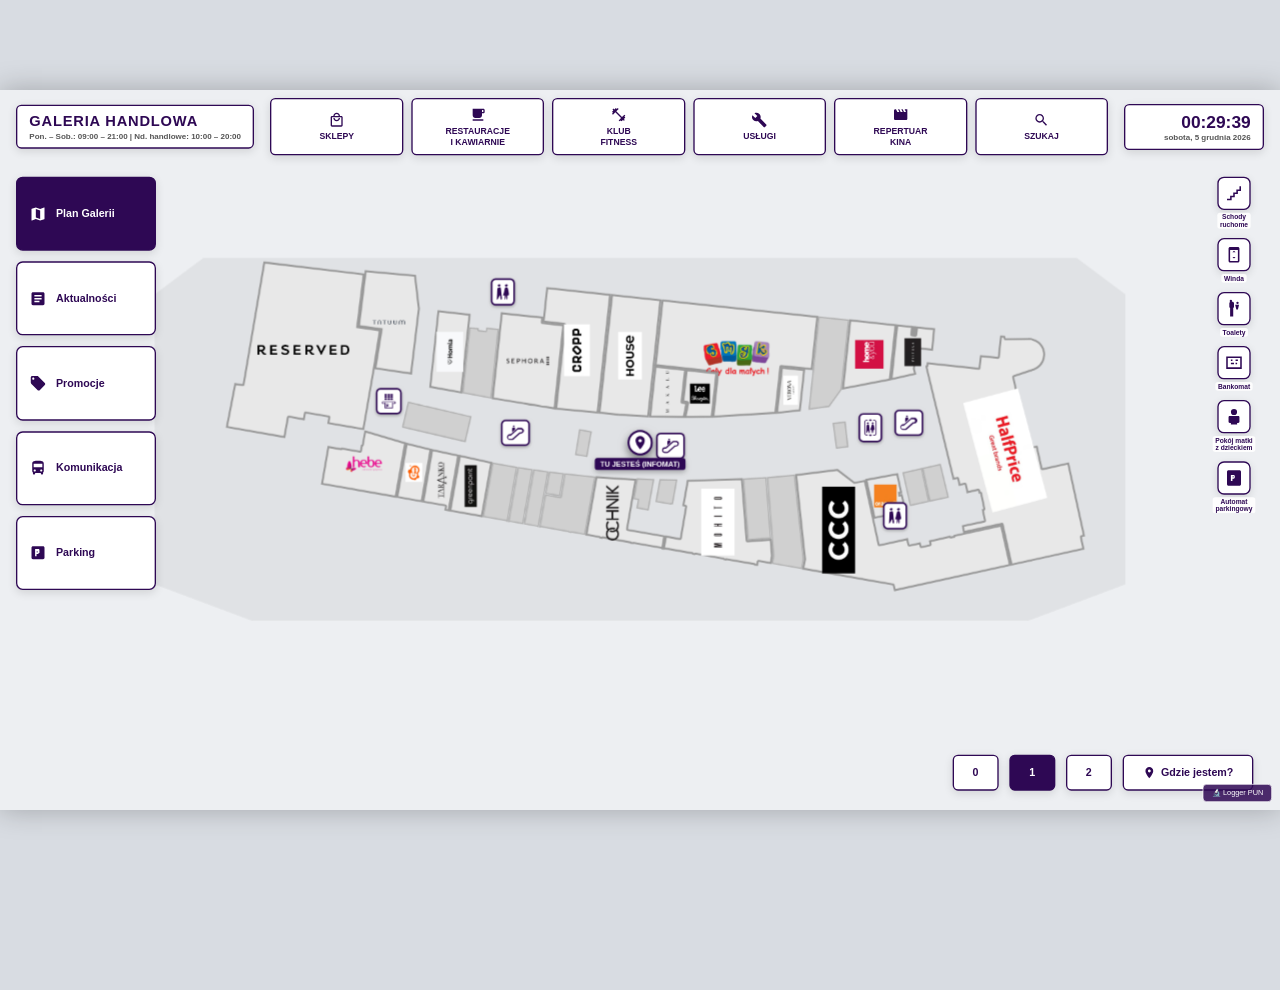
<file: implementacja_A/index.html>
<!DOCTYPE html>
<html lang="en">
<head>
  <meta charset="UTF-8">
  <meta name="viewport" content="width=1920, height=1080, initial-scale=1.0, user-scalable=no">
  <title>Infomat Galeria Handlowa - Test Eyetracker</title>
  <link rel="stylesheet" href="css/style.css">
</head>
<body>
  <div id="kiosk-app">
    <!-- PEŁNOEKRANOWY VIEWPORT MAPY -->
    <div id="map-viewport" data-aoi="map_container">
      <div id="map-stage">
        <div id="building-base">
          <div id="corridor-layer" class="corridor-layer"></div>
          <div id="stores-puzzle-grid" class="puzzle-grid" style="display:none;"></div>
<div id="stores-puzzle-grid" class="puzzle-grid" style="display:none;"></div>
<svg id="stores-svg" class="stores-svg" viewBox="0 0 842 595" preserveAspectRatio="xMidYMid meet">
  <defs>
    <filter id="shadow" x="-20%" y="-20%" width="140%" height="140%">
      <feDropShadow dx="0" dy="2" stdDeviation="3" flood-opacity="0.3" />
    </filter>
  </defs>
  <g id="stores-svg-layer"></g>
</svg>
          <div id="map-amenities-layer" class="amenities-layer"></div>

<svg id="nav-path-svg" class="nav-overlay" viewBox="0 0 842 595">            <defs>
              <marker id="arrow" viewBox="0 0 10 10" refX="5" refY="5" markerWidth="6" markerHeight="6" orient="auto-start-reverse">
                <path d="M 0 0 L 10 5 L 0 10 z" fill="#D32F2F" />
              </marker>
              <clipPath id="corridor-clip">
      <!-- To jest dynamicznie wstrzykiwane przez JS -->
    </clipPath>
            </defs>
            <path id="route-line" d="" fill="none" stroke="#D32F2F" stroke-width="6" stroke-dasharray="10 8" />
          </svg>

          <!-- PINEZKA INFOMATU (TYLKO PIĘTRO 1) -->
          <div id="you-are-here-pin" class="infomat-pin" data-aoi="you_are_here_pin">
            <div class="pin-marker">
              <svg viewBox="0 0 24 24"><path fill="#2E0854" d="M12 2C8.13 2 5 5.13 5 9c0 5.25 7 13 7 13s7-7.75 7-13c0-3.87-3.13-7-7-7zm0 9.5c-1.38 0-2.5-1.12-2.5-2.5s1.12-2.5 2.5-2.5 2.5 1.12 2.5 2.5-1.12 2.5-2.5 2.5z"/></svg>
            </div>
            <div class="pin-text">TU JESTEŚ (INFOMAT)</div>
          </div>
        </div>

      </div>
    </div>

    <div id="route-blocker-overlay" class="route-blocker hidden" data-aoi="route_interaction_blocker"></div>

    <!-- PŁYWAJĄCY PRZYCISK "OK" PODCZAS AKTYWNEJ TRASY -->
    <div id="route-dismiss-container" class="route-dismiss-box hidden" data-aoi="route_dismiss_box">
      <button id="btn-route-ok" class="route-ok-btn" data-aoi="btn_route_ok">
        <span class="ok-check">✓</span>
        <span class="ok-label">OK — ZAMKNIJ TRASĘ</span>
      </button>
    </div>

    <!-- PŁYWAJĄCY DYMEK AKCJI W PIONIE (2D SCREEN SPACE) -->
    <div id="store-action-bubble" class="action-bubble-2d hidden" data-aoi="store_actions_bubble">
      <!-- Góra dymka: logo i nazwa sklepu -->
      <div class="bubble-header-2d">
        <div id="bubble-store-logo" class="bubble-logo-box-2d">LOGO</div>
        <div class="bubble-title-group-2d">
          <span id="bubble-store-name" class="bubble-title-2d">Nazwa Sklepu</span>
          <span id="bubble-store-cat-floor" class="bubble-subtitle-2d">Poziom 1 • Moda</span>
        </div>
        <button id="btn-close-bubble" data-log="wstecz" class="bubble-close-x" data-aoi-std="AOI_wstecz" title="Zamknij i odznacz sklep" data-aoi="btn_close_bubble">✕</button>
      </div>
      <!-- ROZSZERZANA SEKCJA ZE SZCZEGÓŁAMI SKLEPU (DOMYŚLNIE UKRYTA) -->
      <div id="bubble-expanded-details" class="bubble-details-panel hidden" data-aoi="bubble_expanded_details">
        <div class="bubble-detail-row">
          <strong>Godziny otwarcia:</strong> <span>09:00 – 21:00</span>
        </div>
        <div class="bubble-detail-row">
          <strong>Telefon:</strong> <span>+48 58 777 00 00</span>
        </div>
        <p id="bubble-store-desc" class="bubble-detail-desc">
          Salon oferuje szeroki asortyment produktów wiodących marek. Lokal przystosowany dla osób z niepełnosprawnościami.
        </p>
      </div>
      <!-- Dół dymka: przyciski Pokaż drogę i O sklepie -->
      <div class="bubble-buttons-2d">
        <button id="btn-show-route" class="bubble-btn-2d primary" data-aoi="btn_bubble_route">Pokaż drogę</button>
        <button id="btn-show-modal" class="bubble-btn-2d secondary" data-aoi="btn_bubble_info">O sklepie</button>
      </div>
      <!-- Dzióbek wskazujący na sklep -->
      <div class="bubble-arrow-2d"></div>
    </div>

    <!-- PŁYWAJĄCY BANER PRZEJŚCIA MIĘDZY PIĘTRAMI -->
    <div id="route-floor-banner" class="route-banner hidden">
      <span class="route-banner-icon">
        <svg viewBox="0 0 24 24"><path fill="currentColor" d="M19 3v4h-4v4h-4v4H7v4H3v2h6v-4h4v-4h4v-4h4V3h-2z"/></svg>
      </span>
      <span id="route-banner-text">Trasa do ruchomych schodów...</span>
    </div>

    <!-- DOLNE STEROWANIE PIĘTRAMI -->
    <footer id="bottom-controls" data-aoi="floor_controls">
      <div class="floor-group">
        <button class="floor-btn" data-floor="0" data-aoi="btn_floor_0">0</button>
        <button class="floor-btn active" data-floor="1" data-aoi="btn_floor_1">1</button>
        <button class="floor-btn" data-floor="2" data-aoi="btn_floor_2">2</button>
      </div>
      <button id="btn-where-am-i" class="where-btn" data-aoi="btn_where_am_i">
        <span class="where-icon">
          <svg viewBox="0 0 24 24"><path fill="currentColor" d="M12 2C8.13 2 5 5.13 5 9c0 5.25 7 13 7 13s7-7.75 7-13c0-3.87-3.13-7-7-7zm0 9.5c-1.38 0-2.5-1.12-2.5-2.5s1.12-2.5 2.5-2.5 2.5 1.12 2.5 2.5-1.12 2.5-2.5 2.5z"/></svg>
        </span>
        Gdzie jestem?
      </button>
    </footer>

    <!-- PRAWY PANEL SYMBOLI (LEGENDA) -->
    <aside id="side-symbols-right" class="side-symbols" data-aoi="symbols_legend">
      <div class="symbol-card" data-aoi="sym_stairs">
        <div class="symbol-icon">
          <svg viewBox="0 0 24 24"><path fill="#2E0854" d="M19 3v4h-4v4h-4v4H7v4H3v2h6v-4h4v-4h4v-4h4V3h-2z"/></svg>
        </div>
        <span class="symbol-label">Schody<br>ruchome</span>
      </div>
      <div class="symbol-card" data-aoi="sym_elevator">
        <div class="symbol-icon">
          <svg viewBox="0 0 24 24"><path fill="#2E0854" d="M7 2h10c1.1 0 2 .9 2 2v16c0 1.1-.9 2-2 2H7c-1.1 0-2-.9-2-2V4c0-1.1.9-2 2-2zm0 4v14h10V6H7zm3 3l2-2 2 2h-4zm4 6l-2 2-2-2h4z"/></svg>
        </div>
        <span class="symbol-label">Winda</span>
      </div>
      <div class="symbol-card" data-aoi="sym_wc">
        <div class="symbol-icon">
          <svg viewBox="0 0 24 24"><path fill="#2E0854" d="M9 22H7V11c-.55 0-1-.45-1-1V5c0-1.1.9-2 2-2h2c1.1 0 2 .9 2 2v5c0 .55-.45 1-1 1v11zm9 0h-2V13h-1l-1.5-6h5l-1.5 6h-1v9zm-1.5-16a1.5 1.5 0 1 0 0-3 1.5 1.5 0 0 0 0 3zM8 3.5A1.5 1.5 0 1 1 8 .5a1.5 1.5 0 0 1 0 3z"/></svg>
        </div>
        <span class="symbol-label">Toalety</span>
      </div>
      <div class="symbol-card" data-aoi="sym_atm">
        <div class="symbol-icon">
          <svg viewBox="0 0 24 24"><path fill="#2E0854" d="M2 4v16h20V4H2zm18 14H4V6h16v12zm-3-8h-3V8h3v2zm-5 4H8v-2h4v2zm-2-4H8V8h2v2zm6 4h-2v-2h2v2z"/></svg>
        </div>
        <span class="symbol-label">Bankomat</span>
      </div>
      <div class="symbol-card" data-aoi="sym_baby">
        <div class="symbol-icon">
          <svg viewBox="0 0 24 24"><path fill="#2E0854" d="M12 2a4 4 0 1 0 0 8 4 4 0 0 0 0-8zm-5.5 9c-.8 0-1.5.7-1.5 1.5v6c0 .8.7 1.5 1.5 1.5H8v2h8v-2h1.5c.8 0 1.5-.7 1.5-1.5v-6c0-.8-.7-1.5-1.5-1.5h-11z"/></svg>
        </div>
        <span class="symbol-label">Pokój matki<br>z dzieckiem</span>
      </div>
      <div class="symbol-card" data-aoi="sym_parking_pay">
        <div class="symbol-icon">
          <svg viewBox="0 0 24 24"><path fill="#2E0854" d="M19 2H5c-1.1 0-2 .9-2 2v16c0 1.1.9 2 2 2h14c1.1 0 2-.9 2-2V4c0-1.1-.9-2-2-2zm-6 9.5c0 .8-.7 1.5-1.5 1.5H10v3H8V8h3.5c.8 0 1.5.7 1.5 1.5v2zM10 11h1.5c.3 0 .5-.2.5-.5s-.2-.5-.5-.5H10v1z"/></svg>
        </div>
        <span class="symbol-label">Automat<br>parkingowy</span>
      </div>
    </aside>

    <!-- GÓRNY PASEK ZAKŁADEK -->
    <header id="top-header" data-aoi="header_bar">
      <div class="header-left floating-card" data-aoi="mall_info">
        <h1 class="mall-title">GALERIA HANDLOWA</h1>
        <p class="mall-hours">Pon. – Sob.: 09:00 – 21:00 | Nd. handlowe: 10:00 – 20:00</p>
      </div>

      <nav class="top-nav" data-aoi="top_navigation">
        <button class="nav-btn top-square-btn" data-aoi="btn_top_sklepy" data-screen="ekran_sklepy">
          <span class="icon">
            <svg viewBox="0 0 24 24"><path fill="currentColor" d="M19 6h-2c0-2.76-2.24-5-5-5S7 3.24 7 6H5c-1.1 0-2 .9-2 2v12c0 1.1.9 2 2 2h14c1.1 0 2-.9 2-2V8c0-1.1-.9-2-2-2zm-7-3c1.66 0 3 1.34 3 3H9c0-1.66 1.34-3 3-3zm7 17H5V8h14v12zm-7-8c-1.66 0-3-1.34-3-3H7c0 2.76 2.24 5 5 5s5-2.24 5-5h-2c0 1.66-1.34 3-3 3z"/></svg>
          </span>
          <span class="label">SKLEPY</span>
        </button>
        <button class="nav-btn top-square-btn" data-aoi="btn_top_gastro" data-screen="ekran_restauracje">
          <span class="icon">
            <svg viewBox="0 0 24 24"><path fill="currentColor" d="M20 3H4v10c0 2.21 1.79 4 4 4h6c2.21 0 4-1.79 4-4v-3h2c1.1 0 2-.9 2-2V5c0-1.1-.9-2-2-2zm0 5h-2V5h2v3zM4 19h16v2H4z"/></svg>
          </span>
          <span class="label">RESTAURACJE<br>I KAWIARNIE</span>
        </button>
        <button class="nav-btn top-square-btn" data-aoi="btn_top_fitness" data-screen="ekran_fitness">
          <span class="icon">
            <svg viewBox="0 0 24 24"><path fill="currentColor" d="M20.57 14.86L22 13.43 20.57 12 17 15.57 8.43 7 12 3.43 10.57 2 9.14 3.43 7.71 2 5.57 4.14 4.14 2.71 2.71 4.14l1.43 1.43L2 7.71l1.43 1.43L2 10.57 3.43 12 7 8.43 15.57 17 12 20.57 13.43 22l1.43-1.43L16.29 22l2.14-2.14 1.43 1.43 1.43-1.43-1.43-1.43L22 16.29z"/></svg>
          </span>
          <span class="label">KLUB<br>FITNESS</span>
        </button>
        <button class="nav-btn top-square-btn" data-aoi="btn_top_uslugi" data-screen="ekran_uslugi">
          <span class="icon">
            <svg viewBox="0 0 24 24"><path fill="currentColor" d="M22.7 19l-9.1-9.1c.9-2.3.4-5-1.5-6.9-2-2-5-2.4-7.4-1.3L9 6 6 9 1.6 4.7C.4 7.1.9 10.1 2.9 12.1c1.9 1.9 4.6 2.4 6.9 1.5l9.1 9.1c.4.4 1 .4 1.4 0l2.3-2.3c.5-.4.5-1.1.1-1.4z"/></svg>
          </span>
          <span class="label">USŁUGI</span>
        </button>
        <button class="nav-btn top-square-btn" data-aoi="btn_top_kino" data-screen="ekran_kino">
          <span class="icon">
            <svg viewBox="0 0 24 24"><path fill="currentColor" d="M18 4l2 4h-3l-2-4h-2l2 4h-3l-2-4H8l2 4H7L5 4H4c-1.1 0-1.99.9-1.99 2L2 18c0 1.1.9 2 2 2h16c1.1 0 2-.9 2-2V4h-4z"/></svg>
          </span>
          <span class="label">REPERTUAR<br>KINA</span>
        </button>
        <button class="nav-btn top-square-btn search-btn" data-aoi="btn_top_szukaj" data-screen="ekran_szukaj">
          <span class="icon">
            <svg viewBox="0 0 24 24"><path fill="currentColor" d="M15.5 14h-.79l-.28-.27C15.41 12.59 16 11.11 16 9.5 16 5.91 13.09 3 9.5 3S3 5.91 3 9.5 5.91 16 9.5 16c1.61 0 3.09-.59 4.23-1.57l.27.28v.79l5 4.99L20.49 19l-4.99-5zm-6 0C7.01 14 5 11.99 5 9.5S7.01 5 9.5 5 14 7.01 14 9.5 11.99 14 9.5 14z"/></svg>
          </span>
          <span class="label">SZUKAJ</span>
        </button>
      </nav>

      <div class="header-right floating-card" data-aoi="clock_widget">
        <div id="live-time" class="time-display">12:00:00</div>
        <div id="live-date" class="date-display">Czwartek, 5 listopada 2026</div>
      </div>
    </header>

    <!-- LEWY PASEK ZAKŁADEK -->
    <aside id="side-nav-left" class="side-panel-left" data-aoi="side_navigation">
      <button class="side-btn active" data-log="wstecz" data-aoi="btn_side_plan" data-aoi-std="AOI_wstecz" data-screen="ekran_plan">
        <span class="side-icon">
          <svg viewBox="0 0 24 24"><path fill="currentColor" d="M20.5 3l-.16.03L15 5.1 9 3 3.36 4.9c-.21.07-.36.25-.36.48V20.5c0 .28.22.5.5.5l.16-.03L9 18.9l6 2.1 5.64-1.9c.21-.07.36-.25.36-.48V3.5c0-.28-.22-.5-.5-.5zM15 19l-6-2.11V5l6 2.11V19z"/></svg>
        </span>
        <span class="side-title">Plan Galerii</span>
      </button>
      <button class="side-btn" data-aoi="btn_side_aktualnosci" data-screen="ekran_aktualnosci">
        <span class="side-icon">
          <svg viewBox="0 0 24 24"><path fill="currentColor" d="M19 3H5c-1.1 0-2 .9-2 2v14c0 1.1.9 2 2 2h14c1.1 0 2-.9 2-2V5c0-1.1-.9-2-2-2zm-5 14H7v-2h7v2zm3-4H7v-2h10v2zm0-4H7V7h10v2z"/></svg>
        </span>
        <span class="side-title">Aktualności</span>
      </button>
      <button class="side-btn" data-aoi="btn_side_promocje" data-screen="ekran_promocje">
        <span class="side-icon">
          <svg viewBox="0 0 24 24"><path fill="currentColor" d="M21.41 11.58l-9-9C12.05 2.22 11.55 2 11 2H4c-1.1 0-2 .9-2 2v7c0 .55.22 1.05.59 1.42l9 9c.36.36.86.58 1.41.58.55 0 1.05-.22 1.41-.59l7-7c.37-.36.59-.86.59-1.41 0-.55-.23-1.06-.59-1.42zM5.5 7C4.67 7 4 6.33 4 5.5S4.67 4 5.5 4 7 4.67 7 5.5 6.33 7 5.5 7z"/></svg>
        </span>
        <span class="side-title">Promocje</span>
      </button>
      <button class="side-btn" data-aoi="btn_side_komunikacja" data-screen="ekran_komunikacja">
        <span class="side-icon">
          <svg viewBox="0 0 24 24"><path fill="currentColor" d="M4 16c0 .88.39 1.67 1 2.22V20c0 .55.45 1 1 1h1c.55 0 1-.45 1-1v-1h8v1c0 .55.45 1 1 1h1c.55 0 1-.45 1-1v-1.78c.61-.55 1-1.34 1-2.22V6c0-3.5-3.58-4-8-4s-8 .5-8 4v10zm3.5 1c-.83 0-1.5-.67-1.5-1.5S6.67 14 7.5 14s1.5.67 1.5 1.5S8.33 17 7.5 17zm9 0c-.83 0-1.5-.67-1.5-1.5s.67-1.5 1.5-1.5 1.5.67 1.5 1.5-.67 1.5-1.5 1.5zm1.5-6H6V6h12v5z"/></svg>
        </span>
        <span class="side-title">Komunikacja</span>
      </button>
      <button class="side-btn" data-aoi="btn_side_parking" data-screen="ekran_parking">
        <span class="side-icon">
          <svg viewBox="0 0 24 24"><path fill="currentColor" d="M19 3H5c-1.1 0-2 .9-2 2v14c0 1.1.9 2 2 2h14c1.1 0 2-.9 2-2V5c0-1.1-.9-2-2-2zm-6 9.5c0 .83-.67 1.5-1.5 1.5H10v3H8V7h4.5c.83 0 1.5.67 1.5 1.5v4zm-3-1h1.5c.28 0 .5-.22.5-.5s-.22-.5-.5-.5H10v1z"/></svg>
        </span>
        <span class="side-title">Parking</span>
      </button>
    </aside>

    <!-- ========================================================
         OKNO MODUŁOWE DLA WSZYSTKICH ZAKŁADEK (GÓRNYCH I BOCZNYCH)
         ======================================================== -->
    <div id="module-screen-window" class="module-window hidden" data-aoi="module_screen_window">
      <button id="btn-close-screen-window" class="screen-close-red-x" data-log="wstecz" data-aoi="btn_close_screen_window" data-aoi-std="AOI_wstecz" title="Wróć do mapy galerii">✕</button>

      <header class="module-header">
        <h2 id="module-screen-title" class="module-title">Tytuł Zakładki</h2>
      </header>

      <div id="module-screen-body" class="module-body">
        <!-- 1. Widok: SKLEPY (2 kolumny: lewa = kategorie, prawa = kafelki sklepów) -->
        <div id="view-ekran_sklepy" class="tab-view-content hidden full-screen-view">
          <div class="stores-directory-container" data-aoi="stores_directory_container">
            <div class="stores-categories-col">
              <h3 class="side-category-title">KATEGORIE</h3>
              <div class="categories-list-scroll custom-scrollbar" id="stores-categories-list" data-aoi="stores_categories_list">
                <!-- Przyciski kategorii -->
              </div>
            </div>
            <div class="stores-cards-col">
              <div class="stores-cards-header">
                <span class="category-active-label" id="stores-active-cat-label">Wszystkie sklepy (46)</span>
                <span class="stores-count-info" id="stores-count-info">Kliknij sklep, aby zlokalizować go na planie galerii</span>
              </div>
              <div class="stores-cards-grid custom-scrollbar" id="stores-catalog-grid" data-aoi="stores_catalog_grid">
                <!-- Kafelki sklepów: logo + nazwa -->
              </div>
            </div>
          </div>
        </div>

        <!-- 2. Widok: RESTAURACJE I KAWIARNIE (Kafelki 4 kolumny x 3 wiersze) -->
        <div id="view-ekran_restauracje" class="tab-view-content hidden full-screen-view">
          <div class="grid-4x3-container custom-scrollbar" id="restaurants-grid" data-aoi="restaurants_grid">
            <!-- Dynamicznie generowane kafelki 4x3 gastro -->
          </div>
        </div>

        <!-- 3. Widok: KLUB FITNESS (2 kolumny: lewa = logo, godziny, kontakt; prawa = opis i organizacja) -->
        <div id="view-ekran_fitness" class="tab-view-content hidden full-screen-view">
          <div class="fitness-layout-container" data-aoi="fitness_layout_container">
            <div class="fitness-col-left">
              <div class="fitness-card brand-card">
                <div class="fitness-logo-wrapper">
                  <div class="fitness-logo-box">CityFit</div>
                  <span class="fitness-floor-tag">Poziom +2</span>
                </div>
                <div class="fitness-meta-list">
                  <div class="fitness-meta-item">
                    <span class="meta-icon">⏰</span>
                    <div>
                      <strong>Godziny otwarcia:</strong>
                      <p>Czynne 24 godziny na dobę, 7 dni w tygodniu (również w święta i niedziele)</p>
                    </div>
                  </div>
                  <div class="fitness-meta-item">
                    <span class="meta-icon">📞</span>
                    <div>
                      <strong>Kontakt z recepcją:</strong>
                      <p>+48 58 881 22 00</p>
                    </div>
                  </div>
                  <div class="fitness-meta-item">
                    <span class="meta-icon">✉️</span>
                    <div>
                      <strong>Adres e-mail:</strong>
                      <p>kontakt.metropolia@cityfit.pl</p>
                    </div>
                  </div>
                  <div class="fitness-meta-item">
                    <span class="meta-icon">📍</span>
                    <div>
                      <strong>Lokalizacja:</strong>
                      <p>Poziom 2, obok strefy gastronomicznej i Cinema City</p>
                    </div>
                  </div>
                </div>
                <button class="kiosk-action-btn locate-store-btn" data-store-id="s2_cityfit" data-aoi="btn_locate_cityfit">Pokaż CityFit na planie galerii</button>
              </div>
            </div>

            <div class="fitness-col-right custom-scrollbar">
              <div class="fitness-card info-card">
                <h3 class="fitness-sec-title">O KLUBIE CITYFIT</h3>
                <p class="fitness-lead-desc">CityFit w naszej galerii to nowoczesna, w pełni zautomatyzowana przestrzeń treningowa o powierzchni ponad 2 200 m², zaprojektowana z myślą o osobach trenujących na każdym poziomie zaawansowania.</p>

                <h4 class="fitness-sub-title">ORGANIZACJA PRZESTRZENI I STREFY TRENINGOWE</h4>
                <div class="fitness-zones-grid">
                  <div class="fitness-zone-box">
                    <strong>1. Strefa Cardio</strong>
                    <p>Bieżnie, orbitreki, schody ruchome i wioślarze z monitorami dotykowymi i dostępem do internetu.</p>
                  </div>
                  <div class="fitness-zone-box">
                    <strong>2. Maszyny Izotoniczne</strong>
                    <p>Sprzęt marki Matrix z intuicyjną regulacją ciężaru, gwarantujący maksymalne bezpieczeństwo ćwiczeń.</p>
                  </div>
                  <div class="fitness-zone-box">
                    <strong>3. Wolne Ciężary</strong>
                    <p>Szeroki asortyment hantli do 50 kg, 8 ławeczek regulowanych oraz podesty do martwego ciągu.</p>
                  </div>
                  <div class="fitness-zone-box">
                    <strong>4. Strefa Funkcjonalna</strong>
                    <p>Bramy crossfitowe, kettlebells, taśmy TRX, piłki slam ball oraz przestrzeń do rozgrzewki i stretchingu.</p>
                  </div>
                </div>

                <h4 class="fitness-sub-title">JAK DZIAŁA KLUB?</h4>
                <ul class="fitness-rules-bullets">
                  <li><strong>Wstęp biometryczny i aplikacja:</strong> Wejście do klubu odbywa się całkowicie bezdotykowo za pomocą kodu QR w aplikacji CityFit lub skanu palca.</li>
                  <li><strong>Karnety bez zobowiązań:</strong> Możliwość zakupu elastycznych karnetów miesięcznych z miesięcznym okresem wypowiedzenia, pakietów rocznych oraz wejściówek jednorazowych.</li>
                  <li><strong>Darmowa woda filtrowana:</strong> Źródełka wody dostępne na terenie całego klubu bez ograniczeń dla każdego klubowicza.</li>
                  <li><strong>Parking:</strong> Klubowicze CityFit otrzymują do 3 godzin bezpłatnego postoju na parkingu podziemnym galerii.</li>
                </ul>
              </div>
            </div>
          </div>
        </div>

        <!-- 4. Widok: USŁUGI (Kafelki 4 kolumny x 3 wiersze) -->
        <div id="view-ekran_uslugi" class="tab-view-content hidden full-screen-view">
          <div class="grid-4x3-container custom-scrollbar" id="services-grid" data-aoi="services_grid">
            <!-- Dynamicznie generowane kafelki 4x3 usługi -->
          </div>
        </div>

        <!-- 5. Widok: REPERTUAR KINA (Lista w postaci 2 kolumn: nazwa filmu | godziny z napisem DUBBING) -->
        <div id="view-ekran_kino" class="tab-view-content hidden full-screen-view">
          <div class="cinema-repertoire-wrapper custom-scrollbar" data-aoi="cinema_repertoire_wrapper">
            <div class="cinema-header-bar">
              <div class="cinema-brand">Cinema City — Poziom 2</div>
              <div class="cinema-date-tag">Repertuar na dziś: Czwartek, 5 listopada 2026</div>
              <button class="bubble-btn locate-cinema-btn" data-store-id="s2_cinema" data-aoi="btn_locate_cinema">Lokalizuj kino na mapie</button>
            </div>
            <table class="cinema-table">
              <thead>
                <tr>
                  <th class="th-movie-title">Tytuł filmu</th>
                  <th class="th-movie-seances">Godziny seansów</th>
                </tr>
              </thead>
              <tbody id="cinema-repertoire-body">
                <!-- Tabela generowana dynamicznie -->
              </tbody>
            </table>
          </div>
        </div>

        <!-- 6. Widok: SZUKAJ (Lewa ~3/4: pole tekstowe + klawiatura ekranowa; Prawa: proponowane wyniki) -->
        <div id="view-ekran_szukaj" class="tab-view-content hidden full-screen-view">
          <div class="search-module-container" data-aoi="search_module_container">
            <!-- Lewa kolumna (~3/4) -->
            <div class="search-left-col">
              <div class="search-input-box">
                <span class="search-icon-symbol">🔍</span>
                <input type="text" id="virtual-search-input" class="virtual-input" placeholder="Dotknij klawiatury poniżej, aby wyszukać sklep, markę lub usługę..." readonly data-aoi="virtual_search_input" />
                <button id="btn-clear-search" class="clear-search-btn" data-aoi="btn_clear_search">Wyczyść</button>
              </div>

              <div class="onscreen-keyboard-wrapper" id="onscreen-keyboard" data-aoi="onscreen_keyboard">
                <!-- Klawiatura ekranowa generowana dynamicznie -->
              </div>
            </div>

            <!-- Prawa kolumna: Proponowane wyniki -->
            <div class="search-right-col">
              <div class="search-results-header">
                <h3 class="results-header-title">WYNIKI WYSZUKIWANIA</h3>
                <span class="results-count-badge" id="search-results-count">46 lokali</span>
              </div>
              <div class="search-results-list custom-scrollbar" id="search-results-list" data-aoi="search_results_list">
                <!-- Lista proponowanych wyników -->
              </div>
            </div>
          </div>
        </div>

        <!-- 7. Widok: AKTUALNOŚCI -->
        <div id="view-ekran_aktualnosci" class="tab-view-content hidden full-screen-view">
          <div class="cards-scroll-container custom-scrollbar" id="news-cards-container" data-aoi="news_cards_scroll"></div>
        </div>

        <!-- 8. Widok: PROMOCJE -->
        <div id="view-ekran_promocje" class="tab-view-content hidden full-screen-view">
          <div class="cards-scroll-container custom-scrollbar" id="promo-cards-container" data-aoi="promo_cards_scroll"></div>
        </div>

        <!-- 9. Widok: KOMUNIKACJA -->
        <div id="view-ekran_komunikacja" class="tab-view-content hidden full-screen-view">
          <div class="transit-container" data-aoi="transit_container">
            <div class="transit-col-left">
              <div class="transit-box lines-box">
                <h3 class="transit-box-title">LINIE AUTOBUSOWE</h3>
                <div class="transit-lines-list custom-scrollbar" id="transit-lines-list" data-aoi="transit_lines_list"></div>
              </div>
              <div class="transit-box stops-box">
                <h3 class="transit-box-title">POBLISKIE PRZYSTANKI (FILTRUJ)</h3>
                <div class="transit-stops-list custom-scrollbar" id="transit-stops-list" data-aoi="transit_stops_list"></div>
              </div>
            </div>

            <div class="transit-col-right">
              <div class="transit-selected-header" id="transit-selected-header" data-aoi="transit_selected_header">
                <div class="transit-line-badge" id="selected-line-badge">115</div>
                <div class="transit-selected-info">
                  <div class="transit-sel-stop" id="selected-stop-name">Przystanek: Galeria Handlowa 01</div>
                  <div class="transit-sel-dest" id="selected-dest-name">Kierunek: Dworzec Główny PKP</div>
                </div>
              </div>
              <div class="transit-schedule-wrapper custom-scrollbar" data-aoi="transit_schedule_table">
                <table class="schedule-table">
                  <thead>
                    <tr><th class="th-hour">Godzina</th><th class="th-minutes">Minuty odjazdu</th></tr>
                  </thead>
                  <tbody id="transit-schedule-body"></tbody>
                </table>
              </div>
            </div>
          </div>
        </div>

        <!-- 10. Widok: PARKING -->
        <div id="view-ekran_parking" class="tab-view-content hidden full-screen-view">
          <div class="parking-container" data-aoi="parking_container">
            <div class="parking-col-left">
              <div class="parking-card pricing-card">
                <h3 class="parking-card-title">CENNIK PARKINGU PODZIEMNEGO</h3>
                <table class="pricing-table">
                  <tbody>
                    <tr><td>Pierwsza godzina (1h):</td><td class="price-val free">BEZPŁATNIE (0 zł)</td></tr>
                    <tr><td>Druga godzina (2h):</td><td class="price-val">4,00 zł</td></tr>
                    <tr><td>Trzecia godzina (3h):</td><td class="price-val">5,00 zł</td></tr>
                    <tr><td>Każda kolejna rozpoczęta godzina:</td><td class="price-val">6,00 zł</td></tr>
                    <tr><td>Klienci Cinema City (po okazaniu biletu):</td><td class="price-val promo">Dodatkowe +2h GRATIS</td></tr>
                    <tr><td>Klienci Klubu Fitness CityFit:</td><td class="price-val promo">Do 3h BEZPŁATNIE</td></tr>
                  </tbody>
                </table>
              </div>
              <div class="parking-card notices-card">
                <h3 class="parking-card-title">WAŻNE INFORMACJE I UWAGI</h3>
                <ul class="parking-notices-list">
                  <li><strong>Czas na opuszczenie parkingu:</strong> Po dokonaniu opłaty przysługuje <strong>15 minut</strong> na bezkolizyjny wyjazd.</li>
                  <li><strong>Maksymalna opłata dobowa:</strong> Wynosi <strong>60,00 zł</strong> za każdą rozpoczętą dobę postoju.</li>
                  <li><strong>Zgubienie biletu:</strong> Opłata wynosi <strong>50,00 zł</strong> plus koszt czasu parkowania.</li>
                  <li><strong>Płatności:</strong> Kasy przyjmują karty płatnicze, BLIK oraz gotówkę.</li>
                </ul>
              </div>
            </div>

            <div class="parking-col-right">
              <div class="parking-card rules-card">
                <h3 class="parking-card-title">REGULAMIN KORZYSTANIA Z PARKINGU</h3>
                <div class="rules-scroll-area custom-scrollbar" data-aoi="parking_rules_scroll">
                  <h4>§ 1. Postanowienia ogólne</h4>
                  <p>1. Parking jest parkingiem niestrzeżonym, płatnym, czynnym 24 godziny na dobę przez 7 dni w tygodniu.</p>
                  <p>2. Poprzez wjazd na teren parkingu użytkownik zawiera umowę najmu miejsca postojowego.</p>
                  <h4>§ 2. Zasady ruchu i bezpieczeństwa</h4>
                  <p>1. Obowiązuje ograniczenie prędkości do 10 km/h oraz przepisy Kodeksu Drogowego.</p>
                  <p>2. Obowiązuje bezwzględny zakaz parkowania na drogach pożarowych.</p>
                  <h4>§ 3. Odpowiedzialność i nadzór</h4>
                  <p>1. Zarządca Parkingu nie ponosi odpowiedzialności za rzeczy pozostawione wewnątrz pojazdu.</p>
                </div>
              </div>
            </div>
          </div>
        </div>
      </div>
    </div>

    <!-- MODAL ARTYKUŁU / PROMOCJI (CZYTAJ WIĘCEJ) -->
    <div id="news-promo-modal" class="modal-backdrop hidden" data-aoi="modal_news_promo_details">
      <div class="modal-window news-modal-window">
        <header class="modal-header">
          <div class="modal-header-titles">
            <span id="news-modal-date" class="news-modal-date">05.11.2026</span>
            <h2 id="news-modal-title">Tytuł Artykułu lub Promocji</h2>
          </div>
          <button id="btn-close-news-modal" data-log="wstecz" class="modal-close" data-aoi-std="AOI_wstecz" data-aoi="btn_close_news_modal">✕</button>
        </header>
        <div class="modal-body news-modal-body">
          <div class="news-modal-image-col">
            <div id="news-modal-img" class="news-modal-img-box">
              <span id="news-modal-badge" class="news-modal-badge">PROMOCJA</span>
            </div>
          </div>
          <div class="news-modal-content-col custom-scrollbar">
            <p id="news-modal-text" class="news-modal-text">Treść...</p>
          </div>
        </div>
        <footer class="modal-actions">
          <button id="btn-close-news-modal-bottom" data-log="wstecz" class="kiosk-action-btn" data-aoi-std="AOI_wstecz" data-aoi="btn_modal_news_close">Zamknij</button>
        </footer>
      </div>
    </div>

    <!-- PŁYWAJĄCY PANEL DLA BADACZA (ZGODNY Z PUN_zdarzenia.csv) -->
    <div id="researcher-dock" data-log-ignore="true">
      <button id="btn-toggle-researcher" class="dock-btn" data-log-ignore="true">🔬 Logger PUN</button>
      <div id="researcher-menu" class="dock-menu hidden" data-log-ignore="true">
        <h4>Rejestrator PUN_zdarzenia</h4>

        <div class="dock-form-grid">
          <label>Interfejs:
            <input type="number" id="cfg-interfejs" value="6" min="1" max="10" />
          </label>
          <label>Uczestnik:
            <input type="text" id="cfg-uczestnik" value="P01" maxlength="3" />
          </label>
          <label>Wersja:
            <select id="cfg-wersja">
              <option value="A" selected>A</option>
              <option value="B">B</option>
            </select>
          </label>
          <label>Kolejność:
            <select id="cfg-kolejnosc">
              <option value="AB" selected>AB</option>
              <option value="BA">BA</option>
            </select>
          </label>
        </div>

        <div class="dock-scenario-controls">
          <div class="dock-scenario-row">
            <select id="cfg-scenariusz">
              <option value="S1">Scenariusz S1</option>
              <option value="S2">Scenariusz S2</option>
              <option value="S3">Scenariusz S3</option>
            </select>
            <button id="btn-scenario-start" class="exp-btn" style="background:#2E7D32;color:#fff;">▶ Start</button>
          </div>
          <div class="dock-scenario-row" style="margin-top:6px;">
            <button id="btn-scenario-end-ok" class="exp-btn">✓ Koniec (Sukces=1)</button>
            <button id="btn-scenario-abort" class="exp-btn">⏹ Przerwij (Puste)</button>
          </div>
        </div>

        <div class="dock-stats">
          Zdarzeń: <strong id="log-count">0</strong> | Status: <strong id="log-scenario-status">Poza scenariuszem</strong>
        </div>

        <button id="btn-export-events" class="exp-btn">💾 Pobierz PUN_zdarzenia_*.csv</button>
        <button id="btn-clear-events" class="exp-btn danger">🗑️ Nowa sesja / Wyczyść</button>
      </div>
    </div>
  </div>

  <script src="js/stores-data.js"></script>
  <script src="js/data.js"></script>
  <script src="js/logger.js"></script>
  <script src="js/app.js"></script>
</body>
</html>
</file>
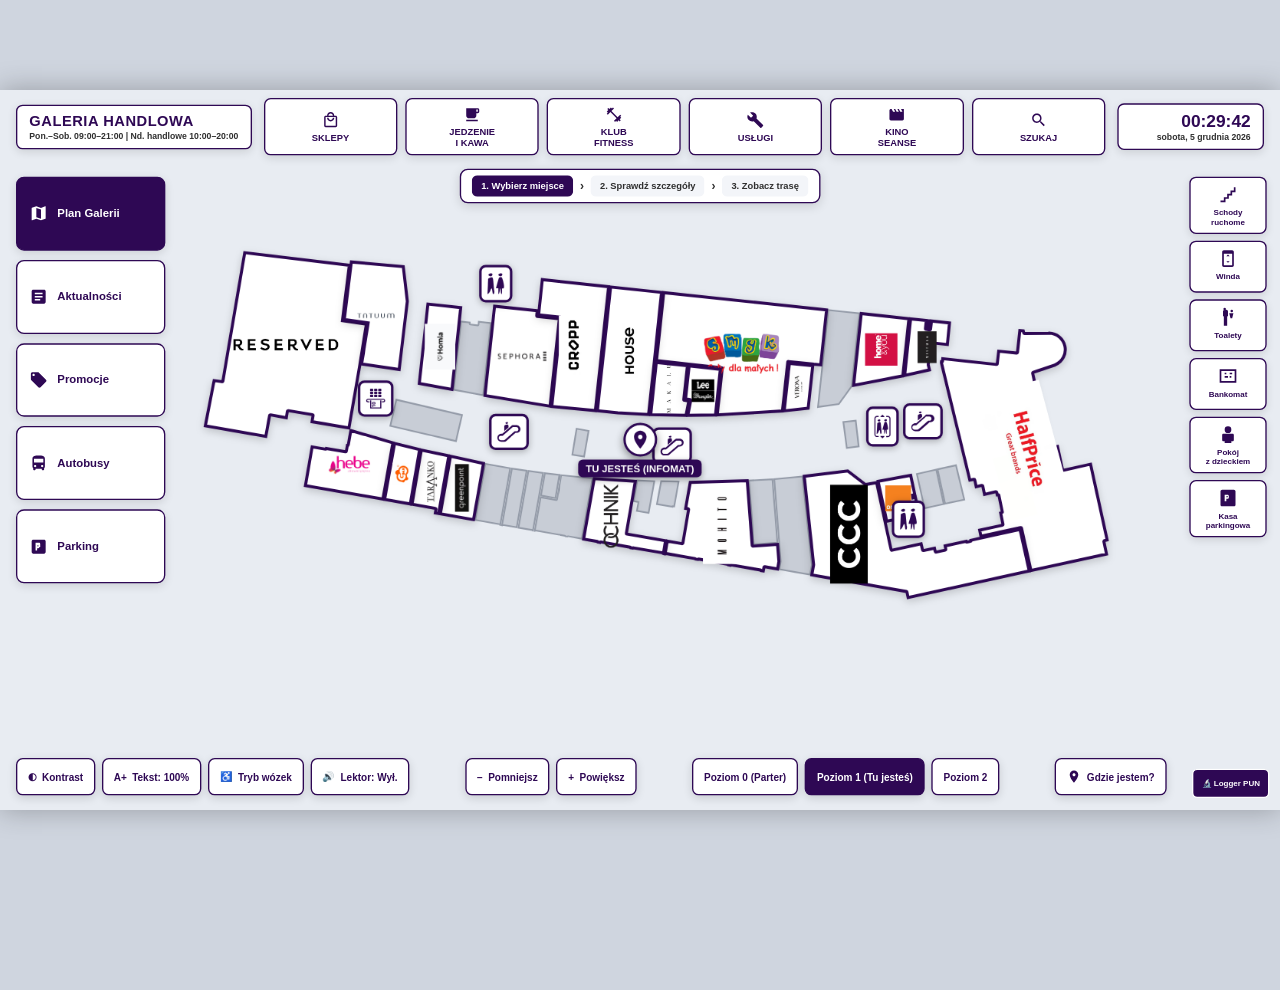
<file: implementacja_B/index.html>
<!DOCTYPE html>
<html lang="en">
<head>
  <meta charset="UTF-8">
  <meta name="viewport" content="width=1920, height=1080, initial-scale=1.0, user-scalable=no">
  <title>Infomat Galeria Handlowa — Wersja B (Dostępna / WCAG AAA)</title>
  <link rel="stylesheet" href="css/style.css">
</head>
<body>
  <div id="kiosk-app" class="font-normal">

    <!-- PEŁNOEKRANOWY VIEWPORT MAPY (WIDOK 2D Z GÓRY, POWIĘKSZONE BUDYNKI) -->
    <div id="map-viewport" data-aoi="map_container" role="region" aria-label="Interaktywny plan galerii handlowej">
      <div id="map-stage">
        <div id="building-base">
          <div id="corridor-layer" class="corridor-layer"></div>
          <div id="stores-puzzle-grid" class="puzzle-grid" style="display:none;"></div>

          <svg id="stores-svg" class="stores-svg" viewBox="0 0 842 595" preserveAspectRatio="xMidYMid meet" aria-label="Plan lokali na wybranym piętrze">
            <defs>
              <filter id="shadow" x="-20%" y="-20%" width="140%" height="140%">
                <feDropShadow dx="0" dy="2" stdDeviation="2.5" flood-opacity="0.28" />
              </filter>
            </defs>
            <g id="stores-svg-layer"></g>
          </svg>

          <div id="map-amenities-layer" class="amenities-layer"></div>

          <svg id="nav-path-svg" class="nav-overlay" viewBox="0 0 842 595">
            <defs>
              <marker id="arrow" viewBox="0 0 10 10" refX="5" refY="5" markerWidth="6" markerHeight="6" orient="auto-start-reverse">
                <path d="M 0 0 L 10 5 L 0 10 z" fill="#9A0007" />
              </marker>
            </defs>
            <path id="route-line" d="" fill="none" stroke="#9A0007" stroke-width="7" stroke-dasharray="12 8" stroke-linecap="round" />
          </svg>

          <!-- PINEZKA INFOMATU (TYLKO PIĘTRO 1) -->
          <div id="you-are-here-pin" class="infomat-pin" data-aoi="you_are_here_pin">
            <div class="pin-marker" aria-hidden="true">
              <svg viewBox="0 0 24 24"><path fill="#2E0854" d="M12 2C8.13 2 5 5.13 5 9c0 5.25 7 13 7 13s7-7.75 7-13c0-3.87-3.13-7-7-7zm0 9.5c-1.38 0-2.5-1.12-2.5-2.5s1.12-2.5 2.5-2.5 2.5 1.12 2.5 2.5-1.12 2.5-2.5 2.5z"/></svg>
            </div>
            <div class="pin-text">TU JESTEŚ (INFOMAT)</div>
          </div>
        </div>
      </div>
    </div>

    <!-- PASEK POSTĘPU I PRZYCISK WSTECZ NA EKRANIE MAPY -->
    <div id="map-progress-bar" class="map-progress-bar" data-aoi="map_progress_bar" aria-live="polite">
      <button id="btn-map-back" class="back-btn hidden" data-log="wstecz" data-aoi="btn_map_back" data-aoi-std="AOI_wstecz">
        <span class="btn-icon" aria-hidden="true">←</span>
        <span>Wstecz</span>
      </button>
      <div class="progress-steps" id="map-progress-steps">
        <span class="step-pill active" id="step-1">1. Wybierz miejsce</span>
        <span class="step-sep" aria-hidden="true">›</span>
        <span class="step-pill" id="step-2">2. Sprawdź szczegóły</span>
        <span class="step-sep" aria-hidden="true">›</span>
        <span class="step-pill" id="step-3">3. Zobacz trasę</span>
      </div>
    </div>

    <div id="route-blocker-overlay" class="route-blocker hidden" data-aoi="route_interaction_blocker"></div>

    <!-- PŁYWAJĄCY BANER AKTYWNEJ TRASY -->
    <div id="route-floor-banner" class="route-banner hidden" role="status" aria-live="assertive">
      <span class="route-banner-icon" aria-hidden="true">
        <svg viewBox="0 0 24 24"><path fill="currentColor" d="M19 3v4h-4v4h-4v4H7v4H3v2h6v-4h4v-4h4v-4h4V3h-2z"/></svg>
      </span>
      <span id="route-banner-text">Wyznaczanie trasy...</span>
    </div>

    <!-- PŁYWAJĄCE PRZYCISKI PODCZAS AKTYWNEJ TRASY -->
    <div id="route-dismiss-container" class="route-dismiss-box hidden" data-aoi="route_dismiss_box">
      <button id="btn-route-switch-floor" class="route-secondary-btn hidden" data-aoi="btn_route_switch_floor">
        <span>Pokaż kolejne piętro</span>
      </button>
      <button id="btn-route-ok" class="route-ok-btn" data-aoi="btn_route_ok">
        <span class="ok-check" aria-hidden="true">✓</span>
        <span class="ok-label">Zakończ trasę i wróć</span>
      </button>
    </div>

    <!-- PŁYWAJĄCY DYMEK AKCJI SKLEPU (POWIĘKSZONE CELE DOTYKOWE >= 48px) -->
    <div id="store-action-bubble" class="action-bubble-2d hidden" data-aoi="store_actions_bubble" role="dialog" aria-label="Informacje o wybranym lokalu">
      <div class="bubble-header-2d">
        <div id="bubble-store-logo" class="bubble-logo-box-2d">LOGO</div>
        <div class="bubble-title-group-2d">
          <span id="bubble-store-name" class="bubble-title-2d">Nazwa Sklepu</span>
          <span id="bubble-store-cat-floor" class="bubble-subtitle-2d">Poziom 1 • Moda</span>
        </div>
        <button id="btn-close-bubble" class="bubble-close-x" data-aoi="btn_close_bubble" aria-label="Zamknij okno sklepu">
          <span aria-hidden="true">✕</span>
          <span class="close-x-text">Zamknij</span>
        </button>
      </div>

      <div id="bubble-expanded-details" class="bubble-details-panel hidden" data-aoi="bubble_expanded_details">
        <div class="bubble-detail-row">
          <strong>Godziny otwarcia:</strong> <span>09:00 – 21:00</span>
        </div>
        <div class="bubble-detail-row">
          <strong>Telefon:</strong> <span>+48 58 777 00 00</span>
        </div>
        <p id="bubble-store-desc" class="bubble-detail-desc">
          Lokal jest dostępny dla osób na wózkach. Szerokie wejście bez progów.
        </p>
      </div>

      <div class="bubble-buttons-2d">
        <button id="btn-show-route" class="bubble-btn-2d primary" data-aoi="btn_bubble_route">
          <span aria-hidden="true">🧭</span> Pokaż drogę
        </button>
        <button id="btn-show-modal" class="bubble-btn-2d secondary" data-aoi="btn_bubble_info">
          <span aria-hidden="true">ℹ️</span> O sklepie
        </button>
      </div>
      <div class="bubble-arrow-2d"></div>
    </div>

    <!-- GÓRNY PASEK ZAKŁADEK -->
    <header id="top-header" data-aoi="header_bar">
      <div class="header-left floating-card" data-aoi="mall_info">
        <h1 class="mall-title">GALERIA HANDLOWA</h1>
        <p class="mall-hours">Pon.–Sob. 09:00–21:00 | Nd. handlowe 10:00–20:00</p>
      </div>

      <nav class="top-nav" data-aoi="top_navigation" aria-label="Główne kategorie">
        <button class="nav-btn top-square-btn" data-aoi="btn_top_sklepy" data-screen="ekran_sklepy">
          <span class="icon" aria-hidden="true">
            <svg viewBox="0 0 24 24"><path fill="currentColor" d="M19 6h-2c0-2.76-2.24-5-5-5S7 3.24 7 6H5c-1.1 0-2 .9-2 2v12c0 1.1.9 2 2 2h14c1.1 0 2-.9 2-2V8c0-1.1-.9-2-2-2zm-7-3c1.66 0 3 1.34 3 3H9c0-1.66 1.34-3 3-3zm7 17H5V8h14v12zm-7-8c-1.66 0-3-1.34-3-3H7c0 2.76 2.24 5 5 5s5-2.24 5-5h-2c0 1.66-1.34 3-3 3z"/></svg>
          </span>
          <span class="label">SKLEPY</span>
        </button>
        <button class="nav-btn top-square-btn" data-aoi="btn_top_gastro" data-screen="ekran_restauracje">
          <span class="icon" aria-hidden="true">
            <svg viewBox="0 0 24 24"><path fill="currentColor" d="M20 3H4v10c0 2.21 1.79 4 4 4h6c2.21 0 4-1.79 4-4v-3h2c1.1 0 2-.9 2-2V5c0-1.1-.9-2-2-2zm0 5h-2V5h2v3zM4 19h16v2H4z"/></svg>
          </span>
          <span class="label">JEDZENIE<br>I KAWA</span>
        </button>
        <button class="nav-btn top-square-btn" data-aoi="btn_top_fitness" data-screen="ekran_fitness">
          <span class="icon" aria-hidden="true">
            <svg viewBox="0 0 24 24"><path fill="currentColor" d="M20.57 14.86L22 13.43 20.57 12 17 15.57 8.43 7 12 3.43 10.57 2 9.14 3.43 7.71 2 5.57 4.14 4.14 2.71 2.71 4.14l1.43 1.43L2 7.71l1.43 1.43L2 10.57 3.43 12 7 8.43 15.57 17 12 20.57 13.43 22l1.43-1.43L16.29 22l2.14-2.14 1.43 1.43 1.43-1.43-1.43-1.43L22 16.29z"/></svg>
          </span>
          <span class="label">KLUB<br>FITNESS</span>
        </button>
        <button class="nav-btn top-square-btn" data-aoi="btn_top_uslugi" data-screen="ekran_uslugi">
          <span class="icon" aria-hidden="true">
            <svg viewBox="0 0 24 24"><path fill="currentColor" d="M22.7 19l-9.1-9.1c.9-2.3.4-5-1.5-6.9-2-2-5-2.4-7.4-1.3L9 6 6 9 1.6 4.7C.4 7.1.9 10.1 2.9 12.1c1.9 1.9 4.6 2.4 6.9 1.5l9.1 9.1c.4.4 1 .4 1.4 0l2.3-2.3c.5-.4.5-1.1.1-1.4z"/></svg>
          </span>
          <span class="label">USŁUGI</span>
        </button>
        <button class="nav-btn top-square-btn" data-aoi="btn_top_kino" data-screen="ekran_kino">
          <span class="icon" aria-hidden="true">
            <svg viewBox="0 0 24 24"><path fill="currentColor" d="M18 4l2 4h-3l-2-4h-2l2 4h-3l-2-4H8l2 4H7L5 4H4c-1.1 0-1.99.9-1.99 2L2 18c0 1.1.9 2 2 2h16c1.1 0 2-.9 2-2V4h-4z"/></svg>
          </span>
          <span class="label">KINO<br>SEANSE</span>
        </button>
        <button class="nav-btn top-square-btn search-btn" data-aoi="btn_top_szukaj" data-screen="ekran_szukaj">
          <span class="icon" aria-hidden="true">
            <svg viewBox="0 0 24 24"><path fill="currentColor" d="M15.5 14h-.79l-.28-.27C15.41 12.59 16 11.11 16 9.5 16 5.91 13.09 3 9.5 3S3 5.91 3 9.5 5.91 16 9.5 16c1.61 0 3.09-.59 4.23-1.57l.27.28v.79l5 4.99L20.49 19l-4.99-5zm-6 0C7.01 14 5 11.99 5 9.5S7.01 5 9.5 5 14 7.01 14 9.5 11.99 14 9.5 14z"/></svg>
          </span>
          <span class="label">SZUKAJ</span>
        </button>
      </nav>

      <div class="header-right floating-card" data-aoi="clock_widget">
        <div id="live-time" class="time-display">12:00:00</div>
        <div id="live-date" class="date-display">Piątek, 20 listopada 2026</div>
      </div>
    </header>

    <!-- LEWY PASEK ZAKŁADEK -->
    <aside id="side-nav-left" class="side-panel-left" data-aoi="side_navigation" aria-label="Menu boczne">
      <button class="side-btn active" data-log="wstecz" data-aoi="btn_side_plan" data-aoi-std="AOI_wstecz" data-screen="ekran_plan">
        <span class="side-icon" aria-hidden="true">
          <svg viewBox="0 0 24 24"><path fill="currentColor" d="M20.5 3l-.16.03L15 5.1 9 3 3.36 4.9c-.21.07-.36.25-.36.48V20.5c0 .28.22.5.5.5l.16-.03L9 18.9l6 2.1 5.64-1.9c.21-.07.36-.25.36-.48V3.5c0-.28-.22-.5-.5-.5zM15 19l-6-2.11V5l6 2.11V19z"/></svg>
        </span>
        <span class="side-title">Plan Galerii</span>
      </button>
      <button class="side-btn" data-aoi="btn_side_aktualnosci" data-screen="ekran_aktualnosci">
        <span class="side-icon" aria-hidden="true">
          <svg viewBox="0 0 24 24"><path fill="currentColor" d="M19 3H5c-1.1 0-2 .9-2 2v14c0 1.1.9 2 2 2h14c1.1 0 2-.9 2-2V5c0-1.1-.9-2-2-2zm-5 14H7v-2h7v2zm3-4H7v-2h10v2zm0-4H7V7h10v2z"/></svg>
        </span>
        <span class="side-title">Aktualności</span>
      </button>
      <button class="side-btn" data-aoi="btn_side_promocje" data-screen="ekran_promocje">
        <span class="side-icon" aria-hidden="true">
          <svg viewBox="0 0 24 24"><path fill="currentColor" d="M21.41 11.58l-9-9C12.05 2.22 11.55 2 11 2H4c-1.1 0-2 .9-2 2v7c0 .55.22 1.05.59 1.42l9 9c.36.36.86.58 1.41.58.55 0 1.05-.22 1.41-.59l7-7c.37-.36.59-.86.59-1.41 0-.55-.23-1.06-.59-1.42zM5.5 7C4.67 7 4 6.33 4 5.5S4.67 4 5.5 4 7 4.67 7 5.5 6.33 7 5.5 7z"/></svg>
        </span>
        <span class="side-title">Promocje</span>
      </button>
      <button class="side-btn" data-aoi="btn_side_komunikacja" data-screen="ekran_komunikacja">
        <span class="side-icon" aria-hidden="true">
          <svg viewBox="0 0 24 24"><path fill="currentColor" d="M4 16c0 .88.39 1.67 1 2.22V20c0 .55.45 1 1 1h1c.55 0 1-.45 1-1v-1h8v1c0 .55.45 1 1 1h1c.55 0 1-.45 1-1v-1.78c.61-.55 1-1.34 1-2.22V6c0-3.5-3.58-4-8-4s-8 .5-8 4v10zm3.5 1c-.83 0-1.5-.67-1.5-1.5S6.67 14 7.5 14s1.5.67 1.5 1.5S8.33 17 7.5 17zm9 0c-.83 0-1.5-.67-1.5-1.5s.67-1.5 1.5-1.5 1.5.67 1.5 1.5-.67 1.5-1.5 1.5zm1.5-6H6V6h12v5z"/></svg>
        </span>
        <span class="side-title">Autobusy</span>
      </button>
      <button class="side-btn" data-aoi="btn_side_parking" data-screen="ekran_parking">
        <span class="side-icon" aria-hidden="true">
          <svg viewBox="0 0 24 24"><path fill="currentColor" d="M19 3H5c-1.1 0-2 .9-2 2v14c0 1.1.9 2 2 2h14c1.1 0 2-.9 2-2V5c0-1.1-.9-2-2-2zm-6 9.5c0 .83-.67 1.5-1.5 1.5H10v3H8V7h4.5c.83 0 1.5.67 1.5 1.5v4zm-3-1h1.5c.28 0 .5-.22.5-.5s-.22-.5-.5-.5H10v1z"/></svg>
        </span>
        <span class="side-title">Parking</span>
      </button>
    </aside>

    <!-- PRAWY PANEL SYMBOLI (LEGENDA Z DUŻYMI PRZYCISKAMI I PODPISAMI) -->
    <aside id="side-symbols-right" class="side-symbols" data-aoi="symbols_legend" aria-label="Legenda symboli na mapie">
      <button type="button" class="symbol-card" data-aoi="sym_stairs" data-facility="escalator" aria-label="Podświetl schody ruchome">
        <div class="symbol-icon" aria-hidden="true">
          <svg viewBox="0 0 24 24"><path fill="currentColor" d="M19 3v4h-4v4h-4v4H7v4H3v2h6v-4h4v-4h4v-4h4V3h-2z"/></svg>
        </div>
        <span class="symbol-label">Schody<br>ruchome</span>
      </button>
      <button type="button" class="symbol-card" data-aoi="sym_elevator" data-facility="elevators" aria-label="Podświetl windę">
        <div class="symbol-icon" aria-hidden="true">
          <svg viewBox="0 0 24 24"><path fill="currentColor" d="M7 2h10c1.1 0 2 .9 2 2v16c0 1.1-.9 2-2 2H7c-1.1 0-2-.9-2-2V4c0-1.1.9-2 2-2zm0 4v14h10V6H7zm3 3l2-2 2 2h-4zm4 6l-2 2-2-2h4z"/></svg>
        </div>
        <span class="symbol-label">Winda</span>
      </button>
      <button type="button" class="symbol-card" data-aoi="sym_wc" data-facility="toilet" aria-label="Podświetl toalety">
        <div class="symbol-icon" aria-hidden="true">
          <svg viewBox="0 0 24 24"><path fill="currentColor" d="M9 22H7V11c-.55 0-1-.45-1-1V5c0-1.1.9-2 2-2h2c1.1 0 2 .9 2 2v5c0 .55-.45 1-1 1v11zm9 0h-2V13h-1l-1.5-6h5l-1.5 6h-1v9zm-1.5-16a1.5 1.5 0 1 0 0-3 1.5 1.5 0 0 0 0 3zM8 3.5A1.5 1.5 0 1 1 8 .5a1.5 1.5 0 0 1 0 3z"/></svg>
        </div>
        <span class="symbol-label">Toalety</span>
      </button>
      <button type="button" class="symbol-card" data-aoi="sym_atm" data-facility="atm" aria-label="Podświetl bankomat">
        <div class="symbol-icon" aria-hidden="true">
          <svg viewBox="0 0 24 24"><path fill="currentColor" d="M2 4v16h20V4H2zm18 14H4V6h16v12zm-3-8h-3V8h3v2zm-5 4H8v-2h4v2zm-2-4H8V8h2v2zm6 4h-2v-2h2v2z"/></svg>
        </div>
        <span class="symbol-label">Bankomat</span>
      </button>
      <button type="button" class="symbol-card" data-aoi="sym_baby" data-facility="mother-child-room" aria-label="Podświetl pokój dla rodzica z dzieckiem">
        <div class="symbol-icon" aria-hidden="true">
          <svg viewBox="0 0 24 24"><path fill="currentColor" d="M12 2a4 4 0 1 0 0 8 4 4 0 0 0 0-8zm-5.5 9c-.8 0-1.5.7-1.5 1.5v6c0 .8.7 1.5 1.5 1.5H8v2h8v-2h1.5c.8 0 1.5-.7 1.5-1.5v-6c0-.8-.7-1.5-1.5-1.5h-11z"/></svg>
        </div>
        <span class="symbol-label">Pokój<br>z dzieckiem</span>
      </button>
      <button type="button" class="symbol-card" data-aoi="sym_parking_pay" data-facility="parking-pay" aria-label="Podświetl automat parkingowy">
        <div class="symbol-icon" aria-hidden="true">
          <svg viewBox="0 0 24 24"><path fill="currentColor" d="M19 2H5c-1.1 0-2 .9-2 2v16c0 1.1.9 2 2 2h14c1.1 0 2-.9 2-2V4c0-1.1-.9-2-2-2zm-6 9.5c0 .8-.7 1.5-1.5 1.5H10v3H8V8h3.5c.8 0 1.5.7 1.5 1.5v2zM10 11h1.5c.3 0 .5-.2.5-.5s-.2-.5-.5-.5H10v1z"/></svg>
        </div>
        <span class="symbol-label">Kasa<br>parkingowa</span>
      </button>
    </aside>

    <!-- DOLNY PASEK: DOSTĘPNOŚĆ (LEWA) + ZOOM I PIĘTRA (PRAWA) -->
    <footer id="bottom-controls" data-aoi="floor_controls">
      <!-- PASEK DOSTĘPNOŚCI (OPCJE UNIWERSALNE) -->
      <div class="accessibility-bar" data-log="pasek_dostepnosci" data-aoi="AOI_dostepnosc" data-aoi-std="AOI_dostepnosc" role="toolbar" aria-label="Ułatwienia dostępu">
        <button id="btn-toggle-contrast" class="a11y-btn" data-aoi="btn_a11y_contrast" aria-pressed="false">
          <span class="a11y-icon" aria-hidden="true">◐</span>
          <span>Kontrast</span>
        </button>
        <button id="btn-toggle-fontsize" class="a11y-btn" data-aoi="btn_a11y_fontsize">
          <span class="a11y-icon" aria-hidden="true">A+</span>
          <span id="fontsize-label">Tekst: 100%</span>
        </button>
        <button id="btn-toggle-wheelchair" class="a11y-btn" data-aoi="btn_a11y_wheelchair" aria-pressed="false">
          <span class="a11y-icon" aria-hidden="true">♿</span>
          <span>Tryb wózek</span>
        </button>
        <button id="btn-toggle-voice" class="a11y-btn" data-aoi="btn_a11y_voice" aria-pressed="false">
          <span class="a11y-icon" aria-hidden="true">🔊</span>
          <span>Lektor: Wył.</span>
        </button>
      </div>

      <!-- STEROWANIE POWIĘKSZENIEM MAPY (WCAG 2.5.1) -->
      <div class="map-zoom-group" data-aoi="map_zoom_controls" role="group" aria-label="Powiększenie mapy">
        <button id="btn-zoom-out" class="zoom-btn" data-aoi="btn_zoom_out" aria-label="Pomniejsz mapę">
          <span aria-hidden="true">−</span> Pomniejsz
        </button>
        <button id="btn-zoom-in" class="zoom-btn" data-aoi="btn_zoom_in" aria-label="Powiększ mapę">
          <span aria-hidden="true">+</span> Powiększ
        </button>
      </div>

      <!-- WYBÓR PIĘTER Z PEŁNYMI PODPISAMI -->
      <div class="floor-group" role="group" aria-label="Wybór piętra">
        <button class="floor-btn" data-floor="0" data-aoi="btn_floor_0">Poziom 0 (Parter)</button>
        <button class="floor-btn active" data-floor="1" data-aoi="btn_floor_1">Poziom 1 (Tu jesteś)</button>
        <button class="floor-btn" data-floor="2" data-aoi="btn_floor_2">Poziom 2</button>
      </div>

      <button id="btn-where-am-i" class="where-btn" data-aoi="btn_where_am_i">
        <span class="where-icon" aria-hidden="true">
          <svg viewBox="0 0 24 24"><path fill="currentColor" d="M12 2C8.13 2 5 5.13 5 9c0 5.25 7 13 7 13s7-7.75 7-13c0-3.87-3.13-7-7-7zm0 9.5c-1.38 0-2.5-1.12-2.5-2.5s1.12-2.5 2.5-2.5 2.5 1.12 2.5 2.5-1.12 2.5-2.5 2.5z"/></svg>
        </span>
        <span>Gdzie jestem?</span>
      </button>
    </footer>

    <!-- PASEK NAPISÓW DLA LEKTORA (KOMUNIKATY GŁOSOWE Z NAPISAMI) -->
    <div id="voice-caption-bar" class="voice-caption-bar hidden" role="status" aria-live="polite" data-aoi="voice_caption_bar">
      <span class="caption-badge">NAPISY</span>
      <span id="voice-caption-text">Witamy w infomacie Galerii Handlowej.</span>
    </div>

    <!-- ========================================================
         OKNO MODUŁOWE DLA WSZYSTKICH ZAKŁADEK
         ======================================================== -->
    <div id="module-screen-window" class="module-window hidden" data-aoi="module_screen_window" role="dialog" aria-modal="false">
      <header class="module-header">
        <div class="module-header-left">
          <button id="btn-module-back" class="back-btn" data-log="wstecz" data-aoi="btn_module_back" data-aoi-std="AOI_wstecz">
            <span class="btn-icon" aria-hidden="true">←</span>
            <span>Wstecz</span>
          </button>
          <div class="module-title-block">
            <div id="module-breadcrumb" class="module-breadcrumb">Krok 1 z 2: Plan Galerii › Sklepy</div>
            <h2 id="module-screen-title" class="module-title">Tytuł Zakładki</h2>
          </div>
        </div>

        <button id="btn-close-screen-window" class="screen-close-red-x" data-log="wstecz" data-aoi="btn_close_screen_window" data-aoi-std="AOI_wstecz">
          <span aria-hidden="true">✕</span>
          <span>Zamknij</span>
        </button>
      </header>

      <div id="module-screen-body" class="module-body">
        <!-- 1. Widok: SKLEPY -->
        <div id="view-ekran_sklepy" class="tab-view-content hidden full-screen-view">
          <div class="stores-directory-container" data-aoi="stores_directory_container">
            <div class="stores-categories-col">
              <h3 class="side-category-title">KATEGORIE</h3>
              <div class="categories-list-scroll custom-scrollbar" id="stores-categories-list" data-aoi="stores_categories_list"></div>
            </div>
            <div class="stores-cards-col">
              <div class="stores-cards-header">
                <span class="category-active-label" id="stores-active-cat-label">Wszystkie sklepy</span>
                <span class="stores-count-info" id="stores-count-info">Dotknij sklep, aby zobaczyć go na mapie</span>
              </div>
              <div class="stores-cards-grid custom-scrollbar" id="stores-catalog-grid" data-aoi="stores_catalog_grid"></div>
            </div>
          </div>
        </div>

        <!-- 2. Widok: RESTAURACJE I KAWIARNIE -->
        <div id="view-ekran_restauracje" class="tab-view-content hidden full-screen-view">
          <div class="grid-4x3-container custom-scrollbar" id="restaurants-grid" data-aoi="restaurants_grid"></div>
        </div>

        <!-- 3. Widok: KLUB FITNESS (PROSTY JĘZYK) -->
        <div id="view-ekran_fitness" class="tab-view-content hidden full-screen-view">
          <div class="fitness-layout-container" data-aoi="fitness_layout_container">
            <div class="fitness-col-left">
              <div class="fitness-card brand-card">
                <div class="fitness-logo-wrapper">
                  <div class="fitness-logo-box">CityFit</div>
                  <span class="fitness-floor-tag">Poziom 2</span>
                </div>
                <div class="fitness-meta-list">
                  <div class="fitness-meta-item">
                    <span class="meta-icon" aria-hidden="true">⏰</span>
                    <div>
                      <strong>Godziny otwarcia:</strong>
                      <p>Czynne całą dobę (24/7), także w niedziele i święta.</p>
                    </div>
                  </div>
                  <div class="fitness-meta-item">
                    <span class="meta-icon" aria-hidden="true">📞</span>
                    <div>
                      <strong>Telefon do recepcji:</strong>
                      <p>+48 58 881 22 00</p>
                    </div>
                  </div>
                  <div class="fitness-meta-item">
                    <span class="meta-icon" aria-hidden="true">✉️</span>
                    <div>
                      <strong>E-mail:</strong>
                      <p>kontakt.metropolia@cityfit.pl</p>
                    </div>
                  </div>
                  <div class="fitness-meta-item">
                    <span class="meta-icon" aria-hidden="true">📍</span>
                    <div>
                      <strong>Gdzie nas znajdziesz:</strong>
                      <p>Poziom 2, obok strefy jedzenia i kina Cinema City.</p>
                    </div>
                  </div>
                </div>
                <button class="kiosk-action-btn locate-store-btn" data-store-id="s2_cityfit" data-aoi="btn_locate_cityfit">
                  📍 Pokaż CityFit na mapie
                </button>
              </div>
            </div>

            <div class="fitness-col-right custom-scrollbar">
              <div class="fitness-card info-card">
                <h3 class="fitness-sec-title">O klubie CityFit</h3>
                <p class="fitness-lead-desc">CityFit to duża, samoobsługowa siłownia dla początkujących i zaawansowanych. Możesz tu ćwiczyć o każdej porze dnia i nocy.</p>

                <h4 class="fitness-sub-title">Strefy do ćwiczeń</h4>
                <div class="fitness-zones-grid">
                  <div class="fitness-zone-box">
                    <strong>1. Strefa Cardio</strong>
                    <p>Bieżnie, rowerki, orbitreki i wioślarze z ekranami dotykowymi.</p>
                  </div>
                  <div class="fitness-zone-box">
                    <strong>2. Maszyny siłowe</strong>
                    <p>Proste w obsłudze maszyny z łatwą zmianą obciążenia.</p>
                  </div>
                  <div class="fitness-zone-box">
                    <strong>3. Wolne ciężary</strong>
                    <p>Hantle do 50 kg, ławki do ćwiczeń i strefa podnoszenia ciężarów.</p>
                  </div>
                  <div class="fitness-zone-box">
                    <strong>4. Rozciąganie i rozgrzewka</strong>
                    <p>Maty, piłki, taśmy TRX oraz dużo miejsca na spokojną rozgrzewkę.</p>
                  </div>
                </div>

                <h4 class="fitness-sub-title">Najważniejsze zasady</h4>
                <ul class="fitness-rules-bullets">
                  <li><strong>Wygodne wejście:</strong> Wchodzisz z aplikacją w telefonie (kod QR).</li>
                  <li><strong>Bez długich umów:</strong> Możesz kupić wejście na 1 dzień lub karnet miesięczny.</li>
                  <li><strong>Darmowa woda:</strong> Na miejscu są bezpłatne punkty z filtrowaną wodą.</li>
                  <li><strong>Darmowy parking:</strong> Klienci klubu parkują za darmo do 3 godzin.</li>
                </ul>
              </div>
            </div>
          </div>
        </div>

        <!-- 4. Widok: USŁUGI -->
        <div id="view-ekran_uslugi" class="tab-view-content hidden full-screen-view">
          <div class="grid-4x3-container custom-scrollbar" id="services-grid" data-aoi="services_grid"></div>
        </div>

        <!-- 5. Widok: REPERTUAR KINA (WERSJA DOSTĘPNA B - FILTR PO PIERWSZEJ LITERZE) -->
        <div id="view-ekran_kino" class="tab-view-content hidden full-screen-view">
          <div class="cinema-repertoire-wrapper custom-scrollbar" data-aoi="cinema_repertoire_wrapper">
            <div class="cinema-header-bar">
              <div>
                <div class="cinema-brand">Cinema City — Poziom 2</div>
                <div class="cinema-date-tag">Wybierz pierwszą literę tytułu, aby przefiltrować seanse</div>
              </div>
              <button class="kiosk-action-btn locate-cinema-btn" data-store-id="s2_cinema" data-aoi="btn_locate_cinema">
                📍 Pokaż kino na mapie
              </button>
            </div>
          
            <!-- Pasek dużych przycisków dotykowych z pierwszymi literami tytułów -->
            <div class="cinema-alpha-filter" id="cinema-alpha-filter" data-aoi="cinema_alpha_filter"></div>
          
            <!-- Lista kart filmowych -->
            <div class="cinema-movies-list" id="cinema-repertoire-body" data-aoi="cinema_movies_list"></div>
          </div>
        </div>

        <!-- 6. Widok: SZUKAJ -->
        <div id="view-ekran_szukaj" class="tab-view-content hidden full-screen-view">
          <div class="search-module-container" data-aoi="search_module_container">
            <div class="search-left-col">
              <div class="search-input-box">
                <span class="search-icon-symbol" aria-hidden="true">🔍</span>
                <input type="text" id="virtual-search-input" class="virtual-input" placeholder="Wpisz nazwę sklepu za pomocą klawiatury poniżej..." readonly data-aoi="virtual_search_input" aria-label="Wpisana nazwa sklepu" />
                <button id="btn-clear-search" class="clear-search-btn" data-aoi="btn_clear_search">✕ Wyczyść</button>
              </div>

              <div class="onscreen-keyboard-wrapper" id="onscreen-keyboard" data-aoi="onscreen_keyboard"></div>
            </div>

            <div class="search-right-col">
              <div class="search-results-header">
                <h3 class="results-header-title">WYNIKI</h3>
                <span class="results-count-badge" id="search-results-count">0 lokali</span>
              </div>
              <div class="search-results-list custom-scrollbar" id="search-results-list" data-aoi="search_results_list"></div>
            </div>
          </div>
        </div>

        <!-- 7. Widok: AKTUALNOŚCI -->
        <div id="view-ekran_aktualnosci" class="tab-view-content hidden full-screen-view">
          <div class="cards-scroll-container custom-scrollbar" id="news-cards-container" data-aoi="news_cards_scroll"></div>
        </div>

        <!-- 8. Widok: PROMOCJE -->
        <div id="view-ekran_promocje" class="tab-view-content hidden full-screen-view">
          <div class="cards-scroll-container custom-scrollbar" id="promo-cards-container" data-aoi="promo_cards_scroll"></div>
        </div>

        <!-- 9. Widok: KOMUNIKACJA (WERSJA DOSTĘPNA B - AKTUALNA GODZINA + ROZKŁAD DLA PRZYSTANKU) -->
        <div id="view-ekran_komunikacja" class="tab-view-content hidden full-screen-view">
          <div class="transit-container" data-aoi="transit_container">
            <!-- Lewa kolumna: Przystanek oraz Linie -->
            <div class="transit-col-left">
              <div class="transit-box stops-box">
                <h3 class="transit-box-title">1. WYBIERZ PRZYSTANEK</h3>
                <div class="transit-stops-list custom-scrollbar" id="transit-stops-list" data-aoi="transit_stops_list"></div>
              </div>
            
              <div class="transit-box lines-box">
                <h3 class="transit-box-title">2. LINIE NA TYM PRZYSTANKU</h3>
                <div class="transit-lines-list custom-scrollbar" id="transit-lines-list" data-aoi="transit_lines_list"></div>
              </div>
            </div>
          
            <!-- Prawa kolumna: Przełącznik trybu + inteligentny rozkład -->
            <div class="transit-col-right">
              <div class="transit-mode-bar" data-aoi="transit_mode_bar">
                <button type="button" class="transit-mode-btn active" id="btn-mode-stop-departures" data-aoi="btn_transit_mode_stop">
                  ⏱ Najbliższe odjazdy z przystanku
                </button>
                <button type="button" class="transit-mode-btn" id="btn-mode-line-schedule" data-aoi="btn_transit_mode_line">
                  📋 Rozkład wybranej linii
                </button>
              </div>
            
              <!-- Nagłówek kontekstowy -->
              <div class="transit-selected-header" id="transit-selected-header" data-aoi="transit_selected_header">
                <div class="transit-line-badge" id="selected-line-badge">115</div>
                <div class="transit-selected-info">
                  <div class="transit-sel-stop" id="selected-stop-name">Przystanek: Galeria Handlowa 01</div>
                  <div class="transit-sel-dest" id="selected-dest-name">Kierunek: Dworzec Główny PKP</div>
                </div>
                <div class="transit-live-clock-pill" id="transit-now-pill">Teraz: 13:18</div>
              </div>
            
              <!-- Kontener 1: Najbliższe odjazdy wszystkich linii z danego przystanku -->
              <div class="transit-stop-board custom-scrollbar" id="transit-stop-board" data-aoi="transit_stop_board"></div>
            
              <!-- Kontener 2: Godzinowy rozkład konkretnej linii z podświetleniem aktualnej godziny -->
              <div class="transit-schedule-wrapper custom-scrollbar hidden" id="transit-line-schedule-wrapper" data-aoi="transit_schedule_table">
                <table class="schedule-table">
                  <thead>
                    <tr>
                      <th class="th-hour">Godzina</th>
                      <th class="th-minutes">Minuty odjazdu (wyróżniono najbliższy kurs)</th>
                    </tr>
                  </thead>
                  <tbody id="transit-schedule-body"></tbody>
                </table>
              </div>
            </div>
          </div>
        </div>

        <!-- 10. Widok: PARKING (PROSTY JĘZYK + OPŁATA Z PODSUMOWANIEM I ANULOWANIEM) -->
        <div id="view-ekran_parking" class="tab-view-content hidden full-screen-view">
          <div class="parking-container" data-aoi="parking_container">
            <div class="parking-col-left">
              <div class="parking-card pricing-card">
                <div class="parking-header-row">
                  <h3 class="parking-card-title">ILE KOSZTUJE PARKING?</h3>
                  <button id="btn-open-parking-pay" class="kiosk-action-btn" data-aoi="btn_open_parking_pay">
                    💳 Opłać bilet parkingowy
                  </button>
                </div>
                <table class="pricing-table">
                  <tbody>
                    <tr><td>Pierwsza godzina:</td><td class="price-val free">0 zł (Za darmo)</td></tr>
                    <tr><td>Druga godzina:</td><td class="price-val">4,00 zł</td></tr>
                    <tr><td>Trzecia godzina:</td><td class="price-val">5,00 zł</td></tr>
                    <tr><td>Każda kolejna godzina:</td><td class="price-val">6,00 zł</td></tr>
                    <tr><td>Z biletem do kina Cinema City:</td><td class="price-val promo">+2 godziny za darmo</td></tr>
                    <tr><td>Dla klientów klubu CityFit:</td><td class="price-val promo">3 godziny za darmo</td></tr>
                  </tbody>
                </table>
              </div>
              <div class="parking-card notices-card">
                <h3 class="parking-card-title">WAŻNE ZASADY</h3>
                <ul class="parking-notices-list">
                  <li><strong>Wyjazd po opłacie:</strong> Masz <strong>15 minut</strong>, aby wyjechać z parkingu.</li>
                  <li><strong>Maksymalna cena za dzień:</strong> Zapłacisz najwyżej <strong>60,00 zł</strong> za dobę.</li>
                  <li><strong>Zgubiony bilet:</strong> Opłata za zgubienie wynosi <strong>50,00 zł</strong> plus czas postoju.</li>
                  <li><strong>Jak zapłacić:</strong> Kartą, telefonem (BLIK) lub gotówką w kasie parkingowej.</li>
                </ul>
              </div>
            </div>

            <div class="parking-col-right">
              <div class="parking-card rules-card">
                <h3 class="parking-card-title">REGULAMIN W SKRÓCIE</h3>
                <div class="rules-scroll-area custom-scrollbar" data-aoi="parking_rules_scroll">
                  <h4>1. Kiedy parking jest czynny?</h4>
                  <p>Parking jest otwarty całą dobę, przez 7 dni w tygodniu. Parking nie jest strzeżony.</p>
                  <h4>2. Bezpieczna jazda</h4>
                  <p>Jedź powoli — maksymalnie 10 km/h. Zwracaj uwagę na pieszych i znaki.</p>
                  <p>Nie parkuj na drogach pożarowych ani na miejscach dla osób z niepełnosprawnościami bez uprawnień.</p>
                  <h4>3. Rzeczy w samochodzie</h4>
                  <p>Nie zostawiaj cennych rzeczy na widoku. Galeria nie odpowiada za rzeczy zostawione w aucie.</p>
                </div>
              </div>
            </div>
          </div>
        </div>
      </div>
    </div>

    <!-- MODAL: PODSUMOWANIE TRASY PRZED URUCHOMIENIEM (WCAG 3.3.4 / WYBÓR WINDY) -->
    <div id="route-summary-modal" class="modal-backdrop hidden" data-aoi="modal_route_summary" role="dialog" aria-modal="true" aria-labelledby="route-summary-title">
      <div class="modal-window">
        <header class="modal-header">
          <div>
            <div class="modal-step-tag">Krok 2 z 3 • Potwierdź trasę</div>
            <h2 id="route-summary-title">Podsumowanie trasy</h2>
          </div>
          <button id="btn-close-route-summary" class="modal-close-btn" data-log="wstecz" data-aoi="btn_close_route_summary" data-aoi-std="AOI_wstecz">✕ Anuluj</button>
        </header>
        <div class="summary-details-box">
          <div class="summary-row"><span>Punkt startowy:</span> <strong>Tu jesteś (Infomat, Poziom 1)</strong></div>
          <div class="summary-row"><span>Cel podróży:</span> <strong id="summary-dest-name">—</strong></div>
          <div class="summary-row"><span>Piętro docelowe:</span> <strong id="summary-dest-floor">—</strong></div>
          <div class="summary-row"><span>Szacowany czas dojścia:</span> <strong id="summary-walk-time">ok. 2 min</strong></div>
        </div>
        <div id="route-mode-selector" class="route-mode-selector hidden">
          <p class="route-mode-label">Wybierz sposób zmiany piętra:</p>
          <div class="route-mode-buttons">
            <button type="button" id="btn-mode-escalator" class="mode-choice-btn active" data-aoi="btn_mode_escalator">
              🪜 Schody ruchome
            </button>
            <button type="button" id="btn-mode-elevator" class="mode-choice-btn" data-aoi="btn_mode_elevator">
              ♿ Winda (bez barier)
            </button>
          </div>
        </div>
        <footer class="modal-actions">
          <button id="btn-cancel-route-summary" class="kiosk-action-btn secondary" data-log="wstecz" data-aoi="btn_cancel_route_summary" data-aoi-std="AOI_wstecz">✕ Anuluj</button>
          <button id="btn-confirm-route-summary" class="kiosk-action-btn" data-log="potwierdz_trase" data-aoi="btn_confirm_route_summary" data-aoi-std="AOI_cel">✓ Pokaż trasę na mapie</button>
        </footer>
      </div>
    </div>

    <!-- MODAL: OPŁATA ZA PARKING (PODSUMOWANIE PRZED PŁATNOŚCIĄ I ANULOWANIE) -->
    <div id="parking-pay-modal" class="modal-backdrop hidden" data-aoi="modal_parking_pay" role="dialog" aria-modal="true" aria-labelledby="parking-pay-title">
      <div class="modal-window">
        <header class="modal-header">
          <div>
            <div id="parking-pay-step-label" class="modal-step-tag">Krok 1 z 3 • Wybierz czas postoju</div>
            <h2 id="parking-pay-title">Opłata za bilet parkingowy</h2>
          </div>
          <button id="btn-close-parking-pay" class="modal-close-btn" data-aoi="btn_close_parking_pay">✕ Anuluj</button>
        </header>

        <!-- Krok 1: Wybór czasu postoju -->
        <div id="parking-step-1" class="parking-pay-step">
          <p class="plain-lead">Wybierz swój bilet (czas postoju na parkingu):</p>
          <div class="parking-tariff-grid">
            <button type="button" class="tariff-btn active" data-hours="2" data-price="4,00 zł" data-aoi="btn_tariff_2h">
              <strong>Do 2 godzin</strong><span>4,00 zł</span>
            </button>
            <button type="button" class="tariff-btn" data-hours="3" data-price="9,00 zł" data-aoi="btn_tariff_3h">
              <strong>Do 3 godzin</strong><span>9,00 zł</span>
            </button>
            <button type="button" class="tariff-btn" data-hours="4" data-price="15,00 zł" data-aoi="btn_tariff_4h">
              <strong>Do 4 godzin</strong><span>15,00 zł</span>
            </button>
          </div>
          <footer class="modal-actions">
            <button id="btn-parking-cancel-1" class="kiosk-action-btn secondary" data-aoi="btn_parking_cancel_1">✕ Anuluj</button>
            <button id="btn-parking-next-2" class="kiosk-action-btn" data-aoi="btn_parking_next_2">Dalej: Podsumowanie →</button>
          </footer>
        </div>

        <!-- Krok 2: PODSUMOWANIE PRZED PŁATNOŚCIĄ -->
        <div id="parking-step-2" class="parking-pay-step hidden">
          <p class="plain-lead">Sprawdź dane przed zapłatą. Możesz wrócić lub anulować.</p>
          <div class="summary-details-box">
            <div class="summary-row"><span>Usługa:</span> <strong>Opłata za parking podziemny</strong></div>
            <div class="summary-row"><span>Wybrany czas postoju:</span> <strong id="pay-summary-hours">Do 2 godzin</strong></div>
            <div class="summary-row"><span>Czas na wyjazd po opłacie:</span> <strong>15 minut</strong></div>
            <div class="summary-row total-row"><span>Kwota do zapłaty:</span> <strong id="pay-summary-price">4,00 zł</strong></div>
          </div>
          <footer class="modal-actions">
            <button id="btn-parking-back-1" class="kiosk-action-btn secondary" data-log="wstecz" data-aoi="btn_parking_back_1" data-aoi-std="AOI_wstecz">← Wstecz</button>
            <button id="btn-parking-cancel-2" class="kiosk-action-btn danger-outline" data-aoi="btn_parking_cancel_2">✕ Anuluj płatność</button>
            <button id="btn-parking-confirm-pay" class="kiosk-action-btn" data-log="potwierdz_oplate_parking" data-aoi="btn_parking_confirm_pay" data-aoi-std="AOI_cel">✓ Potwierdź i zapłać</button>
          </footer>
        </div>

        <!-- Krok 3: Potwierdzenie -->
        <div id="parking-step-3" class="parking-pay-step hidden">
          <div class="pay-success-box">
            <div class="success-icon" aria-hidden="true">✓</div>
            <h3>Płatność zakończona!</h3>
            <p>Twój bilet został opłacony. Masz <strong>15 minut</strong> na wyjazd z parkingu.</p>
          </div>
          <footer class="modal-actions">
            <button id="btn-parking-done" class="kiosk-action-btn" data-aoi="btn_parking_done">✓ Zamknij i wróć</button>
          </footer>
        </div>
      </div>
    </div>

    <!-- MODAL: OSTRZEŻENIE PRZED UPŁYWEM LIMITU CZASU (WCAG 2.2.1) -->
    <div id="timeout-warning-modal" class="modal-backdrop hidden" data-aoi="modal_timeout_warning" role="alertdialog" aria-modal="true" aria-labelledby="timeout-title">
      <div class="modal-window timeout-window" data-log="komunikat_limit_czasu" data-aoi="AOI_blad" data-aoi-std="AOI_blad">
        <header class="modal-header">
          <h2 id="timeout-title">⏱️ Czy nadal korzystasz z infomatu?</h2>
        </header>
        <p class="plain-lead">
          Ekran wróci na stronę startową za <strong id="timeout-countdown">20</strong> sekund, aby przygotować infomat dla kolejnej osoby.
        </p>
        <div class="timeout-progress-track">
          <div id="timeout-progress-fill" class="timeout-progress-fill"></div>
        </div>
        <footer class="modal-actions">
          <button id="btn-timeout-reset" class="kiosk-action-btn secondary" data-aoi="btn_timeout_reset">Zakończ teraz</button>
          <button id="btn-timeout-extend" class="kiosk-action-btn" data-aoi="btn_timeout_extend">✓ Przedłuż czas (+60 s)</button>
        </footer>
      </div>
    </div>

    <!-- MODAL ARTYKUŁU / PROMOCJI -->
    <div id="news-promo-modal" class="modal-backdrop hidden" data-aoi="modal_news_promo_details" role="dialog" aria-modal="true">
      <div class="modal-window news-modal-window">
        <header class="modal-header">
          <div class="modal-header-titles">
            <span id="news-modal-date" class="news-modal-date">05.11.2026</span>
            <h2 id="news-modal-title">Tytuł</h2>
          </div>
          <button id="btn-close-news-modal" class="modal-close-btn" data-log="wstecz" data-aoi="btn_close_news_modal" data-aoi-std="AOI_wstecz">✕ Zamknij</button>
        </header>
        <div class="modal-body news-modal-body">
          <div class="news-modal-image-col">
            <div id="news-modal-img" class="news-modal-img-box">
              <span id="news-modal-badge" class="news-modal-badge">PROMOCJA</span>
            </div>
          </div>
          <div class="news-modal-content-col custom-scrollbar">
            <p id="news-modal-text" class="news-modal-text">Treść...</p>
          </div>
        </div>
        <footer class="modal-actions">
          <button id="btn-close-news-modal-bottom" class="kiosk-action-btn" data-log="wstecz" data-aoi="btn_modal_news_close" data-aoi-std="AOI_wstecz">← Wróć do listy</button>
        </footer>
      </div>
    </div>

    <!-- PŁYWAJĄCY PANEL DLA BADACZA (ZGODNY Z PUN_zdarzenia.csv) -->
    <div id="researcher-dock" data-log-ignore="true">
      <button id="btn-toggle-researcher" class="dock-btn" data-log-ignore="true">🔬 Logger PUN</button>
      <div id="researcher-menu" class="dock-menu hidden" data-log-ignore="true">
        <h4>Rejestrator PUN_zdarzenia</h4>

        <div class="dock-form-grid">
          <label>Interfejs:
            <input type="number" id="cfg-interfejs" value="6" min="1" max="10" />
          </label>
          <label>Uczestnik:
            <input type="text" id="cfg-uczestnik" value="P01" maxlength="3" />
          </label>
          <label>Wersja:
            <select id="cfg-wersja">
              <option value="A" selected>A</option>
              <option value="B">B</option>
            </select>
          </label>
          <label>Kolejność:
            <select id="cfg-kolejnosc">
              <option value="AB" selected>AB</option>
              <option value="BA">BA</option>
            </select>
          </label>
        </div>

        <div class="dock-scenario-controls">
          <div class="dock-scenario-row">
            <select id="cfg-scenariusz">
              <option value="S1">Scenariusz S1</option>
              <option value="S2">Scenariusz S2</option>
              <option value="S3">Scenariusz S3</option>
            </select>
            <button id="btn-scenario-start" class="exp-btn" style="background:#2E7D32;color:#fff;">▶ Start</button>
          </div>
          <div class="dock-scenario-row" style="margin-top:6px;">
            <button id="btn-scenario-end-ok" class="exp-btn">✓ Koniec (Sukces=1)</button>
            <button id="btn-scenario-abort" class="exp-btn">⏹ Przerwij (Puste)</button>
          </div>
        </div>

        <div class="dock-stats">
          Zdarzeń: <strong id="log-count">0</strong> | Status: <strong id="log-scenario-status">Poza scenariuszem</strong>
        </div>

        <button id="btn-export-events" class="exp-btn">💾 Pobierz PUN_zdarzenia_*.csv</button>
        <button id="btn-clear-events" class="exp-btn danger">🗑️ Nowa sesja / Wyczyść</button>
      </div>
    </div>
  </div>

  <script src="js/stores-data.js"></script>
  <script src="js/data.js"></script>
  <script src="js/logger.js"></script>
  <script src="js/app.js"></script>
</body>
</html>
</file>
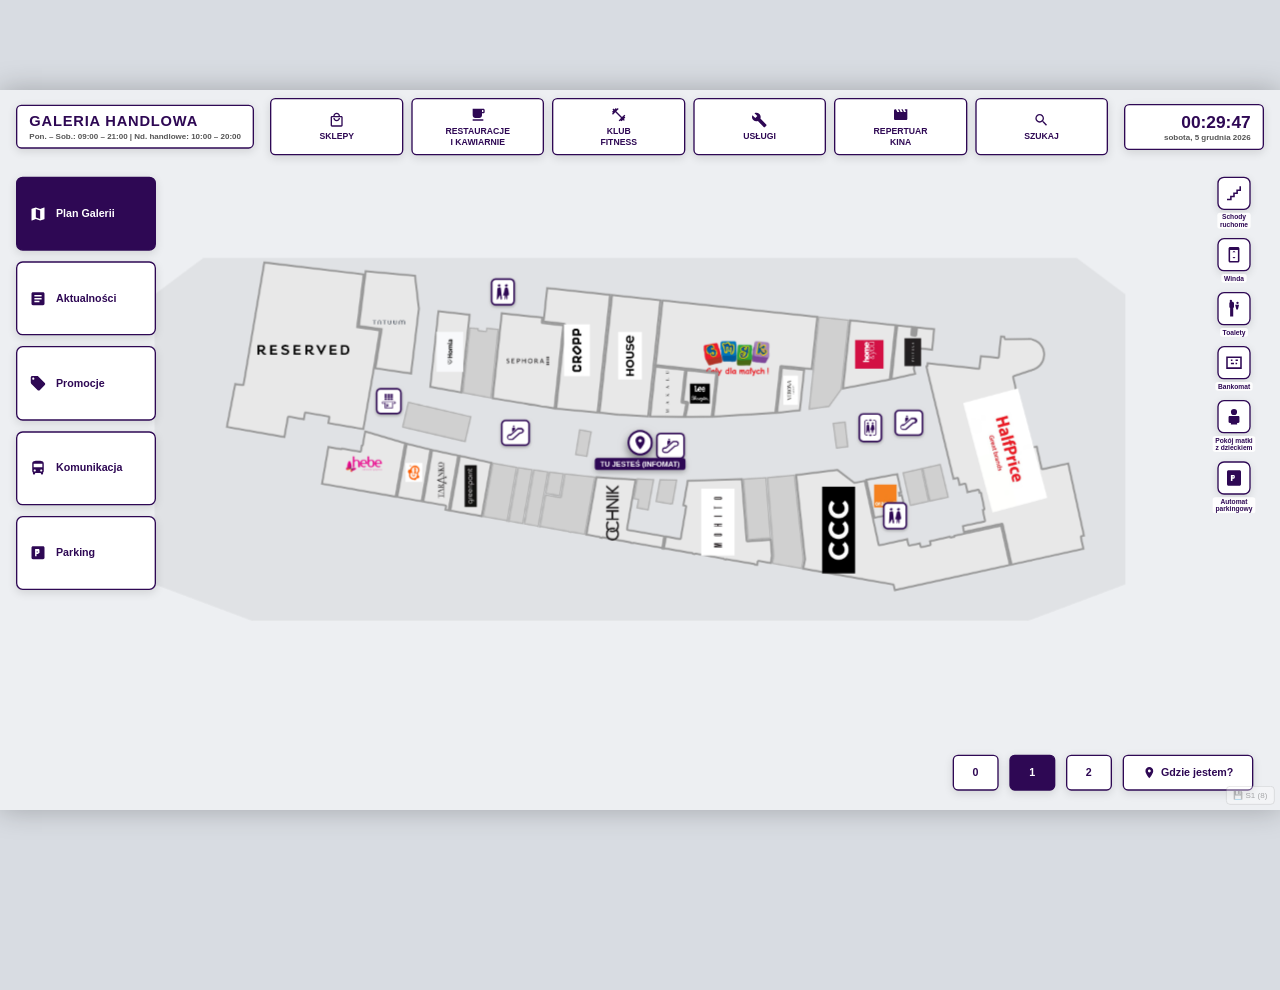
<file: implementacja_A/index-1.html>
<!DOCTYPE html>
<html lang="en">
<head>
  <meta charset="UTF-8">
  <meta name="viewport" content="width=1920, height=1080, initial-scale=1.0, user-scalable=no">
  <title>Infomat Galeria Handlowa - Test Eyetracker</title>
  <link rel="stylesheet" href="css/style.css">
</head>
<body data-interfejs="5" data-uczestnik="P01" data-wersja="A" data-kolejnosc="AB" data-scenariusz="S1">
  <div id="kiosk-app">
    <!-- PEŁNOEKRANOWY VIEWPORT MAPY -->
    <div id="map-viewport" data-aoi="map_container">
      <div id="map-stage">
        <div id="building-base">
          <div id="corridor-layer" class="corridor-layer"></div>
          <div id="stores-puzzle-grid" class="puzzle-grid" style="display:none;"></div>
<div id="stores-puzzle-grid" class="puzzle-grid" style="display:none;"></div>
<svg id="stores-svg" class="stores-svg" viewBox="0 0 842 595" preserveAspectRatio="xMidYMid meet">
  <defs>
    <filter id="shadow" x="-20%" y="-20%" width="140%" height="140%">
      <feDropShadow dx="0" dy="2" stdDeviation="3" flood-opacity="0.3" />
    </filter>
  </defs>
  <g id="stores-svg-layer"></g>
</svg>
          <div id="map-amenities-layer" class="amenities-layer"></div>

<svg id="nav-path-svg" class="nav-overlay" viewBox="0 0 842 595">            <defs>
              <marker id="arrow" viewBox="0 0 10 10" refX="5" refY="5" markerWidth="6" markerHeight="6" orient="auto-start-reverse">
                <path d="M 0 0 L 10 5 L 0 10 z" fill="#D32F2F" />
              </marker>
              <clipPath id="corridor-clip">
      <!-- To jest dynamicznie wstrzykiwane przez JS -->
    </clipPath>
            </defs>
            <path id="route-line" d="" fill="none" stroke="#D32F2F" stroke-width="6" stroke-dasharray="10 8" />
          </svg>

          <!-- PINEZKA INFOMATU (TYLKO PIĘTRO 1) -->
          <div id="you-are-here-pin" class="infomat-pin" data-aoi="you_are_here_pin">
            <div class="pin-marker">
              <svg viewBox="0 0 24 24"><path fill="#2E0854" d="M12 2C8.13 2 5 5.13 5 9c0 5.25 7 13 7 13s7-7.75 7-13c0-3.87-3.13-7-7-7zm0 9.5c-1.38 0-2.5-1.12-2.5-2.5s1.12-2.5 2.5-2.5 2.5 1.12 2.5 2.5-1.12 2.5-2.5 2.5z"/></svg>
            </div>
            <div class="pin-text">TU JESTEŚ (INFOMAT)</div>
          </div>
        </div>

      </div>
    </div>

    <div id="route-blocker-overlay" class="route-blocker hidden" data-aoi="route_interaction_blocker"></div>

    <!-- PŁYWAJĄCY PRZYCISK "OK" PODCZAS AKTYWNEJ TRASY -->
    <div id="route-dismiss-container" class="route-dismiss-box hidden" data-aoi="route_dismiss_box">
      <button id="btn-route-ok" class="route-ok-btn" data-aoi="btn_route_ok">
        <span class="ok-check">✓</span>
        <span class="ok-label">OK — ZAMKNIJ TRASĘ</span>
      </button>
    </div>

    <!-- PŁYWAJĄCY DYMEK AKCJI W PIONIE (2D SCREEN SPACE) -->
    <div id="store-action-bubble" class="action-bubble-2d hidden" data-aoi="store_actions_bubble">
      <!-- Góra dymka: logo i nazwa sklepu -->
      <div class="bubble-header-2d">
        <div id="bubble-store-logo" class="bubble-logo-box-2d">LOGO</div>
        <div class="bubble-title-group-2d">
          <span id="bubble-store-name" class="bubble-title-2d">Nazwa Sklepu</span>
          <span id="bubble-store-cat-floor" class="bubble-subtitle-2d">Poziom 1 • Moda</span>
        </div>
        <button id="btn-close-bubble" data-log="wstecz" class="bubble-close-x" data-aoi-std="AOI_wstecz" title="Zamknij i odznacz sklep" data-aoi="btn_close_bubble">✕</button>
      </div>
      <!-- ROZSZERZANA SEKCJA ZE SZCZEGÓŁAMI SKLEPU (DOMYŚLNIE UKRYTA) -->
      <div id="bubble-expanded-details" class="bubble-details-panel hidden" data-aoi="bubble_expanded_details">
        <div class="bubble-detail-row">
          <strong>Godziny otwarcia:</strong> <span>09:00 – 21:00</span>
        </div>
        <div class="bubble-detail-row">
          <strong>Telefon:</strong> <span>+48 58 777 00 00</span>
        </div>
        <p id="bubble-store-desc" class="bubble-detail-desc">
          Salon oferuje szeroki asortyment produktów wiodących marek. Lokal przystosowany dla osób z niepełnosprawnościami.
        </p>
      </div>
      <!-- Dół dymka: przyciski Pokaż drogę i O sklepie -->
      <div class="bubble-buttons-2d">
        <button id="btn-show-route" class="bubble-btn-2d primary" data-aoi="btn_bubble_route">Pokaż drogę</button>
        <button id="btn-show-modal" class="bubble-btn-2d secondary" data-aoi="btn_bubble_info">O sklepie</button>
      </div>
      <!-- Dzióbek wskazujący na sklep -->
      <div class="bubble-arrow-2d"></div>
    </div>

    <!-- PŁYWAJĄCY BANER PRZEJŚCIA MIĘDZY PIĘTRAMI -->
    <div id="route-floor-banner" class="route-banner hidden">
      <span class="route-banner-icon">
        <svg viewBox="0 0 24 24"><path fill="currentColor" d="M19 3v4h-4v4h-4v4H7v4H3v2h6v-4h4v-4h4v-4h4V3h-2z"/></svg>
      </span>
      <span id="route-banner-text">Trasa do ruchomych schodów...</span>
    </div>

    <!-- DOLNE STEROWANIE PIĘTRAMI -->
    <footer id="bottom-controls" data-aoi="floor_controls">
      <div class="floor-group">
        <button class="floor-btn" data-floor="0" data-aoi="btn_floor_0">0</button>
        <button class="floor-btn active" data-floor="1" data-aoi="btn_floor_1">1</button>
        <button class="floor-btn" data-floor="2" data-aoi="btn_floor_2">2</button>
      </div>
      <button id="btn-where-am-i" class="where-btn" data-aoi="btn_where_am_i">
        <span class="where-icon">
          <svg viewBox="0 0 24 24"><path fill="currentColor" d="M12 2C8.13 2 5 5.13 5 9c0 5.25 7 13 7 13s7-7.75 7-13c0-3.87-3.13-7-7-7zm0 9.5c-1.38 0-2.5-1.12-2.5-2.5s1.12-2.5 2.5-2.5 2.5 1.12 2.5 2.5-1.12 2.5-2.5 2.5z"/></svg>
        </span>
        Gdzie jestem?
      </button>
    </footer>

    <!-- PRAWY PANEL SYMBOLI (LEGENDA) -->
    <aside id="side-symbols-right" class="side-symbols" data-aoi="symbols_legend">
      <div class="symbol-card" data-aoi="sym_stairs">
        <div class="symbol-icon">
          <svg viewBox="0 0 24 24"><path fill="#2E0854" d="M19 3v4h-4v4h-4v4H7v4H3v2h6v-4h4v-4h4v-4h4V3h-2z"/></svg>
        </div>
        <span class="symbol-label">Schody<br>ruchome</span>
      </div>
      <div class="symbol-card" data-aoi="sym_elevator">
        <div class="symbol-icon">
          <svg viewBox="0 0 24 24"><path fill="#2E0854" d="M7 2h10c1.1 0 2 .9 2 2v16c0 1.1-.9 2-2 2H7c-1.1 0-2-.9-2-2V4c0-1.1.9-2 2-2zm0 4v14h10V6H7zm3 3l2-2 2 2h-4zm4 6l-2 2-2-2h4z"/></svg>
        </div>
        <span class="symbol-label">Winda</span>
      </div>
      <div class="symbol-card" data-aoi="sym_wc">
        <div class="symbol-icon">
          <svg viewBox="0 0 24 24"><path fill="#2E0854" d="M9 22H7V11c-.55 0-1-.45-1-1V5c0-1.1.9-2 2-2h2c1.1 0 2 .9 2 2v5c0 .55-.45 1-1 1v11zm9 0h-2V13h-1l-1.5-6h5l-1.5 6h-1v9zm-1.5-16a1.5 1.5 0 1 0 0-3 1.5 1.5 0 0 0 0 3zM8 3.5A1.5 1.5 0 1 1 8 .5a1.5 1.5 0 0 1 0 3z"/></svg>
        </div>
        <span class="symbol-label">Toalety</span>
      </div>
      <div class="symbol-card" data-aoi="sym_atm">
        <div class="symbol-icon">
          <svg viewBox="0 0 24 24"><path fill="#2E0854" d="M2 4v16h20V4H2zm18 14H4V6h16v12zm-3-8h-3V8h3v2zm-5 4H8v-2h4v2zm-2-4H8V8h2v2zm6 4h-2v-2h2v2z"/></svg>
        </div>
        <span class="symbol-label">Bankomat</span>
      </div>
      <div class="symbol-card" data-aoi="sym_baby">
        <div class="symbol-icon">
          <svg viewBox="0 0 24 24"><path fill="#2E0854" d="M12 2a4 4 0 1 0 0 8 4 4 0 0 0 0-8zm-5.5 9c-.8 0-1.5.7-1.5 1.5v6c0 .8.7 1.5 1.5 1.5H8v2h8v-2h1.5c.8 0 1.5-.7 1.5-1.5v-6c0-.8-.7-1.5-1.5-1.5h-11z"/></svg>
        </div>
        <span class="symbol-label">Pokój matki<br>z dzieckiem</span>
      </div>
      <div class="symbol-card" data-aoi="sym_parking_pay">
        <div class="symbol-icon">
          <svg viewBox="0 0 24 24"><path fill="#2E0854" d="M19 2H5c-1.1 0-2 .9-2 2v16c0 1.1.9 2 2 2h14c1.1 0 2-.9 2-2V4c0-1.1-.9-2-2-2zm-6 9.5c0 .8-.7 1.5-1.5 1.5H10v3H8V8h3.5c.8 0 1.5.7 1.5 1.5v2zM10 11h1.5c.3 0 .5-.2.5-.5s-.2-.5-.5-.5H10v1z"/></svg>
        </div>
        <span class="symbol-label">Automat<br>parkingowy</span>
      </div>
    </aside>

    <!-- GÓRNY PASEK ZAKŁADEK -->
    <header id="top-header" data-aoi="header_bar">
      <div class="header-left floating-card" data-aoi="mall_info">
        <h1 class="mall-title">GALERIA HANDLOWA</h1>
        <p class="mall-hours">Pon. – Sob.: 09:00 – 21:00 | Nd. handlowe: 10:00 – 20:00</p>
      </div>

      <nav class="top-nav" data-aoi="top_navigation">
        <button class="nav-btn top-square-btn" data-aoi="btn_top_sklepy" data-screen="ekran_sklepy">
          <span class="icon">
            <svg viewBox="0 0 24 24"><path fill="currentColor" d="M19 6h-2c0-2.76-2.24-5-5-5S7 3.24 7 6H5c-1.1 0-2 .9-2 2v12c0 1.1.9 2 2 2h14c1.1 0 2-.9 2-2V8c0-1.1-.9-2-2-2zm-7-3c1.66 0 3 1.34 3 3H9c0-1.66 1.34-3 3-3zm7 17H5V8h14v12zm-7-8c-1.66 0-3-1.34-3-3H7c0 2.76 2.24 5 5 5s5-2.24 5-5h-2c0 1.66-1.34 3-3 3z"/></svg>
          </span>
          <span class="label">SKLEPY</span>
        </button>
        <button class="nav-btn top-square-btn" data-aoi="btn_top_gastro" data-screen="ekran_restauracje">
          <span class="icon">
            <svg viewBox="0 0 24 24"><path fill="currentColor" d="M20 3H4v10c0 2.21 1.79 4 4 4h6c2.21 0 4-1.79 4-4v-3h2c1.1 0 2-.9 2-2V5c0-1.1-.9-2-2-2zm0 5h-2V5h2v3zM4 19h16v2H4z"/></svg>
          </span>
          <span class="label">RESTAURACJE<br>I KAWIARNIE</span>
        </button>
        <button class="nav-btn top-square-btn" data-aoi="btn_top_fitness" data-screen="ekran_fitness">
          <span class="icon">
            <svg viewBox="0 0 24 24"><path fill="currentColor" d="M20.57 14.86L22 13.43 20.57 12 17 15.57 8.43 7 12 3.43 10.57 2 9.14 3.43 7.71 2 5.57 4.14 4.14 2.71 2.71 4.14l1.43 1.43L2 7.71l1.43 1.43L2 10.57 3.43 12 7 8.43 15.57 17 12 20.57 13.43 22l1.43-1.43L16.29 22l2.14-2.14 1.43 1.43 1.43-1.43-1.43-1.43L22 16.29z"/></svg>
          </span>
          <span class="label">KLUB<br>FITNESS</span>
        </button>
        <button class="nav-btn top-square-btn" data-aoi="btn_top_uslugi" data-screen="ekran_uslugi">
          <span class="icon">
            <svg viewBox="0 0 24 24"><path fill="currentColor" d="M22.7 19l-9.1-9.1c.9-2.3.4-5-1.5-6.9-2-2-5-2.4-7.4-1.3L9 6 6 9 1.6 4.7C.4 7.1.9 10.1 2.9 12.1c1.9 1.9 4.6 2.4 6.9 1.5l9.1 9.1c.4.4 1 .4 1.4 0l2.3-2.3c.5-.4.5-1.1.1-1.4z"/></svg>
          </span>
          <span class="label">USŁUGI</span>
        </button>
        <button class="nav-btn top-square-btn" data-aoi="btn_top_kino" data-screen="ekran_kino">
          <span class="icon">
            <svg viewBox="0 0 24 24"><path fill="currentColor" d="M18 4l2 4h-3l-2-4h-2l2 4h-3l-2-4H8l2 4H7L5 4H4c-1.1 0-1.99.9-1.99 2L2 18c0 1.1.9 2 2 2h16c1.1 0 2-.9 2-2V4h-4z"/></svg>
          </span>
          <span class="label">REPERTUAR<br>KINA</span>
        </button>
        <button class="nav-btn top-square-btn search-btn" data-aoi="btn_top_szukaj" data-screen="ekran_szukaj">
          <span class="icon">
            <svg viewBox="0 0 24 24"><path fill="currentColor" d="M15.5 14h-.79l-.28-.27C15.41 12.59 16 11.11 16 9.5 16 5.91 13.09 3 9.5 3S3 5.91 3 9.5 5.91 16 9.5 16c1.61 0 3.09-.59 4.23-1.57l.27.28v.79l5 4.99L20.49 19l-4.99-5zm-6 0C7.01 14 5 11.99 5 9.5S7.01 5 9.5 5 14 7.01 14 9.5 11.99 14 9.5 14z"/></svg>
          </span>
          <span class="label">SZUKAJ</span>
        </button>
      </nav>

      <div class="header-right floating-card" data-aoi="clock_widget">
        <div id="live-time" class="time-display">12:00:00</div>
        <div id="live-date" class="date-display">Czwartek, 5 listopada 2026</div>
      </div>
    </header>

    <!-- LEWY PASEK ZAKŁADEK -->
    <aside id="side-nav-left" class="side-panel-left" data-aoi="side_navigation">
      <button class="side-btn active" data-log="wstecz" data-aoi="btn_side_plan" data-aoi-std="AOI_wstecz" data-screen="ekran_plan">
        <span class="side-icon">
          <svg viewBox="0 0 24 24"><path fill="currentColor" d="M20.5 3l-.16.03L15 5.1 9 3 3.36 4.9c-.21.07-.36.25-.36.48V20.5c0 .28.22.5.5.5l.16-.03L9 18.9l6 2.1 5.64-1.9c.21-.07.36-.25.36-.48V3.5c0-.28-.22-.5-.5-.5zM15 19l-6-2.11V5l6 2.11V19z"/></svg>
        </span>
        <span class="side-title">Plan Galerii</span>
      </button>
      <button class="side-btn" data-aoi="btn_side_aktualnosci" data-screen="ekran_aktualnosci">
        <span class="side-icon">
          <svg viewBox="0 0 24 24"><path fill="currentColor" d="M19 3H5c-1.1 0-2 .9-2 2v14c0 1.1.9 2 2 2h14c1.1 0 2-.9 2-2V5c0-1.1-.9-2-2-2zm-5 14H7v-2h7v2zm3-4H7v-2h10v2zm0-4H7V7h10v2z"/></svg>
        </span>
        <span class="side-title">Aktualności</span>
      </button>
      <button class="side-btn" data-aoi="btn_side_promocje" data-screen="ekran_promocje">
        <span class="side-icon">
          <svg viewBox="0 0 24 24"><path fill="currentColor" d="M21.41 11.58l-9-9C12.05 2.22 11.55 2 11 2H4c-1.1 0-2 .9-2 2v7c0 .55.22 1.05.59 1.42l9 9c.36.36.86.58 1.41.58.55 0 1.05-.22 1.41-.59l7-7c.37-.36.59-.86.59-1.41 0-.55-.23-1.06-.59-1.42zM5.5 7C4.67 7 4 6.33 4 5.5S4.67 4 5.5 4 7 4.67 7 5.5 6.33 7 5.5 7z"/></svg>
        </span>
        <span class="side-title">Promocje</span>
      </button>
      <button class="side-btn" data-aoi="btn_side_komunikacja" data-screen="ekran_komunikacja">
        <span class="side-icon">
          <svg viewBox="0 0 24 24"><path fill="currentColor" d="M4 16c0 .88.39 1.67 1 2.22V20c0 .55.45 1 1 1h1c.55 0 1-.45 1-1v-1h8v1c0 .55.45 1 1 1h1c.55 0 1-.45 1-1v-1.78c.61-.55 1-1.34 1-2.22V6c0-3.5-3.58-4-8-4s-8 .5-8 4v10zm3.5 1c-.83 0-1.5-.67-1.5-1.5S6.67 14 7.5 14s1.5.67 1.5 1.5S8.33 17 7.5 17zm9 0c-.83 0-1.5-.67-1.5-1.5s.67-1.5 1.5-1.5 1.5.67 1.5 1.5-.67 1.5-1.5 1.5zm1.5-6H6V6h12v5z"/></svg>
        </span>
        <span class="side-title">Komunikacja</span>
      </button>
      <button class="side-btn" data-aoi="btn_side_parking" data-screen="ekran_parking">
        <span class="side-icon">
          <svg viewBox="0 0 24 24"><path fill="currentColor" d="M19 3H5c-1.1 0-2 .9-2 2v14c0 1.1.9 2 2 2h14c1.1 0 2-.9 2-2V5c0-1.1-.9-2-2-2zm-6 9.5c0 .83-.67 1.5-1.5 1.5H10v3H8V7h4.5c.83 0 1.5.67 1.5 1.5v4zm-3-1h1.5c.28 0 .5-.22.5-.5s-.22-.5-.5-.5H10v1z"/></svg>
        </span>
        <span class="side-title">Parking</span>
      </button>
    </aside>

    <!-- ========================================================
         OKNO MODUŁOWE DLA WSZYSTKICH ZAKŁADEK (GÓRNYCH I BOCZNYCH)
         ======================================================== -->
    <div id="module-screen-window" class="module-window hidden" data-aoi="module_screen_window">
      <button id="btn-close-screen-window" class="screen-close-red-x" data-log="wstecz" data-aoi="btn_close_screen_window" data-aoi-std="AOI_wstecz" title="Wróć do mapy galerii">✕</button>

      <header class="module-header">
        <h2 id="module-screen-title" class="module-title">Tytuł Zakładki</h2>
      </header>

      <div id="module-screen-body" class="module-body">
        <!-- 1. Widok: SKLEPY (2 kolumny: lewa = kategorie, prawa = kafelki sklepów) -->
        <div id="view-ekran_sklepy" class="tab-view-content hidden full-screen-view">
          <div class="stores-directory-container" data-aoi="stores_directory_container">
            <div class="stores-categories-col">
              <h3 class="side-category-title">KATEGORIE</h3>
              <div class="categories-list-scroll custom-scrollbar" id="stores-categories-list" data-aoi="stores_categories_list">
                <!-- Przyciski kategorii -->
              </div>
            </div>
            <div class="stores-cards-col">
              <div class="stores-cards-header">
                <span class="category-active-label" id="stores-active-cat-label">Wszystkie sklepy (46)</span>
                <span class="stores-count-info" id="stores-count-info">Kliknij sklep, aby zlokalizować go na planie galerii</span>
              </div>
              <div class="stores-cards-grid custom-scrollbar" id="stores-catalog-grid" data-aoi="stores_catalog_grid">
                <!-- Kafelki sklepów: logo + nazwa -->
              </div>
            </div>
          </div>
        </div>

        <!-- 2. Widok: RESTAURACJE I KAWIARNIE (Kafelki 4 kolumny x 3 wiersze) -->
        <div id="view-ekran_restauracje" class="tab-view-content hidden full-screen-view">
          <div class="grid-4x3-container custom-scrollbar" id="restaurants-grid" data-aoi="restaurants_grid">
            <!-- Dynamicznie generowane kafelki 4x3 gastro -->
          </div>
        </div>

        <!-- 3. Widok: KLUB FITNESS (2 kolumny: lewa = logo, godziny, kontakt; prawa = opis i organizacja) -->
        <div id="view-ekran_fitness" class="tab-view-content hidden full-screen-view">
          <div class="fitness-layout-container" data-aoi="fitness_layout_container">
            <div class="fitness-col-left">
              <div class="fitness-card brand-card">
                <div class="fitness-logo-wrapper">
                  <div class="fitness-logo-box">CityFit</div>
                  <span class="fitness-floor-tag">Poziom +2</span>
                </div>
                <div class="fitness-meta-list">
                  <div class="fitness-meta-item">
                    <span class="meta-icon">⏰</span>
                    <div>
                      <strong>Godziny otwarcia:</strong>
                      <p>Czynne 24 godziny na dobę, 7 dni w tygodniu (również w święta i niedziele)</p>
                    </div>
                  </div>
                  <div class="fitness-meta-item">
                    <span class="meta-icon">📞</span>
                    <div>
                      <strong>Kontakt z recepcją:</strong>
                      <p>+48 58 881 22 00</p>
                    </div>
                  </div>
                  <div class="fitness-meta-item">
                    <span class="meta-icon">✉️</span>
                    <div>
                      <strong>Adres e-mail:</strong>
                      <p>kontakt.metropolia@cityfit.pl</p>
                    </div>
                  </div>
                  <div class="fitness-meta-item">
                    <span class="meta-icon">📍</span>
                    <div>
                      <strong>Lokalizacja:</strong>
                      <p>Poziom 2, obok strefy gastronomicznej i Cinema City</p>
                    </div>
                  </div>
                </div>
                <button class="kiosk-action-btn locate-store-btn" data-store-id="s2_cityfit" data-aoi="btn_locate_cityfit">Pokaż CityFit na planie galerii</button>
              </div>
            </div>

            <div class="fitness-col-right custom-scrollbar">
              <div class="fitness-card info-card">
                <h3 class="fitness-sec-title">O KLUBIE CITYFIT</h3>
                <p class="fitness-lead-desc">CityFit w naszej galerii to nowoczesna, w pełni zautomatyzowana przestrzeń treningowa o powierzchni ponad 2 200 m², zaprojektowana z myślą o osobach trenujących na każdym poziomie zaawansowania.</p>

                <h4 class="fitness-sub-title">ORGANIZACJA PRZESTRZENI I STREFY TRENINGOWE</h4>
                <div class="fitness-zones-grid">
                  <div class="fitness-zone-box">
                    <strong>1. Strefa Cardio</strong>
                    <p>Bieżnie, orbitreki, schody ruchome i wioślarze z monitorami dotykowymi i dostępem do internetu.</p>
                  </div>
                  <div class="fitness-zone-box">
                    <strong>2. Maszyny Izotoniczne</strong>
                    <p>Sprzęt marki Matrix z intuicyjną regulacją ciężaru, gwarantujący maksymalne bezpieczeństwo ćwiczeń.</p>
                  </div>
                  <div class="fitness-zone-box">
                    <strong>3. Wolne Ciężary</strong>
                    <p>Szeroki asortyment hantli do 50 kg, 8 ławeczek regulowanych oraz podesty do martwego ciągu.</p>
                  </div>
                  <div class="fitness-zone-box">
                    <strong>4. Strefa Funkcjonalna</strong>
                    <p>Bramy crossfitowe, kettlebells, taśmy TRX, piłki slam ball oraz przestrzeń do rozgrzewki i stretchingu.</p>
                  </div>
                </div>

                <h4 class="fitness-sub-title">JAK DZIAŁA KLUB?</h4>
                <ul class="fitness-rules-bullets">
                  <li><strong>Wstęp biometryczny i aplikacja:</strong> Wejście do klubu odbywa się całkowicie bezdotykowo za pomocą kodu QR w aplikacji CityFit lub skanu palca.</li>
                  <li><strong>Karnety bez zobowiązań:</strong> Możliwość zakupu elastycznych karnetów miesięcznych z miesięcznym okresem wypowiedzenia, pakietów rocznych oraz wejściówek jednorazowych.</li>
                  <li><strong>Darmowa woda filtrowana:</strong> Źródełka wody dostępne na terenie całego klubu bez ograniczeń dla każdego klubowicza.</li>
                  <li><strong>Parking:</strong> Klubowicze CityFit otrzymują do 3 godzin bezpłatnego postoju na parkingu podziemnym galerii.</li>
                </ul>
              </div>
            </div>
          </div>
        </div>

        <!-- 4. Widok: USŁUGI (Kafelki 4 kolumny x 3 wiersze) -->
        <div id="view-ekran_uslugi" class="tab-view-content hidden full-screen-view">
          <div class="grid-4x3-container custom-scrollbar" id="services-grid" data-aoi="services_grid">
            <!-- Dynamicznie generowane kafelki 4x3 usługi -->
          </div>
        </div>

        <!-- 5. Widok: REPERTUAR KINA (Lista w postaci 2 kolumn: nazwa filmu | godziny z napisem DUBBING) -->
        <div id="view-ekran_kino" class="tab-view-content hidden full-screen-view">
          <div class="cinema-repertoire-wrapper custom-scrollbar" data-aoi="cinema_repertoire_wrapper">
            <div class="cinema-header-bar">
              <div class="cinema-brand">Cinema City — Poziom 2</div>
              <div class="cinema-date-tag">Repertuar na dziś: Czwartek, 5 listopada 2026</div>
              <button class="bubble-btn locate-cinema-btn" data-store-id="s2_cinema" data-aoi="btn_locate_cinema">Lokalizuj kino na mapie</button>
            </div>
            <table class="cinema-table">
              <thead>
                <tr>
                  <th class="th-movie-title">Tytuł filmu</th>
                  <th class="th-movie-seances">Godziny seansów</th>
                </tr>
              </thead>
              <tbody id="cinema-repertoire-body">
                <!-- Tabela generowana dynamicznie -->
              </tbody>
            </table>
          </div>
        </div>

        <!-- 6. Widok: SZUKAJ (Lewa ~3/4: pole tekstowe + klawiatura ekranowa; Prawa: proponowane wyniki) -->
        <div id="view-ekran_szukaj" class="tab-view-content hidden full-screen-view">
          <div class="search-module-container" data-aoi="search_module_container">
            <!-- Lewa kolumna (~3/4) -->
            <div class="search-left-col">
              <div class="search-input-box">
                <span class="search-icon-symbol">🔍</span>
                <input type="text" id="virtual-search-input" class="virtual-input" placeholder="Dotknij klawiatury poniżej, aby wyszukać sklep, markę lub usługę..." readonly data-aoi="virtual_search_input" />
                <button id="btn-clear-search" class="clear-search-btn" data-aoi="btn_clear_search">Wyczyść</button>
              </div>

              <div class="onscreen-keyboard-wrapper" id="onscreen-keyboard" data-aoi="onscreen_keyboard">
                <!-- Klawiatura ekranowa generowana dynamicznie -->
              </div>
            </div>

            <!-- Prawa kolumna: Proponowane wyniki -->
            <div class="search-right-col">
              <div class="search-results-header">
                <h3 class="results-header-title">WYNIKI WYSZUKIWANIA</h3>
                <span class="results-count-badge" id="search-results-count">46 lokali</span>
              </div>
              <div class="search-results-list custom-scrollbar" id="search-results-list" data-aoi="search_results_list">
                <!-- Lista proponowanych wyników -->
              </div>
            </div>
          </div>
        </div>

        <!-- 7. Widok: AKTUALNOŚCI -->
        <div id="view-ekran_aktualnosci" class="tab-view-content hidden full-screen-view">
          <div class="cards-scroll-container custom-scrollbar" id="news-cards-container" data-aoi="news_cards_scroll"></div>
        </div>

        <!-- 8. Widok: PROMOCJE -->
        <div id="view-ekran_promocje" class="tab-view-content hidden full-screen-view">
          <div class="cards-scroll-container custom-scrollbar" id="promo-cards-container" data-aoi="promo_cards_scroll"></div>
        </div>

        <!-- 9. Widok: KOMUNIKACJA -->
        <div id="view-ekran_komunikacja" class="tab-view-content hidden full-screen-view">
          <div class="transit-container" data-aoi="transit_container">
            <div class="transit-col-left">
              <div class="transit-box lines-box">
                <h3 class="transit-box-title">LINIE AUTOBUSOWE</h3>
                <div class="transit-lines-list custom-scrollbar" id="transit-lines-list" data-aoi="transit_lines_list"></div>
              </div>
              <div class="transit-box stops-box">
                <h3 class="transit-box-title">POBLISKIE PRZYSTANKI (FILTRUJ)</h3>
                <div class="transit-stops-list custom-scrollbar" id="transit-stops-list" data-aoi="transit_stops_list"></div>
              </div>
            </div>

            <div class="transit-col-right">
              <div class="transit-selected-header" id="transit-selected-header" data-aoi="transit_selected_header">
                <div class="transit-line-badge" id="selected-line-badge">115</div>
                <div class="transit-selected-info">
                  <div class="transit-sel-stop" id="selected-stop-name">Przystanek: Galeria Handlowa 01</div>
                  <div class="transit-sel-dest" id="selected-dest-name">Kierunek: Dworzec Główny PKP</div>
                </div>
              </div>
              <div class="transit-schedule-wrapper custom-scrollbar" data-aoi="transit_schedule_table">
                <table class="schedule-table">
                  <thead>
                    <tr><th class="th-hour">Godzina</th><th class="th-minutes">Minuty odjazdu</th></tr>
                  </thead>
                  <tbody id="transit-schedule-body"></tbody>
                </table>
              </div>
            </div>
          </div>
        </div>

        <!-- 10. Widok: PARKING -->
        <div id="view-ekran_parking" class="tab-view-content hidden full-screen-view">
          <div class="parking-container" data-aoi="parking_container">
            <div class="parking-col-left">
              <div class="parking-card pricing-card">
                <h3 class="parking-card-title">CENNIK PARKINGU PODZIEMNEGO</h3>
                <table class="pricing-table">
                  <tbody>
                    <tr><td>Pierwsza godzina (1h):</td><td class="price-val free">BEZPŁATNIE (0 zł)</td></tr>
                    <tr><td>Druga godzina (2h):</td><td class="price-val">4,00 zł</td></tr>
                    <tr><td>Trzecia godzina (3h):</td><td class="price-val">5,00 zł</td></tr>
                    <tr><td>Każda kolejna rozpoczęta godzina:</td><td class="price-val">6,00 zł</td></tr>
                    <tr><td>Klienci Cinema City (po okazaniu biletu):</td><td class="price-val promo">Dodatkowe +2h GRATIS</td></tr>
                    <tr><td>Klienci Klubu Fitness CityFit:</td><td class="price-val promo">Do 3h BEZPŁATNIE</td></tr>
                  </tbody>
                </table>
              </div>
              <div class="parking-card notices-card">
                <h3 class="parking-card-title">WAŻNE INFORMACJE I UWAGI</h3>
                <ul class="parking-notices-list">
                  <li><strong>Czas na opuszczenie parkingu:</strong> Po dokonaniu opłaty przysługuje <strong>15 minut</strong> na bezkolizyjny wyjazd.</li>
                  <li><strong>Maksymalna opłata dobowa:</strong> Wynosi <strong>60,00 zł</strong> za każdą rozpoczętą dobę postoju.</li>
                  <li><strong>Zgubienie biletu:</strong> Opłata wynosi <strong>50,00 zł</strong> plus koszt czasu parkowania.</li>
                  <li><strong>Płatności:</strong> Kasy przyjmują karty płatnicze, BLIK oraz gotówkę.</li>
                </ul>
              </div>
            </div>

            <div class="parking-col-right">
              <div class="parking-card rules-card">
                <h3 class="parking-card-title">REGULAMIN KORZYSTANIA Z PARKINGU</h3>
                <div class="rules-scroll-area custom-scrollbar" data-aoi="parking_rules_scroll">
                  <h4>§ 1. Postanowienia ogólne</h4>
                  <p>1. Parking jest parkingiem niestrzeżonym, płatnym, czynnym 24 godziny na dobę przez 7 dni w tygodniu.</p>
                  <p>2. Poprzez wjazd na teren parkingu użytkownik zawiera umowę najmu miejsca postojowego.</p>
                  <h4>§ 2. Zasady ruchu i bezpieczeństwa</h4>
                  <p>1. Obowiązuje ograniczenie prędkości do 10 km/h oraz przepisy Kodeksu Drogowego.</p>
                  <p>2. Obowiązuje bezwzględny zakaz parkowania na drogach pożarowych.</p>
                  <h4>§ 3. Odpowiedzialność i nadzór</h4>
                  <p>1. Zarządca Parkingu nie ponosi odpowiedzialności za rzeczy pozostawione wewnątrz pojazdu.</p>
                </div>
              </div>
            </div>
          </div>
        </div>
      </div>
    </div>

    <!-- MODAL ARTYKUŁU / PROMOCJI (CZYTAJ WIĘCEJ) -->
    <div id="news-promo-modal" class="modal-backdrop hidden" data-aoi="modal_news_promo_details">
      <div class="modal-window news-modal-window">
        <header class="modal-header">
          <div class="modal-header-titles">
            <span id="news-modal-date" class="news-modal-date">05.11.2026</span>
            <h2 id="news-modal-title">Tytuł Artykułu lub Promocji</h2>
          </div>
          <button id="btn-close-news-modal" data-log="wstecz" class="modal-close" data-aoi-std="AOI_wstecz" data-aoi="btn_close_news_modal">✕</button>
        </header>
        <div class="modal-body news-modal-body">
          <div class="news-modal-image-col">
            <div id="news-modal-img" class="news-modal-img-box">
              <span id="news-modal-badge" class="news-modal-badge">PROMOCJA</span>
            </div>
          </div>
          <div class="news-modal-content-col custom-scrollbar">
            <p id="news-modal-text" class="news-modal-text">Treść...</p>
          </div>
        </div>
        <footer class="modal-actions">
          <button id="btn-close-news-modal-bottom" data-log="wstecz" class="kiosk-action-btn" data-aoi-std="AOI_wstecz" data-aoi="btn_modal_news_close">Zamknij</button>
        </footer>
      </div>
    </div>

    <!-- MINIMALISTYCZNY PRZYCISK BADACZA (LUB SKRÓT CTRL + SHIFT + Y) -->
    <div id="researcher-dock" data-log-ignore="true" style="position:fixed; bottom:8px; right:8px; z-index:9999; opacity:0.35;">
      <button id="btn-export-events" data-log-ignore="true" title="Zakończ scenariusz i pobierz CSV (Ctrl+Shift+S)" style="padding:6px 10px; font-size:12px; border-radius:6px; border:1px solid #999; background:#fff; color:#222; cursor:pointer;">
        💾 S1 (<span id="log-count">0</span>)
      </button>
    </div>
  </div>

  <script src="js/stores-data.js"></script>
  <script src="js/data.js"></script>
  <script src="js/logger.js"></script>
  <script src="js/app.js"></script>
</body>
</html>
</file>
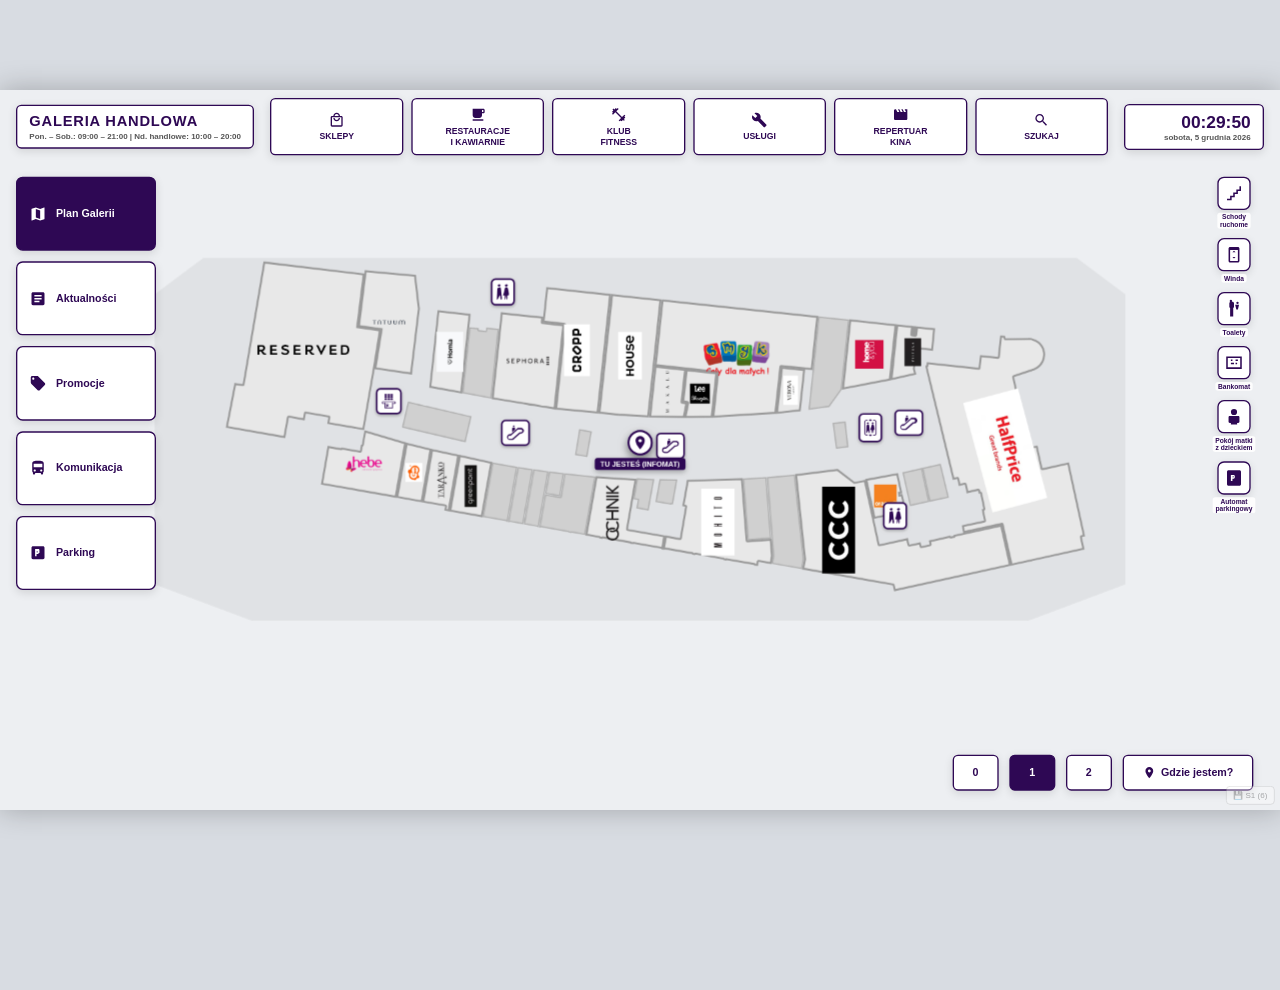
<file: implementacja_A/index-2.html>
<!DOCTYPE html>
<html lang="en">
<head>
  <meta charset="UTF-8">
  <meta name="viewport" content="width=1920, height=1080, initial-scale=1.0, user-scalable=no">
  <title>Infomat Galeria Handlowa - Test Eyetracker</title>
  <link rel="stylesheet" href="css/style.css">
</head>
<body data-interfejs="5" data-uczestnik="P01" data-wersja="A" data-kolejnosc="AB" data-scenariusz="S2"></body>
  <div id="kiosk-app">
    <!-- PEŁNOEKRANOWY VIEWPORT MAPY -->
    <div id="map-viewport" data-aoi="map_container">
      <div id="map-stage">
        <div id="building-base">
          <div id="corridor-layer" class="corridor-layer"></div>
          <div id="stores-puzzle-grid" class="puzzle-grid" style="display:none;"></div>
<div id="stores-puzzle-grid" class="puzzle-grid" style="display:none;"></div>
<svg id="stores-svg" class="stores-svg" viewBox="0 0 842 595" preserveAspectRatio="xMidYMid meet">
  <defs>
    <filter id="shadow" x="-20%" y="-20%" width="140%" height="140%">
      <feDropShadow dx="0" dy="2" stdDeviation="3" flood-opacity="0.3" />
    </filter>
  </defs>
  <g id="stores-svg-layer"></g>
</svg>
          <div id="map-amenities-layer" class="amenities-layer"></div>

<svg id="nav-path-svg" class="nav-overlay" viewBox="0 0 842 595">            <defs>
              <marker id="arrow" viewBox="0 0 10 10" refX="5" refY="5" markerWidth="6" markerHeight="6" orient="auto-start-reverse">
                <path d="M 0 0 L 10 5 L 0 10 z" fill="#D32F2F" />
              </marker>
              <clipPath id="corridor-clip">
      <!-- To jest dynamicznie wstrzykiwane przez JS -->
    </clipPath>
            </defs>
            <path id="route-line" d="" fill="none" stroke="#D32F2F" stroke-width="6" stroke-dasharray="10 8" />
          </svg>

          <!-- PINEZKA INFOMATU (TYLKO PIĘTRO 1) -->
          <div id="you-are-here-pin" class="infomat-pin" data-aoi="you_are_here_pin">
            <div class="pin-marker">
              <svg viewBox="0 0 24 24"><path fill="#2E0854" d="M12 2C8.13 2 5 5.13 5 9c0 5.25 7 13 7 13s7-7.75 7-13c0-3.87-3.13-7-7-7zm0 9.5c-1.38 0-2.5-1.12-2.5-2.5s1.12-2.5 2.5-2.5 2.5 1.12 2.5 2.5-1.12 2.5-2.5 2.5z"/></svg>
            </div>
            <div class="pin-text">TU JESTEŚ (INFOMAT)</div>
          </div>
        </div>

      </div>
    </div>

    <div id="route-blocker-overlay" class="route-blocker hidden" data-aoi="route_interaction_blocker"></div>

    <!-- PŁYWAJĄCY PRZYCISK "OK" PODCZAS AKTYWNEJ TRASY -->
    <div id="route-dismiss-container" class="route-dismiss-box hidden" data-aoi="route_dismiss_box">
      <button id="btn-route-ok" class="route-ok-btn" data-aoi="btn_route_ok">
        <span class="ok-check">✓</span>
        <span class="ok-label">OK — ZAMKNIJ TRASĘ</span>
      </button>
    </div>

    <!-- PŁYWAJĄCY DYMEK AKCJI W PIONIE (2D SCREEN SPACE) -->
    <div id="store-action-bubble" class="action-bubble-2d hidden" data-aoi="store_actions_bubble">
      <!-- Góra dymka: logo i nazwa sklepu -->
      <div class="bubble-header-2d">
        <div id="bubble-store-logo" class="bubble-logo-box-2d">LOGO</div>
        <div class="bubble-title-group-2d">
          <span id="bubble-store-name" class="bubble-title-2d">Nazwa Sklepu</span>
          <span id="bubble-store-cat-floor" class="bubble-subtitle-2d">Poziom 1 • Moda</span>
        </div>
        <button id="btn-close-bubble" data-log="wstecz" class="bubble-close-x" data-aoi-std="AOI_wstecz" title="Zamknij i odznacz sklep" data-aoi="btn_close_bubble">✕</button>
      </div>
      <!-- ROZSZERZANA SEKCJA ZE SZCZEGÓŁAMI SKLEPU (DOMYŚLNIE UKRYTA) -->
      <div id="bubble-expanded-details" class="bubble-details-panel hidden" data-aoi="bubble_expanded_details">
        <div class="bubble-detail-row">
          <strong>Godziny otwarcia:</strong> <span>09:00 – 21:00</span>
        </div>
        <div class="bubble-detail-row">
          <strong>Telefon:</strong> <span>+48 58 777 00 00</span>
        </div>
        <p id="bubble-store-desc" class="bubble-detail-desc">
          Salon oferuje szeroki asortyment produktów wiodących marek. Lokal przystosowany dla osób z niepełnosprawnościami.
        </p>
      </div>
      <!-- Dół dymka: przyciski Pokaż drogę i O sklepie -->
      <div class="bubble-buttons-2d">
        <button id="btn-show-route" class="bubble-btn-2d primary" data-aoi="btn_bubble_route">Pokaż drogę</button>
        <button id="btn-show-modal" class="bubble-btn-2d secondary" data-aoi="btn_bubble_info">O sklepie</button>
      </div>
      <!-- Dzióbek wskazujący na sklep -->
      <div class="bubble-arrow-2d"></div>
    </div>

    <!-- PŁYWAJĄCY BANER PRZEJŚCIA MIĘDZY PIĘTRAMI -->
    <div id="route-floor-banner" class="route-banner hidden">
      <span class="route-banner-icon">
        <svg viewBox="0 0 24 24"><path fill="currentColor" d="M19 3v4h-4v4h-4v4H7v4H3v2h6v-4h4v-4h4v-4h4V3h-2z"/></svg>
      </span>
      <span id="route-banner-text">Trasa do ruchomych schodów...</span>
    </div>

    <!-- DOLNE STEROWANIE PIĘTRAMI -->
    <footer id="bottom-controls" data-aoi="floor_controls">
      <div class="floor-group">
        <button class="floor-btn" data-floor="0" data-aoi="btn_floor_0">0</button>
        <button class="floor-btn active" data-floor="1" data-aoi="btn_floor_1">1</button>
        <button class="floor-btn" data-floor="2" data-aoi="btn_floor_2">2</button>
      </div>
      <button id="btn-where-am-i" class="where-btn" data-aoi="btn_where_am_i">
        <span class="where-icon">
          <svg viewBox="0 0 24 24"><path fill="currentColor" d="M12 2C8.13 2 5 5.13 5 9c0 5.25 7 13 7 13s7-7.75 7-13c0-3.87-3.13-7-7-7zm0 9.5c-1.38 0-2.5-1.12-2.5-2.5s1.12-2.5 2.5-2.5 2.5 1.12 2.5 2.5-1.12 2.5-2.5 2.5z"/></svg>
        </span>
        Gdzie jestem?
      </button>
    </footer>

    <!-- PRAWY PANEL SYMBOLI (LEGENDA) -->
    <aside id="side-symbols-right" class="side-symbols" data-aoi="symbols_legend">
      <div class="symbol-card" data-aoi="sym_stairs">
        <div class="symbol-icon">
          <svg viewBox="0 0 24 24"><path fill="#2E0854" d="M19 3v4h-4v4h-4v4H7v4H3v2h6v-4h4v-4h4v-4h4V3h-2z"/></svg>
        </div>
        <span class="symbol-label">Schody<br>ruchome</span>
      </div>
      <div class="symbol-card" data-aoi="sym_elevator">
        <div class="symbol-icon">
          <svg viewBox="0 0 24 24"><path fill="#2E0854" d="M7 2h10c1.1 0 2 .9 2 2v16c0 1.1-.9 2-2 2H7c-1.1 0-2-.9-2-2V4c0-1.1.9-2 2-2zm0 4v14h10V6H7zm3 3l2-2 2 2h-4zm4 6l-2 2-2-2h4z"/></svg>
        </div>
        <span class="symbol-label">Winda</span>
      </div>
      <div class="symbol-card" data-aoi="sym_wc">
        <div class="symbol-icon">
          <svg viewBox="0 0 24 24"><path fill="#2E0854" d="M9 22H7V11c-.55 0-1-.45-1-1V5c0-1.1.9-2 2-2h2c1.1 0 2 .9 2 2v5c0 .55-.45 1-1 1v11zm9 0h-2V13h-1l-1.5-6h5l-1.5 6h-1v9zm-1.5-16a1.5 1.5 0 1 0 0-3 1.5 1.5 0 0 0 0 3zM8 3.5A1.5 1.5 0 1 1 8 .5a1.5 1.5 0 0 1 0 3z"/></svg>
        </div>
        <span class="symbol-label">Toalety</span>
      </div>
      <div class="symbol-card" data-aoi="sym_atm">
        <div class="symbol-icon">
          <svg viewBox="0 0 24 24"><path fill="#2E0854" d="M2 4v16h20V4H2zm18 14H4V6h16v12zm-3-8h-3V8h3v2zm-5 4H8v-2h4v2zm-2-4H8V8h2v2zm6 4h-2v-2h2v2z"/></svg>
        </div>
        <span class="symbol-label">Bankomat</span>
      </div>
      <div class="symbol-card" data-aoi="sym_baby">
        <div class="symbol-icon">
          <svg viewBox="0 0 24 24"><path fill="#2E0854" d="M12 2a4 4 0 1 0 0 8 4 4 0 0 0 0-8zm-5.5 9c-.8 0-1.5.7-1.5 1.5v6c0 .8.7 1.5 1.5 1.5H8v2h8v-2h1.5c.8 0 1.5-.7 1.5-1.5v-6c0-.8-.7-1.5-1.5-1.5h-11z"/></svg>
        </div>
        <span class="symbol-label">Pokój matki<br>z dzieckiem</span>
      </div>
      <div class="symbol-card" data-aoi="sym_parking_pay">
        <div class="symbol-icon">
          <svg viewBox="0 0 24 24"><path fill="#2E0854" d="M19 2H5c-1.1 0-2 .9-2 2v16c0 1.1.9 2 2 2h14c1.1 0 2-.9 2-2V4c0-1.1-.9-2-2-2zm-6 9.5c0 .8-.7 1.5-1.5 1.5H10v3H8V8h3.5c.8 0 1.5.7 1.5 1.5v2zM10 11h1.5c.3 0 .5-.2.5-.5s-.2-.5-.5-.5H10v1z"/></svg>
        </div>
        <span class="symbol-label">Automat<br>parkingowy</span>
      </div>
    </aside>

    <!-- GÓRNY PASEK ZAKŁADEK -->
    <header id="top-header" data-aoi="header_bar">
      <div class="header-left floating-card" data-aoi="mall_info">
        <h1 class="mall-title">GALERIA HANDLOWA</h1>
        <p class="mall-hours">Pon. – Sob.: 09:00 – 21:00 | Nd. handlowe: 10:00 – 20:00</p>
      </div>

      <nav class="top-nav" data-aoi="top_navigation">
        <button class="nav-btn top-square-btn" data-aoi="btn_top_sklepy" data-screen="ekran_sklepy">
          <span class="icon">
            <svg viewBox="0 0 24 24"><path fill="currentColor" d="M19 6h-2c0-2.76-2.24-5-5-5S7 3.24 7 6H5c-1.1 0-2 .9-2 2v12c0 1.1.9 2 2 2h14c1.1 0 2-.9 2-2V8c0-1.1-.9-2-2-2zm-7-3c1.66 0 3 1.34 3 3H9c0-1.66 1.34-3 3-3zm7 17H5V8h14v12zm-7-8c-1.66 0-3-1.34-3-3H7c0 2.76 2.24 5 5 5s5-2.24 5-5h-2c0 1.66-1.34 3-3 3z"/></svg>
          </span>
          <span class="label">SKLEPY</span>
        </button>
        <button class="nav-btn top-square-btn" data-aoi="btn_top_gastro" data-screen="ekran_restauracje">
          <span class="icon">
            <svg viewBox="0 0 24 24"><path fill="currentColor" d="M20 3H4v10c0 2.21 1.79 4 4 4h6c2.21 0 4-1.79 4-4v-3h2c1.1 0 2-.9 2-2V5c0-1.1-.9-2-2-2zm0 5h-2V5h2v3zM4 19h16v2H4z"/></svg>
          </span>
          <span class="label">RESTAURACJE<br>I KAWIARNIE</span>
        </button>
        <button class="nav-btn top-square-btn" data-aoi="btn_top_fitness" data-screen="ekran_fitness">
          <span class="icon">
            <svg viewBox="0 0 24 24"><path fill="currentColor" d="M20.57 14.86L22 13.43 20.57 12 17 15.57 8.43 7 12 3.43 10.57 2 9.14 3.43 7.71 2 5.57 4.14 4.14 2.71 2.71 4.14l1.43 1.43L2 7.71l1.43 1.43L2 10.57 3.43 12 7 8.43 15.57 17 12 20.57 13.43 22l1.43-1.43L16.29 22l2.14-2.14 1.43 1.43 1.43-1.43-1.43-1.43L22 16.29z"/></svg>
          </span>
          <span class="label">KLUB<br>FITNESS</span>
        </button>
        <button class="nav-btn top-square-btn" data-aoi="btn_top_uslugi" data-screen="ekran_uslugi">
          <span class="icon">
            <svg viewBox="0 0 24 24"><path fill="currentColor" d="M22.7 19l-9.1-9.1c.9-2.3.4-5-1.5-6.9-2-2-5-2.4-7.4-1.3L9 6 6 9 1.6 4.7C.4 7.1.9 10.1 2.9 12.1c1.9 1.9 4.6 2.4 6.9 1.5l9.1 9.1c.4.4 1 .4 1.4 0l2.3-2.3c.5-.4.5-1.1.1-1.4z"/></svg>
          </span>
          <span class="label">USŁUGI</span>
        </button>
        <button class="nav-btn top-square-btn" data-aoi="btn_top_kino" data-screen="ekran_kino">
          <span class="icon">
            <svg viewBox="0 0 24 24"><path fill="currentColor" d="M18 4l2 4h-3l-2-4h-2l2 4h-3l-2-4H8l2 4H7L5 4H4c-1.1 0-1.99.9-1.99 2L2 18c0 1.1.9 2 2 2h16c1.1 0 2-.9 2-2V4h-4z"/></svg>
          </span>
          <span class="label">REPERTUAR<br>KINA</span>
        </button>
        <button class="nav-btn top-square-btn search-btn" data-aoi="btn_top_szukaj" data-screen="ekran_szukaj">
          <span class="icon">
            <svg viewBox="0 0 24 24"><path fill="currentColor" d="M15.5 14h-.79l-.28-.27C15.41 12.59 16 11.11 16 9.5 16 5.91 13.09 3 9.5 3S3 5.91 3 9.5 5.91 16 9.5 16c1.61 0 3.09-.59 4.23-1.57l.27.28v.79l5 4.99L20.49 19l-4.99-5zm-6 0C7.01 14 5 11.99 5 9.5S7.01 5 9.5 5 14 7.01 14 9.5 11.99 14 9.5 14z"/></svg>
          </span>
          <span class="label">SZUKAJ</span>
        </button>
      </nav>

      <div class="header-right floating-card" data-aoi="clock_widget">
        <div id="live-time" class="time-display">12:00:00</div>
        <div id="live-date" class="date-display">Czwartek, 5 listopada 2026</div>
      </div>
    </header>

    <!-- LEWY PASEK ZAKŁADEK -->
    <aside id="side-nav-left" class="side-panel-left" data-aoi="side_navigation">
      <button class="side-btn active" data-log="wstecz" data-aoi="btn_side_plan" data-aoi-std="AOI_wstecz" data-screen="ekran_plan">
        <span class="side-icon">
          <svg viewBox="0 0 24 24"><path fill="currentColor" d="M20.5 3l-.16.03L15 5.1 9 3 3.36 4.9c-.21.07-.36.25-.36.48V20.5c0 .28.22.5.5.5l.16-.03L9 18.9l6 2.1 5.64-1.9c.21-.07.36-.25.36-.48V3.5c0-.28-.22-.5-.5-.5zM15 19l-6-2.11V5l6 2.11V19z"/></svg>
        </span>
        <span class="side-title">Plan Galerii</span>
      </button>
      <button class="side-btn" data-aoi="btn_side_aktualnosci" data-screen="ekran_aktualnosci">
        <span class="side-icon">
          <svg viewBox="0 0 24 24"><path fill="currentColor" d="M19 3H5c-1.1 0-2 .9-2 2v14c0 1.1.9 2 2 2h14c1.1 0 2-.9 2-2V5c0-1.1-.9-2-2-2zm-5 14H7v-2h7v2zm3-4H7v-2h10v2zm0-4H7V7h10v2z"/></svg>
        </span>
        <span class="side-title">Aktualności</span>
      </button>
      <button class="side-btn" data-aoi="btn_side_promocje" data-screen="ekran_promocje">
        <span class="side-icon">
          <svg viewBox="0 0 24 24"><path fill="currentColor" d="M21.41 11.58l-9-9C12.05 2.22 11.55 2 11 2H4c-1.1 0-2 .9-2 2v7c0 .55.22 1.05.59 1.42l9 9c.36.36.86.58 1.41.58.55 0 1.05-.22 1.41-.59l7-7c.37-.36.59-.86.59-1.41 0-.55-.23-1.06-.59-1.42zM5.5 7C4.67 7 4 6.33 4 5.5S4.67 4 5.5 4 7 4.67 7 5.5 6.33 7 5.5 7z"/></svg>
        </span>
        <span class="side-title">Promocje</span>
      </button>
      <button class="side-btn" data-aoi="btn_side_komunikacja" data-screen="ekran_komunikacja">
        <span class="side-icon">
          <svg viewBox="0 0 24 24"><path fill="currentColor" d="M4 16c0 .88.39 1.67 1 2.22V20c0 .55.45 1 1 1h1c.55 0 1-.45 1-1v-1h8v1c0 .55.45 1 1 1h1c.55 0 1-.45 1-1v-1.78c.61-.55 1-1.34 1-2.22V6c0-3.5-3.58-4-8-4s-8 .5-8 4v10zm3.5 1c-.83 0-1.5-.67-1.5-1.5S6.67 14 7.5 14s1.5.67 1.5 1.5S8.33 17 7.5 17zm9 0c-.83 0-1.5-.67-1.5-1.5s.67-1.5 1.5-1.5 1.5.67 1.5 1.5-.67 1.5-1.5 1.5zm1.5-6H6V6h12v5z"/></svg>
        </span>
        <span class="side-title">Komunikacja</span>
      </button>
      <button class="side-btn" data-aoi="btn_side_parking" data-screen="ekran_parking">
        <span class="side-icon">
          <svg viewBox="0 0 24 24"><path fill="currentColor" d="M19 3H5c-1.1 0-2 .9-2 2v14c0 1.1.9 2 2 2h14c1.1 0 2-.9 2-2V5c0-1.1-.9-2-2-2zm-6 9.5c0 .83-.67 1.5-1.5 1.5H10v3H8V7h4.5c.83 0 1.5.67 1.5 1.5v4zm-3-1h1.5c.28 0 .5-.22.5-.5s-.22-.5-.5-.5H10v1z"/></svg>
        </span>
        <span class="side-title">Parking</span>
      </button>
    </aside>

    <!-- ========================================================
         OKNO MODUŁOWE DLA WSZYSTKICH ZAKŁADEK (GÓRNYCH I BOCZNYCH)
         ======================================================== -->
    <div id="module-screen-window" class="module-window hidden" data-aoi="module_screen_window">
      <button id="btn-close-screen-window" class="screen-close-red-x" data-log="wstecz" data-aoi="btn_close_screen_window" data-aoi-std="AOI_wstecz" title="Wróć do mapy galerii">✕</button>

      <header class="module-header">
        <h2 id="module-screen-title" class="module-title">Tytuł Zakładki</h2>
      </header>

      <div id="module-screen-body" class="module-body">
        <!-- 1. Widok: SKLEPY (2 kolumny: lewa = kategorie, prawa = kafelki sklepów) -->
        <div id="view-ekran_sklepy" class="tab-view-content hidden full-screen-view">
          <div class="stores-directory-container" data-aoi="stores_directory_container">
            <div class="stores-categories-col">
              <h3 class="side-category-title">KATEGORIE</h3>
              <div class="categories-list-scroll custom-scrollbar" id="stores-categories-list" data-aoi="stores_categories_list">
                <!-- Przyciski kategorii -->
              </div>
            </div>
            <div class="stores-cards-col">
              <div class="stores-cards-header">
                <span class="category-active-label" id="stores-active-cat-label">Wszystkie sklepy (46)</span>
                <span class="stores-count-info" id="stores-count-info">Kliknij sklep, aby zlokalizować go na planie galerii</span>
              </div>
              <div class="stores-cards-grid custom-scrollbar" id="stores-catalog-grid" data-aoi="stores_catalog_grid">
                <!-- Kafelki sklepów: logo + nazwa -->
              </div>
            </div>
          </div>
        </div>

        <!-- 2. Widok: RESTAURACJE I KAWIARNIE (Kafelki 4 kolumny x 3 wiersze) -->
        <div id="view-ekran_restauracje" class="tab-view-content hidden full-screen-view">
          <div class="grid-4x3-container custom-scrollbar" id="restaurants-grid" data-aoi="restaurants_grid">
            <!-- Dynamicznie generowane kafelki 4x3 gastro -->
          </div>
        </div>

        <!-- 3. Widok: KLUB FITNESS (2 kolumny: lewa = logo, godziny, kontakt; prawa = opis i organizacja) -->
        <div id="view-ekran_fitness" class="tab-view-content hidden full-screen-view">
          <div class="fitness-layout-container" data-aoi="fitness_layout_container">
            <div class="fitness-col-left">
              <div class="fitness-card brand-card">
                <div class="fitness-logo-wrapper">
                  <div class="fitness-logo-box">CityFit</div>
                  <span class="fitness-floor-tag">Poziom +2</span>
                </div>
                <div class="fitness-meta-list">
                  <div class="fitness-meta-item">
                    <span class="meta-icon">⏰</span>
                    <div>
                      <strong>Godziny otwarcia:</strong>
                      <p>Czynne 24 godziny na dobę, 7 dni w tygodniu (również w święta i niedziele)</p>
                    </div>
                  </div>
                  <div class="fitness-meta-item">
                    <span class="meta-icon">📞</span>
                    <div>
                      <strong>Kontakt z recepcją:</strong>
                      <p>+48 58 881 22 00</p>
                    </div>
                  </div>
                  <div class="fitness-meta-item">
                    <span class="meta-icon">✉️</span>
                    <div>
                      <strong>Adres e-mail:</strong>
                      <p>kontakt.metropolia@cityfit.pl</p>
                    </div>
                  </div>
                  <div class="fitness-meta-item">
                    <span class="meta-icon">📍</span>
                    <div>
                      <strong>Lokalizacja:</strong>
                      <p>Poziom 2, obok strefy gastronomicznej i Cinema City</p>
                    </div>
                  </div>
                </div>
                <button class="kiosk-action-btn locate-store-btn" data-store-id="s2_cityfit" data-aoi="btn_locate_cityfit">Pokaż CityFit na planie galerii</button>
              </div>
            </div>

            <div class="fitness-col-right custom-scrollbar">
              <div class="fitness-card info-card">
                <h3 class="fitness-sec-title">O KLUBIE CITYFIT</h3>
                <p class="fitness-lead-desc">CityFit w naszej galerii to nowoczesna, w pełni zautomatyzowana przestrzeń treningowa o powierzchni ponad 2 200 m², zaprojektowana z myślą o osobach trenujących na każdym poziomie zaawansowania.</p>

                <h4 class="fitness-sub-title">ORGANIZACJA PRZESTRZENI I STREFY TRENINGOWE</h4>
                <div class="fitness-zones-grid">
                  <div class="fitness-zone-box">
                    <strong>1. Strefa Cardio</strong>
                    <p>Bieżnie, orbitreki, schody ruchome i wioślarze z monitorami dotykowymi i dostępem do internetu.</p>
                  </div>
                  <div class="fitness-zone-box">
                    <strong>2. Maszyny Izotoniczne</strong>
                    <p>Sprzęt marki Matrix z intuicyjną regulacją ciężaru, gwarantujący maksymalne bezpieczeństwo ćwiczeń.</p>
                  </div>
                  <div class="fitness-zone-box">
                    <strong>3. Wolne Ciężary</strong>
                    <p>Szeroki asortyment hantli do 50 kg, 8 ławeczek regulowanych oraz podesty do martwego ciągu.</p>
                  </div>
                  <div class="fitness-zone-box">
                    <strong>4. Strefa Funkcjonalna</strong>
                    <p>Bramy crossfitowe, kettlebells, taśmy TRX, piłki slam ball oraz przestrzeń do rozgrzewki i stretchingu.</p>
                  </div>
                </div>

                <h4 class="fitness-sub-title">JAK DZIAŁA KLUB?</h4>
                <ul class="fitness-rules-bullets">
                  <li><strong>Wstęp biometryczny i aplikacja:</strong> Wejście do klubu odbywa się całkowicie bezdotykowo za pomocą kodu QR w aplikacji CityFit lub skanu palca.</li>
                  <li><strong>Karnety bez zobowiązań:</strong> Możliwość zakupu elastycznych karnetów miesięcznych z miesięcznym okresem wypowiedzenia, pakietów rocznych oraz wejściówek jednorazowych.</li>
                  <li><strong>Darmowa woda filtrowana:</strong> Źródełka wody dostępne na terenie całego klubu bez ograniczeń dla każdego klubowicza.</li>
                  <li><strong>Parking:</strong> Klubowicze CityFit otrzymują do 3 godzin bezpłatnego postoju na parkingu podziemnym galerii.</li>
                </ul>
              </div>
            </div>
          </div>
        </div>

        <!-- 4. Widok: USŁUGI (Kafelki 4 kolumny x 3 wiersze) -->
        <div id="view-ekran_uslugi" class="tab-view-content hidden full-screen-view">
          <div class="grid-4x3-container custom-scrollbar" id="services-grid" data-aoi="services_grid">
            <!-- Dynamicznie generowane kafelki 4x3 usługi -->
          </div>
        </div>

        <!-- 5. Widok: REPERTUAR KINA (Lista w postaci 2 kolumn: nazwa filmu | godziny z napisem DUBBING) -->
        <div id="view-ekran_kino" class="tab-view-content hidden full-screen-view">
          <div class="cinema-repertoire-wrapper custom-scrollbar" data-aoi="cinema_repertoire_wrapper">
            <div class="cinema-header-bar">
              <div class="cinema-brand">Cinema City — Poziom 2</div>
              <div class="cinema-date-tag">Repertuar na dziś: Czwartek, 5 listopada 2026</div>
              <button class="bubble-btn locate-cinema-btn" data-store-id="s2_cinema" data-aoi="btn_locate_cinema">Lokalizuj kino na mapie</button>
            </div>
            <table class="cinema-table">
              <thead>
                <tr>
                  <th class="th-movie-title">Tytuł filmu</th>
                  <th class="th-movie-seances">Godziny seansów</th>
                </tr>
              </thead>
              <tbody id="cinema-repertoire-body">
                <!-- Tabela generowana dynamicznie -->
              </tbody>
            </table>
          </div>
        </div>

        <!-- 6. Widok: SZUKAJ (Lewa ~3/4: pole tekstowe + klawiatura ekranowa; Prawa: proponowane wyniki) -->
        <div id="view-ekran_szukaj" class="tab-view-content hidden full-screen-view">
          <div class="search-module-container" data-aoi="search_module_container">
            <!-- Lewa kolumna (~3/4) -->
            <div class="search-left-col">
              <div class="search-input-box">
                <span class="search-icon-symbol">🔍</span>
                <input type="text" id="virtual-search-input" class="virtual-input" placeholder="Dotknij klawiatury poniżej, aby wyszukać sklep, markę lub usługę..." readonly data-aoi="virtual_search_input" />
                <button id="btn-clear-search" class="clear-search-btn" data-aoi="btn_clear_search">Wyczyść</button>
              </div>

              <div class="onscreen-keyboard-wrapper" id="onscreen-keyboard" data-aoi="onscreen_keyboard">
                <!-- Klawiatura ekranowa generowana dynamicznie -->
              </div>
            </div>

            <!-- Prawa kolumna: Proponowane wyniki -->
            <div class="search-right-col">
              <div class="search-results-header">
                <h3 class="results-header-title">WYNIKI WYSZUKIWANIA</h3>
                <span class="results-count-badge" id="search-results-count">46 lokali</span>
              </div>
              <div class="search-results-list custom-scrollbar" id="search-results-list" data-aoi="search_results_list">
                <!-- Lista proponowanych wyników -->
              </div>
            </div>
          </div>
        </div>

        <!-- 7. Widok: AKTUALNOŚCI -->
        <div id="view-ekran_aktualnosci" class="tab-view-content hidden full-screen-view">
          <div class="cards-scroll-container custom-scrollbar" id="news-cards-container" data-aoi="news_cards_scroll"></div>
        </div>

        <!-- 8. Widok: PROMOCJE -->
        <div id="view-ekran_promocje" class="tab-view-content hidden full-screen-view">
          <div class="cards-scroll-container custom-scrollbar" id="promo-cards-container" data-aoi="promo_cards_scroll"></div>
        </div>

        <!-- 9. Widok: KOMUNIKACJA -->
        <div id="view-ekran_komunikacja" class="tab-view-content hidden full-screen-view">
          <div class="transit-container" data-aoi="transit_container">
            <div class="transit-col-left">
              <div class="transit-box lines-box">
                <h3 class="transit-box-title">LINIE AUTOBUSOWE</h3>
                <div class="transit-lines-list custom-scrollbar" id="transit-lines-list" data-aoi="transit_lines_list"></div>
              </div>
              <div class="transit-box stops-box">
                <h3 class="transit-box-title">POBLISKIE PRZYSTANKI (FILTRUJ)</h3>
                <div class="transit-stops-list custom-scrollbar" id="transit-stops-list" data-aoi="transit_stops_list"></div>
              </div>
            </div>

            <div class="transit-col-right">
              <div class="transit-selected-header" id="transit-selected-header" data-aoi="transit_selected_header">
                <div class="transit-line-badge" id="selected-line-badge">115</div>
                <div class="transit-selected-info">
                  <div class="transit-sel-stop" id="selected-stop-name">Przystanek: Galeria Handlowa 01</div>
                  <div class="transit-sel-dest" id="selected-dest-name">Kierunek: Dworzec Główny PKP</div>
                </div>
              </div>
              <div class="transit-schedule-wrapper custom-scrollbar" data-aoi="transit_schedule_table">
                <table class="schedule-table">
                  <thead>
                    <tr><th class="th-hour">Godzina</th><th class="th-minutes">Minuty odjazdu</th></tr>
                  </thead>
                  <tbody id="transit-schedule-body"></tbody>
                </table>
              </div>
            </div>
          </div>
        </div>

        <!-- 10. Widok: PARKING -->
        <div id="view-ekran_parking" class="tab-view-content hidden full-screen-view">
          <div class="parking-container" data-aoi="parking_container">
            <div class="parking-col-left">
              <div class="parking-card pricing-card">
                <h3 class="parking-card-title">CENNIK PARKINGU PODZIEMNEGO</h3>
                <table class="pricing-table">
                  <tbody>
                    <tr><td>Pierwsza godzina (1h):</td><td class="price-val free">BEZPŁATNIE (0 zł)</td></tr>
                    <tr><td>Druga godzina (2h):</td><td class="price-val">4,00 zł</td></tr>
                    <tr><td>Trzecia godzina (3h):</td><td class="price-val">5,00 zł</td></tr>
                    <tr><td>Każda kolejna rozpoczęta godzina:</td><td class="price-val">6,00 zł</td></tr>
                    <tr><td>Klienci Cinema City (po okazaniu biletu):</td><td class="price-val promo">Dodatkowe +2h GRATIS</td></tr>
                    <tr><td>Klienci Klubu Fitness CityFit:</td><td class="price-val promo">Do 3h BEZPŁATNIE</td></tr>
                  </tbody>
                </table>
              </div>
              <div class="parking-card notices-card">
                <h3 class="parking-card-title">WAŻNE INFORMACJE I UWAGI</h3>
                <ul class="parking-notices-list">
                  <li><strong>Czas na opuszczenie parkingu:</strong> Po dokonaniu opłaty przysługuje <strong>15 minut</strong> na bezkolizyjny wyjazd.</li>
                  <li><strong>Maksymalna opłata dobowa:</strong> Wynosi <strong>60,00 zł</strong> za każdą rozpoczętą dobę postoju.</li>
                  <li><strong>Zgubienie biletu:</strong> Opłata wynosi <strong>50,00 zł</strong> plus koszt czasu parkowania.</li>
                  <li><strong>Płatności:</strong> Kasy przyjmują karty płatnicze, BLIK oraz gotówkę.</li>
                </ul>
              </div>
            </div>

            <div class="parking-col-right">
              <div class="parking-card rules-card">
                <h3 class="parking-card-title">REGULAMIN KORZYSTANIA Z PARKINGU</h3>
                <div class="rules-scroll-area custom-scrollbar" data-aoi="parking_rules_scroll">
                  <h4>§ 1. Postanowienia ogólne</h4>
                  <p>1. Parking jest parkingiem niestrzeżonym, płatnym, czynnym 24 godziny na dobę przez 7 dni w tygodniu.</p>
                  <p>2. Poprzez wjazd na teren parkingu użytkownik zawiera umowę najmu miejsca postojowego.</p>
                  <h4>§ 2. Zasady ruchu i bezpieczeństwa</h4>
                  <p>1. Obowiązuje ograniczenie prędkości do 10 km/h oraz przepisy Kodeksu Drogowego.</p>
                  <p>2. Obowiązuje bezwzględny zakaz parkowania na drogach pożarowych.</p>
                  <h4>§ 3. Odpowiedzialność i nadzór</h4>
                  <p>1. Zarządca Parkingu nie ponosi odpowiedzialności za rzeczy pozostawione wewnątrz pojazdu.</p>
                </div>
              </div>
            </div>
          </div>
        </div>
      </div>
    </div>

    <!-- MODAL ARTYKUŁU / PROMOCJI (CZYTAJ WIĘCEJ) -->
    <div id="news-promo-modal" class="modal-backdrop hidden" data-aoi="modal_news_promo_details">
      <div class="modal-window news-modal-window">
        <header class="modal-header">
          <div class="modal-header-titles">
            <span id="news-modal-date" class="news-modal-date">05.11.2026</span>
            <h2 id="news-modal-title">Tytuł Artykułu lub Promocji</h2>
          </div>
          <button id="btn-close-news-modal" data-log="wstecz" class="modal-close" data-aoi-std="AOI_wstecz" data-aoi="btn_close_news_modal">✕</button>
        </header>
        <div class="modal-body news-modal-body">
          <div class="news-modal-image-col">
            <div id="news-modal-img" class="news-modal-img-box">
              <span id="news-modal-badge" class="news-modal-badge">PROMOCJA</span>
            </div>
          </div>
          <div class="news-modal-content-col custom-scrollbar">
            <p id="news-modal-text" class="news-modal-text">Treść...</p>
          </div>
        </div>
        <footer class="modal-actions">
          <button id="btn-close-news-modal-bottom" data-log="wstecz" class="kiosk-action-btn" data-aoi-std="AOI_wstecz" data-aoi="btn_modal_news_close">Zamknij</button>
        </footer>
      </div>
    </div>

    <!-- MINIMALISTYCZNY PRZYCISK BADACZA (LUB SKRÓT CTRL + SHIFT + Y) -->
    <div id="researcher-dock" data-log-ignore="true" style="position:fixed; bottom:8px; right:8px; z-index:9999; opacity:0.35;">
      <button id="btn-export-events" data-log-ignore="true" title="Zakończ scenariusz i pobierz CSV (Ctrl+Shift+S)" style="padding:6px 10px; font-size:12px; border-radius:6px; border:1px solid #999; background:#fff; color:#222; cursor:pointer;">
        💾 S1 (<span id="log-count">0</span>)
      </button>
    </div>
  </div>

  <script src="js/stores-data.js"></script>
  <script src="js/data.js"></script>
  <script src="js/logger.js"></script>
  <script src="js/app.js"></script>
</body>
</html>
</file>
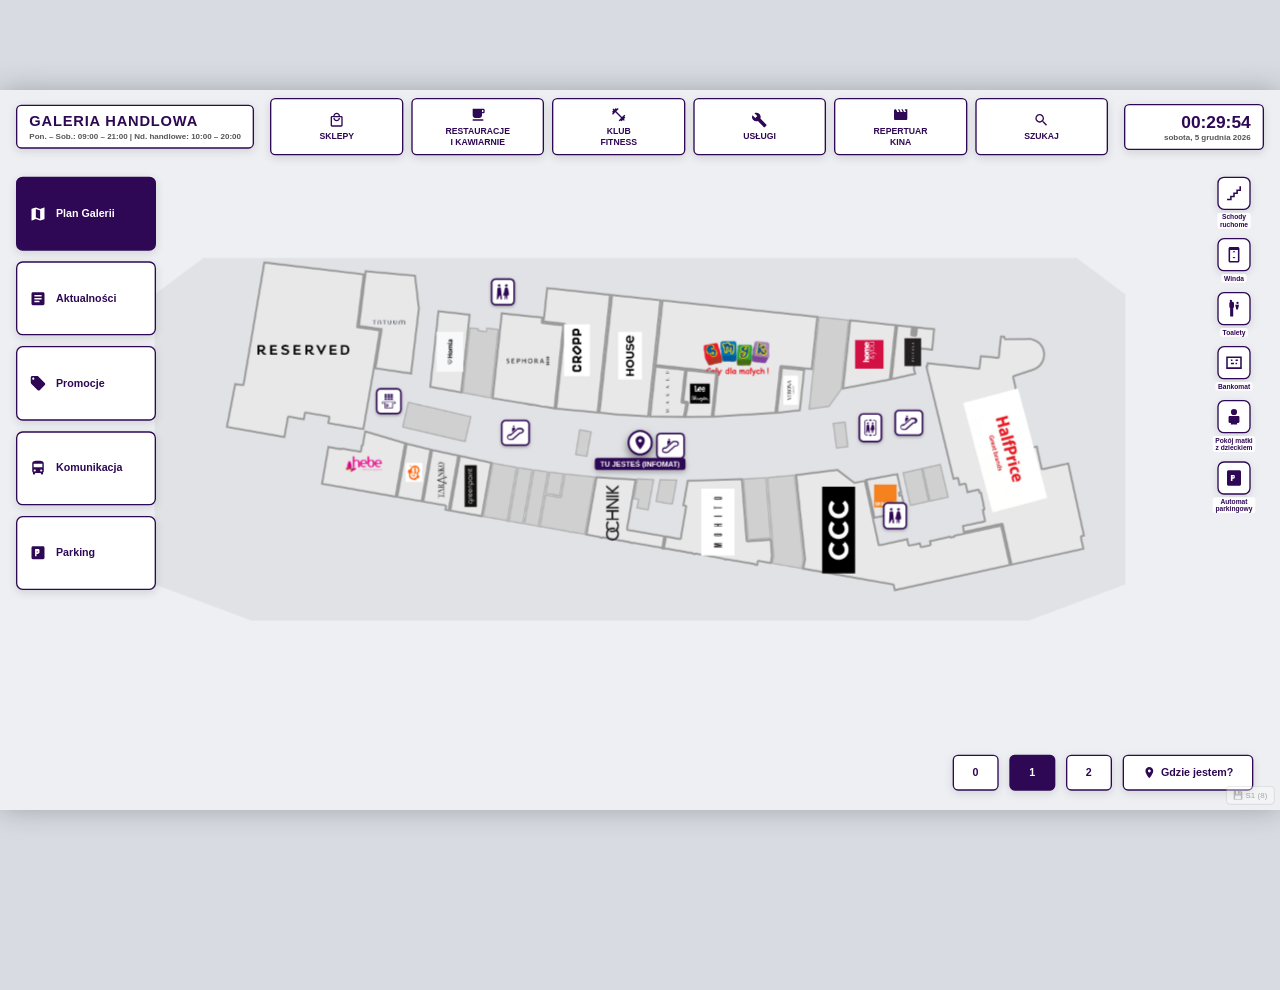
<file: implementacja_A/index-3.html>
<!DOCTYPE html>
<html lang="en">
<head>
  <meta charset="UTF-8">
  <meta name="viewport" content="width=1920, height=1080, initial-scale=1.0, user-scalable=no">
  <title>Infomat Galeria Handlowa - Test Eyetracker</title>
  <link rel="stylesheet" href="css/style.css">
</head>
<body data-interfejs="5" data-uczestnik="P01" data-wersja="A" data-kolejnosc="AB" data-scenariusz="S3">
  <div id="kiosk-app">
    <!-- PEŁNOEKRANOWY VIEWPORT MAPY -->
    <div id="map-viewport" data-aoi="map_container">
      <div id="map-stage">
        <div id="building-base">
          <div id="corridor-layer" class="corridor-layer"></div>
          <div id="stores-puzzle-grid" class="puzzle-grid" style="display:none;"></div>
<div id="stores-puzzle-grid" class="puzzle-grid" style="display:none;"></div>
<svg id="stores-svg" class="stores-svg" viewBox="0 0 842 595" preserveAspectRatio="xMidYMid meet">
  <defs>
    <filter id="shadow" x="-20%" y="-20%" width="140%" height="140%">
      <feDropShadow dx="0" dy="2" stdDeviation="3" flood-opacity="0.3" />
    </filter>
  </defs>
  <g id="stores-svg-layer"></g>
</svg>
          <div id="map-amenities-layer" class="amenities-layer"></div>

<svg id="nav-path-svg" class="nav-overlay" viewBox="0 0 842 595">            <defs>
              <marker id="arrow" viewBox="0 0 10 10" refX="5" refY="5" markerWidth="6" markerHeight="6" orient="auto-start-reverse">
                <path d="M 0 0 L 10 5 L 0 10 z" fill="#D32F2F" />
              </marker>
              <clipPath id="corridor-clip">
      <!-- To jest dynamicznie wstrzykiwane przez JS -->
    </clipPath>
            </defs>
            <path id="route-line" d="" fill="none" stroke="#D32F2F" stroke-width="6" stroke-dasharray="10 8" />
          </svg>

          <!-- PINEZKA INFOMATU (TYLKO PIĘTRO 1) -->
          <div id="you-are-here-pin" class="infomat-pin" data-aoi="you_are_here_pin">
            <div class="pin-marker">
              <svg viewBox="0 0 24 24"><path fill="#2E0854" d="M12 2C8.13 2 5 5.13 5 9c0 5.25 7 13 7 13s7-7.75 7-13c0-3.87-3.13-7-7-7zm0 9.5c-1.38 0-2.5-1.12-2.5-2.5s1.12-2.5 2.5-2.5 2.5 1.12 2.5 2.5-1.12 2.5-2.5 2.5z"/></svg>
            </div>
            <div class="pin-text">TU JESTEŚ (INFOMAT)</div>
          </div>
        </div>

      </div>
    </div>

    <div id="route-blocker-overlay" class="route-blocker hidden" data-aoi="route_interaction_blocker"></div>

    <!-- PŁYWAJĄCY PRZYCISK "OK" PODCZAS AKTYWNEJ TRASY -->
    <div id="route-dismiss-container" class="route-dismiss-box hidden" data-aoi="route_dismiss_box">
      <button id="btn-route-ok" class="route-ok-btn" data-aoi="btn_route_ok">
        <span class="ok-check">✓</span>
        <span class="ok-label">OK — ZAMKNIJ TRASĘ</span>
      </button>
    </div>

    <!-- PŁYWAJĄCY DYMEK AKCJI W PIONIE (2D SCREEN SPACE) -->
    <div id="store-action-bubble" class="action-bubble-2d hidden" data-aoi="store_actions_bubble">
      <!-- Góra dymka: logo i nazwa sklepu -->
      <div class="bubble-header-2d">
        <div id="bubble-store-logo" class="bubble-logo-box-2d">LOGO</div>
        <div class="bubble-title-group-2d">
          <span id="bubble-store-name" class="bubble-title-2d">Nazwa Sklepu</span>
          <span id="bubble-store-cat-floor" class="bubble-subtitle-2d">Poziom 1 • Moda</span>
        </div>
        <button id="btn-close-bubble" data-log="wstecz" class="bubble-close-x" data-aoi-std="AOI_wstecz" title="Zamknij i odznacz sklep" data-aoi="btn_close_bubble">✕</button>
      </div>
      <!-- ROZSZERZANA SEKCJA ZE SZCZEGÓŁAMI SKLEPU (DOMYŚLNIE UKRYTA) -->
      <div id="bubble-expanded-details" class="bubble-details-panel hidden" data-aoi="bubble_expanded_details">
        <div class="bubble-detail-row">
          <strong>Godziny otwarcia:</strong> <span>09:00 – 21:00</span>
        </div>
        <div class="bubble-detail-row">
          <strong>Telefon:</strong> <span>+48 58 777 00 00</span>
        </div>
        <p id="bubble-store-desc" class="bubble-detail-desc">
          Salon oferuje szeroki asortyment produktów wiodących marek. Lokal przystosowany dla osób z niepełnosprawnościami.
        </p>
      </div>
      <!-- Dół dymka: przyciski Pokaż drogę i O sklepie -->
      <div class="bubble-buttons-2d">
        <button id="btn-show-route" class="bubble-btn-2d primary" data-aoi="btn_bubble_route">Pokaż drogę</button>
        <button id="btn-show-modal" class="bubble-btn-2d secondary" data-aoi="btn_bubble_info">O sklepie</button>
      </div>
      <!-- Dzióbek wskazujący na sklep -->
      <div class="bubble-arrow-2d"></div>
    </div>

    <!-- PŁYWAJĄCY BANER PRZEJŚCIA MIĘDZY PIĘTRAMI -->
    <div id="route-floor-banner" class="route-banner hidden">
      <span class="route-banner-icon">
        <svg viewBox="0 0 24 24"><path fill="currentColor" d="M19 3v4h-4v4h-4v4H7v4H3v2h6v-4h4v-4h4v-4h4V3h-2z"/></svg>
      </span>
      <span id="route-banner-text">Trasa do ruchomych schodów...</span>
    </div>

    <!-- DOLNE STEROWANIE PIĘTRAMI -->
    <footer id="bottom-controls" data-aoi="floor_controls">
      <div class="floor-group">
        <button class="floor-btn" data-floor="0" data-aoi="btn_floor_0">0</button>
        <button class="floor-btn active" data-floor="1" data-aoi="btn_floor_1">1</button>
        <button class="floor-btn" data-floor="2" data-aoi="btn_floor_2">2</button>
      </div>
      <button id="btn-where-am-i" class="where-btn" data-aoi="btn_where_am_i">
        <span class="where-icon">
          <svg viewBox="0 0 24 24"><path fill="currentColor" d="M12 2C8.13 2 5 5.13 5 9c0 5.25 7 13 7 13s7-7.75 7-13c0-3.87-3.13-7-7-7zm0 9.5c-1.38 0-2.5-1.12-2.5-2.5s1.12-2.5 2.5-2.5 2.5 1.12 2.5 2.5-1.12 2.5-2.5 2.5z"/></svg>
        </span>
        Gdzie jestem?
      </button>
    </footer>

    <!-- PRAWY PANEL SYMBOLI (LEGENDA) -->
    <aside id="side-symbols-right" class="side-symbols" data-aoi="symbols_legend">
      <div class="symbol-card" data-aoi="sym_stairs">
        <div class="symbol-icon">
          <svg viewBox="0 0 24 24"><path fill="#2E0854" d="M19 3v4h-4v4h-4v4H7v4H3v2h6v-4h4v-4h4v-4h4V3h-2z"/></svg>
        </div>
        <span class="symbol-label">Schody<br>ruchome</span>
      </div>
      <div class="symbol-card" data-aoi="sym_elevator">
        <div class="symbol-icon">
          <svg viewBox="0 0 24 24"><path fill="#2E0854" d="M7 2h10c1.1 0 2 .9 2 2v16c0 1.1-.9 2-2 2H7c-1.1 0-2-.9-2-2V4c0-1.1.9-2 2-2zm0 4v14h10V6H7zm3 3l2-2 2 2h-4zm4 6l-2 2-2-2h4z"/></svg>
        </div>
        <span class="symbol-label">Winda</span>
      </div>
      <div class="symbol-card" data-aoi="sym_wc">
        <div class="symbol-icon">
          <svg viewBox="0 0 24 24"><path fill="#2E0854" d="M9 22H7V11c-.55 0-1-.45-1-1V5c0-1.1.9-2 2-2h2c1.1 0 2 .9 2 2v5c0 .55-.45 1-1 1v11zm9 0h-2V13h-1l-1.5-6h5l-1.5 6h-1v9zm-1.5-16a1.5 1.5 0 1 0 0-3 1.5 1.5 0 0 0 0 3zM8 3.5A1.5 1.5 0 1 1 8 .5a1.5 1.5 0 0 1 0 3z"/></svg>
        </div>
        <span class="symbol-label">Toalety</span>
      </div>
      <div class="symbol-card" data-aoi="sym_atm">
        <div class="symbol-icon">
          <svg viewBox="0 0 24 24"><path fill="#2E0854" d="M2 4v16h20V4H2zm18 14H4V6h16v12zm-3-8h-3V8h3v2zm-5 4H8v-2h4v2zm-2-4H8V8h2v2zm6 4h-2v-2h2v2z"/></svg>
        </div>
        <span class="symbol-label">Bankomat</span>
      </div>
      <div class="symbol-card" data-aoi="sym_baby">
        <div class="symbol-icon">
          <svg viewBox="0 0 24 24"><path fill="#2E0854" d="M12 2a4 4 0 1 0 0 8 4 4 0 0 0 0-8zm-5.5 9c-.8 0-1.5.7-1.5 1.5v6c0 .8.7 1.5 1.5 1.5H8v2h8v-2h1.5c.8 0 1.5-.7 1.5-1.5v-6c0-.8-.7-1.5-1.5-1.5h-11z"/></svg>
        </div>
        <span class="symbol-label">Pokój matki<br>z dzieckiem</span>
      </div>
      <div class="symbol-card" data-aoi="sym_parking_pay">
        <div class="symbol-icon">
          <svg viewBox="0 0 24 24"><path fill="#2E0854" d="M19 2H5c-1.1 0-2 .9-2 2v16c0 1.1.9 2 2 2h14c1.1 0 2-.9 2-2V4c0-1.1-.9-2-2-2zm-6 9.5c0 .8-.7 1.5-1.5 1.5H10v3H8V8h3.5c.8 0 1.5.7 1.5 1.5v2zM10 11h1.5c.3 0 .5-.2.5-.5s-.2-.5-.5-.5H10v1z"/></svg>
        </div>
        <span class="symbol-label">Automat<br>parkingowy</span>
      </div>
    </aside>

    <!-- GÓRNY PASEK ZAKŁADEK -->
    <header id="top-header" data-aoi="header_bar">
      <div class="header-left floating-card" data-aoi="mall_info">
        <h1 class="mall-title">GALERIA HANDLOWA</h1>
        <p class="mall-hours">Pon. – Sob.: 09:00 – 21:00 | Nd. handlowe: 10:00 – 20:00</p>
      </div>

      <nav class="top-nav" data-aoi="top_navigation">
        <button class="nav-btn top-square-btn" data-aoi="btn_top_sklepy" data-screen="ekran_sklepy">
          <span class="icon">
            <svg viewBox="0 0 24 24"><path fill="currentColor" d="M19 6h-2c0-2.76-2.24-5-5-5S7 3.24 7 6H5c-1.1 0-2 .9-2 2v12c0 1.1.9 2 2 2h14c1.1 0 2-.9 2-2V8c0-1.1-.9-2-2-2zm-7-3c1.66 0 3 1.34 3 3H9c0-1.66 1.34-3 3-3zm7 17H5V8h14v12zm-7-8c-1.66 0-3-1.34-3-3H7c0 2.76 2.24 5 5 5s5-2.24 5-5h-2c0 1.66-1.34 3-3 3z"/></svg>
          </span>
          <span class="label">SKLEPY</span>
        </button>
        <button class="nav-btn top-square-btn" data-aoi="btn_top_gastro" data-screen="ekran_restauracje">
          <span class="icon">
            <svg viewBox="0 0 24 24"><path fill="currentColor" d="M20 3H4v10c0 2.21 1.79 4 4 4h6c2.21 0 4-1.79 4-4v-3h2c1.1 0 2-.9 2-2V5c0-1.1-.9-2-2-2zm0 5h-2V5h2v3zM4 19h16v2H4z"/></svg>
          </span>
          <span class="label">RESTAURACJE<br>I KAWIARNIE</span>
        </button>
        <button class="nav-btn top-square-btn" data-aoi="btn_top_fitness" data-screen="ekran_fitness">
          <span class="icon">
            <svg viewBox="0 0 24 24"><path fill="currentColor" d="M20.57 14.86L22 13.43 20.57 12 17 15.57 8.43 7 12 3.43 10.57 2 9.14 3.43 7.71 2 5.57 4.14 4.14 2.71 2.71 4.14l1.43 1.43L2 7.71l1.43 1.43L2 10.57 3.43 12 7 8.43 15.57 17 12 20.57 13.43 22l1.43-1.43L16.29 22l2.14-2.14 1.43 1.43 1.43-1.43-1.43-1.43L22 16.29z"/></svg>
          </span>
          <span class="label">KLUB<br>FITNESS</span>
        </button>
        <button class="nav-btn top-square-btn" data-aoi="btn_top_uslugi" data-screen="ekran_uslugi">
          <span class="icon">
            <svg viewBox="0 0 24 24"><path fill="currentColor" d="M22.7 19l-9.1-9.1c.9-2.3.4-5-1.5-6.9-2-2-5-2.4-7.4-1.3L9 6 6 9 1.6 4.7C.4 7.1.9 10.1 2.9 12.1c1.9 1.9 4.6 2.4 6.9 1.5l9.1 9.1c.4.4 1 .4 1.4 0l2.3-2.3c.5-.4.5-1.1.1-1.4z"/></svg>
          </span>
          <span class="label">USŁUGI</span>
        </button>
        <button class="nav-btn top-square-btn" data-aoi="btn_top_kino" data-screen="ekran_kino">
          <span class="icon">
            <svg viewBox="0 0 24 24"><path fill="currentColor" d="M18 4l2 4h-3l-2-4h-2l2 4h-3l-2-4H8l2 4H7L5 4H4c-1.1 0-1.99.9-1.99 2L2 18c0 1.1.9 2 2 2h16c1.1 0 2-.9 2-2V4h-4z"/></svg>
          </span>
          <span class="label">REPERTUAR<br>KINA</span>
        </button>
        <button class="nav-btn top-square-btn search-btn" data-aoi="btn_top_szukaj" data-screen="ekran_szukaj">
          <span class="icon">
            <svg viewBox="0 0 24 24"><path fill="currentColor" d="M15.5 14h-.79l-.28-.27C15.41 12.59 16 11.11 16 9.5 16 5.91 13.09 3 9.5 3S3 5.91 3 9.5 5.91 16 9.5 16c1.61 0 3.09-.59 4.23-1.57l.27.28v.79l5 4.99L20.49 19l-4.99-5zm-6 0C7.01 14 5 11.99 5 9.5S7.01 5 9.5 5 14 7.01 14 9.5 11.99 14 9.5 14z"/></svg>
          </span>
          <span class="label">SZUKAJ</span>
        </button>
      </nav>

      <div class="header-right floating-card" data-aoi="clock_widget">
        <div id="live-time" class="time-display">12:00:00</div>
        <div id="live-date" class="date-display">Czwartek, 5 listopada 2026</div>
      </div>
    </header>

    <!-- LEWY PASEK ZAKŁADEK -->
    <aside id="side-nav-left" class="side-panel-left" data-aoi="side_navigation">
      <button class="side-btn active" data-log="wstecz" data-aoi="btn_side_plan" data-aoi-std="AOI_wstecz" data-screen="ekran_plan">
        <span class="side-icon">
          <svg viewBox="0 0 24 24"><path fill="currentColor" d="M20.5 3l-.16.03L15 5.1 9 3 3.36 4.9c-.21.07-.36.25-.36.48V20.5c0 .28.22.5.5.5l.16-.03L9 18.9l6 2.1 5.64-1.9c.21-.07.36-.25.36-.48V3.5c0-.28-.22-.5-.5-.5zM15 19l-6-2.11V5l6 2.11V19z"/></svg>
        </span>
        <span class="side-title">Plan Galerii</span>
      </button>
      <button class="side-btn" data-aoi="btn_side_aktualnosci" data-screen="ekran_aktualnosci">
        <span class="side-icon">
          <svg viewBox="0 0 24 24"><path fill="currentColor" d="M19 3H5c-1.1 0-2 .9-2 2v14c0 1.1.9 2 2 2h14c1.1 0 2-.9 2-2V5c0-1.1-.9-2-2-2zm-5 14H7v-2h7v2zm3-4H7v-2h10v2zm0-4H7V7h10v2z"/></svg>
        </span>
        <span class="side-title">Aktualności</span>
      </button>
      <button class="side-btn" data-aoi="btn_side_promocje" data-screen="ekran_promocje">
        <span class="side-icon">
          <svg viewBox="0 0 24 24"><path fill="currentColor" d="M21.41 11.58l-9-9C12.05 2.22 11.55 2 11 2H4c-1.1 0-2 .9-2 2v7c0 .55.22 1.05.59 1.42l9 9c.36.36.86.58 1.41.58.55 0 1.05-.22 1.41-.59l7-7c.37-.36.59-.86.59-1.41 0-.55-.23-1.06-.59-1.42zM5.5 7C4.67 7 4 6.33 4 5.5S4.67 4 5.5 4 7 4.67 7 5.5 6.33 7 5.5 7z"/></svg>
        </span>
        <span class="side-title">Promocje</span>
      </button>
      <button class="side-btn" data-aoi="btn_side_komunikacja" data-screen="ekran_komunikacja">
        <span class="side-icon">
          <svg viewBox="0 0 24 24"><path fill="currentColor" d="M4 16c0 .88.39 1.67 1 2.22V20c0 .55.45 1 1 1h1c.55 0 1-.45 1-1v-1h8v1c0 .55.45 1 1 1h1c.55 0 1-.45 1-1v-1.78c.61-.55 1-1.34 1-2.22V6c0-3.5-3.58-4-8-4s-8 .5-8 4v10zm3.5 1c-.83 0-1.5-.67-1.5-1.5S6.67 14 7.5 14s1.5.67 1.5 1.5S8.33 17 7.5 17zm9 0c-.83 0-1.5-.67-1.5-1.5s.67-1.5 1.5-1.5 1.5.67 1.5 1.5-.67 1.5-1.5 1.5zm1.5-6H6V6h12v5z"/></svg>
        </span>
        <span class="side-title">Komunikacja</span>
      </button>
      <button class="side-btn" data-aoi="btn_side_parking" data-screen="ekran_parking">
        <span class="side-icon">
          <svg viewBox="0 0 24 24"><path fill="currentColor" d="M19 3H5c-1.1 0-2 .9-2 2v14c0 1.1.9 2 2 2h14c1.1 0 2-.9 2-2V5c0-1.1-.9-2-2-2zm-6 9.5c0 .83-.67 1.5-1.5 1.5H10v3H8V7h4.5c.83 0 1.5.67 1.5 1.5v4zm-3-1h1.5c.28 0 .5-.22.5-.5s-.22-.5-.5-.5H10v1z"/></svg>
        </span>
        <span class="side-title">Parking</span>
      </button>
    </aside>

    <!-- ========================================================
         OKNO MODUŁOWE DLA WSZYSTKICH ZAKŁADEK (GÓRNYCH I BOCZNYCH)
         ======================================================== -->
    <div id="module-screen-window" class="module-window hidden" data-aoi="module_screen_window">
      <button id="btn-close-screen-window" class="screen-close-red-x" data-log="wstecz" data-aoi="btn_close_screen_window" data-aoi-std="AOI_wstecz" title="Wróć do mapy galerii">✕</button>

      <header class="module-header">
        <h2 id="module-screen-title" class="module-title">Tytuł Zakładki</h2>
      </header>

      <div id="module-screen-body" class="module-body">
        <!-- 1. Widok: SKLEPY (2 kolumny: lewa = kategorie, prawa = kafelki sklepów) -->
        <div id="view-ekran_sklepy" class="tab-view-content hidden full-screen-view">
          <div class="stores-directory-container" data-aoi="stores_directory_container">
            <div class="stores-categories-col">
              <h3 class="side-category-title">KATEGORIE</h3>
              <div class="categories-list-scroll custom-scrollbar" id="stores-categories-list" data-aoi="stores_categories_list">
                <!-- Przyciski kategorii -->
              </div>
            </div>
            <div class="stores-cards-col">
              <div class="stores-cards-header">
                <span class="category-active-label" id="stores-active-cat-label">Wszystkie sklepy (46)</span>
                <span class="stores-count-info" id="stores-count-info">Kliknij sklep, aby zlokalizować go na planie galerii</span>
              </div>
              <div class="stores-cards-grid custom-scrollbar" id="stores-catalog-grid" data-aoi="stores_catalog_grid">
                <!-- Kafelki sklepów: logo + nazwa -->
              </div>
            </div>
          </div>
        </div>

        <!-- 2. Widok: RESTAURACJE I KAWIARNIE (Kafelki 4 kolumny x 3 wiersze) -->
        <div id="view-ekran_restauracje" class="tab-view-content hidden full-screen-view">
          <div class="grid-4x3-container custom-scrollbar" id="restaurants-grid" data-aoi="restaurants_grid">
            <!-- Dynamicznie generowane kafelki 4x3 gastro -->
          </div>
        </div>

        <!-- 3. Widok: KLUB FITNESS (2 kolumny: lewa = logo, godziny, kontakt; prawa = opis i organizacja) -->
        <div id="view-ekran_fitness" class="tab-view-content hidden full-screen-view">
          <div class="fitness-layout-container" data-aoi="fitness_layout_container">
            <div class="fitness-col-left">
              <div class="fitness-card brand-card">
                <div class="fitness-logo-wrapper">
                  <div class="fitness-logo-box">CityFit</div>
                  <span class="fitness-floor-tag">Poziom +2</span>
                </div>
                <div class="fitness-meta-list">
                  <div class="fitness-meta-item">
                    <span class="meta-icon">⏰</span>
                    <div>
                      <strong>Godziny otwarcia:</strong>
                      <p>Czynne 24 godziny na dobę, 7 dni w tygodniu (również w święta i niedziele)</p>
                    </div>
                  </div>
                  <div class="fitness-meta-item">
                    <span class="meta-icon">📞</span>
                    <div>
                      <strong>Kontakt z recepcją:</strong>
                      <p>+48 58 881 22 00</p>
                    </div>
                  </div>
                  <div class="fitness-meta-item">
                    <span class="meta-icon">✉️</span>
                    <div>
                      <strong>Adres e-mail:</strong>
                      <p>kontakt.metropolia@cityfit.pl</p>
                    </div>
                  </div>
                  <div class="fitness-meta-item">
                    <span class="meta-icon">📍</span>
                    <div>
                      <strong>Lokalizacja:</strong>
                      <p>Poziom 2, obok strefy gastronomicznej i Cinema City</p>
                    </div>
                  </div>
                </div>
                <button class="kiosk-action-btn locate-store-btn" data-store-id="s2_cityfit" data-aoi="btn_locate_cityfit">Pokaż CityFit na planie galerii</button>
              </div>
            </div>

            <div class="fitness-col-right custom-scrollbar">
              <div class="fitness-card info-card">
                <h3 class="fitness-sec-title">O KLUBIE CITYFIT</h3>
                <p class="fitness-lead-desc">CityFit w naszej galerii to nowoczesna, w pełni zautomatyzowana przestrzeń treningowa o powierzchni ponad 2 200 m², zaprojektowana z myślą o osobach trenujących na każdym poziomie zaawansowania.</p>

                <h4 class="fitness-sub-title">ORGANIZACJA PRZESTRZENI I STREFY TRENINGOWE</h4>
                <div class="fitness-zones-grid">
                  <div class="fitness-zone-box">
                    <strong>1. Strefa Cardio</strong>
                    <p>Bieżnie, orbitreki, schody ruchome i wioślarze z monitorami dotykowymi i dostępem do internetu.</p>
                  </div>
                  <div class="fitness-zone-box">
                    <strong>2. Maszyny Izotoniczne</strong>
                    <p>Sprzęt marki Matrix z intuicyjną regulacją ciężaru, gwarantujący maksymalne bezpieczeństwo ćwiczeń.</p>
                  </div>
                  <div class="fitness-zone-box">
                    <strong>3. Wolne Ciężary</strong>
                    <p>Szeroki asortyment hantli do 50 kg, 8 ławeczek regulowanych oraz podesty do martwego ciągu.</p>
                  </div>
                  <div class="fitness-zone-box">
                    <strong>4. Strefa Funkcjonalna</strong>
                    <p>Bramy crossfitowe, kettlebells, taśmy TRX, piłki slam ball oraz przestrzeń do rozgrzewki i stretchingu.</p>
                  </div>
                </div>

                <h4 class="fitness-sub-title">JAK DZIAŁA KLUB?</h4>
                <ul class="fitness-rules-bullets">
                  <li><strong>Wstęp biometryczny i aplikacja:</strong> Wejście do klubu odbywa się całkowicie bezdotykowo za pomocą kodu QR w aplikacji CityFit lub skanu palca.</li>
                  <li><strong>Karnety bez zobowiązań:</strong> Możliwość zakupu elastycznych karnetów miesięcznych z miesięcznym okresem wypowiedzenia, pakietów rocznych oraz wejściówek jednorazowych.</li>
                  <li><strong>Darmowa woda filtrowana:</strong> Źródełka wody dostępne na terenie całego klubu bez ograniczeń dla każdego klubowicza.</li>
                  <li><strong>Parking:</strong> Klubowicze CityFit otrzymują do 3 godzin bezpłatnego postoju na parkingu podziemnym galerii.</li>
                </ul>
              </div>
            </div>
          </div>
        </div>

        <!-- 4. Widok: USŁUGI (Kafelki 4 kolumny x 3 wiersze) -->
        <div id="view-ekran_uslugi" class="tab-view-content hidden full-screen-view">
          <div class="grid-4x3-container custom-scrollbar" id="services-grid" data-aoi="services_grid">
            <!-- Dynamicznie generowane kafelki 4x3 usługi -->
          </div>
        </div>

        <!-- 5. Widok: REPERTUAR KINA (Lista w postaci 2 kolumn: nazwa filmu | godziny z napisem DUBBING) -->
        <div id="view-ekran_kino" class="tab-view-content hidden full-screen-view">
          <div class="cinema-repertoire-wrapper custom-scrollbar" data-aoi="cinema_repertoire_wrapper">
            <div class="cinema-header-bar">
              <div class="cinema-brand">Cinema City — Poziom 2</div>
              <div class="cinema-date-tag">Repertuar na dziś: Czwartek, 5 listopada 2026</div>
              <button class="bubble-btn locate-cinema-btn" data-store-id="s2_cinema" data-aoi="btn_locate_cinema">Lokalizuj kino na mapie</button>
            </div>
            <table class="cinema-table">
              <thead>
                <tr>
                  <th class="th-movie-title">Tytuł filmu</th>
                  <th class="th-movie-seances">Godziny seansów</th>
                </tr>
              </thead>
              <tbody id="cinema-repertoire-body">
                <!-- Tabela generowana dynamicznie -->
              </tbody>
            </table>
          </div>
        </div>

        <!-- 6. Widok: SZUKAJ (Lewa ~3/4: pole tekstowe + klawiatura ekranowa; Prawa: proponowane wyniki) -->
        <div id="view-ekran_szukaj" class="tab-view-content hidden full-screen-view">
          <div class="search-module-container" data-aoi="search_module_container">
            <!-- Lewa kolumna (~3/4) -->
            <div class="search-left-col">
              <div class="search-input-box">
                <span class="search-icon-symbol">🔍</span>
                <input type="text" id="virtual-search-input" class="virtual-input" placeholder="Dotknij klawiatury poniżej, aby wyszukać sklep, markę lub usługę..." readonly data-aoi="virtual_search_input" />
                <button id="btn-clear-search" class="clear-search-btn" data-aoi="btn_clear_search">Wyczyść</button>
              </div>

              <div class="onscreen-keyboard-wrapper" id="onscreen-keyboard" data-aoi="onscreen_keyboard">
                <!-- Klawiatura ekranowa generowana dynamicznie -->
              </div>
            </div>

            <!-- Prawa kolumna: Proponowane wyniki -->
            <div class="search-right-col">
              <div class="search-results-header">
                <h3 class="results-header-title">WYNIKI WYSZUKIWANIA</h3>
                <span class="results-count-badge" id="search-results-count">46 lokali</span>
              </div>
              <div class="search-results-list custom-scrollbar" id="search-results-list" data-aoi="search_results_list">
                <!-- Lista proponowanych wyników -->
              </div>
            </div>
          </div>
        </div>

        <!-- 7. Widok: AKTUALNOŚCI -->
        <div id="view-ekran_aktualnosci" class="tab-view-content hidden full-screen-view">
          <div class="cards-scroll-container custom-scrollbar" id="news-cards-container" data-aoi="news_cards_scroll"></div>
        </div>

        <!-- 8. Widok: PROMOCJE -->
        <div id="view-ekran_promocje" class="tab-view-content hidden full-screen-view">
          <div class="cards-scroll-container custom-scrollbar" id="promo-cards-container" data-aoi="promo_cards_scroll"></div>
        </div>

        <!-- 9. Widok: KOMUNIKACJA -->
        <div id="view-ekran_komunikacja" class="tab-view-content hidden full-screen-view">
          <div class="transit-container" data-aoi="transit_container">
            <div class="transit-col-left">
              <div class="transit-box lines-box">
                <h3 class="transit-box-title">LINIE AUTOBUSOWE</h3>
                <div class="transit-lines-list custom-scrollbar" id="transit-lines-list" data-aoi="transit_lines_list"></div>
              </div>
              <div class="transit-box stops-box">
                <h3 class="transit-box-title">POBLISKIE PRZYSTANKI (FILTRUJ)</h3>
                <div class="transit-stops-list custom-scrollbar" id="transit-stops-list" data-aoi="transit_stops_list"></div>
              </div>
            </div>

            <div class="transit-col-right">
              <div class="transit-selected-header" id="transit-selected-header" data-aoi="transit_selected_header">
                <div class="transit-line-badge" id="selected-line-badge">115</div>
                <div class="transit-selected-info">
                  <div class="transit-sel-stop" id="selected-stop-name">Przystanek: Galeria Handlowa 01</div>
                  <div class="transit-sel-dest" id="selected-dest-name">Kierunek: Dworzec Główny PKP</div>
                </div>
              </div>
              <div class="transit-schedule-wrapper custom-scrollbar" data-aoi="transit_schedule_table">
                <table class="schedule-table">
                  <thead>
                    <tr><th class="th-hour">Godzina</th><th class="th-minutes">Minuty odjazdu</th></tr>
                  </thead>
                  <tbody id="transit-schedule-body"></tbody>
                </table>
              </div>
            </div>
          </div>
        </div>

        <!-- 10. Widok: PARKING -->
        <div id="view-ekran_parking" class="tab-view-content hidden full-screen-view">
          <div class="parking-container" data-aoi="parking_container">
            <div class="parking-col-left">
              <div class="parking-card pricing-card">
                <h3 class="parking-card-title">CENNIK PARKINGU PODZIEMNEGO</h3>
                <table class="pricing-table">
                  <tbody>
                    <tr><td>Pierwsza godzina (1h):</td><td class="price-val free">BEZPŁATNIE (0 zł)</td></tr>
                    <tr><td>Druga godzina (2h):</td><td class="price-val">4,00 zł</td></tr>
                    <tr><td>Trzecia godzina (3h):</td><td class="price-val">5,00 zł</td></tr>
                    <tr><td>Każda kolejna rozpoczęta godzina:</td><td class="price-val">6,00 zł</td></tr>
                    <tr><td>Klienci Cinema City (po okazaniu biletu):</td><td class="price-val promo">Dodatkowe +2h GRATIS</td></tr>
                    <tr><td>Klienci Klubu Fitness CityFit:</td><td class="price-val promo">Do 3h BEZPŁATNIE</td></tr>
                  </tbody>
                </table>
              </div>
              <div class="parking-card notices-card">
                <h3 class="parking-card-title">WAŻNE INFORMACJE I UWAGI</h3>
                <ul class="parking-notices-list">
                  <li><strong>Czas na opuszczenie parkingu:</strong> Po dokonaniu opłaty przysługuje <strong>15 minut</strong> na bezkolizyjny wyjazd.</li>
                  <li><strong>Maksymalna opłata dobowa:</strong> Wynosi <strong>60,00 zł</strong> za każdą rozpoczętą dobę postoju.</li>
                  <li><strong>Zgubienie biletu:</strong> Opłata wynosi <strong>50,00 zł</strong> plus koszt czasu parkowania.</li>
                  <li><strong>Płatności:</strong> Kasy przyjmują karty płatnicze, BLIK oraz gotówkę.</li>
                </ul>
              </div>
            </div>

            <div class="parking-col-right">
              <div class="parking-card rules-card">
                <h3 class="parking-card-title">REGULAMIN KORZYSTANIA Z PARKINGU</h3>
                <div class="rules-scroll-area custom-scrollbar" data-aoi="parking_rules_scroll">
                  <h4>§ 1. Postanowienia ogólne</h4>
                  <p>1. Parking jest parkingiem niestrzeżonym, płatnym, czynnym 24 godziny na dobę przez 7 dni w tygodniu.</p>
                  <p>2. Poprzez wjazd na teren parkingu użytkownik zawiera umowę najmu miejsca postojowego.</p>
                  <h4>§ 2. Zasady ruchu i bezpieczeństwa</h4>
                  <p>1. Obowiązuje ograniczenie prędkości do 10 km/h oraz przepisy Kodeksu Drogowego.</p>
                  <p>2. Obowiązuje bezwzględny zakaz parkowania na drogach pożarowych.</p>
                  <h4>§ 3. Odpowiedzialność i nadzór</h4>
                  <p>1. Zarządca Parkingu nie ponosi odpowiedzialności za rzeczy pozostawione wewnątrz pojazdu.</p>
                </div>
              </div>
            </div>
          </div>
        </div>
      </div>
    </div>

    <!-- MODAL ARTYKUŁU / PROMOCJI (CZYTAJ WIĘCEJ) -->
    <div id="news-promo-modal" class="modal-backdrop hidden" data-aoi="modal_news_promo_details">
      <div class="modal-window news-modal-window">
        <header class="modal-header">
          <div class="modal-header-titles">
            <span id="news-modal-date" class="news-modal-date">05.11.2026</span>
            <h2 id="news-modal-title">Tytuł Artykułu lub Promocji</h2>
          </div>
          <button id="btn-close-news-modal" data-log="wstecz" class="modal-close" data-aoi-std="AOI_wstecz" data-aoi="btn_close_news_modal">✕</button>
        </header>
        <div class="modal-body news-modal-body">
          <div class="news-modal-image-col">
            <div id="news-modal-img" class="news-modal-img-box">
              <span id="news-modal-badge" class="news-modal-badge">PROMOCJA</span>
            </div>
          </div>
          <div class="news-modal-content-col custom-scrollbar">
            <p id="news-modal-text" class="news-modal-text">Treść...</p>
          </div>
        </div>
        <footer class="modal-actions">
          <button id="btn-close-news-modal-bottom" data-log="wstecz" class="kiosk-action-btn" data-aoi-std="AOI_wstecz" data-aoi="btn_modal_news_close">Zamknij</button>
        </footer>
      </div>
    </div>

    
    <!-- MINIMALISTYCZNY PRZYCISK BADACZA (LUB SKRÓT CTRL + SHIFT + Y) -->
    <div id="researcher-dock" data-log-ignore="true" style="position:fixed; bottom:8px; right:8px; z-index:9999; opacity:0.35;">
      <button id="btn-export-events" data-log-ignore="true" title="Zakończ scenariusz i pobierz CSV (Ctrl+Shift+S)" style="padding:6px 10px; font-size:12px; border-radius:6px; border:1px solid #999; background:#fff; color:#222; cursor:pointer;">
        💾 S1 (<span id="log-count">0</span>)
      </button>
    </div>
  </div>

  <script src="js/stores-data.js"></script>
  <script src="js/data.js"></script>
  <script src="js/logger.js"></script>
  <script src="js/app.js"></script>
</body>
</html>
</file>
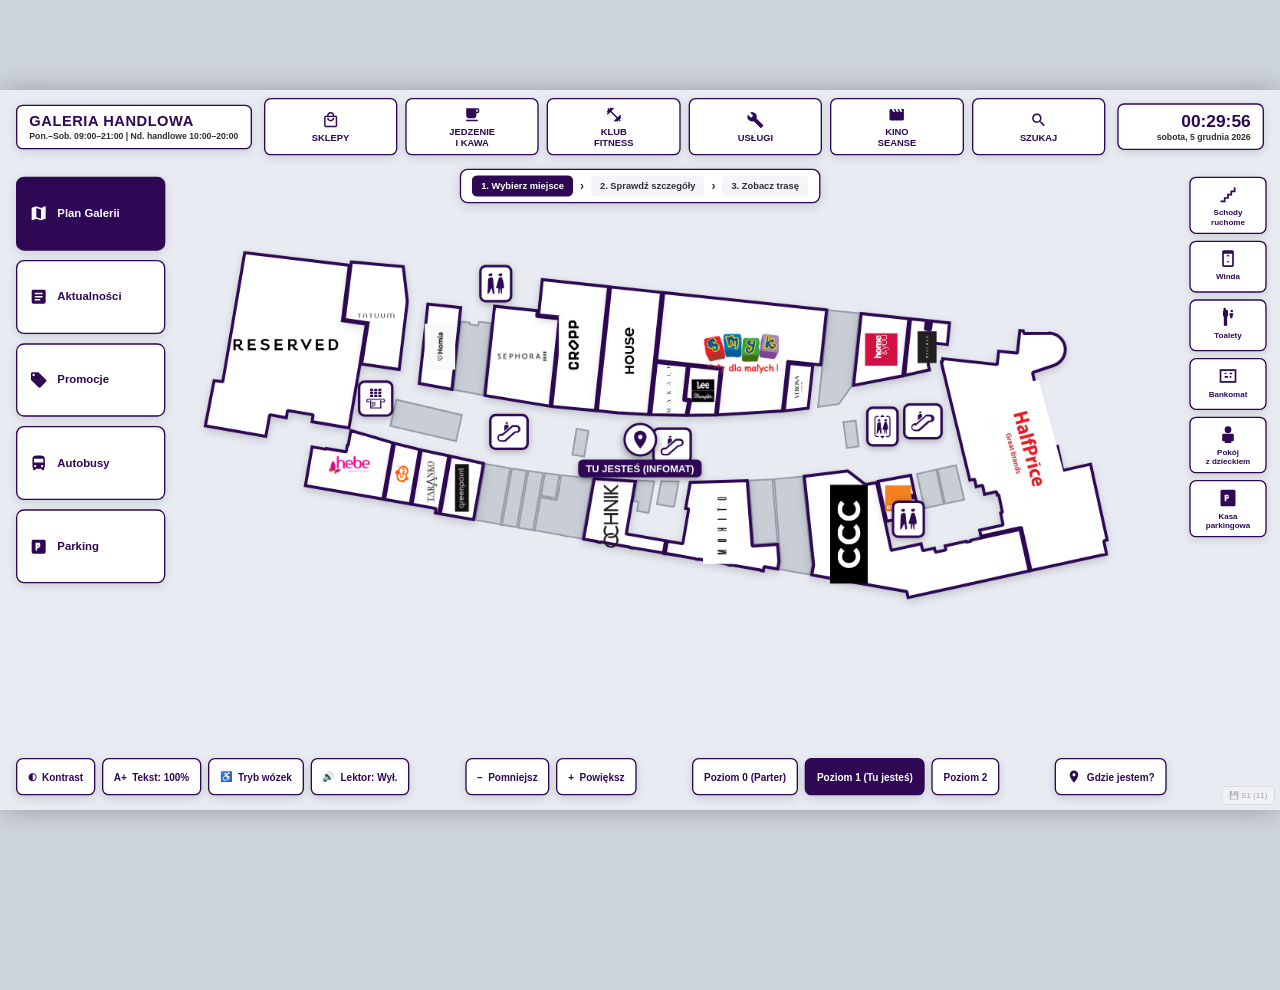
<file: implementacja_B/index-1.html>
<!DOCTYPE html>
<html lang="en">
<head>
  <meta charset="UTF-8">
  <meta name="viewport" content="width=1920, height=1080, initial-scale=1.0, user-scalable=no">
  <title>Infomat Galeria Handlowa — Wersja B (Dostępna / WCAG AAA)</title>
  <link rel="stylesheet" href="css/style.css">
</head>
<body data-interfejs="5" data-uczestnik="P01" data-wersja="B" data-kolejnosc="AB" data-scenariusz="S1">
  <div id="kiosk-app" class="font-normal">

    <!-- PEŁNOEKRANOWY VIEWPORT MAPY (WIDOK 2D Z GÓRY, POWIĘKSZONE BUDYNKI) -->
    <div id="map-viewport" data-aoi="map_container" role="region" aria-label="Interaktywny plan galerii handlowej">
      <div id="map-stage">
        <div id="building-base">
          <div id="corridor-layer" class="corridor-layer"></div>
          <div id="stores-puzzle-grid" class="puzzle-grid" style="display:none;"></div>

          <svg id="stores-svg" class="stores-svg" viewBox="0 0 842 595" preserveAspectRatio="xMidYMid meet" aria-label="Plan lokali na wybranym piętrze">
            <defs>
              <filter id="shadow" x="-20%" y="-20%" width="140%" height="140%">
                <feDropShadow dx="0" dy="2" stdDeviation="2.5" flood-opacity="0.28" />
              </filter>
            </defs>
            <g id="stores-svg-layer"></g>
          </svg>

          <div id="map-amenities-layer" class="amenities-layer"></div>

          <svg id="nav-path-svg" class="nav-overlay" viewBox="0 0 842 595">
            <defs>
              <marker id="arrow" viewBox="0 0 10 10" refX="5" refY="5" markerWidth="6" markerHeight="6" orient="auto-start-reverse">
                <path d="M 0 0 L 10 5 L 0 10 z" fill="#9A0007" />
              </marker>
            </defs>
            <path id="route-line" d="" fill="none" stroke="#9A0007" stroke-width="7" stroke-dasharray="12 8" stroke-linecap="round" />
          </svg>

          <!-- PINEZKA INFOMATU (TYLKO PIĘTRO 1) -->
          <div id="you-are-here-pin" class="infomat-pin" data-aoi="you_are_here_pin">
            <div class="pin-marker" aria-hidden="true">
              <svg viewBox="0 0 24 24"><path fill="#2E0854" d="M12 2C8.13 2 5 5.13 5 9c0 5.25 7 13 7 13s7-7.75 7-13c0-3.87-3.13-7-7-7zm0 9.5c-1.38 0-2.5-1.12-2.5-2.5s1.12-2.5 2.5-2.5 2.5 1.12 2.5 2.5-1.12 2.5-2.5 2.5z"/></svg>
            </div>
            <div class="pin-text">TU JESTEŚ (INFOMAT)</div>
          </div>
        </div>
      </div>
    </div>

    <!-- PASEK POSTĘPU I PRZYCISK WSTECZ NA EKRANIE MAPY -->
    <div id="map-progress-bar" class="map-progress-bar" data-aoi="map_progress_bar" aria-live="polite">
      <button id="btn-map-back" class="back-btn hidden" data-log="wstecz" data-aoi="btn_map_back" data-aoi-std="AOI_wstecz">
        <span class="btn-icon" aria-hidden="true">←</span>
        <span>Wstecz</span>
      </button>
      <div class="progress-steps" id="map-progress-steps">
        <span class="step-pill active" id="step-1">1. Wybierz miejsce</span>
        <span class="step-sep" aria-hidden="true">›</span>
        <span class="step-pill" id="step-2">2. Sprawdź szczegóły</span>
        <span class="step-sep" aria-hidden="true">›</span>
        <span class="step-pill" id="step-3">3. Zobacz trasę</span>
      </div>
    </div>

    <div id="route-blocker-overlay" class="route-blocker hidden" data-aoi="route_interaction_blocker"></div>

    <!-- PŁYWAJĄCY BANER AKTYWNEJ TRASY -->
    <div id="route-floor-banner" class="route-banner hidden" role="status" aria-live="assertive">
      <span class="route-banner-icon" aria-hidden="true">
        <svg viewBox="0 0 24 24"><path fill="currentColor" d="M19 3v4h-4v4h-4v4H7v4H3v2h6v-4h4v-4h4v-4h4V3h-2z"/></svg>
      </span>
      <span id="route-banner-text">Wyznaczanie trasy...</span>
    </div>

    <!-- PŁYWAJĄCE PRZYCISKI PODCZAS AKTYWNEJ TRASY -->
    <div id="route-dismiss-container" class="route-dismiss-box hidden" data-aoi="route_dismiss_box">
      <button id="btn-route-switch-floor" class="route-secondary-btn hidden" data-aoi="btn_route_switch_floor">
        <span>Pokaż kolejne piętro</span>
      </button>
      <button id="btn-route-ok" class="route-ok-btn" data-aoi="btn_route_ok">
        <span class="ok-check" aria-hidden="true">✓</span>
        <span class="ok-label">Zakończ trasę i wróć</span>
      </button>
    </div>

    <!-- PŁYWAJĄCY DYMEK AKCJI SKLEPU (POWIĘKSZONE CELE DOTYKOWE >= 48px) -->
    <div id="store-action-bubble" class="action-bubble-2d hidden" data-aoi="store_actions_bubble" role="dialog" aria-label="Informacje o wybranym lokalu">
      <div class="bubble-header-2d">
        <div id="bubble-store-logo" class="bubble-logo-box-2d">LOGO</div>
        <div class="bubble-title-group-2d">
          <span id="bubble-store-name" class="bubble-title-2d">Nazwa Sklepu</span>
          <span id="bubble-store-cat-floor" class="bubble-subtitle-2d">Poziom 1 • Moda</span>
        </div>
        <button id="btn-close-bubble" class="bubble-close-x" data-aoi="btn_close_bubble" aria-label="Zamknij okno sklepu">
          <span aria-hidden="true">✕</span>
          <span class="close-x-text">Zamknij</span>
        </button>
      </div>

      <div id="bubble-expanded-details" class="bubble-details-panel hidden" data-aoi="bubble_expanded_details">
        <div class="bubble-detail-row">
          <strong>Godziny otwarcia:</strong> <span>09:00 – 21:00</span>
        </div>
        <div class="bubble-detail-row">
          <strong>Telefon:</strong> <span>+48 58 777 00 00</span>
        </div>
        <p id="bubble-store-desc" class="bubble-detail-desc">
          Lokal jest dostępny dla osób na wózkach. Szerokie wejście bez progów.
        </p>
      </div>

      <div class="bubble-buttons-2d">
        <button id="btn-show-route" class="bubble-btn-2d primary" data-aoi="btn_bubble_route">
          <span aria-hidden="true">🧭</span> Pokaż drogę
        </button>
        <button id="btn-show-modal" class="bubble-btn-2d secondary" data-aoi="btn_bubble_info">
          <span aria-hidden="true">ℹ️</span> O sklepie
        </button>
      </div>
      <div class="bubble-arrow-2d"></div>
    </div>

    <!-- GÓRNY PASEK ZAKŁADEK -->
    <header id="top-header" data-aoi="header_bar">
      <div class="header-left floating-card" data-aoi="mall_info">
        <h1 class="mall-title">GALERIA HANDLOWA</h1>
        <p class="mall-hours">Pon.–Sob. 09:00–21:00 | Nd. handlowe 10:00–20:00</p>
      </div>

      <nav class="top-nav" data-aoi="top_navigation" aria-label="Główne kategorie">
        <button class="nav-btn top-square-btn" data-aoi="btn_top_sklepy" data-screen="ekran_sklepy">
          <span class="icon" aria-hidden="true">
            <svg viewBox="0 0 24 24"><path fill="currentColor" d="M19 6h-2c0-2.76-2.24-5-5-5S7 3.24 7 6H5c-1.1 0-2 .9-2 2v12c0 1.1.9 2 2 2h14c1.1 0 2-.9 2-2V8c0-1.1-.9-2-2-2zm-7-3c1.66 0 3 1.34 3 3H9c0-1.66 1.34-3 3-3zm7 17H5V8h14v12zm-7-8c-1.66 0-3-1.34-3-3H7c0 2.76 2.24 5 5 5s5-2.24 5-5h-2c0 1.66-1.34 3-3 3z"/></svg>
          </span>
          <span class="label">SKLEPY</span>
        </button>
        <button class="nav-btn top-square-btn" data-aoi="btn_top_gastro" data-screen="ekran_restauracje">
          <span class="icon" aria-hidden="true">
            <svg viewBox="0 0 24 24"><path fill="currentColor" d="M20 3H4v10c0 2.21 1.79 4 4 4h6c2.21 0 4-1.79 4-4v-3h2c1.1 0 2-.9 2-2V5c0-1.1-.9-2-2-2zm0 5h-2V5h2v3zM4 19h16v2H4z"/></svg>
          </span>
          <span class="label">JEDZENIE<br>I KAWA</span>
        </button>
        <button class="nav-btn top-square-btn" data-aoi="btn_top_fitness" data-screen="ekran_fitness">
          <span class="icon" aria-hidden="true">
            <svg viewBox="0 0 24 24"><path fill="currentColor" d="M20.57 14.86L22 13.43 20.57 12 17 15.57 8.43 7 12 3.43 10.57 2 9.14 3.43 7.71 2 5.57 4.14 4.14 2.71 2.71 4.14l1.43 1.43L2 7.71l1.43 1.43L2 10.57 3.43 12 7 8.43 15.57 17 12 20.57 13.43 22l1.43-1.43L16.29 22l2.14-2.14 1.43 1.43 1.43-1.43-1.43-1.43L22 16.29z"/></svg>
          </span>
          <span class="label">KLUB<br>FITNESS</span>
        </button>
        <button class="nav-btn top-square-btn" data-aoi="btn_top_uslugi" data-screen="ekran_uslugi">
          <span class="icon" aria-hidden="true">
            <svg viewBox="0 0 24 24"><path fill="currentColor" d="M22.7 19l-9.1-9.1c.9-2.3.4-5-1.5-6.9-2-2-5-2.4-7.4-1.3L9 6 6 9 1.6 4.7C.4 7.1.9 10.1 2.9 12.1c1.9 1.9 4.6 2.4 6.9 1.5l9.1 9.1c.4.4 1 .4 1.4 0l2.3-2.3c.5-.4.5-1.1.1-1.4z"/></svg>
          </span>
          <span class="label">USŁUGI</span>
        </button>
        <button class="nav-btn top-square-btn" data-aoi="btn_top_kino" data-screen="ekran_kino">
          <span class="icon" aria-hidden="true">
            <svg viewBox="0 0 24 24"><path fill="currentColor" d="M18 4l2 4h-3l-2-4h-2l2 4h-3l-2-4H8l2 4H7L5 4H4c-1.1 0-1.99.9-1.99 2L2 18c0 1.1.9 2 2 2h16c1.1 0 2-.9 2-2V4h-4z"/></svg>
          </span>
          <span class="label">KINO<br>SEANSE</span>
        </button>
        <button class="nav-btn top-square-btn search-btn" data-aoi="btn_top_szukaj" data-screen="ekran_szukaj">
          <span class="icon" aria-hidden="true">
            <svg viewBox="0 0 24 24"><path fill="currentColor" d="M15.5 14h-.79l-.28-.27C15.41 12.59 16 11.11 16 9.5 16 5.91 13.09 3 9.5 3S3 5.91 3 9.5 5.91 16 9.5 16c1.61 0 3.09-.59 4.23-1.57l.27.28v.79l5 4.99L20.49 19l-4.99-5zm-6 0C7.01 14 5 11.99 5 9.5S7.01 5 9.5 5 14 7.01 14 9.5 11.99 14 9.5 14z"/></svg>
          </span>
          <span class="label">SZUKAJ</span>
        </button>
      </nav>

      <div class="header-right floating-card" data-aoi="clock_widget">
        <div id="live-time" class="time-display">12:00:00</div>
        <div id="live-date" class="date-display">Piątek, 20 listopada 2026</div>
      </div>
    </header>

    <!-- LEWY PASEK ZAKŁADEK -->
    <aside id="side-nav-left" class="side-panel-left" data-aoi="side_navigation" aria-label="Menu boczne">
      <button class="side-btn active" data-log="wstecz" data-aoi="btn_side_plan" data-aoi-std="AOI_wstecz" data-screen="ekran_plan">
        <span class="side-icon" aria-hidden="true">
          <svg viewBox="0 0 24 24"><path fill="currentColor" d="M20.5 3l-.16.03L15 5.1 9 3 3.36 4.9c-.21.07-.36.25-.36.48V20.5c0 .28.22.5.5.5l.16-.03L9 18.9l6 2.1 5.64-1.9c.21-.07.36-.25.36-.48V3.5c0-.28-.22-.5-.5-.5zM15 19l-6-2.11V5l6 2.11V19z"/></svg>
        </span>
        <span class="side-title">Plan Galerii</span>
      </button>
      <button class="side-btn" data-aoi="btn_side_aktualnosci" data-screen="ekran_aktualnosci">
        <span class="side-icon" aria-hidden="true">
          <svg viewBox="0 0 24 24"><path fill="currentColor" d="M19 3H5c-1.1 0-2 .9-2 2v14c0 1.1.9 2 2 2h14c1.1 0 2-.9 2-2V5c0-1.1-.9-2-2-2zm-5 14H7v-2h7v2zm3-4H7v-2h10v2zm0-4H7V7h10v2z"/></svg>
        </span>
        <span class="side-title">Aktualności</span>
      </button>
      <button class="side-btn" data-aoi="btn_side_promocje" data-screen="ekran_promocje">
        <span class="side-icon" aria-hidden="true">
          <svg viewBox="0 0 24 24"><path fill="currentColor" d="M21.41 11.58l-9-9C12.05 2.22 11.55 2 11 2H4c-1.1 0-2 .9-2 2v7c0 .55.22 1.05.59 1.42l9 9c.36.36.86.58 1.41.58.55 0 1.05-.22 1.41-.59l7-7c.37-.36.59-.86.59-1.41 0-.55-.23-1.06-.59-1.42zM5.5 7C4.67 7 4 6.33 4 5.5S4.67 4 5.5 4 7 4.67 7 5.5 6.33 7 5.5 7z"/></svg>
        </span>
        <span class="side-title">Promocje</span>
      </button>
      <button class="side-btn" data-aoi="btn_side_komunikacja" data-screen="ekran_komunikacja">
        <span class="side-icon" aria-hidden="true">
          <svg viewBox="0 0 24 24"><path fill="currentColor" d="M4 16c0 .88.39 1.67 1 2.22V20c0 .55.45 1 1 1h1c.55 0 1-.45 1-1v-1h8v1c0 .55.45 1 1 1h1c.55 0 1-.45 1-1v-1.78c.61-.55 1-1.34 1-2.22V6c0-3.5-3.58-4-8-4s-8 .5-8 4v10zm3.5 1c-.83 0-1.5-.67-1.5-1.5S6.67 14 7.5 14s1.5.67 1.5 1.5S8.33 17 7.5 17zm9 0c-.83 0-1.5-.67-1.5-1.5s.67-1.5 1.5-1.5 1.5.67 1.5 1.5-.67 1.5-1.5 1.5zm1.5-6H6V6h12v5z"/></svg>
        </span>
        <span class="side-title">Autobusy</span>
      </button>
      <button class="side-btn" data-aoi="btn_side_parking" data-screen="ekran_parking">
        <span class="side-icon" aria-hidden="true">
          <svg viewBox="0 0 24 24"><path fill="currentColor" d="M19 3H5c-1.1 0-2 .9-2 2v14c0 1.1.9 2 2 2h14c1.1 0 2-.9 2-2V5c0-1.1-.9-2-2-2zm-6 9.5c0 .83-.67 1.5-1.5 1.5H10v3H8V7h4.5c.83 0 1.5.67 1.5 1.5v4zm-3-1h1.5c.28 0 .5-.22.5-.5s-.22-.5-.5-.5H10v1z"/></svg>
        </span>
        <span class="side-title">Parking</span>
      </button>
    </aside>

    <!-- PRAWY PANEL SYMBOLI (LEGENDA Z DUŻYMI PRZYCISKAMI I PODPISAMI) -->
    <aside id="side-symbols-right" class="side-symbols" data-aoi="symbols_legend" aria-label="Legenda symboli na mapie">
      <button type="button" class="symbol-card" data-aoi="sym_stairs" data-facility="escalator" aria-label="Podświetl schody ruchome">
        <div class="symbol-icon" aria-hidden="true">
          <svg viewBox="0 0 24 24"><path fill="currentColor" d="M19 3v4h-4v4h-4v4H7v4H3v2h6v-4h4v-4h4v-4h4V3h-2z"/></svg>
        </div>
        <span class="symbol-label">Schody<br>ruchome</span>
      </button>
      <button type="button" class="symbol-card" data-aoi="sym_elevator" data-facility="elevators" aria-label="Podświetl windę">
        <div class="symbol-icon" aria-hidden="true">
          <svg viewBox="0 0 24 24"><path fill="currentColor" d="M7 2h10c1.1 0 2 .9 2 2v16c0 1.1-.9 2-2 2H7c-1.1 0-2-.9-2-2V4c0-1.1.9-2 2-2zm0 4v14h10V6H7zm3 3l2-2 2 2h-4zm4 6l-2 2-2-2h4z"/></svg>
        </div>
        <span class="symbol-label">Winda</span>
      </button>
      <button type="button" class="symbol-card" data-aoi="sym_wc" data-facility="toilet" aria-label="Podświetl toalety">
        <div class="symbol-icon" aria-hidden="true">
          <svg viewBox="0 0 24 24"><path fill="currentColor" d="M9 22H7V11c-.55 0-1-.45-1-1V5c0-1.1.9-2 2-2h2c1.1 0 2 .9 2 2v5c0 .55-.45 1-1 1v11zm9 0h-2V13h-1l-1.5-6h5l-1.5 6h-1v9zm-1.5-16a1.5 1.5 0 1 0 0-3 1.5 1.5 0 0 0 0 3zM8 3.5A1.5 1.5 0 1 1 8 .5a1.5 1.5 0 0 1 0 3z"/></svg>
        </div>
        <span class="symbol-label">Toalety</span>
      </button>
      <button type="button" class="symbol-card" data-aoi="sym_atm" data-facility="atm" aria-label="Podświetl bankomat">
        <div class="symbol-icon" aria-hidden="true">
          <svg viewBox="0 0 24 24"><path fill="currentColor" d="M2 4v16h20V4H2zm18 14H4V6h16v12zm-3-8h-3V8h3v2zm-5 4H8v-2h4v2zm-2-4H8V8h2v2zm6 4h-2v-2h2v2z"/></svg>
        </div>
        <span class="symbol-label">Bankomat</span>
      </button>
      <button type="button" class="symbol-card" data-aoi="sym_baby" data-facility="mother-child-room" aria-label="Podświetl pokój dla rodzica z dzieckiem">
        <div class="symbol-icon" aria-hidden="true">
          <svg viewBox="0 0 24 24"><path fill="currentColor" d="M12 2a4 4 0 1 0 0 8 4 4 0 0 0 0-8zm-5.5 9c-.8 0-1.5.7-1.5 1.5v6c0 .8.7 1.5 1.5 1.5H8v2h8v-2h1.5c.8 0 1.5-.7 1.5-1.5v-6c0-.8-.7-1.5-1.5-1.5h-11z"/></svg>
        </div>
        <span class="symbol-label">Pokój<br>z dzieckiem</span>
      </button>
      <button type="button" class="symbol-card" data-aoi="sym_parking_pay" data-facility="parking-pay" aria-label="Podświetl automat parkingowy">
        <div class="symbol-icon" aria-hidden="true">
          <svg viewBox="0 0 24 24"><path fill="currentColor" d="M19 2H5c-1.1 0-2 .9-2 2v16c0 1.1.9 2 2 2h14c1.1 0 2-.9 2-2V4c0-1.1-.9-2-2-2zm-6 9.5c0 .8-.7 1.5-1.5 1.5H10v3H8V8h3.5c.8 0 1.5.7 1.5 1.5v2zM10 11h1.5c.3 0 .5-.2.5-.5s-.2-.5-.5-.5H10v1z"/></svg>
        </div>
        <span class="symbol-label">Kasa<br>parkingowa</span>
      </button>
    </aside>

    <!-- DOLNY PASEK: DOSTĘPNOŚĆ (LEWA) + ZOOM I PIĘTRA (PRAWA) -->
    <footer id="bottom-controls" data-aoi="floor_controls">
      <!-- PASEK DOSTĘPNOŚCI (OPCJE UNIWERSALNE) -->
      <div class="accessibility-bar" data-log="pasek_dostepnosci" data-aoi="AOI_dostepnosc" data-aoi-std="AOI_dostepnosc" role="toolbar" aria-label="Ułatwienia dostępu">
        <button id="btn-toggle-contrast" class="a11y-btn" data-aoi="btn_a11y_contrast" aria-pressed="false">
          <span class="a11y-icon" aria-hidden="true">◐</span>
          <span>Kontrast</span>
        </button>
        <button id="btn-toggle-fontsize" class="a11y-btn" data-aoi="btn_a11y_fontsize">
          <span class="a11y-icon" aria-hidden="true">A+</span>
          <span id="fontsize-label">Tekst: 100%</span>
        </button>
        <button id="btn-toggle-wheelchair" class="a11y-btn" data-aoi="btn_a11y_wheelchair" aria-pressed="false">
          <span class="a11y-icon" aria-hidden="true">♿</span>
          <span>Tryb wózek</span>
        </button>
        <button id="btn-toggle-voice" class="a11y-btn" data-aoi="btn_a11y_voice" aria-pressed="false">
          <span class="a11y-icon" aria-hidden="true">🔊</span>
          <span>Lektor: Wył.</span>
        </button>
      </div>

      <!-- STEROWANIE POWIĘKSZENIEM MAPY (WCAG 2.5.1) -->
      <div class="map-zoom-group" data-aoi="map_zoom_controls" role="group" aria-label="Powiększenie mapy">
        <button id="btn-zoom-out" class="zoom-btn" data-aoi="btn_zoom_out" aria-label="Pomniejsz mapę">
          <span aria-hidden="true">−</span> Pomniejsz
        </button>
        <button id="btn-zoom-in" class="zoom-btn" data-aoi="btn_zoom_in" aria-label="Powiększ mapę">
          <span aria-hidden="true">+</span> Powiększ
        </button>
      </div>

      <!-- WYBÓR PIĘTER Z PEŁNYMI PODPISAMI -->
      <div class="floor-group" role="group" aria-label="Wybór piętra">
        <button class="floor-btn" data-floor="0" data-aoi="btn_floor_0">Poziom 0 (Parter)</button>
        <button class="floor-btn active" data-floor="1" data-aoi="btn_floor_1">Poziom 1 (Tu jesteś)</button>
        <button class="floor-btn" data-floor="2" data-aoi="btn_floor_2">Poziom 2</button>
      </div>

      <button id="btn-where-am-i" class="where-btn" data-aoi="btn_where_am_i">
        <span class="where-icon" aria-hidden="true">
          <svg viewBox="0 0 24 24"><path fill="currentColor" d="M12 2C8.13 2 5 5.13 5 9c0 5.25 7 13 7 13s7-7.75 7-13c0-3.87-3.13-7-7-7zm0 9.5c-1.38 0-2.5-1.12-2.5-2.5s1.12-2.5 2.5-2.5 2.5 1.12 2.5 2.5-1.12 2.5-2.5 2.5z"/></svg>
        </span>
        <span>Gdzie jestem?</span>
      </button>
    </footer>

    <!-- PASEK NAPISÓW DLA LEKTORA (KOMUNIKATY GŁOSOWE Z NAPISAMI) -->
    <div id="voice-caption-bar" class="voice-caption-bar hidden" role="status" aria-live="polite" data-aoi="voice_caption_bar">
      <span class="caption-badge">NAPISY</span>
      <span id="voice-caption-text">Witamy w infomacie Galerii Handlowej.</span>
    </div>

    <!-- ========================================================
         OKNO MODUŁOWE DLA WSZYSTKICH ZAKŁADEK
         ======================================================== -->
    <div id="module-screen-window" class="module-window hidden" data-aoi="module_screen_window" role="dialog" aria-modal="false">
      <header class="module-header">
        <div class="module-header-left">
          <button id="btn-module-back" class="back-btn" data-log="wstecz" data-aoi="btn_module_back" data-aoi-std="AOI_wstecz">
            <span class="btn-icon" aria-hidden="true">←</span>
            <span>Wstecz</span>
          </button>
          <div class="module-title-block">
            <div id="module-breadcrumb" class="module-breadcrumb">Krok 1 z 2: Plan Galerii › Sklepy</div>
            <h2 id="module-screen-title" class="module-title">Tytuł Zakładki</h2>
          </div>
        </div>

        <button id="btn-close-screen-window" class="screen-close-red-x" data-log="wstecz" data-aoi="btn_close_screen_window" data-aoi-std="AOI_wstecz">
          <span aria-hidden="true">✕</span>
          <span>Zamknij</span>
        </button>
      </header>

      <div id="module-screen-body" class="module-body">
        <!-- 1. Widok: SKLEPY -->
        <div id="view-ekran_sklepy" class="tab-view-content hidden full-screen-view">
          <div class="stores-directory-container" data-aoi="stores_directory_container">
            <div class="stores-categories-col">
              <h3 class="side-category-title">KATEGORIE</h3>
              <div class="categories-list-scroll custom-scrollbar" id="stores-categories-list" data-aoi="stores_categories_list"></div>
            </div>
            <div class="stores-cards-col">
              <div class="stores-cards-header">
                <span class="category-active-label" id="stores-active-cat-label">Wszystkie sklepy</span>
                <span class="stores-count-info" id="stores-count-info">Dotknij sklep, aby zobaczyć go na mapie</span>
              </div>
              <div class="stores-cards-grid custom-scrollbar" id="stores-catalog-grid" data-aoi="stores_catalog_grid"></div>
            </div>
          </div>
        </div>

        <!-- 2. Widok: RESTAURACJE I KAWIARNIE -->
        <div id="view-ekran_restauracje" class="tab-view-content hidden full-screen-view">
          <div class="grid-4x3-container custom-scrollbar" id="restaurants-grid" data-aoi="restaurants_grid"></div>
        </div>

        <!-- 3. Widok: KLUB FITNESS (PROSTY JĘZYK) -->
        <div id="view-ekran_fitness" class="tab-view-content hidden full-screen-view">
          <div class="fitness-layout-container" data-aoi="fitness_layout_container">
            <div class="fitness-col-left">
              <div class="fitness-card brand-card">
                <div class="fitness-logo-wrapper">
                  <div class="fitness-logo-box">CityFit</div>
                  <span class="fitness-floor-tag">Poziom 2</span>
                </div>
                <div class="fitness-meta-list">
                  <div class="fitness-meta-item">
                    <span class="meta-icon" aria-hidden="true">⏰</span>
                    <div>
                      <strong>Godziny otwarcia:</strong>
                      <p>Czynne całą dobę (24/7), także w niedziele i święta.</p>
                    </div>
                  </div>
                  <div class="fitness-meta-item">
                    <span class="meta-icon" aria-hidden="true">📞</span>
                    <div>
                      <strong>Telefon do recepcji:</strong>
                      <p>+48 58 881 22 00</p>
                    </div>
                  </div>
                  <div class="fitness-meta-item">
                    <span class="meta-icon" aria-hidden="true">✉️</span>
                    <div>
                      <strong>E-mail:</strong>
                      <p>kontakt.metropolia@cityfit.pl</p>
                    </div>
                  </div>
                  <div class="fitness-meta-item">
                    <span class="meta-icon" aria-hidden="true">📍</span>
                    <div>
                      <strong>Gdzie nas znajdziesz:</strong>
                      <p>Poziom 2, obok strefy jedzenia i kina Cinema City.</p>
                    </div>
                  </div>
                </div>
                <button class="kiosk-action-btn locate-store-btn" data-store-id="s2_cityfit" data-aoi="btn_locate_cityfit">
                  📍 Pokaż CityFit na mapie
                </button>
              </div>
            </div>

            <div class="fitness-col-right custom-scrollbar">
              <div class="fitness-card info-card">
                <h3 class="fitness-sec-title">O klubie CityFit</h3>
                <p class="fitness-lead-desc">CityFit to duża, samoobsługowa siłownia dla początkujących i zaawansowanych. Możesz tu ćwiczyć o każdej porze dnia i nocy.</p>

                <h4 class="fitness-sub-title">Strefy do ćwiczeń</h4>
                <div class="fitness-zones-grid">
                  <div class="fitness-zone-box">
                    <strong>1. Strefa Cardio</strong>
                    <p>Bieżnie, rowerki, orbitreki i wioślarze z ekranami dotykowymi.</p>
                  </div>
                  <div class="fitness-zone-box">
                    <strong>2. Maszyny siłowe</strong>
                    <p>Proste w obsłudze maszyny z łatwą zmianą obciążenia.</p>
                  </div>
                  <div class="fitness-zone-box">
                    <strong>3. Wolne ciężary</strong>
                    <p>Hantle do 50 kg, ławki do ćwiczeń i strefa podnoszenia ciężarów.</p>
                  </div>
                  <div class="fitness-zone-box">
                    <strong>4. Rozciąganie i rozgrzewka</strong>
                    <p>Maty, piłki, taśmy TRX oraz dużo miejsca na spokojną rozgrzewkę.</p>
                  </div>
                </div>

                <h4 class="fitness-sub-title">Najważniejsze zasady</h4>
                <ul class="fitness-rules-bullets">
                  <li><strong>Wygodne wejście:</strong> Wchodzisz z aplikacją w telefonie (kod QR).</li>
                  <li><strong>Bez długich umów:</strong> Możesz kupić wejście na 1 dzień lub karnet miesięczny.</li>
                  <li><strong>Darmowa woda:</strong> Na miejscu są bezpłatne punkty z filtrowaną wodą.</li>
                  <li><strong>Darmowy parking:</strong> Klienci klubu parkują za darmo do 3 godzin.</li>
                </ul>
              </div>
            </div>
          </div>
        </div>

        <!-- 4. Widok: USŁUGI -->
        <div id="view-ekran_uslugi" class="tab-view-content hidden full-screen-view">
          <div class="grid-4x3-container custom-scrollbar" id="services-grid" data-aoi="services_grid"></div>
        </div>

        <!-- 5. Widok: REPERTUAR KINA (WERSJA DOSTĘPNA B - FILTR PO PIERWSZEJ LITERZE) -->
        <div id="view-ekran_kino" class="tab-view-content hidden full-screen-view">
          <div class="cinema-repertoire-wrapper custom-scrollbar" data-aoi="cinema_repertoire_wrapper">
            <div class="cinema-header-bar">
              <div>
                <div class="cinema-brand">Cinema City — Poziom 2</div>
                <div class="cinema-date-tag">Wybierz pierwszą literę tytułu, aby przefiltrować seanse</div>
              </div>
              <button class="kiosk-action-btn locate-cinema-btn" data-store-id="s2_cinema" data-aoi="btn_locate_cinema">
                📍 Pokaż kino na mapie
              </button>
            </div>
          
            <!-- Pasek dużych przycisków dotykowych z pierwszymi literami tytułów -->
            <div class="cinema-alpha-filter" id="cinema-alpha-filter" data-aoi="cinema_alpha_filter"></div>
          
            <!-- Lista kart filmowych -->
            <div class="cinema-movies-list" id="cinema-repertoire-body" data-aoi="cinema_movies_list"></div>
          </div>
        </div>

        <!-- 6. Widok: SZUKAJ -->
        <div id="view-ekran_szukaj" class="tab-view-content hidden full-screen-view">
          <div class="search-module-container" data-aoi="search_module_container">
            <div class="search-left-col">
              <div class="search-input-box">
                <span class="search-icon-symbol" aria-hidden="true">🔍</span>
                <input type="text" id="virtual-search-input" class="virtual-input" placeholder="Wpisz nazwę sklepu za pomocą klawiatury poniżej..." readonly data-aoi="virtual_search_input" aria-label="Wpisana nazwa sklepu" />
                <button id="btn-clear-search" class="clear-search-btn" data-aoi="btn_clear_search">✕ Wyczyść</button>
              </div>

              <div class="onscreen-keyboard-wrapper" id="onscreen-keyboard" data-aoi="onscreen_keyboard"></div>
            </div>

            <div class="search-right-col">
              <div class="search-results-header">
                <h3 class="results-header-title">WYNIKI</h3>
                <span class="results-count-badge" id="search-results-count">0 lokali</span>
              </div>
              <div class="search-results-list custom-scrollbar" id="search-results-list" data-aoi="search_results_list"></div>
            </div>
          </div>
        </div>

        <!-- 7. Widok: AKTUALNOŚCI -->
        <div id="view-ekran_aktualnosci" class="tab-view-content hidden full-screen-view">
          <div class="cards-scroll-container custom-scrollbar" id="news-cards-container" data-aoi="news_cards_scroll"></div>
        </div>

        <!-- 8. Widok: PROMOCJE -->
        <div id="view-ekran_promocje" class="tab-view-content hidden full-screen-view">
          <div class="cards-scroll-container custom-scrollbar" id="promo-cards-container" data-aoi="promo_cards_scroll"></div>
        </div>

        <!-- 9. Widok: KOMUNIKACJA (WERSJA DOSTĘPNA B - AKTUALNA GODZINA + ROZKŁAD DLA PRZYSTANKU) -->
        <div id="view-ekran_komunikacja" class="tab-view-content hidden full-screen-view">
          <div class="transit-container" data-aoi="transit_container">
            <!-- Lewa kolumna: Przystanek oraz Linie -->
            <div class="transit-col-left">
              <div class="transit-box stops-box">
                <h3 class="transit-box-title">1. WYBIERZ PRZYSTANEK</h3>
                <div class="transit-stops-list custom-scrollbar" id="transit-stops-list" data-aoi="transit_stops_list"></div>
              </div>
            
              <div class="transit-box lines-box">
                <h3 class="transit-box-title">2. LINIE NA TYM PRZYSTANKU</h3>
                <div class="transit-lines-list custom-scrollbar" id="transit-lines-list" data-aoi="transit_lines_list"></div>
              </div>
            </div>
          
            <!-- Prawa kolumna: Przełącznik trybu + inteligentny rozkład -->
            <div class="transit-col-right">
              <div class="transit-mode-bar" data-aoi="transit_mode_bar">
                <button type="button" class="transit-mode-btn active" id="btn-mode-stop-departures" data-aoi="btn_transit_mode_stop">
                  ⏱ Najbliższe odjazdy z przystanku
                </button>
                <button type="button" class="transit-mode-btn" id="btn-mode-line-schedule" data-aoi="btn_transit_mode_line">
                  📋 Rozkład wybranej linii
                </button>
              </div>
            
              <!-- Nagłówek kontekstowy -->
              <div class="transit-selected-header" id="transit-selected-header" data-aoi="transit_selected_header">
                <div class="transit-line-badge" id="selected-line-badge">115</div>
                <div class="transit-selected-info">
                  <div class="transit-sel-stop" id="selected-stop-name">Przystanek: Galeria Handlowa 01</div>
                  <div class="transit-sel-dest" id="selected-dest-name">Kierunek: Dworzec Główny PKP</div>
                </div>
                <div class="transit-live-clock-pill" id="transit-now-pill">Teraz: 13:18</div>
              </div>
            
              <!-- Kontener 1: Najbliższe odjazdy wszystkich linii z danego przystanku -->
              <div class="transit-stop-board custom-scrollbar" id="transit-stop-board" data-aoi="transit_stop_board"></div>
            
              <!-- Kontener 2: Godzinowy rozkład konkretnej linii z podświetleniem aktualnej godziny -->
              <div class="transit-schedule-wrapper custom-scrollbar hidden" id="transit-line-schedule-wrapper" data-aoi="transit_schedule_table">
                <table class="schedule-table">
                  <thead>
                    <tr>
                      <th class="th-hour">Godzina</th>
                      <th class="th-minutes">Minuty odjazdu (wyróżniono najbliższy kurs)</th>
                    </tr>
                  </thead>
                  <tbody id="transit-schedule-body"></tbody>
                </table>
              </div>
            </div>
          </div>
        </div>

        <!-- 10. Widok: PARKING (PROSTY JĘZYK + OPŁATA Z PODSUMOWANIEM I ANULOWANIEM) -->
        <div id="view-ekran_parking" class="tab-view-content hidden full-screen-view">
          <div class="parking-container" data-aoi="parking_container">
            <div class="parking-col-left">
              <div class="parking-card pricing-card">
                <div class="parking-header-row">
                  <h3 class="parking-card-title">ILE KOSZTUJE PARKING?</h3>
                  <button id="btn-open-parking-pay" class="kiosk-action-btn" data-aoi="btn_open_parking_pay">
                    💳 Opłać bilet parkingowy
                  </button>
                </div>
                <table class="pricing-table">
                  <tbody>
                    <tr><td>Pierwsza godzina:</td><td class="price-val free">0 zł (Za darmo)</td></tr>
                    <tr><td>Druga godzina:</td><td class="price-val">4,00 zł</td></tr>
                    <tr><td>Trzecia godzina:</td><td class="price-val">5,00 zł</td></tr>
                    <tr><td>Każda kolejna godzina:</td><td class="price-val">6,00 zł</td></tr>
                    <tr><td>Z biletem do kina Cinema City:</td><td class="price-val promo">+2 godziny za darmo</td></tr>
                    <tr><td>Dla klientów klubu CityFit:</td><td class="price-val promo">3 godziny za darmo</td></tr>
                  </tbody>
                </table>
              </div>
              <div class="parking-card notices-card">
                <h3 class="parking-card-title">WAŻNE ZASADY</h3>
                <ul class="parking-notices-list">
                  <li><strong>Wyjazd po opłacie:</strong> Masz <strong>15 minut</strong>, aby wyjechać z parkingu.</li>
                  <li><strong>Maksymalna cena za dzień:</strong> Zapłacisz najwyżej <strong>60,00 zł</strong> za dobę.</li>
                  <li><strong>Zgubiony bilet:</strong> Opłata za zgubienie wynosi <strong>50,00 zł</strong> plus czas postoju.</li>
                  <li><strong>Jak zapłacić:</strong> Kartą, telefonem (BLIK) lub gotówką w kasie parkingowej.</li>
                </ul>
              </div>
            </div>

            <div class="parking-col-right">
              <div class="parking-card rules-card">
                <h3 class="parking-card-title">REGULAMIN W SKRÓCIE</h3>
                <div class="rules-scroll-area custom-scrollbar" data-aoi="parking_rules_scroll">
                  <h4>1. Kiedy parking jest czynny?</h4>
                  <p>Parking jest otwarty całą dobę, przez 7 dni w tygodniu. Parking nie jest strzeżony.</p>
                  <h4>2. Bezpieczna jazda</h4>
                  <p>Jedź powoli — maksymalnie 10 km/h. Zwracaj uwagę na pieszych i znaki.</p>
                  <p>Nie parkuj na drogach pożarowych ani na miejscach dla osób z niepełnosprawnościami bez uprawnień.</p>
                  <h4>3. Rzeczy w samochodzie</h4>
                  <p>Nie zostawiaj cennych rzeczy na widoku. Galeria nie odpowiada za rzeczy zostawione w aucie.</p>
                </div>
              </div>
            </div>
          </div>
        </div>
      </div>
    </div>

    <!-- MODAL: PODSUMOWANIE TRASY PRZED URUCHOMIENIEM (WCAG 3.3.4 / WYBÓR WINDY) -->
    <div id="route-summary-modal" class="modal-backdrop hidden" data-aoi="modal_route_summary" role="dialog" aria-modal="true" aria-labelledby="route-summary-title">
      <div class="modal-window">
        <header class="modal-header">
          <div>
            <div class="modal-step-tag">Krok 2 z 3 • Potwierdź trasę</div>
            <h2 id="route-summary-title">Podsumowanie trasy</h2>
          </div>
          <button id="btn-close-route-summary" class="modal-close-btn" data-log="wstecz" data-aoi="btn_close_route_summary" data-aoi-std="AOI_wstecz">✕ Anuluj</button>
        </header>
        <div class="summary-details-box">
          <div class="summary-row"><span>Punkt startowy:</span> <strong>Tu jesteś (Infomat, Poziom 1)</strong></div>
          <div class="summary-row"><span>Cel podróży:</span> <strong id="summary-dest-name">—</strong></div>
          <div class="summary-row"><span>Piętro docelowe:</span> <strong id="summary-dest-floor">—</strong></div>
          <div class="summary-row"><span>Szacowany czas dojścia:</span> <strong id="summary-walk-time">ok. 2 min</strong></div>
        </div>
        <div id="route-mode-selector" class="route-mode-selector hidden">
          <p class="route-mode-label">Wybierz sposób zmiany piętra:</p>
          <div class="route-mode-buttons">
            <button type="button" id="btn-mode-escalator" class="mode-choice-btn active" data-aoi="btn_mode_escalator">
              🪜 Schody ruchome
            </button>
            <button type="button" id="btn-mode-elevator" class="mode-choice-btn" data-aoi="btn_mode_elevator">
              ♿ Winda (bez barier)
            </button>
          </div>
        </div>
        <footer class="modal-actions">
          <button id="btn-cancel-route-summary" class="kiosk-action-btn secondary" data-log="wstecz" data-aoi="btn_cancel_route_summary" data-aoi-std="AOI_wstecz">✕ Anuluj</button>
          <button id="btn-confirm-route-summary" class="kiosk-action-btn" data-log="potwierdz_trase" data-aoi="btn_confirm_route_summary" data-aoi-std="AOI_cel">✓ Pokaż trasę na mapie</button>
        </footer>
      </div>
    </div>

    <!-- MODAL: OPŁATA ZA PARKING (PODSUMOWANIE PRZED PŁATNOŚCIĄ I ANULOWANIE) -->
    <div id="parking-pay-modal" class="modal-backdrop hidden" data-aoi="modal_parking_pay" role="dialog" aria-modal="true" aria-labelledby="parking-pay-title">
      <div class="modal-window">
        <header class="modal-header">
          <div>
            <div id="parking-pay-step-label" class="modal-step-tag">Krok 1 z 3 • Wybierz czas postoju</div>
            <h2 id="parking-pay-title">Opłata za bilet parkingowy</h2>
          </div>
          <button id="btn-close-parking-pay" class="modal-close-btn" data-aoi="btn_close_parking_pay">✕ Anuluj</button>
        </header>

        <!-- Krok 1: Wybór czasu postoju -->
        <div id="parking-step-1" class="parking-pay-step">
          <p class="plain-lead">Wybierz swój bilet (czas postoju na parkingu):</p>
          <div class="parking-tariff-grid">
            <button type="button" class="tariff-btn active" data-hours="2" data-price="4,00 zł" data-aoi="btn_tariff_2h">
              <strong>Do 2 godzin</strong><span>4,00 zł</span>
            </button>
            <button type="button" class="tariff-btn" data-hours="3" data-price="9,00 zł" data-aoi="btn_tariff_3h">
              <strong>Do 3 godzin</strong><span>9,00 zł</span>
            </button>
            <button type="button" class="tariff-btn" data-hours="4" data-price="15,00 zł" data-aoi="btn_tariff_4h">
              <strong>Do 4 godzin</strong><span>15,00 zł</span>
            </button>
          </div>
          <footer class="modal-actions">
            <button id="btn-parking-cancel-1" class="kiosk-action-btn secondary" data-aoi="btn_parking_cancel_1">✕ Anuluj</button>
            <button id="btn-parking-next-2" class="kiosk-action-btn" data-aoi="btn_parking_next_2">Dalej: Podsumowanie →</button>
          </footer>
        </div>

        <!-- Krok 2: PODSUMOWANIE PRZED PŁATNOŚCIĄ -->
        <div id="parking-step-2" class="parking-pay-step hidden">
          <p class="plain-lead">Sprawdź dane przed zapłatą. Możesz wrócić lub anulować.</p>
          <div class="summary-details-box">
            <div class="summary-row"><span>Usługa:</span> <strong>Opłata za parking podziemny</strong></div>
            <div class="summary-row"><span>Wybrany czas postoju:</span> <strong id="pay-summary-hours">Do 2 godzin</strong></div>
            <div class="summary-row"><span>Czas na wyjazd po opłacie:</span> <strong>15 minut</strong></div>
            <div class="summary-row total-row"><span>Kwota do zapłaty:</span> <strong id="pay-summary-price">4,00 zł</strong></div>
          </div>
          <footer class="modal-actions">
            <button id="btn-parking-back-1" class="kiosk-action-btn secondary" data-log="wstecz" data-aoi="btn_parking_back_1" data-aoi-std="AOI_wstecz">← Wstecz</button>
            <button id="btn-parking-cancel-2" class="kiosk-action-btn danger-outline" data-aoi="btn_parking_cancel_2">✕ Anuluj płatność</button>
            <button id="btn-parking-confirm-pay" class="kiosk-action-btn" data-log="potwierdz_oplate_parking" data-aoi="btn_parking_confirm_pay" data-aoi-std="AOI_cel">✓ Potwierdź i zapłać</button>
          </footer>
        </div>

        <!-- Krok 3: Potwierdzenie -->
        <div id="parking-step-3" class="parking-pay-step hidden">
          <div class="pay-success-box">
            <div class="success-icon" aria-hidden="true">✓</div>
            <h3>Płatność zakończona!</h3>
            <p>Twój bilet został opłacony. Masz <strong>15 minut</strong> na wyjazd z parkingu.</p>
          </div>
          <footer class="modal-actions">
            <button id="btn-parking-done" class="kiosk-action-btn" data-aoi="btn_parking_done">✓ Zamknij i wróć</button>
          </footer>
        </div>
      </div>
    </div>

    <!-- MODAL: OSTRZEŻENIE PRZED UPŁYWEM LIMITU CZASU (WCAG 2.2.1) -->
    <div id="timeout-warning-modal" class="modal-backdrop hidden" data-aoi="modal_timeout_warning" role="alertdialog" aria-modal="true" aria-labelledby="timeout-title">
      <div class="modal-window timeout-window" data-log="komunikat_limit_czasu" data-aoi="AOI_blad" data-aoi-std="AOI_blad">
        <header class="modal-header">
          <h2 id="timeout-title">⏱️ Czy nadal korzystasz z infomatu?</h2>
        </header>
        <p class="plain-lead">
          Ekran wróci na stronę startową za <strong id="timeout-countdown">20</strong> sekund, aby przygotować infomat dla kolejnej osoby.
        </p>
        <div class="timeout-progress-track">
          <div id="timeout-progress-fill" class="timeout-progress-fill"></div>
        </div>
        <footer class="modal-actions">
          <button id="btn-timeout-reset" class="kiosk-action-btn secondary" data-aoi="btn_timeout_reset">Zakończ teraz</button>
          <button id="btn-timeout-extend" class="kiosk-action-btn" data-aoi="btn_timeout_extend">✓ Przedłuż czas (+60 s)</button>
        </footer>
      </div>
    </div>

    <!-- MODAL ARTYKUŁU / PROMOCJI -->
    <div id="news-promo-modal" class="modal-backdrop hidden" data-aoi="modal_news_promo_details" role="dialog" aria-modal="true">
      <div class="modal-window news-modal-window">
        <header class="modal-header">
          <div class="modal-header-titles">
            <span id="news-modal-date" class="news-modal-date">05.11.2026</span>
            <h2 id="news-modal-title">Tytuł</h2>
          </div>
          <button id="btn-close-news-modal" class="modal-close-btn" data-log="wstecz" data-aoi="btn_close_news_modal" data-aoi-std="AOI_wstecz">✕ Zamknij</button>
        </header>
        <div class="modal-body news-modal-body">
          <div class="news-modal-image-col">
            <div id="news-modal-img" class="news-modal-img-box">
              <span id="news-modal-badge" class="news-modal-badge">PROMOCJA</span>
            </div>
          </div>
          <div class="news-modal-content-col custom-scrollbar">
            <p id="news-modal-text" class="news-modal-text">Treść...</p>
          </div>
        </div>
        <footer class="modal-actions">
          <button id="btn-close-news-modal-bottom" class="kiosk-action-btn" data-log="wstecz" data-aoi="btn_modal_news_close" data-aoi-std="AOI_wstecz">← Wróć do listy</button>
        </footer>
      </div>
    </div>

    <!-- MINIMALISTYCZNY PRZYCISK BADACZA (LUB SKRÓT CTRL + SHIFT + Y) -->
    <div id="researcher-dock" data-log-ignore="true" style="position:fixed; bottom:8px; right:8px; z-index:9999; opacity:0.35;">
      <button id="btn-export-events" data-log-ignore="true" title="Zakończ scenariusz i pobierz CSV (Ctrl+Shift+S)" style="padding:6px 10px; font-size:12px; border-radius:6px; border:1px solid #999; background:#fff; color:#222; cursor:pointer;">
        💾 S1 (<span id="log-count">0</span>)
      </button>
    </div>
  </div>

  <script src="js/stores-data.js"></script>
  <script src="js/data.js"></script>
  <script src="js/logger.js"></script>
  <script src="js/app.js"></script>
</body>
</html>
</file>
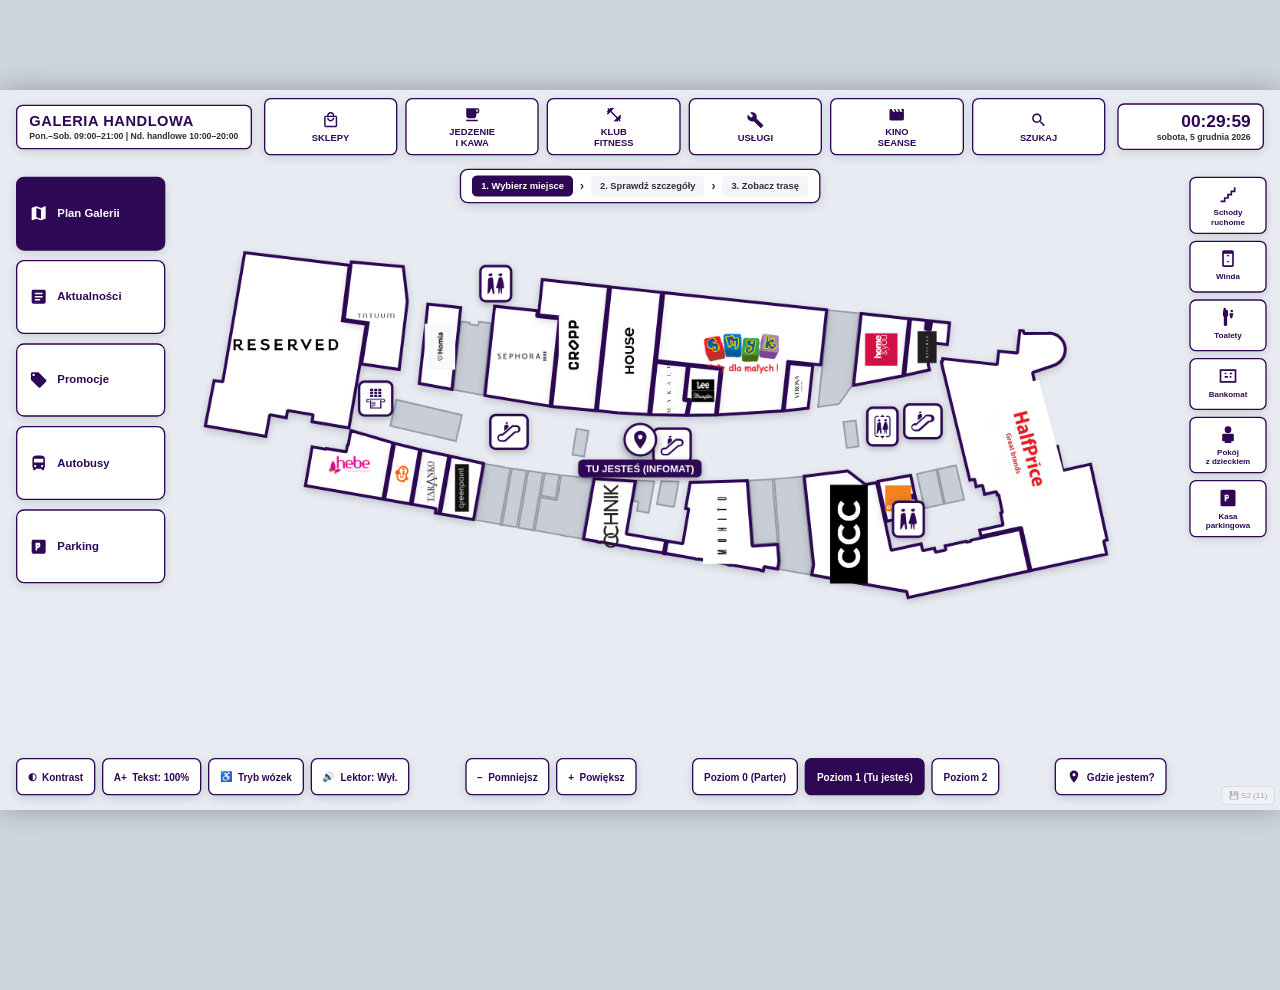
<file: implementacja_B/index-2.html>
<!DOCTYPE html>
<html lang="en">
<head>
  <meta charset="UTF-8">
  <meta name="viewport" content="width=1920, height=1080, initial-scale=1.0, user-scalable=no">
  <title>Infomat Galeria Handlowa — Wersja B (Dostępna / WCAG AAA)</title>
  <link rel="stylesheet" href="css/style.css">
</head>
<body data-interfejs="5" data-uczestnik="P01" data-wersja="B" data-kolejnosc="AB" data-scenariusz="S2">
  <div id="kiosk-app" class="font-normal">

    <!-- PEŁNOEKRANOWY VIEWPORT MAPY (WIDOK 2D Z GÓRY, POWIĘKSZONE BUDYNKI) -->
    <div id="map-viewport" data-aoi="map_container" role="region" aria-label="Interaktywny plan galerii handlowej">
      <div id="map-stage">
        <div id="building-base">
          <div id="corridor-layer" class="corridor-layer"></div>
          <div id="stores-puzzle-grid" class="puzzle-grid" style="display:none;"></div>

          <svg id="stores-svg" class="stores-svg" viewBox="0 0 842 595" preserveAspectRatio="xMidYMid meet" aria-label="Plan lokali na wybranym piętrze">
            <defs>
              <filter id="shadow" x="-20%" y="-20%" width="140%" height="140%">
                <feDropShadow dx="0" dy="2" stdDeviation="2.5" flood-opacity="0.28" />
              </filter>
            </defs>
            <g id="stores-svg-layer"></g>
          </svg>

          <div id="map-amenities-layer" class="amenities-layer"></div>

          <svg id="nav-path-svg" class="nav-overlay" viewBox="0 0 842 595">
            <defs>
              <marker id="arrow" viewBox="0 0 10 10" refX="5" refY="5" markerWidth="6" markerHeight="6" orient="auto-start-reverse">
                <path d="M 0 0 L 10 5 L 0 10 z" fill="#9A0007" />
              </marker>
            </defs>
            <path id="route-line" d="" fill="none" stroke="#9A0007" stroke-width="7" stroke-dasharray="12 8" stroke-linecap="round" />
          </svg>

          <!-- PINEZKA INFOMATU (TYLKO PIĘTRO 1) -->
          <div id="you-are-here-pin" class="infomat-pin" data-aoi="you_are_here_pin">
            <div class="pin-marker" aria-hidden="true">
              <svg viewBox="0 0 24 24"><path fill="#2E0854" d="M12 2C8.13 2 5 5.13 5 9c0 5.25 7 13 7 13s7-7.75 7-13c0-3.87-3.13-7-7-7zm0 9.5c-1.38 0-2.5-1.12-2.5-2.5s1.12-2.5 2.5-2.5 2.5 1.12 2.5 2.5-1.12 2.5-2.5 2.5z"/></svg>
            </div>
            <div class="pin-text">TU JESTEŚ (INFOMAT)</div>
          </div>
        </div>
      </div>
    </div>

    <!-- PASEK POSTĘPU I PRZYCISK WSTECZ NA EKRANIE MAPY -->
    <div id="map-progress-bar" class="map-progress-bar" data-aoi="map_progress_bar" aria-live="polite">
      <button id="btn-map-back" class="back-btn hidden" data-log="wstecz" data-aoi="btn_map_back" data-aoi-std="AOI_wstecz">
        <span class="btn-icon" aria-hidden="true">←</span>
        <span>Wstecz</span>
      </button>
      <div class="progress-steps" id="map-progress-steps">
        <span class="step-pill active" id="step-1">1. Wybierz miejsce</span>
        <span class="step-sep" aria-hidden="true">›</span>
        <span class="step-pill" id="step-2">2. Sprawdź szczegóły</span>
        <span class="step-sep" aria-hidden="true">›</span>
        <span class="step-pill" id="step-3">3. Zobacz trasę</span>
      </div>
    </div>

    <div id="route-blocker-overlay" class="route-blocker hidden" data-aoi="route_interaction_blocker"></div>

    <!-- PŁYWAJĄCY BANER AKTYWNEJ TRASY -->
    <div id="route-floor-banner" class="route-banner hidden" role="status" aria-live="assertive">
      <span class="route-banner-icon" aria-hidden="true">
        <svg viewBox="0 0 24 24"><path fill="currentColor" d="M19 3v4h-4v4h-4v4H7v4H3v2h6v-4h4v-4h4v-4h4V3h-2z"/></svg>
      </span>
      <span id="route-banner-text">Wyznaczanie trasy...</span>
    </div>

    <!-- PŁYWAJĄCE PRZYCISKI PODCZAS AKTYWNEJ TRASY -->
    <div id="route-dismiss-container" class="route-dismiss-box hidden" data-aoi="route_dismiss_box">
      <button id="btn-route-switch-floor" class="route-secondary-btn hidden" data-aoi="btn_route_switch_floor">
        <span>Pokaż kolejne piętro</span>
      </button>
      <button id="btn-route-ok" class="route-ok-btn" data-aoi="btn_route_ok">
        <span class="ok-check" aria-hidden="true">✓</span>
        <span class="ok-label">Zakończ trasę i wróć</span>
      </button>
    </div>

    <!-- PŁYWAJĄCY DYMEK AKCJI SKLEPU (POWIĘKSZONE CELE DOTYKOWE >= 48px) -->
    <div id="store-action-bubble" class="action-bubble-2d hidden" data-aoi="store_actions_bubble" role="dialog" aria-label="Informacje o wybranym lokalu">
      <div class="bubble-header-2d">
        <div id="bubble-store-logo" class="bubble-logo-box-2d">LOGO</div>
        <div class="bubble-title-group-2d">
          <span id="bubble-store-name" class="bubble-title-2d">Nazwa Sklepu</span>
          <span id="bubble-store-cat-floor" class="bubble-subtitle-2d">Poziom 1 • Moda</span>
        </div>
        <button id="btn-close-bubble" class="bubble-close-x" data-aoi="btn_close_bubble" aria-label="Zamknij okno sklepu">
          <span aria-hidden="true">✕</span>
          <span class="close-x-text">Zamknij</span>
        </button>
      </div>

      <div id="bubble-expanded-details" class="bubble-details-panel hidden" data-aoi="bubble_expanded_details">
        <div class="bubble-detail-row">
          <strong>Godziny otwarcia:</strong> <span>09:00 – 21:00</span>
        </div>
        <div class="bubble-detail-row">
          <strong>Telefon:</strong> <span>+48 58 777 00 00</span>
        </div>
        <p id="bubble-store-desc" class="bubble-detail-desc">
          Lokal jest dostępny dla osób na wózkach. Szerokie wejście bez progów.
        </p>
      </div>

      <div class="bubble-buttons-2d">
        <button id="btn-show-route" class="bubble-btn-2d primary" data-aoi="btn_bubble_route">
          <span aria-hidden="true">🧭</span> Pokaż drogę
        </button>
        <button id="btn-show-modal" class="bubble-btn-2d secondary" data-aoi="btn_bubble_info">
          <span aria-hidden="true">ℹ️</span> O sklepie
        </button>
      </div>
      <div class="bubble-arrow-2d"></div>
    </div>

    <!-- GÓRNY PASEK ZAKŁADEK -->
    <header id="top-header" data-aoi="header_bar">
      <div class="header-left floating-card" data-aoi="mall_info">
        <h1 class="mall-title">GALERIA HANDLOWA</h1>
        <p class="mall-hours">Pon.–Sob. 09:00–21:00 | Nd. handlowe 10:00–20:00</p>
      </div>

      <nav class="top-nav" data-aoi="top_navigation" aria-label="Główne kategorie">
        <button class="nav-btn top-square-btn" data-aoi="btn_top_sklepy" data-screen="ekran_sklepy">
          <span class="icon" aria-hidden="true">
            <svg viewBox="0 0 24 24"><path fill="currentColor" d="M19 6h-2c0-2.76-2.24-5-5-5S7 3.24 7 6H5c-1.1 0-2 .9-2 2v12c0 1.1.9 2 2 2h14c1.1 0 2-.9 2-2V8c0-1.1-.9-2-2-2zm-7-3c1.66 0 3 1.34 3 3H9c0-1.66 1.34-3 3-3zm7 17H5V8h14v12zm-7-8c-1.66 0-3-1.34-3-3H7c0 2.76 2.24 5 5 5s5-2.24 5-5h-2c0 1.66-1.34 3-3 3z"/></svg>
          </span>
          <span class="label">SKLEPY</span>
        </button>
        <button class="nav-btn top-square-btn" data-aoi="btn_top_gastro" data-screen="ekran_restauracje">
          <span class="icon" aria-hidden="true">
            <svg viewBox="0 0 24 24"><path fill="currentColor" d="M20 3H4v10c0 2.21 1.79 4 4 4h6c2.21 0 4-1.79 4-4v-3h2c1.1 0 2-.9 2-2V5c0-1.1-.9-2-2-2zm0 5h-2V5h2v3zM4 19h16v2H4z"/></svg>
          </span>
          <span class="label">JEDZENIE<br>I KAWA</span>
        </button>
        <button class="nav-btn top-square-btn" data-aoi="btn_top_fitness" data-screen="ekran_fitness">
          <span class="icon" aria-hidden="true">
            <svg viewBox="0 0 24 24"><path fill="currentColor" d="M20.57 14.86L22 13.43 20.57 12 17 15.57 8.43 7 12 3.43 10.57 2 9.14 3.43 7.71 2 5.57 4.14 4.14 2.71 2.71 4.14l1.43 1.43L2 7.71l1.43 1.43L2 10.57 3.43 12 7 8.43 15.57 17 12 20.57 13.43 22l1.43-1.43L16.29 22l2.14-2.14 1.43 1.43 1.43-1.43-1.43-1.43L22 16.29z"/></svg>
          </span>
          <span class="label">KLUB<br>FITNESS</span>
        </button>
        <button class="nav-btn top-square-btn" data-aoi="btn_top_uslugi" data-screen="ekran_uslugi">
          <span class="icon" aria-hidden="true">
            <svg viewBox="0 0 24 24"><path fill="currentColor" d="M22.7 19l-9.1-9.1c.9-2.3.4-5-1.5-6.9-2-2-5-2.4-7.4-1.3L9 6 6 9 1.6 4.7C.4 7.1.9 10.1 2.9 12.1c1.9 1.9 4.6 2.4 6.9 1.5l9.1 9.1c.4.4 1 .4 1.4 0l2.3-2.3c.5-.4.5-1.1.1-1.4z"/></svg>
          </span>
          <span class="label">USŁUGI</span>
        </button>
        <button class="nav-btn top-square-btn" data-aoi="btn_top_kino" data-screen="ekran_kino">
          <span class="icon" aria-hidden="true">
            <svg viewBox="0 0 24 24"><path fill="currentColor" d="M18 4l2 4h-3l-2-4h-2l2 4h-3l-2-4H8l2 4H7L5 4H4c-1.1 0-1.99.9-1.99 2L2 18c0 1.1.9 2 2 2h16c1.1 0 2-.9 2-2V4h-4z"/></svg>
          </span>
          <span class="label">KINO<br>SEANSE</span>
        </button>
        <button class="nav-btn top-square-btn search-btn" data-aoi="btn_top_szukaj" data-screen="ekran_szukaj">
          <span class="icon" aria-hidden="true">
            <svg viewBox="0 0 24 24"><path fill="currentColor" d="M15.5 14h-.79l-.28-.27C15.41 12.59 16 11.11 16 9.5 16 5.91 13.09 3 9.5 3S3 5.91 3 9.5 5.91 16 9.5 16c1.61 0 3.09-.59 4.23-1.57l.27.28v.79l5 4.99L20.49 19l-4.99-5zm-6 0C7.01 14 5 11.99 5 9.5S7.01 5 9.5 5 14 7.01 14 9.5 11.99 14 9.5 14z"/></svg>
          </span>
          <span class="label">SZUKAJ</span>
        </button>
      </nav>

      <div class="header-right floating-card" data-aoi="clock_widget">
        <div id="live-time" class="time-display">12:00:00</div>
        <div id="live-date" class="date-display">Piątek, 20 listopada 2026</div>
      </div>
    </header>

    <!-- LEWY PASEK ZAKŁADEK -->
    <aside id="side-nav-left" class="side-panel-left" data-aoi="side_navigation" aria-label="Menu boczne">
      <button class="side-btn active" data-log="wstecz" data-aoi="btn_side_plan" data-aoi-std="AOI_wstecz" data-screen="ekran_plan">
        <span class="side-icon" aria-hidden="true">
          <svg viewBox="0 0 24 24"><path fill="currentColor" d="M20.5 3l-.16.03L15 5.1 9 3 3.36 4.9c-.21.07-.36.25-.36.48V20.5c0 .28.22.5.5.5l.16-.03L9 18.9l6 2.1 5.64-1.9c.21-.07.36-.25.36-.48V3.5c0-.28-.22-.5-.5-.5zM15 19l-6-2.11V5l6 2.11V19z"/></svg>
        </span>
        <span class="side-title">Plan Galerii</span>
      </button>
      <button class="side-btn" data-aoi="btn_side_aktualnosci" data-screen="ekran_aktualnosci">
        <span class="side-icon" aria-hidden="true">
          <svg viewBox="0 0 24 24"><path fill="currentColor" d="M19 3H5c-1.1 0-2 .9-2 2v14c0 1.1.9 2 2 2h14c1.1 0 2-.9 2-2V5c0-1.1-.9-2-2-2zm-5 14H7v-2h7v2zm3-4H7v-2h10v2zm0-4H7V7h10v2z"/></svg>
        </span>
        <span class="side-title">Aktualności</span>
      </button>
      <button class="side-btn" data-aoi="btn_side_promocje" data-screen="ekran_promocje">
        <span class="side-icon" aria-hidden="true">
          <svg viewBox="0 0 24 24"><path fill="currentColor" d="M21.41 11.58l-9-9C12.05 2.22 11.55 2 11 2H4c-1.1 0-2 .9-2 2v7c0 .55.22 1.05.59 1.42l9 9c.36.36.86.58 1.41.58.55 0 1.05-.22 1.41-.59l7-7c.37-.36.59-.86.59-1.41 0-.55-.23-1.06-.59-1.42zM5.5 7C4.67 7 4 6.33 4 5.5S4.67 4 5.5 4 7 4.67 7 5.5 6.33 7 5.5 7z"/></svg>
        </span>
        <span class="side-title">Promocje</span>
      </button>
      <button class="side-btn" data-aoi="btn_side_komunikacja" data-screen="ekran_komunikacja">
        <span class="side-icon" aria-hidden="true">
          <svg viewBox="0 0 24 24"><path fill="currentColor" d="M4 16c0 .88.39 1.67 1 2.22V20c0 .55.45 1 1 1h1c.55 0 1-.45 1-1v-1h8v1c0 .55.45 1 1 1h1c.55 0 1-.45 1-1v-1.78c.61-.55 1-1.34 1-2.22V6c0-3.5-3.58-4-8-4s-8 .5-8 4v10zm3.5 1c-.83 0-1.5-.67-1.5-1.5S6.67 14 7.5 14s1.5.67 1.5 1.5S8.33 17 7.5 17zm9 0c-.83 0-1.5-.67-1.5-1.5s.67-1.5 1.5-1.5 1.5.67 1.5 1.5-.67 1.5-1.5 1.5zm1.5-6H6V6h12v5z"/></svg>
        </span>
        <span class="side-title">Autobusy</span>
      </button>
      <button class="side-btn" data-aoi="btn_side_parking" data-screen="ekran_parking">
        <span class="side-icon" aria-hidden="true">
          <svg viewBox="0 0 24 24"><path fill="currentColor" d="M19 3H5c-1.1 0-2 .9-2 2v14c0 1.1.9 2 2 2h14c1.1 0 2-.9 2-2V5c0-1.1-.9-2-2-2zm-6 9.5c0 .83-.67 1.5-1.5 1.5H10v3H8V7h4.5c.83 0 1.5.67 1.5 1.5v4zm-3-1h1.5c.28 0 .5-.22.5-.5s-.22-.5-.5-.5H10v1z"/></svg>
        </span>
        <span class="side-title">Parking</span>
      </button>
    </aside>

    <!-- PRAWY PANEL SYMBOLI (LEGENDA Z DUŻYMI PRZYCISKAMI I PODPISAMI) -->
    <aside id="side-symbols-right" class="side-symbols" data-aoi="symbols_legend" aria-label="Legenda symboli na mapie">
      <button type="button" class="symbol-card" data-aoi="sym_stairs" data-facility="escalator" aria-label="Podświetl schody ruchome">
        <div class="symbol-icon" aria-hidden="true">
          <svg viewBox="0 0 24 24"><path fill="currentColor" d="M19 3v4h-4v4h-4v4H7v4H3v2h6v-4h4v-4h4v-4h4V3h-2z"/></svg>
        </div>
        <span class="symbol-label">Schody<br>ruchome</span>
      </button>
      <button type="button" class="symbol-card" data-aoi="sym_elevator" data-facility="elevators" aria-label="Podświetl windę">
        <div class="symbol-icon" aria-hidden="true">
          <svg viewBox="0 0 24 24"><path fill="currentColor" d="M7 2h10c1.1 0 2 .9 2 2v16c0 1.1-.9 2-2 2H7c-1.1 0-2-.9-2-2V4c0-1.1.9-2 2-2zm0 4v14h10V6H7zm3 3l2-2 2 2h-4zm4 6l-2 2-2-2h4z"/></svg>
        </div>
        <span class="symbol-label">Winda</span>
      </button>
      <button type="button" class="symbol-card" data-aoi="sym_wc" data-facility="toilet" aria-label="Podświetl toalety">
        <div class="symbol-icon" aria-hidden="true">
          <svg viewBox="0 0 24 24"><path fill="currentColor" d="M9 22H7V11c-.55 0-1-.45-1-1V5c0-1.1.9-2 2-2h2c1.1 0 2 .9 2 2v5c0 .55-.45 1-1 1v11zm9 0h-2V13h-1l-1.5-6h5l-1.5 6h-1v9zm-1.5-16a1.5 1.5 0 1 0 0-3 1.5 1.5 0 0 0 0 3zM8 3.5A1.5 1.5 0 1 1 8 .5a1.5 1.5 0 0 1 0 3z"/></svg>
        </div>
        <span class="symbol-label">Toalety</span>
      </button>
      <button type="button" class="symbol-card" data-aoi="sym_atm" data-facility="atm" aria-label="Podświetl bankomat">
        <div class="symbol-icon" aria-hidden="true">
          <svg viewBox="0 0 24 24"><path fill="currentColor" d="M2 4v16h20V4H2zm18 14H4V6h16v12zm-3-8h-3V8h3v2zm-5 4H8v-2h4v2zm-2-4H8V8h2v2zm6 4h-2v-2h2v2z"/></svg>
        </div>
        <span class="symbol-label">Bankomat</span>
      </button>
      <button type="button" class="symbol-card" data-aoi="sym_baby" data-facility="mother-child-room" aria-label="Podświetl pokój dla rodzica z dzieckiem">
        <div class="symbol-icon" aria-hidden="true">
          <svg viewBox="0 0 24 24"><path fill="currentColor" d="M12 2a4 4 0 1 0 0 8 4 4 0 0 0 0-8zm-5.5 9c-.8 0-1.5.7-1.5 1.5v6c0 .8.7 1.5 1.5 1.5H8v2h8v-2h1.5c.8 0 1.5-.7 1.5-1.5v-6c0-.8-.7-1.5-1.5-1.5h-11z"/></svg>
        </div>
        <span class="symbol-label">Pokój<br>z dzieckiem</span>
      </button>
      <button type="button" class="symbol-card" data-aoi="sym_parking_pay" data-facility="parking-pay" aria-label="Podświetl automat parkingowy">
        <div class="symbol-icon" aria-hidden="true">
          <svg viewBox="0 0 24 24"><path fill="currentColor" d="M19 2H5c-1.1 0-2 .9-2 2v16c0 1.1.9 2 2 2h14c1.1 0 2-.9 2-2V4c0-1.1-.9-2-2-2zm-6 9.5c0 .8-.7 1.5-1.5 1.5H10v3H8V8h3.5c.8 0 1.5.7 1.5 1.5v2zM10 11h1.5c.3 0 .5-.2.5-.5s-.2-.5-.5-.5H10v1z"/></svg>
        </div>
        <span class="symbol-label">Kasa<br>parkingowa</span>
      </button>
    </aside>

    <!-- DOLNY PASEK: DOSTĘPNOŚĆ (LEWA) + ZOOM I PIĘTRA (PRAWA) -->
    <footer id="bottom-controls" data-aoi="floor_controls">
      <!-- PASEK DOSTĘPNOŚCI (OPCJE UNIWERSALNE) -->
      <div class="accessibility-bar" data-log="pasek_dostepnosci" data-aoi="AOI_dostepnosc" data-aoi-std="AOI_dostepnosc" role="toolbar" aria-label="Ułatwienia dostępu">
        <button id="btn-toggle-contrast" class="a11y-btn" data-aoi="btn_a11y_contrast" aria-pressed="false">
          <span class="a11y-icon" aria-hidden="true">◐</span>
          <span>Kontrast</span>
        </button>
        <button id="btn-toggle-fontsize" class="a11y-btn" data-aoi="btn_a11y_fontsize">
          <span class="a11y-icon" aria-hidden="true">A+</span>
          <span id="fontsize-label">Tekst: 100%</span>
        </button>
        <button id="btn-toggle-wheelchair" class="a11y-btn" data-aoi="btn_a11y_wheelchair" aria-pressed="false">
          <span class="a11y-icon" aria-hidden="true">♿</span>
          <span>Tryb wózek</span>
        </button>
        <button id="btn-toggle-voice" class="a11y-btn" data-aoi="btn_a11y_voice" aria-pressed="false">
          <span class="a11y-icon" aria-hidden="true">🔊</span>
          <span>Lektor: Wył.</span>
        </button>
      </div>

      <!-- STEROWANIE POWIĘKSZENIEM MAPY (WCAG 2.5.1) -->
      <div class="map-zoom-group" data-aoi="map_zoom_controls" role="group" aria-label="Powiększenie mapy">
        <button id="btn-zoom-out" class="zoom-btn" data-aoi="btn_zoom_out" aria-label="Pomniejsz mapę">
          <span aria-hidden="true">−</span> Pomniejsz
        </button>
        <button id="btn-zoom-in" class="zoom-btn" data-aoi="btn_zoom_in" aria-label="Powiększ mapę">
          <span aria-hidden="true">+</span> Powiększ
        </button>
      </div>

      <!-- WYBÓR PIĘTER Z PEŁNYMI PODPISAMI -->
      <div class="floor-group" role="group" aria-label="Wybór piętra">
        <button class="floor-btn" data-floor="0" data-aoi="btn_floor_0">Poziom 0 (Parter)</button>
        <button class="floor-btn active" data-floor="1" data-aoi="btn_floor_1">Poziom 1 (Tu jesteś)</button>
        <button class="floor-btn" data-floor="2" data-aoi="btn_floor_2">Poziom 2</button>
      </div>

      <button id="btn-where-am-i" class="where-btn" data-aoi="btn_where_am_i">
        <span class="where-icon" aria-hidden="true">
          <svg viewBox="0 0 24 24"><path fill="currentColor" d="M12 2C8.13 2 5 5.13 5 9c0 5.25 7 13 7 13s7-7.75 7-13c0-3.87-3.13-7-7-7zm0 9.5c-1.38 0-2.5-1.12-2.5-2.5s1.12-2.5 2.5-2.5 2.5 1.12 2.5 2.5-1.12 2.5-2.5 2.5z"/></svg>
        </span>
        <span>Gdzie jestem?</span>
      </button>
    </footer>

    <!-- PASEK NAPISÓW DLA LEKTORA (KOMUNIKATY GŁOSOWE Z NAPISAMI) -->
    <div id="voice-caption-bar" class="voice-caption-bar hidden" role="status" aria-live="polite" data-aoi="voice_caption_bar">
      <span class="caption-badge">NAPISY</span>
      <span id="voice-caption-text">Witamy w infomacie Galerii Handlowej.</span>
    </div>

    <!-- ========================================================
         OKNO MODUŁOWE DLA WSZYSTKICH ZAKŁADEK
         ======================================================== -->
    <div id="module-screen-window" class="module-window hidden" data-aoi="module_screen_window" role="dialog" aria-modal="false">
      <header class="module-header">
        <div class="module-header-left">
          <button id="btn-module-back" class="back-btn" data-log="wstecz" data-aoi="btn_module_back" data-aoi-std="AOI_wstecz">
            <span class="btn-icon" aria-hidden="true">←</span>
            <span>Wstecz</span>
          </button>
          <div class="module-title-block">
            <div id="module-breadcrumb" class="module-breadcrumb">Krok 1 z 2: Plan Galerii › Sklepy</div>
            <h2 id="module-screen-title" class="module-title">Tytuł Zakładki</h2>
          </div>
        </div>

        <button id="btn-close-screen-window" class="screen-close-red-x" data-log="wstecz" data-aoi="btn_close_screen_window" data-aoi-std="AOI_wstecz">
          <span aria-hidden="true">✕</span>
          <span>Zamknij</span>
        </button>
      </header>

      <div id="module-screen-body" class="module-body">
        <!-- 1. Widok: SKLEPY -->
        <div id="view-ekran_sklepy" class="tab-view-content hidden full-screen-view">
          <div class="stores-directory-container" data-aoi="stores_directory_container">
            <div class="stores-categories-col">
              <h3 class="side-category-title">KATEGORIE</h3>
              <div class="categories-list-scroll custom-scrollbar" id="stores-categories-list" data-aoi="stores_categories_list"></div>
            </div>
            <div class="stores-cards-col">
              <div class="stores-cards-header">
                <span class="category-active-label" id="stores-active-cat-label">Wszystkie sklepy</span>
                <span class="stores-count-info" id="stores-count-info">Dotknij sklep, aby zobaczyć go na mapie</span>
              </div>
              <div class="stores-cards-grid custom-scrollbar" id="stores-catalog-grid" data-aoi="stores_catalog_grid"></div>
            </div>
          </div>
        </div>

        <!-- 2. Widok: RESTAURACJE I KAWIARNIE -->
        <div id="view-ekran_restauracje" class="tab-view-content hidden full-screen-view">
          <div class="grid-4x3-container custom-scrollbar" id="restaurants-grid" data-aoi="restaurants_grid"></div>
        </div>

        <!-- 3. Widok: KLUB FITNESS (PROSTY JĘZYK) -->
        <div id="view-ekran_fitness" class="tab-view-content hidden full-screen-view">
          <div class="fitness-layout-container" data-aoi="fitness_layout_container">
            <div class="fitness-col-left">
              <div class="fitness-card brand-card">
                <div class="fitness-logo-wrapper">
                  <div class="fitness-logo-box">CityFit</div>
                  <span class="fitness-floor-tag">Poziom 2</span>
                </div>
                <div class="fitness-meta-list">
                  <div class="fitness-meta-item">
                    <span class="meta-icon" aria-hidden="true">⏰</span>
                    <div>
                      <strong>Godziny otwarcia:</strong>
                      <p>Czynne całą dobę (24/7), także w niedziele i święta.</p>
                    </div>
                  </div>
                  <div class="fitness-meta-item">
                    <span class="meta-icon" aria-hidden="true">📞</span>
                    <div>
                      <strong>Telefon do recepcji:</strong>
                      <p>+48 58 881 22 00</p>
                    </div>
                  </div>
                  <div class="fitness-meta-item">
                    <span class="meta-icon" aria-hidden="true">✉️</span>
                    <div>
                      <strong>E-mail:</strong>
                      <p>kontakt.metropolia@cityfit.pl</p>
                    </div>
                  </div>
                  <div class="fitness-meta-item">
                    <span class="meta-icon" aria-hidden="true">📍</span>
                    <div>
                      <strong>Gdzie nas znajdziesz:</strong>
                      <p>Poziom 2, obok strefy jedzenia i kina Cinema City.</p>
                    </div>
                  </div>
                </div>
                <button class="kiosk-action-btn locate-store-btn" data-store-id="s2_cityfit" data-aoi="btn_locate_cityfit">
                  📍 Pokaż CityFit na mapie
                </button>
              </div>
            </div>

            <div class="fitness-col-right custom-scrollbar">
              <div class="fitness-card info-card">
                <h3 class="fitness-sec-title">O klubie CityFit</h3>
                <p class="fitness-lead-desc">CityFit to duża, samoobsługowa siłownia dla początkujących i zaawansowanych. Możesz tu ćwiczyć o każdej porze dnia i nocy.</p>

                <h4 class="fitness-sub-title">Strefy do ćwiczeń</h4>
                <div class="fitness-zones-grid">
                  <div class="fitness-zone-box">
                    <strong>1. Strefa Cardio</strong>
                    <p>Bieżnie, rowerki, orbitreki i wioślarze z ekranami dotykowymi.</p>
                  </div>
                  <div class="fitness-zone-box">
                    <strong>2. Maszyny siłowe</strong>
                    <p>Proste w obsłudze maszyny z łatwą zmianą obciążenia.</p>
                  </div>
                  <div class="fitness-zone-box">
                    <strong>3. Wolne ciężary</strong>
                    <p>Hantle do 50 kg, ławki do ćwiczeń i strefa podnoszenia ciężarów.</p>
                  </div>
                  <div class="fitness-zone-box">
                    <strong>4. Rozciąganie i rozgrzewka</strong>
                    <p>Maty, piłki, taśmy TRX oraz dużo miejsca na spokojną rozgrzewkę.</p>
                  </div>
                </div>

                <h4 class="fitness-sub-title">Najważniejsze zasady</h4>
                <ul class="fitness-rules-bullets">
                  <li><strong>Wygodne wejście:</strong> Wchodzisz z aplikacją w telefonie (kod QR).</li>
                  <li><strong>Bez długich umów:</strong> Możesz kupić wejście na 1 dzień lub karnet miesięczny.</li>
                  <li><strong>Darmowa woda:</strong> Na miejscu są bezpłatne punkty z filtrowaną wodą.</li>
                  <li><strong>Darmowy parking:</strong> Klienci klubu parkują za darmo do 3 godzin.</li>
                </ul>
              </div>
            </div>
          </div>
        </div>

        <!-- 4. Widok: USŁUGI -->
        <div id="view-ekran_uslugi" class="tab-view-content hidden full-screen-view">
          <div class="grid-4x3-container custom-scrollbar" id="services-grid" data-aoi="services_grid"></div>
        </div>

        <!-- 5. Widok: REPERTUAR KINA (WERSJA DOSTĘPNA B - FILTR PO PIERWSZEJ LITERZE) -->
        <div id="view-ekran_kino" class="tab-view-content hidden full-screen-view">
          <div class="cinema-repertoire-wrapper custom-scrollbar" data-aoi="cinema_repertoire_wrapper">
            <div class="cinema-header-bar">
              <div>
                <div class="cinema-brand">Cinema City — Poziom 2</div>
                <div class="cinema-date-tag">Wybierz pierwszą literę tytułu, aby przefiltrować seanse</div>
              </div>
              <button class="kiosk-action-btn locate-cinema-btn" data-store-id="s2_cinema" data-aoi="btn_locate_cinema">
                📍 Pokaż kino na mapie
              </button>
            </div>
          
            <!-- Pasek dużych przycisków dotykowych z pierwszymi literami tytułów -->
            <div class="cinema-alpha-filter" id="cinema-alpha-filter" data-aoi="cinema_alpha_filter"></div>
          
            <!-- Lista kart filmowych -->
            <div class="cinema-movies-list" id="cinema-repertoire-body" data-aoi="cinema_movies_list"></div>
          </div>
        </div>

        <!-- 6. Widok: SZUKAJ -->
        <div id="view-ekran_szukaj" class="tab-view-content hidden full-screen-view">
          <div class="search-module-container" data-aoi="search_module_container">
            <div class="search-left-col">
              <div class="search-input-box">
                <span class="search-icon-symbol" aria-hidden="true">🔍</span>
                <input type="text" id="virtual-search-input" class="virtual-input" placeholder="Wpisz nazwę sklepu za pomocą klawiatury poniżej..." readonly data-aoi="virtual_search_input" aria-label="Wpisana nazwa sklepu" />
                <button id="btn-clear-search" class="clear-search-btn" data-aoi="btn_clear_search">✕ Wyczyść</button>
              </div>

              <div class="onscreen-keyboard-wrapper" id="onscreen-keyboard" data-aoi="onscreen_keyboard"></div>
            </div>

            <div class="search-right-col">
              <div class="search-results-header">
                <h3 class="results-header-title">WYNIKI</h3>
                <span class="results-count-badge" id="search-results-count">0 lokali</span>
              </div>
              <div class="search-results-list custom-scrollbar" id="search-results-list" data-aoi="search_results_list"></div>
            </div>
          </div>
        </div>

        <!-- 7. Widok: AKTUALNOŚCI -->
        <div id="view-ekran_aktualnosci" class="tab-view-content hidden full-screen-view">
          <div class="cards-scroll-container custom-scrollbar" id="news-cards-container" data-aoi="news_cards_scroll"></div>
        </div>

        <!-- 8. Widok: PROMOCJE -->
        <div id="view-ekran_promocje" class="tab-view-content hidden full-screen-view">
          <div class="cards-scroll-container custom-scrollbar" id="promo-cards-container" data-aoi="promo_cards_scroll"></div>
        </div>

        <!-- 9. Widok: KOMUNIKACJA (WERSJA DOSTĘPNA B - AKTUALNA GODZINA + ROZKŁAD DLA PRZYSTANKU) -->
        <div id="view-ekran_komunikacja" class="tab-view-content hidden full-screen-view">
          <div class="transit-container" data-aoi="transit_container">
            <!-- Lewa kolumna: Przystanek oraz Linie -->
            <div class="transit-col-left">
              <div class="transit-box stops-box">
                <h3 class="transit-box-title">1. WYBIERZ PRZYSTANEK</h3>
                <div class="transit-stops-list custom-scrollbar" id="transit-stops-list" data-aoi="transit_stops_list"></div>
              </div>
            
              <div class="transit-box lines-box">
                <h3 class="transit-box-title">2. LINIE NA TYM PRZYSTANKU</h3>
                <div class="transit-lines-list custom-scrollbar" id="transit-lines-list" data-aoi="transit_lines_list"></div>
              </div>
            </div>
          
            <!-- Prawa kolumna: Przełącznik trybu + inteligentny rozkład -->
            <div class="transit-col-right">
              <div class="transit-mode-bar" data-aoi="transit_mode_bar">
                <button type="button" class="transit-mode-btn active" id="btn-mode-stop-departures" data-aoi="btn_transit_mode_stop">
                  ⏱ Najbliższe odjazdy z przystanku
                </button>
                <button type="button" class="transit-mode-btn" id="btn-mode-line-schedule" data-aoi="btn_transit_mode_line">
                  📋 Rozkład wybranej linii
                </button>
              </div>
            
              <!-- Nagłówek kontekstowy -->
              <div class="transit-selected-header" id="transit-selected-header" data-aoi="transit_selected_header">
                <div class="transit-line-badge" id="selected-line-badge">115</div>
                <div class="transit-selected-info">
                  <div class="transit-sel-stop" id="selected-stop-name">Przystanek: Galeria Handlowa 01</div>
                  <div class="transit-sel-dest" id="selected-dest-name">Kierunek: Dworzec Główny PKP</div>
                </div>
                <div class="transit-live-clock-pill" id="transit-now-pill">Teraz: 13:18</div>
              </div>
            
              <!-- Kontener 1: Najbliższe odjazdy wszystkich linii z danego przystanku -->
              <div class="transit-stop-board custom-scrollbar" id="transit-stop-board" data-aoi="transit_stop_board"></div>
            
              <!-- Kontener 2: Godzinowy rozkład konkretnej linii z podświetleniem aktualnej godziny -->
              <div class="transit-schedule-wrapper custom-scrollbar hidden" id="transit-line-schedule-wrapper" data-aoi="transit_schedule_table">
                <table class="schedule-table">
                  <thead>
                    <tr>
                      <th class="th-hour">Godzina</th>
                      <th class="th-minutes">Minuty odjazdu (wyróżniono najbliższy kurs)</th>
                    </tr>
                  </thead>
                  <tbody id="transit-schedule-body"></tbody>
                </table>
              </div>
            </div>
          </div>
        </div>

        <!-- 10. Widok: PARKING (PROSTY JĘZYK + OPŁATA Z PODSUMOWANIEM I ANULOWANIEM) -->
        <div id="view-ekran_parking" class="tab-view-content hidden full-screen-view">
          <div class="parking-container" data-aoi="parking_container">
            <div class="parking-col-left">
              <div class="parking-card pricing-card">
                <div class="parking-header-row">
                  <h3 class="parking-card-title">ILE KOSZTUJE PARKING?</h3>
                  <button id="btn-open-parking-pay" class="kiosk-action-btn" data-aoi="btn_open_parking_pay">
                    💳 Opłać bilet parkingowy
                  </button>
                </div>
                <table class="pricing-table">
                  <tbody>
                    <tr><td>Pierwsza godzina:</td><td class="price-val free">0 zł (Za darmo)</td></tr>
                    <tr><td>Druga godzina:</td><td class="price-val">4,00 zł</td></tr>
                    <tr><td>Trzecia godzina:</td><td class="price-val">5,00 zł</td></tr>
                    <tr><td>Każda kolejna godzina:</td><td class="price-val">6,00 zł</td></tr>
                    <tr><td>Z biletem do kina Cinema City:</td><td class="price-val promo">+2 godziny za darmo</td></tr>
                    <tr><td>Dla klientów klubu CityFit:</td><td class="price-val promo">3 godziny za darmo</td></tr>
                  </tbody>
                </table>
              </div>
              <div class="parking-card notices-card">
                <h3 class="parking-card-title">WAŻNE ZASADY</h3>
                <ul class="parking-notices-list">
                  <li><strong>Wyjazd po opłacie:</strong> Masz <strong>15 minut</strong>, aby wyjechać z parkingu.</li>
                  <li><strong>Maksymalna cena za dzień:</strong> Zapłacisz najwyżej <strong>60,00 zł</strong> za dobę.</li>
                  <li><strong>Zgubiony bilet:</strong> Opłata za zgubienie wynosi <strong>50,00 zł</strong> plus czas postoju.</li>
                  <li><strong>Jak zapłacić:</strong> Kartą, telefonem (BLIK) lub gotówką w kasie parkingowej.</li>
                </ul>
              </div>
            </div>

            <div class="parking-col-right">
              <div class="parking-card rules-card">
                <h3 class="parking-card-title">REGULAMIN W SKRÓCIE</h3>
                <div class="rules-scroll-area custom-scrollbar" data-aoi="parking_rules_scroll">
                  <h4>1. Kiedy parking jest czynny?</h4>
                  <p>Parking jest otwarty całą dobę, przez 7 dni w tygodniu. Parking nie jest strzeżony.</p>
                  <h4>2. Bezpieczna jazda</h4>
                  <p>Jedź powoli — maksymalnie 10 km/h. Zwracaj uwagę na pieszych i znaki.</p>
                  <p>Nie parkuj na drogach pożarowych ani na miejscach dla osób z niepełnosprawnościami bez uprawnień.</p>
                  <h4>3. Rzeczy w samochodzie</h4>
                  <p>Nie zostawiaj cennych rzeczy na widoku. Galeria nie odpowiada za rzeczy zostawione w aucie.</p>
                </div>
              </div>
            </div>
          </div>
        </div>
      </div>
    </div>

    <!-- MODAL: PODSUMOWANIE TRASY PRZED URUCHOMIENIEM (WCAG 3.3.4 / WYBÓR WINDY) -->
    <div id="route-summary-modal" class="modal-backdrop hidden" data-aoi="modal_route_summary" role="dialog" aria-modal="true" aria-labelledby="route-summary-title">
      <div class="modal-window">
        <header class="modal-header">
          <div>
            <div class="modal-step-tag">Krok 2 z 3 • Potwierdź trasę</div>
            <h2 id="route-summary-title">Podsumowanie trasy</h2>
          </div>
          <button id="btn-close-route-summary" class="modal-close-btn" data-log="wstecz" data-aoi="btn_close_route_summary" data-aoi-std="AOI_wstecz">✕ Anuluj</button>
        </header>
        <div class="summary-details-box">
          <div class="summary-row"><span>Punkt startowy:</span> <strong>Tu jesteś (Infomat, Poziom 1)</strong></div>
          <div class="summary-row"><span>Cel podróży:</span> <strong id="summary-dest-name">—</strong></div>
          <div class="summary-row"><span>Piętro docelowe:</span> <strong id="summary-dest-floor">—</strong></div>
          <div class="summary-row"><span>Szacowany czas dojścia:</span> <strong id="summary-walk-time">ok. 2 min</strong></div>
        </div>
        <div id="route-mode-selector" class="route-mode-selector hidden">
          <p class="route-mode-label">Wybierz sposób zmiany piętra:</p>
          <div class="route-mode-buttons">
            <button type="button" id="btn-mode-escalator" class="mode-choice-btn active" data-aoi="btn_mode_escalator">
              🪜 Schody ruchome
            </button>
            <button type="button" id="btn-mode-elevator" class="mode-choice-btn" data-aoi="btn_mode_elevator">
              ♿ Winda (bez barier)
            </button>
          </div>
        </div>
        <footer class="modal-actions">
          <button id="btn-cancel-route-summary" class="kiosk-action-btn secondary" data-log="wstecz" data-aoi="btn_cancel_route_summary" data-aoi-std="AOI_wstecz">✕ Anuluj</button>
          <button id="btn-confirm-route-summary" class="kiosk-action-btn" data-log="potwierdz_trase" data-aoi="btn_confirm_route_summary" data-aoi-std="AOI_cel">✓ Pokaż trasę na mapie</button>
        </footer>
      </div>
    </div>

    <!-- MODAL: OPŁATA ZA PARKING (PODSUMOWANIE PRZED PŁATNOŚCIĄ I ANULOWANIE) -->
    <div id="parking-pay-modal" class="modal-backdrop hidden" data-aoi="modal_parking_pay" role="dialog" aria-modal="true" aria-labelledby="parking-pay-title">
      <div class="modal-window">
        <header class="modal-header">
          <div>
            <div id="parking-pay-step-label" class="modal-step-tag">Krok 1 z 3 • Wybierz czas postoju</div>
            <h2 id="parking-pay-title">Opłata za bilet parkingowy</h2>
          </div>
          <button id="btn-close-parking-pay" class="modal-close-btn" data-aoi="btn_close_parking_pay">✕ Anuluj</button>
        </header>

        <!-- Krok 1: Wybór czasu postoju -->
        <div id="parking-step-1" class="parking-pay-step">
          <p class="plain-lead">Wybierz swój bilet (czas postoju na parkingu):</p>
          <div class="parking-tariff-grid">
            <button type="button" class="tariff-btn active" data-hours="2" data-price="4,00 zł" data-aoi="btn_tariff_2h">
              <strong>Do 2 godzin</strong><span>4,00 zł</span>
            </button>
            <button type="button" class="tariff-btn" data-hours="3" data-price="9,00 zł" data-aoi="btn_tariff_3h">
              <strong>Do 3 godzin</strong><span>9,00 zł</span>
            </button>
            <button type="button" class="tariff-btn" data-hours="4" data-price="15,00 zł" data-aoi="btn_tariff_4h">
              <strong>Do 4 godzin</strong><span>15,00 zł</span>
            </button>
          </div>
          <footer class="modal-actions">
            <button id="btn-parking-cancel-1" class="kiosk-action-btn secondary" data-aoi="btn_parking_cancel_1">✕ Anuluj</button>
            <button id="btn-parking-next-2" class="kiosk-action-btn" data-aoi="btn_parking_next_2">Dalej: Podsumowanie →</button>
          </footer>
        </div>

        <!-- Krok 2: PODSUMOWANIE PRZED PŁATNOŚCIĄ -->
        <div id="parking-step-2" class="parking-pay-step hidden">
          <p class="plain-lead">Sprawdź dane przed zapłatą. Możesz wrócić lub anulować.</p>
          <div class="summary-details-box">
            <div class="summary-row"><span>Usługa:</span> <strong>Opłata za parking podziemny</strong></div>
            <div class="summary-row"><span>Wybrany czas postoju:</span> <strong id="pay-summary-hours">Do 2 godzin</strong></div>
            <div class="summary-row"><span>Czas na wyjazd po opłacie:</span> <strong>15 minut</strong></div>
            <div class="summary-row total-row"><span>Kwota do zapłaty:</span> <strong id="pay-summary-price">4,00 zł</strong></div>
          </div>
          <footer class="modal-actions">
            <button id="btn-parking-back-1" class="kiosk-action-btn secondary" data-log="wstecz" data-aoi="btn_parking_back_1" data-aoi-std="AOI_wstecz">← Wstecz</button>
            <button id="btn-parking-cancel-2" class="kiosk-action-btn danger-outline" data-aoi="btn_parking_cancel_2">✕ Anuluj płatność</button>
            <button id="btn-parking-confirm-pay" class="kiosk-action-btn" data-log="potwierdz_oplate_parking" data-aoi="btn_parking_confirm_pay" data-aoi-std="AOI_cel">✓ Potwierdź i zapłać</button>
          </footer>
        </div>

        <!-- Krok 3: Potwierdzenie -->
        <div id="parking-step-3" class="parking-pay-step hidden">
          <div class="pay-success-box">
            <div class="success-icon" aria-hidden="true">✓</div>
            <h3>Płatność zakończona!</h3>
            <p>Twój bilet został opłacony. Masz <strong>15 minut</strong> na wyjazd z parkingu.</p>
          </div>
          <footer class="modal-actions">
            <button id="btn-parking-done" class="kiosk-action-btn" data-aoi="btn_parking_done">✓ Zamknij i wróć</button>
          </footer>
        </div>
      </div>
    </div>

    <!-- MODAL: OSTRZEŻENIE PRZED UPŁYWEM LIMITU CZASU (WCAG 2.2.1) -->
    <div id="timeout-warning-modal" class="modal-backdrop hidden" data-aoi="modal_timeout_warning" role="alertdialog" aria-modal="true" aria-labelledby="timeout-title">
      <div class="modal-window timeout-window" data-log="komunikat_limit_czasu" data-aoi="AOI_blad" data-aoi-std="AOI_blad">
        <header class="modal-header">
          <h2 id="timeout-title">⏱️ Czy nadal korzystasz z infomatu?</h2>
        </header>
        <p class="plain-lead">
          Ekran wróci na stronę startową za <strong id="timeout-countdown">20</strong> sekund, aby przygotować infomat dla kolejnej osoby.
        </p>
        <div class="timeout-progress-track">
          <div id="timeout-progress-fill" class="timeout-progress-fill"></div>
        </div>
        <footer class="modal-actions">
          <button id="btn-timeout-reset" class="kiosk-action-btn secondary" data-aoi="btn_timeout_reset">Zakończ teraz</button>
          <button id="btn-timeout-extend" class="kiosk-action-btn" data-aoi="btn_timeout_extend">✓ Przedłuż czas (+60 s)</button>
        </footer>
      </div>
    </div>

    <!-- MODAL ARTYKUŁU / PROMOCJI -->
    <div id="news-promo-modal" class="modal-backdrop hidden" data-aoi="modal_news_promo_details" role="dialog" aria-modal="true">
      <div class="modal-window news-modal-window">
        <header class="modal-header">
          <div class="modal-header-titles">
            <span id="news-modal-date" class="news-modal-date">05.11.2026</span>
            <h2 id="news-modal-title">Tytuł</h2>
          </div>
          <button id="btn-close-news-modal" class="modal-close-btn" data-log="wstecz" data-aoi="btn_close_news_modal" data-aoi-std="AOI_wstecz">✕ Zamknij</button>
        </header>
        <div class="modal-body news-modal-body">
          <div class="news-modal-image-col">
            <div id="news-modal-img" class="news-modal-img-box">
              <span id="news-modal-badge" class="news-modal-badge">PROMOCJA</span>
            </div>
          </div>
          <div class="news-modal-content-col custom-scrollbar">
            <p id="news-modal-text" class="news-modal-text">Treść...</p>
          </div>
        </div>
        <footer class="modal-actions">
          <button id="btn-close-news-modal-bottom" class="kiosk-action-btn" data-log="wstecz" data-aoi="btn_modal_news_close" data-aoi-std="AOI_wstecz">← Wróć do listy</button>
        </footer>
      </div>
    </div>

    <!-- MINIMALISTYCZNY PRZYCISK BADACZA (LUB SKRÓT CTRL + SHIFT + Y) -->
    <div id="researcher-dock" data-log-ignore="true" style="position:fixed; bottom:8px; right:8px; z-index:9999; opacity:0.35;">
      <button id="btn-export-events" data-log-ignore="true" title="Zakończ scenariusz i pobierz CSV (Ctrl+Shift+S)" style="padding:6px 10px; font-size:12px; border-radius:6px; border:1px solid #999; background:#fff; color:#222; cursor:pointer;">
        💾 S2 (<span id="log-count">0</span>)
      </button>
    </div>
  </div>

  <script src="js/stores-data.js"></script>
  <script src="js/data.js"></script>
  <script src="js/logger.js"></script>
  <script src="js/app.js"></script>
</body>
</html>
</file>
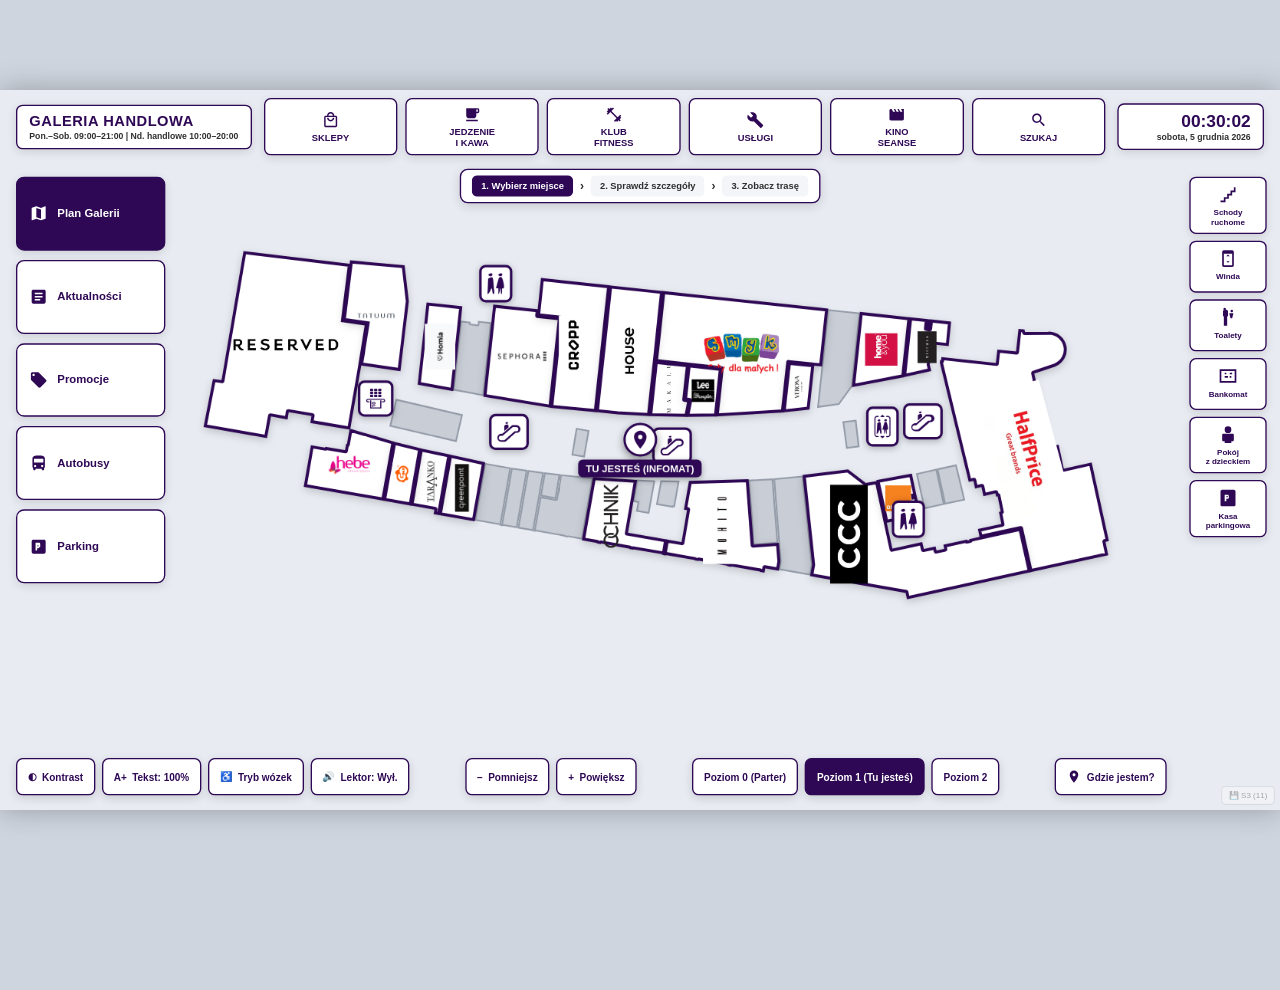
<file: implementacja_B/index-3.html>
<!DOCTYPE html>
<html lang="en">
<head>
  <meta charset="UTF-8">
  <meta name="viewport" content="width=1920, height=1080, initial-scale=1.0, user-scalable=no">
  <title>Infomat Galeria Handlowa — Wersja B (Dostępna / WCAG AAA)</title>
  <link rel="stylesheet" href="css/style.css">
</head>
<body data-interfejs="5" data-uczestnik="P01" data-wersja="B" data-kolejnosc="AB" data-scenariusz="S3">
  <div id="kiosk-app" class="font-normal">

    <!-- PEŁNOEKRANOWY VIEWPORT MAPY (WIDOK 2D Z GÓRY, POWIĘKSZONE BUDYNKI) -->
    <div id="map-viewport" data-aoi="map_container" role="region" aria-label="Interaktywny plan galerii handlowej">
      <div id="map-stage">
        <div id="building-base">
          <div id="corridor-layer" class="corridor-layer"></div>
          <div id="stores-puzzle-grid" class="puzzle-grid" style="display:none;"></div>

          <svg id="stores-svg" class="stores-svg" viewBox="0 0 842 595" preserveAspectRatio="xMidYMid meet" aria-label="Plan lokali na wybranym piętrze">
            <defs>
              <filter id="shadow" x="-20%" y="-20%" width="140%" height="140%">
                <feDropShadow dx="0" dy="2" stdDeviation="2.5" flood-opacity="0.28" />
              </filter>
            </defs>
            <g id="stores-svg-layer"></g>
          </svg>

          <div id="map-amenities-layer" class="amenities-layer"></div>

          <svg id="nav-path-svg" class="nav-overlay" viewBox="0 0 842 595">
            <defs>
              <marker id="arrow" viewBox="0 0 10 10" refX="5" refY="5" markerWidth="6" markerHeight="6" orient="auto-start-reverse">
                <path d="M 0 0 L 10 5 L 0 10 z" fill="#9A0007" />
              </marker>
            </defs>
            <path id="route-line" d="" fill="none" stroke="#9A0007" stroke-width="7" stroke-dasharray="12 8" stroke-linecap="round" />
          </svg>

          <!-- PINEZKA INFOMATU (TYLKO PIĘTRO 1) -->
          <div id="you-are-here-pin" class="infomat-pin" data-aoi="you_are_here_pin">
            <div class="pin-marker" aria-hidden="true">
              <svg viewBox="0 0 24 24"><path fill="#2E0854" d="M12 2C8.13 2 5 5.13 5 9c0 5.25 7 13 7 13s7-7.75 7-13c0-3.87-3.13-7-7-7zm0 9.5c-1.38 0-2.5-1.12-2.5-2.5s1.12-2.5 2.5-2.5 2.5 1.12 2.5 2.5-1.12 2.5-2.5 2.5z"/></svg>
            </div>
            <div class="pin-text">TU JESTEŚ (INFOMAT)</div>
          </div>
        </div>
      </div>
    </div>

    <!-- PASEK POSTĘPU I PRZYCISK WSTECZ NA EKRANIE MAPY -->
    <div id="map-progress-bar" class="map-progress-bar" data-aoi="map_progress_bar" aria-live="polite">
      <button id="btn-map-back" class="back-btn hidden" data-log="wstecz" data-aoi="btn_map_back" data-aoi-std="AOI_wstecz">
        <span class="btn-icon" aria-hidden="true">←</span>
        <span>Wstecz</span>
      </button>
      <div class="progress-steps" id="map-progress-steps">
        <span class="step-pill active" id="step-1">1. Wybierz miejsce</span>
        <span class="step-sep" aria-hidden="true">›</span>
        <span class="step-pill" id="step-2">2. Sprawdź szczegóły</span>
        <span class="step-sep" aria-hidden="true">›</span>
        <span class="step-pill" id="step-3">3. Zobacz trasę</span>
      </div>
    </div>

    <div id="route-blocker-overlay" class="route-blocker hidden" data-aoi="route_interaction_blocker"></div>

    <!-- PŁYWAJĄCY BANER AKTYWNEJ TRASY -->
    <div id="route-floor-banner" class="route-banner hidden" role="status" aria-live="assertive">
      <span class="route-banner-icon" aria-hidden="true">
        <svg viewBox="0 0 24 24"><path fill="currentColor" d="M19 3v4h-4v4h-4v4H7v4H3v2h6v-4h4v-4h4v-4h4V3h-2z"/></svg>
      </span>
      <span id="route-banner-text">Wyznaczanie trasy...</span>
    </div>

    <!-- PŁYWAJĄCE PRZYCISKI PODCZAS AKTYWNEJ TRASY -->
    <div id="route-dismiss-container" class="route-dismiss-box hidden" data-aoi="route_dismiss_box">
      <button id="btn-route-switch-floor" class="route-secondary-btn hidden" data-aoi="btn_route_switch_floor">
        <span>Pokaż kolejne piętro</span>
      </button>
      <button id="btn-route-ok" class="route-ok-btn" data-aoi="btn_route_ok">
        <span class="ok-check" aria-hidden="true">✓</span>
        <span class="ok-label">Zakończ trasę i wróć</span>
      </button>
    </div>

    <!-- PŁYWAJĄCY DYMEK AKCJI SKLEPU (POWIĘKSZONE CELE DOTYKOWE >= 48px) -->
    <div id="store-action-bubble" class="action-bubble-2d hidden" data-aoi="store_actions_bubble" role="dialog" aria-label="Informacje o wybranym lokalu">
      <div class="bubble-header-2d">
        <div id="bubble-store-logo" class="bubble-logo-box-2d">LOGO</div>
        <div class="bubble-title-group-2d">
          <span id="bubble-store-name" class="bubble-title-2d">Nazwa Sklepu</span>
          <span id="bubble-store-cat-floor" class="bubble-subtitle-2d">Poziom 1 • Moda</span>
        </div>
        <button id="btn-close-bubble" class="bubble-close-x" data-aoi="btn_close_bubble" aria-label="Zamknij okno sklepu">
          <span aria-hidden="true">✕</span>
          <span class="close-x-text">Zamknij</span>
        </button>
      </div>

      <div id="bubble-expanded-details" class="bubble-details-panel hidden" data-aoi="bubble_expanded_details">
        <div class="bubble-detail-row">
          <strong>Godziny otwarcia:</strong> <span>09:00 – 21:00</span>
        </div>
        <div class="bubble-detail-row">
          <strong>Telefon:</strong> <span>+48 58 777 00 00</span>
        </div>
        <p id="bubble-store-desc" class="bubble-detail-desc">
          Lokal jest dostępny dla osób na wózkach. Szerokie wejście bez progów.
        </p>
      </div>

      <div class="bubble-buttons-2d">
        <button id="btn-show-route" class="bubble-btn-2d primary" data-aoi="btn_bubble_route">
          <span aria-hidden="true">🧭</span> Pokaż drogę
        </button>
        <button id="btn-show-modal" class="bubble-btn-2d secondary" data-aoi="btn_bubble_info">
          <span aria-hidden="true">ℹ️</span> O sklepie
        </button>
      </div>
      <div class="bubble-arrow-2d"></div>
    </div>

    <!-- GÓRNY PASEK ZAKŁADEK -->
    <header id="top-header" data-aoi="header_bar">
      <div class="header-left floating-card" data-aoi="mall_info">
        <h1 class="mall-title">GALERIA HANDLOWA</h1>
        <p class="mall-hours">Pon.–Sob. 09:00–21:00 | Nd. handlowe 10:00–20:00</p>
      </div>

      <nav class="top-nav" data-aoi="top_navigation" aria-label="Główne kategorie">
        <button class="nav-btn top-square-btn" data-aoi="btn_top_sklepy" data-screen="ekran_sklepy">
          <span class="icon" aria-hidden="true">
            <svg viewBox="0 0 24 24"><path fill="currentColor" d="M19 6h-2c0-2.76-2.24-5-5-5S7 3.24 7 6H5c-1.1 0-2 .9-2 2v12c0 1.1.9 2 2 2h14c1.1 0 2-.9 2-2V8c0-1.1-.9-2-2-2zm-7-3c1.66 0 3 1.34 3 3H9c0-1.66 1.34-3 3-3zm7 17H5V8h14v12zm-7-8c-1.66 0-3-1.34-3-3H7c0 2.76 2.24 5 5 5s5-2.24 5-5h-2c0 1.66-1.34 3-3 3z"/></svg>
          </span>
          <span class="label">SKLEPY</span>
        </button>
        <button class="nav-btn top-square-btn" data-aoi="btn_top_gastro" data-screen="ekran_restauracje">
          <span class="icon" aria-hidden="true">
            <svg viewBox="0 0 24 24"><path fill="currentColor" d="M20 3H4v10c0 2.21 1.79 4 4 4h6c2.21 0 4-1.79 4-4v-3h2c1.1 0 2-.9 2-2V5c0-1.1-.9-2-2-2zm0 5h-2V5h2v3zM4 19h16v2H4z"/></svg>
          </span>
          <span class="label">JEDZENIE<br>I KAWA</span>
        </button>
        <button class="nav-btn top-square-btn" data-aoi="btn_top_fitness" data-screen="ekran_fitness">
          <span class="icon" aria-hidden="true">
            <svg viewBox="0 0 24 24"><path fill="currentColor" d="M20.57 14.86L22 13.43 20.57 12 17 15.57 8.43 7 12 3.43 10.57 2 9.14 3.43 7.71 2 5.57 4.14 4.14 2.71 2.71 4.14l1.43 1.43L2 7.71l1.43 1.43L2 10.57 3.43 12 7 8.43 15.57 17 12 20.57 13.43 22l1.43-1.43L16.29 22l2.14-2.14 1.43 1.43 1.43-1.43-1.43-1.43L22 16.29z"/></svg>
          </span>
          <span class="label">KLUB<br>FITNESS</span>
        </button>
        <button class="nav-btn top-square-btn" data-aoi="btn_top_uslugi" data-screen="ekran_uslugi">
          <span class="icon" aria-hidden="true">
            <svg viewBox="0 0 24 24"><path fill="currentColor" d="M22.7 19l-9.1-9.1c.9-2.3.4-5-1.5-6.9-2-2-5-2.4-7.4-1.3L9 6 6 9 1.6 4.7C.4 7.1.9 10.1 2.9 12.1c1.9 1.9 4.6 2.4 6.9 1.5l9.1 9.1c.4.4 1 .4 1.4 0l2.3-2.3c.5-.4.5-1.1.1-1.4z"/></svg>
          </span>
          <span class="label">USŁUGI</span>
        </button>
        <button class="nav-btn top-square-btn" data-aoi="btn_top_kino" data-screen="ekran_kino">
          <span class="icon" aria-hidden="true">
            <svg viewBox="0 0 24 24"><path fill="currentColor" d="M18 4l2 4h-3l-2-4h-2l2 4h-3l-2-4H8l2 4H7L5 4H4c-1.1 0-1.99.9-1.99 2L2 18c0 1.1.9 2 2 2h16c1.1 0 2-.9 2-2V4h-4z"/></svg>
          </span>
          <span class="label">KINO<br>SEANSE</span>
        </button>
        <button class="nav-btn top-square-btn search-btn" data-aoi="btn_top_szukaj" data-screen="ekran_szukaj">
          <span class="icon" aria-hidden="true">
            <svg viewBox="0 0 24 24"><path fill="currentColor" d="M15.5 14h-.79l-.28-.27C15.41 12.59 16 11.11 16 9.5 16 5.91 13.09 3 9.5 3S3 5.91 3 9.5 5.91 16 9.5 16c1.61 0 3.09-.59 4.23-1.57l.27.28v.79l5 4.99L20.49 19l-4.99-5zm-6 0C7.01 14 5 11.99 5 9.5S7.01 5 9.5 5 14 7.01 14 9.5 11.99 14 9.5 14z"/></svg>
          </span>
          <span class="label">SZUKAJ</span>
        </button>
      </nav>

      <div class="header-right floating-card" data-aoi="clock_widget">
        <div id="live-time" class="time-display">12:00:00</div>
        <div id="live-date" class="date-display">Piątek, 20 listopada 2026</div>
      </div>
    </header>

    <!-- LEWY PASEK ZAKŁADEK -->
    <aside id="side-nav-left" class="side-panel-left" data-aoi="side_navigation" aria-label="Menu boczne">
      <button class="side-btn active" data-log="wstecz" data-aoi="btn_side_plan" data-aoi-std="AOI_wstecz" data-screen="ekran_plan">
        <span class="side-icon" aria-hidden="true">
          <svg viewBox="0 0 24 24"><path fill="currentColor" d="M20.5 3l-.16.03L15 5.1 9 3 3.36 4.9c-.21.07-.36.25-.36.48V20.5c0 .28.22.5.5.5l.16-.03L9 18.9l6 2.1 5.64-1.9c.21-.07.36-.25.36-.48V3.5c0-.28-.22-.5-.5-.5zM15 19l-6-2.11V5l6 2.11V19z"/></svg>
        </span>
        <span class="side-title">Plan Galerii</span>
      </button>
      <button class="side-btn" data-aoi="btn_side_aktualnosci" data-screen="ekran_aktualnosci">
        <span class="side-icon" aria-hidden="true">
          <svg viewBox="0 0 24 24"><path fill="currentColor" d="M19 3H5c-1.1 0-2 .9-2 2v14c0 1.1.9 2 2 2h14c1.1 0 2-.9 2-2V5c0-1.1-.9-2-2-2zm-5 14H7v-2h7v2zm3-4H7v-2h10v2zm0-4H7V7h10v2z"/></svg>
        </span>
        <span class="side-title">Aktualności</span>
      </button>
      <button class="side-btn" data-aoi="btn_side_promocje" data-screen="ekran_promocje">
        <span class="side-icon" aria-hidden="true">
          <svg viewBox="0 0 24 24"><path fill="currentColor" d="M21.41 11.58l-9-9C12.05 2.22 11.55 2 11 2H4c-1.1 0-2 .9-2 2v7c0 .55.22 1.05.59 1.42l9 9c.36.36.86.58 1.41.58.55 0 1.05-.22 1.41-.59l7-7c.37-.36.59-.86.59-1.41 0-.55-.23-1.06-.59-1.42zM5.5 7C4.67 7 4 6.33 4 5.5S4.67 4 5.5 4 7 4.67 7 5.5 6.33 7 5.5 7z"/></svg>
        </span>
        <span class="side-title">Promocje</span>
      </button>
      <button class="side-btn" data-aoi="btn_side_komunikacja" data-screen="ekran_komunikacja">
        <span class="side-icon" aria-hidden="true">
          <svg viewBox="0 0 24 24"><path fill="currentColor" d="M4 16c0 .88.39 1.67 1 2.22V20c0 .55.45 1 1 1h1c.55 0 1-.45 1-1v-1h8v1c0 .55.45 1 1 1h1c.55 0 1-.45 1-1v-1.78c.61-.55 1-1.34 1-2.22V6c0-3.5-3.58-4-8-4s-8 .5-8 4v10zm3.5 1c-.83 0-1.5-.67-1.5-1.5S6.67 14 7.5 14s1.5.67 1.5 1.5S8.33 17 7.5 17zm9 0c-.83 0-1.5-.67-1.5-1.5s.67-1.5 1.5-1.5 1.5.67 1.5 1.5-.67 1.5-1.5 1.5zm1.5-6H6V6h12v5z"/></svg>
        </span>
        <span class="side-title">Autobusy</span>
      </button>
      <button class="side-btn" data-aoi="btn_side_parking" data-screen="ekran_parking">
        <span class="side-icon" aria-hidden="true">
          <svg viewBox="0 0 24 24"><path fill="currentColor" d="M19 3H5c-1.1 0-2 .9-2 2v14c0 1.1.9 2 2 2h14c1.1 0 2-.9 2-2V5c0-1.1-.9-2-2-2zm-6 9.5c0 .83-.67 1.5-1.5 1.5H10v3H8V7h4.5c.83 0 1.5.67 1.5 1.5v4zm-3-1h1.5c.28 0 .5-.22.5-.5s-.22-.5-.5-.5H10v1z"/></svg>
        </span>
        <span class="side-title">Parking</span>
      </button>
    </aside>

    <!-- PRAWY PANEL SYMBOLI (LEGENDA Z DUŻYMI PRZYCISKAMI I PODPISAMI) -->
    <aside id="side-symbols-right" class="side-symbols" data-aoi="symbols_legend" aria-label="Legenda symboli na mapie">
      <button type="button" class="symbol-card" data-aoi="sym_stairs" data-facility="escalator" aria-label="Podświetl schody ruchome">
        <div class="symbol-icon" aria-hidden="true">
          <svg viewBox="0 0 24 24"><path fill="currentColor" d="M19 3v4h-4v4h-4v4H7v4H3v2h6v-4h4v-4h4v-4h4V3h-2z"/></svg>
        </div>
        <span class="symbol-label">Schody<br>ruchome</span>
      </button>
      <button type="button" class="symbol-card" data-aoi="sym_elevator" data-facility="elevators" aria-label="Podświetl windę">
        <div class="symbol-icon" aria-hidden="true">
          <svg viewBox="0 0 24 24"><path fill="currentColor" d="M7 2h10c1.1 0 2 .9 2 2v16c0 1.1-.9 2-2 2H7c-1.1 0-2-.9-2-2V4c0-1.1.9-2 2-2zm0 4v14h10V6H7zm3 3l2-2 2 2h-4zm4 6l-2 2-2-2h4z"/></svg>
        </div>
        <span class="symbol-label">Winda</span>
      </button>
      <button type="button" class="symbol-card" data-aoi="sym_wc" data-facility="toilet" aria-label="Podświetl toalety">
        <div class="symbol-icon" aria-hidden="true">
          <svg viewBox="0 0 24 24"><path fill="currentColor" d="M9 22H7V11c-.55 0-1-.45-1-1V5c0-1.1.9-2 2-2h2c1.1 0 2 .9 2 2v5c0 .55-.45 1-1 1v11zm9 0h-2V13h-1l-1.5-6h5l-1.5 6h-1v9zm-1.5-16a1.5 1.5 0 1 0 0-3 1.5 1.5 0 0 0 0 3zM8 3.5A1.5 1.5 0 1 1 8 .5a1.5 1.5 0 0 1 0 3z"/></svg>
        </div>
        <span class="symbol-label">Toalety</span>
      </button>
      <button type="button" class="symbol-card" data-aoi="sym_atm" data-facility="atm" aria-label="Podświetl bankomat">
        <div class="symbol-icon" aria-hidden="true">
          <svg viewBox="0 0 24 24"><path fill="currentColor" d="M2 4v16h20V4H2zm18 14H4V6h16v12zm-3-8h-3V8h3v2zm-5 4H8v-2h4v2zm-2-4H8V8h2v2zm6 4h-2v-2h2v2z"/></svg>
        </div>
        <span class="symbol-label">Bankomat</span>
      </button>
      <button type="button" class="symbol-card" data-aoi="sym_baby" data-facility="mother-child-room" aria-label="Podświetl pokój dla rodzica z dzieckiem">
        <div class="symbol-icon" aria-hidden="true">
          <svg viewBox="0 0 24 24"><path fill="currentColor" d="M12 2a4 4 0 1 0 0 8 4 4 0 0 0 0-8zm-5.5 9c-.8 0-1.5.7-1.5 1.5v6c0 .8.7 1.5 1.5 1.5H8v2h8v-2h1.5c.8 0 1.5-.7 1.5-1.5v-6c0-.8-.7-1.5-1.5-1.5h-11z"/></svg>
        </div>
        <span class="symbol-label">Pokój<br>z dzieckiem</span>
      </button>
      <button type="button" class="symbol-card" data-aoi="sym_parking_pay" data-facility="parking-pay" aria-label="Podświetl automat parkingowy">
        <div class="symbol-icon" aria-hidden="true">
          <svg viewBox="0 0 24 24"><path fill="currentColor" d="M19 2H5c-1.1 0-2 .9-2 2v16c0 1.1.9 2 2 2h14c1.1 0 2-.9 2-2V4c0-1.1-.9-2-2-2zm-6 9.5c0 .8-.7 1.5-1.5 1.5H10v3H8V8h3.5c.8 0 1.5.7 1.5 1.5v2zM10 11h1.5c.3 0 .5-.2.5-.5s-.2-.5-.5-.5H10v1z"/></svg>
        </div>
        <span class="symbol-label">Kasa<br>parkingowa</span>
      </button>
    </aside>

    <!-- DOLNY PASEK: DOSTĘPNOŚĆ (LEWA) + ZOOM I PIĘTRA (PRAWA) -->
    <footer id="bottom-controls" data-aoi="floor_controls">
      <!-- PASEK DOSTĘPNOŚCI (OPCJE UNIWERSALNE) -->
      <div class="accessibility-bar" data-log="pasek_dostepnosci" data-aoi="AOI_dostepnosc" data-aoi-std="AOI_dostepnosc" role="toolbar" aria-label="Ułatwienia dostępu">
        <button id="btn-toggle-contrast" class="a11y-btn" data-aoi="btn_a11y_contrast" aria-pressed="false">
          <span class="a11y-icon" aria-hidden="true">◐</span>
          <span>Kontrast</span>
        </button>
        <button id="btn-toggle-fontsize" class="a11y-btn" data-aoi="btn_a11y_fontsize">
          <span class="a11y-icon" aria-hidden="true">A+</span>
          <span id="fontsize-label">Tekst: 100%</span>
        </button>
        <button id="btn-toggle-wheelchair" class="a11y-btn" data-aoi="btn_a11y_wheelchair" aria-pressed="false">
          <span class="a11y-icon" aria-hidden="true">♿</span>
          <span>Tryb wózek</span>
        </button>
        <button id="btn-toggle-voice" class="a11y-btn" data-aoi="btn_a11y_voice" aria-pressed="false">
          <span class="a11y-icon" aria-hidden="true">🔊</span>
          <span>Lektor: Wył.</span>
        </button>
      </div>

      <!-- STEROWANIE POWIĘKSZENIEM MAPY (WCAG 2.5.1) -->
      <div class="map-zoom-group" data-aoi="map_zoom_controls" role="group" aria-label="Powiększenie mapy">
        <button id="btn-zoom-out" class="zoom-btn" data-aoi="btn_zoom_out" aria-label="Pomniejsz mapę">
          <span aria-hidden="true">−</span> Pomniejsz
        </button>
        <button id="btn-zoom-in" class="zoom-btn" data-aoi="btn_zoom_in" aria-label="Powiększ mapę">
          <span aria-hidden="true">+</span> Powiększ
        </button>
      </div>

      <!-- WYBÓR PIĘTER Z PEŁNYMI PODPISAMI -->
      <div class="floor-group" role="group" aria-label="Wybór piętra">
        <button class="floor-btn" data-floor="0" data-aoi="btn_floor_0">Poziom 0 (Parter)</button>
        <button class="floor-btn active" data-floor="1" data-aoi="btn_floor_1">Poziom 1 (Tu jesteś)</button>
        <button class="floor-btn" data-floor="2" data-aoi="btn_floor_2">Poziom 2</button>
      </div>

      <button id="btn-where-am-i" class="where-btn" data-aoi="btn_where_am_i">
        <span class="where-icon" aria-hidden="true">
          <svg viewBox="0 0 24 24"><path fill="currentColor" d="M12 2C8.13 2 5 5.13 5 9c0 5.25 7 13 7 13s7-7.75 7-13c0-3.87-3.13-7-7-7zm0 9.5c-1.38 0-2.5-1.12-2.5-2.5s1.12-2.5 2.5-2.5 2.5 1.12 2.5 2.5-1.12 2.5-2.5 2.5z"/></svg>
        </span>
        <span>Gdzie jestem?</span>
      </button>
    </footer>

    <!-- PASEK NAPISÓW DLA LEKTORA (KOMUNIKATY GŁOSOWE Z NAPISAMI) -->
    <div id="voice-caption-bar" class="voice-caption-bar hidden" role="status" aria-live="polite" data-aoi="voice_caption_bar">
      <span class="caption-badge">NAPISY</span>
      <span id="voice-caption-text">Witamy w infomacie Galerii Handlowej.</span>
    </div>

    <!-- ========================================================
         OKNO MODUŁOWE DLA WSZYSTKICH ZAKŁADEK
         ======================================================== -->
    <div id="module-screen-window" class="module-window hidden" data-aoi="module_screen_window" role="dialog" aria-modal="false">
      <header class="module-header">
        <div class="module-header-left">
          <button id="btn-module-back" class="back-btn" data-log="wstecz" data-aoi="btn_module_back" data-aoi-std="AOI_wstecz">
            <span class="btn-icon" aria-hidden="true">←</span>
            <span>Wstecz</span>
          </button>
          <div class="module-title-block">
            <div id="module-breadcrumb" class="module-breadcrumb">Krok 1 z 2: Plan Galerii › Sklepy</div>
            <h2 id="module-screen-title" class="module-title">Tytuł Zakładki</h2>
          </div>
        </div>

        <button id="btn-close-screen-window" class="screen-close-red-x" data-log="wstecz" data-aoi="btn_close_screen_window" data-aoi-std="AOI_wstecz">
          <span aria-hidden="true">✕</span>
          <span>Zamknij</span>
        </button>
      </header>

      <div id="module-screen-body" class="module-body">
        <!-- 1. Widok: SKLEPY -->
        <div id="view-ekran_sklepy" class="tab-view-content hidden full-screen-view">
          <div class="stores-directory-container" data-aoi="stores_directory_container">
            <div class="stores-categories-col">
              <h3 class="side-category-title">KATEGORIE</h3>
              <div class="categories-list-scroll custom-scrollbar" id="stores-categories-list" data-aoi="stores_categories_list"></div>
            </div>
            <div class="stores-cards-col">
              <div class="stores-cards-header">
                <span class="category-active-label" id="stores-active-cat-label">Wszystkie sklepy</span>
                <span class="stores-count-info" id="stores-count-info">Dotknij sklep, aby zobaczyć go na mapie</span>
              </div>
              <div class="stores-cards-grid custom-scrollbar" id="stores-catalog-grid" data-aoi="stores_catalog_grid"></div>
            </div>
          </div>
        </div>

        <!-- 2. Widok: RESTAURACJE I KAWIARNIE -->
        <div id="view-ekran_restauracje" class="tab-view-content hidden full-screen-view">
          <div class="grid-4x3-container custom-scrollbar" id="restaurants-grid" data-aoi="restaurants_grid"></div>
        </div>

        <!-- 3. Widok: KLUB FITNESS (PROSTY JĘZYK) -->
        <div id="view-ekran_fitness" class="tab-view-content hidden full-screen-view">
          <div class="fitness-layout-container" data-aoi="fitness_layout_container">
            <div class="fitness-col-left">
              <div class="fitness-card brand-card">
                <div class="fitness-logo-wrapper">
                  <div class="fitness-logo-box">CityFit</div>
                  <span class="fitness-floor-tag">Poziom 2</span>
                </div>
                <div class="fitness-meta-list">
                  <div class="fitness-meta-item">
                    <span class="meta-icon" aria-hidden="true">⏰</span>
                    <div>
                      <strong>Godziny otwarcia:</strong>
                      <p>Czynne całą dobę (24/7), także w niedziele i święta.</p>
                    </div>
                  </div>
                  <div class="fitness-meta-item">
                    <span class="meta-icon" aria-hidden="true">📞</span>
                    <div>
                      <strong>Telefon do recepcji:</strong>
                      <p>+48 58 881 22 00</p>
                    </div>
                  </div>
                  <div class="fitness-meta-item">
                    <span class="meta-icon" aria-hidden="true">✉️</span>
                    <div>
                      <strong>E-mail:</strong>
                      <p>kontakt.metropolia@cityfit.pl</p>
                    </div>
                  </div>
                  <div class="fitness-meta-item">
                    <span class="meta-icon" aria-hidden="true">📍</span>
                    <div>
                      <strong>Gdzie nas znajdziesz:</strong>
                      <p>Poziom 2, obok strefy jedzenia i kina Cinema City.</p>
                    </div>
                  </div>
                </div>
                <button class="kiosk-action-btn locate-store-btn" data-store-id="s2_cityfit" data-aoi="btn_locate_cityfit">
                  📍 Pokaż CityFit na mapie
                </button>
              </div>
            </div>

            <div class="fitness-col-right custom-scrollbar">
              <div class="fitness-card info-card">
                <h3 class="fitness-sec-title">O klubie CityFit</h3>
                <p class="fitness-lead-desc">CityFit to duża, samoobsługowa siłownia dla początkujących i zaawansowanych. Możesz tu ćwiczyć o każdej porze dnia i nocy.</p>

                <h4 class="fitness-sub-title">Strefy do ćwiczeń</h4>
                <div class="fitness-zones-grid">
                  <div class="fitness-zone-box">
                    <strong>1. Strefa Cardio</strong>
                    <p>Bieżnie, rowerki, orbitreki i wioślarze z ekranami dotykowymi.</p>
                  </div>
                  <div class="fitness-zone-box">
                    <strong>2. Maszyny siłowe</strong>
                    <p>Proste w obsłudze maszyny z łatwą zmianą obciążenia.</p>
                  </div>
                  <div class="fitness-zone-box">
                    <strong>3. Wolne ciężary</strong>
                    <p>Hantle do 50 kg, ławki do ćwiczeń i strefa podnoszenia ciężarów.</p>
                  </div>
                  <div class="fitness-zone-box">
                    <strong>4. Rozciąganie i rozgrzewka</strong>
                    <p>Maty, piłki, taśmy TRX oraz dużo miejsca na spokojną rozgrzewkę.</p>
                  </div>
                </div>

                <h4 class="fitness-sub-title">Najważniejsze zasady</h4>
                <ul class="fitness-rules-bullets">
                  <li><strong>Wygodne wejście:</strong> Wchodzisz z aplikacją w telefonie (kod QR).</li>
                  <li><strong>Bez długich umów:</strong> Możesz kupić wejście na 1 dzień lub karnet miesięczny.</li>
                  <li><strong>Darmowa woda:</strong> Na miejscu są bezpłatne punkty z filtrowaną wodą.</li>
                  <li><strong>Darmowy parking:</strong> Klienci klubu parkują za darmo do 3 godzin.</li>
                </ul>
              </div>
            </div>
          </div>
        </div>

        <!-- 4. Widok: USŁUGI -->
        <div id="view-ekran_uslugi" class="tab-view-content hidden full-screen-view">
          <div class="grid-4x3-container custom-scrollbar" id="services-grid" data-aoi="services_grid"></div>
        </div>

        <!-- 5. Widok: REPERTUAR KINA (WERSJA DOSTĘPNA B - FILTR PO PIERWSZEJ LITERZE) -->
        <div id="view-ekran_kino" class="tab-view-content hidden full-screen-view">
          <div class="cinema-repertoire-wrapper custom-scrollbar" data-aoi="cinema_repertoire_wrapper">
            <div class="cinema-header-bar">
              <div>
                <div class="cinema-brand">Cinema City — Poziom 2</div>
                <div class="cinema-date-tag">Wybierz pierwszą literę tytułu, aby przefiltrować seanse</div>
              </div>
              <button class="kiosk-action-btn locate-cinema-btn" data-store-id="s2_cinema" data-aoi="btn_locate_cinema">
                📍 Pokaż kino na mapie
              </button>
            </div>
          
            <!-- Pasek dużych przycisków dotykowych z pierwszymi literami tytułów -->
            <div class="cinema-alpha-filter" id="cinema-alpha-filter" data-aoi="cinema_alpha_filter"></div>
          
            <!-- Lista kart filmowych -->
            <div class="cinema-movies-list" id="cinema-repertoire-body" data-aoi="cinema_movies_list"></div>
          </div>
        </div>

        <!-- 6. Widok: SZUKAJ -->
        <div id="view-ekran_szukaj" class="tab-view-content hidden full-screen-view">
          <div class="search-module-container" data-aoi="search_module_container">
            <div class="search-left-col">
              <div class="search-input-box">
                <span class="search-icon-symbol" aria-hidden="true">🔍</span>
                <input type="text" id="virtual-search-input" class="virtual-input" placeholder="Wpisz nazwę sklepu za pomocą klawiatury poniżej..." readonly data-aoi="virtual_search_input" aria-label="Wpisana nazwa sklepu" />
                <button id="btn-clear-search" class="clear-search-btn" data-aoi="btn_clear_search">✕ Wyczyść</button>
              </div>

              <div class="onscreen-keyboard-wrapper" id="onscreen-keyboard" data-aoi="onscreen_keyboard"></div>
            </div>

            <div class="search-right-col">
              <div class="search-results-header">
                <h3 class="results-header-title">WYNIKI</h3>
                <span class="results-count-badge" id="search-results-count">0 lokali</span>
              </div>
              <div class="search-results-list custom-scrollbar" id="search-results-list" data-aoi="search_results_list"></div>
            </div>
          </div>
        </div>

        <!-- 7. Widok: AKTUALNOŚCI -->
        <div id="view-ekran_aktualnosci" class="tab-view-content hidden full-screen-view">
          <div class="cards-scroll-container custom-scrollbar" id="news-cards-container" data-aoi="news_cards_scroll"></div>
        </div>

        <!-- 8. Widok: PROMOCJE -->
        <div id="view-ekran_promocje" class="tab-view-content hidden full-screen-view">
          <div class="cards-scroll-container custom-scrollbar" id="promo-cards-container" data-aoi="promo_cards_scroll"></div>
        </div>

        <!-- 9. Widok: KOMUNIKACJA (WERSJA DOSTĘPNA B - AKTUALNA GODZINA + ROZKŁAD DLA PRZYSTANKU) -->
        <div id="view-ekran_komunikacja" class="tab-view-content hidden full-screen-view">
          <div class="transit-container" data-aoi="transit_container">
            <!-- Lewa kolumna: Przystanek oraz Linie -->
            <div class="transit-col-left">
              <div class="transit-box stops-box">
                <h3 class="transit-box-title">1. WYBIERZ PRZYSTANEK</h3>
                <div class="transit-stops-list custom-scrollbar" id="transit-stops-list" data-aoi="transit_stops_list"></div>
              </div>
            
              <div class="transit-box lines-box">
                <h3 class="transit-box-title">2. LINIE NA TYM PRZYSTANKU</h3>
                <div class="transit-lines-list custom-scrollbar" id="transit-lines-list" data-aoi="transit_lines_list"></div>
              </div>
            </div>
          
            <!-- Prawa kolumna: Przełącznik trybu + inteligentny rozkład -->
            <div class="transit-col-right">
              <div class="transit-mode-bar" data-aoi="transit_mode_bar">
                <button type="button" class="transit-mode-btn active" id="btn-mode-stop-departures" data-aoi="btn_transit_mode_stop">
                  ⏱ Najbliższe odjazdy z przystanku
                </button>
                <button type="button" class="transit-mode-btn" id="btn-mode-line-schedule" data-aoi="btn_transit_mode_line">
                  📋 Rozkład wybranej linii
                </button>
              </div>
            
              <!-- Nagłówek kontekstowy -->
              <div class="transit-selected-header" id="transit-selected-header" data-aoi="transit_selected_header">
                <div class="transit-line-badge" id="selected-line-badge">115</div>
                <div class="transit-selected-info">
                  <div class="transit-sel-stop" id="selected-stop-name">Przystanek: Galeria Handlowa 01</div>
                  <div class="transit-sel-dest" id="selected-dest-name">Kierunek: Dworzec Główny PKP</div>
                </div>
                <div class="transit-live-clock-pill" id="transit-now-pill">Teraz: 13:18</div>
              </div>
            
              <!-- Kontener 1: Najbliższe odjazdy wszystkich linii z danego przystanku -->
              <div class="transit-stop-board custom-scrollbar" id="transit-stop-board" data-aoi="transit_stop_board"></div>
            
              <!-- Kontener 2: Godzinowy rozkład konkretnej linii z podświetleniem aktualnej godziny -->
              <div class="transit-schedule-wrapper custom-scrollbar hidden" id="transit-line-schedule-wrapper" data-aoi="transit_schedule_table">
                <table class="schedule-table">
                  <thead>
                    <tr>
                      <th class="th-hour">Godzina</th>
                      <th class="th-minutes">Minuty odjazdu (wyróżniono najbliższy kurs)</th>
                    </tr>
                  </thead>
                  <tbody id="transit-schedule-body"></tbody>
                </table>
              </div>
            </div>
          </div>
        </div>

        <!-- 10. Widok: PARKING (PROSTY JĘZYK + OPŁATA Z PODSUMOWANIEM I ANULOWANIEM) -->
        <div id="view-ekran_parking" class="tab-view-content hidden full-screen-view">
          <div class="parking-container" data-aoi="parking_container">
            <div class="parking-col-left">
              <div class="parking-card pricing-card">
                <div class="parking-header-row">
                  <h3 class="parking-card-title">ILE KOSZTUJE PARKING?</h3>
                  <button id="btn-open-parking-pay" class="kiosk-action-btn" data-aoi="btn_open_parking_pay">
                    💳 Opłać bilet parkingowy
                  </button>
                </div>
                <table class="pricing-table">
                  <tbody>
                    <tr><td>Pierwsza godzina:</td><td class="price-val free">0 zł (Za darmo)</td></tr>
                    <tr><td>Druga godzina:</td><td class="price-val">4,00 zł</td></tr>
                    <tr><td>Trzecia godzina:</td><td class="price-val">5,00 zł</td></tr>
                    <tr><td>Każda kolejna godzina:</td><td class="price-val">6,00 zł</td></tr>
                    <tr><td>Z biletem do kina Cinema City:</td><td class="price-val promo">+2 godziny za darmo</td></tr>
                    <tr><td>Dla klientów klubu CityFit:</td><td class="price-val promo">3 godziny za darmo</td></tr>
                  </tbody>
                </table>
              </div>
              <div class="parking-card notices-card">
                <h3 class="parking-card-title">WAŻNE ZASADY</h3>
                <ul class="parking-notices-list">
                  <li><strong>Wyjazd po opłacie:</strong> Masz <strong>15 minut</strong>, aby wyjechać z parkingu.</li>
                  <li><strong>Maksymalna cena za dzień:</strong> Zapłacisz najwyżej <strong>60,00 zł</strong> za dobę.</li>
                  <li><strong>Zgubiony bilet:</strong> Opłata za zgubienie wynosi <strong>50,00 zł</strong> plus czas postoju.</li>
                  <li><strong>Jak zapłacić:</strong> Kartą, telefonem (BLIK) lub gotówką w kasie parkingowej.</li>
                </ul>
              </div>
            </div>

            <div class="parking-col-right">
              <div class="parking-card rules-card">
                <h3 class="parking-card-title">REGULAMIN W SKRÓCIE</h3>
                <div class="rules-scroll-area custom-scrollbar" data-aoi="parking_rules_scroll">
                  <h4>1. Kiedy parking jest czynny?</h4>
                  <p>Parking jest otwarty całą dobę, przez 7 dni w tygodniu. Parking nie jest strzeżony.</p>
                  <h4>2. Bezpieczna jazda</h4>
                  <p>Jedź powoli — maksymalnie 10 km/h. Zwracaj uwagę na pieszych i znaki.</p>
                  <p>Nie parkuj na drogach pożarowych ani na miejscach dla osób z niepełnosprawnościami bez uprawnień.</p>
                  <h4>3. Rzeczy w samochodzie</h4>
                  <p>Nie zostawiaj cennych rzeczy na widoku. Galeria nie odpowiada za rzeczy zostawione w aucie.</p>
                </div>
              </div>
            </div>
          </div>
        </div>
      </div>
    </div>

    <!-- MODAL: PODSUMOWANIE TRASY PRZED URUCHOMIENIEM (WCAG 3.3.4 / WYBÓR WINDY) -->
    <div id="route-summary-modal" class="modal-backdrop hidden" data-aoi="modal_route_summary" role="dialog" aria-modal="true" aria-labelledby="route-summary-title">
      <div class="modal-window">
        <header class="modal-header">
          <div>
            <div class="modal-step-tag">Krok 2 z 3 • Potwierdź trasę</div>
            <h2 id="route-summary-title">Podsumowanie trasy</h2>
          </div>
          <button id="btn-close-route-summary" class="modal-close-btn" data-log="wstecz" data-aoi="btn_close_route_summary" data-aoi-std="AOI_wstecz">✕ Anuluj</button>
        </header>
        <div class="summary-details-box">
          <div class="summary-row"><span>Punkt startowy:</span> <strong>Tu jesteś (Infomat, Poziom 1)</strong></div>
          <div class="summary-row"><span>Cel podróży:</span> <strong id="summary-dest-name">—</strong></div>
          <div class="summary-row"><span>Piętro docelowe:</span> <strong id="summary-dest-floor">—</strong></div>
          <div class="summary-row"><span>Szacowany czas dojścia:</span> <strong id="summary-walk-time">ok. 2 min</strong></div>
        </div>
        <div id="route-mode-selector" class="route-mode-selector hidden">
          <p class="route-mode-label">Wybierz sposób zmiany piętra:</p>
          <div class="route-mode-buttons">
            <button type="button" id="btn-mode-escalator" class="mode-choice-btn active" data-aoi="btn_mode_escalator">
              🪜 Schody ruchome
            </button>
            <button type="button" id="btn-mode-elevator" class="mode-choice-btn" data-aoi="btn_mode_elevator">
              ♿ Winda (bez barier)
            </button>
          </div>
        </div>
        <footer class="modal-actions">
          <button id="btn-cancel-route-summary" class="kiosk-action-btn secondary" data-log="wstecz" data-aoi="btn_cancel_route_summary" data-aoi-std="AOI_wstecz">✕ Anuluj</button>
          <button id="btn-confirm-route-summary" class="kiosk-action-btn" data-log="potwierdz_trase" data-aoi="btn_confirm_route_summary" data-aoi-std="AOI_cel">✓ Pokaż trasę na mapie</button>
        </footer>
      </div>
    </div>

    <!-- MODAL: OPŁATA ZA PARKING (PODSUMOWANIE PRZED PŁATNOŚCIĄ I ANULOWANIE) -->
    <div id="parking-pay-modal" class="modal-backdrop hidden" data-aoi="modal_parking_pay" role="dialog" aria-modal="true" aria-labelledby="parking-pay-title">
      <div class="modal-window">
        <header class="modal-header">
          <div>
            <div id="parking-pay-step-label" class="modal-step-tag">Krok 1 z 3 • Wybierz czas postoju</div>
            <h2 id="parking-pay-title">Opłata za bilet parkingowy</h2>
          </div>
          <button id="btn-close-parking-pay" class="modal-close-btn" data-aoi="btn_close_parking_pay">✕ Anuluj</button>
        </header>

        <!-- Krok 1: Wybór czasu postoju -->
        <div id="parking-step-1" class="parking-pay-step">
          <p class="plain-lead">Wybierz swój bilet (czas postoju na parkingu):</p>
          <div class="parking-tariff-grid">
            <button type="button" class="tariff-btn active" data-hours="2" data-price="4,00 zł" data-aoi="btn_tariff_2h">
              <strong>Do 2 godzin</strong><span>4,00 zł</span>
            </button>
            <button type="button" class="tariff-btn" data-hours="3" data-price="9,00 zł" data-aoi="btn_tariff_3h">
              <strong>Do 3 godzin</strong><span>9,00 zł</span>
            </button>
            <button type="button" class="tariff-btn" data-hours="4" data-price="15,00 zł" data-aoi="btn_tariff_4h">
              <strong>Do 4 godzin</strong><span>15,00 zł</span>
            </button>
          </div>
          <footer class="modal-actions">
            <button id="btn-parking-cancel-1" class="kiosk-action-btn secondary" data-aoi="btn_parking_cancel_1">✕ Anuluj</button>
            <button id="btn-parking-next-2" class="kiosk-action-btn" data-aoi="btn_parking_next_2">Dalej: Podsumowanie →</button>
          </footer>
        </div>

        <!-- Krok 2: PODSUMOWANIE PRZED PŁATNOŚCIĄ -->
        <div id="parking-step-2" class="parking-pay-step hidden">
          <p class="plain-lead">Sprawdź dane przed zapłatą. Możesz wrócić lub anulować.</p>
          <div class="summary-details-box">
            <div class="summary-row"><span>Usługa:</span> <strong>Opłata za parking podziemny</strong></div>
            <div class="summary-row"><span>Wybrany czas postoju:</span> <strong id="pay-summary-hours">Do 2 godzin</strong></div>
            <div class="summary-row"><span>Czas na wyjazd po opłacie:</span> <strong>15 minut</strong></div>
            <div class="summary-row total-row"><span>Kwota do zapłaty:</span> <strong id="pay-summary-price">4,00 zł</strong></div>
          </div>
          <footer class="modal-actions">
            <button id="btn-parking-back-1" class="kiosk-action-btn secondary" data-log="wstecz" data-aoi="btn_parking_back_1" data-aoi-std="AOI_wstecz">← Wstecz</button>
            <button id="btn-parking-cancel-2" class="kiosk-action-btn danger-outline" data-aoi="btn_parking_cancel_2">✕ Anuluj płatność</button>
            <button id="btn-parking-confirm-pay" class="kiosk-action-btn" data-log="potwierdz_oplate_parking" data-aoi="btn_parking_confirm_pay" data-aoi-std="AOI_cel">✓ Potwierdź i zapłać</button>
          </footer>
        </div>

        <!-- Krok 3: Potwierdzenie -->
        <div id="parking-step-3" class="parking-pay-step hidden">
          <div class="pay-success-box">
            <div class="success-icon" aria-hidden="true">✓</div>
            <h3>Płatność zakończona!</h3>
            <p>Twój bilet został opłacony. Masz <strong>15 minut</strong> na wyjazd z parkingu.</p>
          </div>
          <footer class="modal-actions">
            <button id="btn-parking-done" class="kiosk-action-btn" data-aoi="btn_parking_done">✓ Zamknij i wróć</button>
          </footer>
        </div>
      </div>
    </div>

    <!-- MODAL: OSTRZEŻENIE PRZED UPŁYWEM LIMITU CZASU (WCAG 2.2.1) -->
    <div id="timeout-warning-modal" class="modal-backdrop hidden" data-aoi="modal_timeout_warning" role="alertdialog" aria-modal="true" aria-labelledby="timeout-title">
      <div class="modal-window timeout-window" data-log="komunikat_limit_czasu" data-aoi="AOI_blad" data-aoi-std="AOI_blad">
        <header class="modal-header">
          <h2 id="timeout-title">⏱️ Czy nadal korzystasz z infomatu?</h2>
        </header>
        <p class="plain-lead">
          Ekran wróci na stronę startową za <strong id="timeout-countdown">20</strong> sekund, aby przygotować infomat dla kolejnej osoby.
        </p>
        <div class="timeout-progress-track">
          <div id="timeout-progress-fill" class="timeout-progress-fill"></div>
        </div>
        <footer class="modal-actions">
          <button id="btn-timeout-reset" class="kiosk-action-btn secondary" data-aoi="btn_timeout_reset">Zakończ teraz</button>
          <button id="btn-timeout-extend" class="kiosk-action-btn" data-aoi="btn_timeout_extend">✓ Przedłuż czas (+60 s)</button>
        </footer>
      </div>
    </div>

    <!-- MODAL ARTYKUŁU / PROMOCJI -->
    <div id="news-promo-modal" class="modal-backdrop hidden" data-aoi="modal_news_promo_details" role="dialog" aria-modal="true">
      <div class="modal-window news-modal-window">
        <header class="modal-header">
          <div class="modal-header-titles">
            <span id="news-modal-date" class="news-modal-date">05.11.2026</span>
            <h2 id="news-modal-title">Tytuł</h2>
          </div>
          <button id="btn-close-news-modal" class="modal-close-btn" data-log="wstecz" data-aoi="btn_close_news_modal" data-aoi-std="AOI_wstecz">✕ Zamknij</button>
        </header>
        <div class="modal-body news-modal-body">
          <div class="news-modal-image-col">
            <div id="news-modal-img" class="news-modal-img-box">
              <span id="news-modal-badge" class="news-modal-badge">PROMOCJA</span>
            </div>
          </div>
          <div class="news-modal-content-col custom-scrollbar">
            <p id="news-modal-text" class="news-modal-text">Treść...</p>
          </div>
        </div>
        <footer class="modal-actions">
          <button id="btn-close-news-modal-bottom" class="kiosk-action-btn" data-log="wstecz" data-aoi="btn_modal_news_close" data-aoi-std="AOI_wstecz">← Wróć do listy</button>
        </footer>
      </div>
    </div>

    <!-- MINIMALISTYCZNY PRZYCISK BADACZA (LUB SKRÓT CTRL + SHIFT + Y) -->
    <div id="researcher-dock" data-log-ignore="true" style="position:fixed; bottom:8px; right:8px; z-index:9999; opacity:0.35;">
      <button id="btn-export-events" data-log-ignore="true" title="Zakończ scenariusz i pobierz CSV (Ctrl+Shift+S)" style="padding:6px 10px; font-size:12px; border-radius:6px; border:1px solid #999; background:#fff; color:#222; cursor:pointer;">
        💾 S3 (<span id="log-count">0</span>)
      </button>
    </div>
  </div>

  <script src="js/stores-data.js"></script>
  <script src="js/data.js"></script>
  <script src="js/logger.js"></script>
  <script src="js/app.js"></script>
</body>
</html>
</file>
<file: implementacja_A/css/style.css>
/* ========================================================
   GŁÓWNE STYLE INFOMATU (v5):
   - Jasnoszary podkład aplikacji (#EDEFF2), białe przyciski
   - Pełnoekranowa mapa pod spodem
   - Okno modułowe pod górnym paskiem (top: 116px), obok lewego (left: 240px)
   - Układ 2x2 dla Aktualności i Promocji z miniaturką, datą, tytułem i 'CZYTAJ WIĘCEJ'
   - Układ 2-kolumnowy dla Komunikacji i Parkingu
   - Własny fioletowy suwak przewijania (custom-scrollbar) z prawej strony
   ======================================================== */

:root {
  --primary-purple: #2E0854;
  --primary-purple-hover: #481280;
  --bg-app: #EDEFF2;
  --bg-button: #FFFFFF;
  --border-width: 2px;
  --shadow-dark: rgba(0, 0, 0, 0.45);
  --building-bg: #27282b;
  --store-bg: #EAEAEA;
  --store-selected: #D32F2F;
    /* === Scrollbar: szeroki, prostokątny, ciemne tło === */
  --scrollbar-width: 60px;
  --scrollbar-track: #1A1A1D;              /* ciemne tło toru (bliżej --building-bg) */
  --scrollbar-track-border: #2E0854;       /* akcent lewej krawędzi */
  --scrollbar-thumb: #5A2A9E;              /* jaśniejszy fiolet na ciemnym tle – widoczny */
  --scrollbar-thumb-active: #7B3FD1;       /* akcent przy przeciąganiu */
}

* {
  box-sizing: border-box;
  margin: 0;
  padding: 0;
  user-select: none;
  -webkit-user-select: none;
}

html, body {
  width: 100vw;
  height: 100vh;
  overflow: hidden;
  background-color: #D8DCE2;
  display: flex;
  align-items: center;
  justify-content: center;
  font-family: -apple-system, BlinkMacSystemFont, "Segoe UI", Roboto, Arial, sans-serif;
  color: var(--primary-purple);
}

#kiosk-app {
  width: 1920px;
  height: 1080px;
  aspect-ratio: 16 / 9;
  flex-shrink: 0;
  position: relative;
  background-color: var(--bg-app);
  overflow: hidden;
  box-shadow: 0 0 40px rgba(0, 0, 0, 0.25);
  transform-origin: center center;
}

/* === KONTENER ZE SCROLLBAREM === */
.scroll-container {
  overflow-y: scroll;                      /* zawsze widoczny */
  overflow-x: hidden;
  scrollbar-color: var(--scrollbar-thumb) var(--scrollbar-track);
  scrollbar-gutter: stable;
  -webkit-overflow-scrolling: touch;
}

/* === WEBKIT: Edge / Chrome / Safari / Opera === */
.scroll-container::-webkit-scrollbar {
  width: var(--scrollbar-width);
  height: var(--scrollbar-width);
}

.scroll-container::-webkit-scrollbar-track {
  background: var(--scrollbar-track);
  border-left: var(--border-width) solid var(--scrollbar-track-border);
  border-radius: 0;                        /* prostokątny */
}

.scroll-container::-webkit-scrollbar-thumb {
  background: var(--scrollbar-thumb);
  border-radius: 4px;                      /* ledwo zaokrąglony – prostokątny */
  border: 6px solid var(--scrollbar-track);/* odstęp od toru, ale wciąż prostokąt */
  background-clip: padding-box;
  min-height: 100px;                       /* wygodny do chwytania palcem */
  /* BRAK :hover */
}

.scroll-container::-webkit-scrollbar-thumb:active {
  background: var(--scrollbar-thumb-active);
  background-clip: padding-box;
}

.scroll-container::-webkit-scrollbar-corner {
  background: var(--scrollbar-track);
}

.scroll-container::-webkit-scrollbar-button {
  display: none;
  height: 0;
  width: 0;
}

/* WŁASNY SUWAK PRZEWIJANIA (Z PRAWEJ STRONY) */
.custom-scrollbar::-webkit-scrollbar {
  width: 14px;
}

.custom-scrollbar::-webkit-scrollbar-track {
  background: #EEEEEE;
  border-radius: 8px;
}

.custom-scrollbar::-webkit-scrollbar-thumb {
  background: var(--primary-purple);
  border-radius: 8px;
  border: 3px solid #EEEEEE;
}

.custom-scrollbar::-webkit-scrollbar-thumb:hover {
  background: var(--primary-purple-hover);
}

/* ========================================================
   PEŁNOEKRANOWA MAPA (POD SPODEM INTERFEJSU)
   ======================================================== */
#map-viewport {
  position: absolute;
  inset: 0;
  width: 100%;
  height: 100%;
  display: flex;
  align-items: center;
  justify-content: center;
  perspective: 1400px;
  overflow: hidden;
  cursor: grab;
  z-index: 10;
  touch-action: none;
}

#map-viewport:active {
  cursor: grabbing;
}

#map-stage {
  width: 1040px;
  height: 640px;
  position: relative;
  transform-style: preserve-3d;
  transition: transform 0.35s cubic-bezier(0.25, 1, 0.5, 1);
  will-change: transform;
}

#building-base {
  width: 100%;
  height: 100%;
  position: relative;
  overflow: visible;
  isolation: isolate;
}

#building-base::before {
  content: "";
  position: absolute;
  width: 140%;
  height: 85%;
  left: -20%;
  top: 5%;
  opacity: 0.1;
  clip-path: polygon(
    5% 0,
    95% 0,
    100% 10%,
    100% 90%,
    90% 100%,
    10% 100%,
    0 90%,
    0 10%
  );

  background: #757575;
  background-position: center;
  background-size: 100% 100%;
  background-repeat: no-repeat;

  z-index: -1;
}

.corridor-layer {
  position: absolute;
  inset: 0;
  pointer-events: none;
}

.puzzle-grid {
  position: absolute;
  inset: 12px;
  display: grid;
  grid-template-columns: repeat(12, 1fr);
  grid-template-rows: repeat(10, 1fr);
  gap: 3px;
  z-index: 10;
}

.store-block {
  background: var(--store-bg);
  border: 1px solid #bfbfbf;
  border-radius: 3px;
  box-shadow: 2px 3px 5px rgba(0, 0, 0, 0.35);
  cursor: pointer;
  display: flex;
  flex-direction: column;
  align-items: center;
  justify-content: center;
  padding: 4px;
  text-align: center;
  position: relative;
  overflow: hidden;
}

.store-block.selected {
  background: var(--store-selected) !important;
  border-color: #8B0000 !important;
  color: #FFFFFF !important;
  box-shadow: 0 0 16px rgba(211, 47, 47, 0.9) !important;
  z-index: 25;
  transform: translateZ(8px);
}

.store-block.large-store .store-brand-box {
  display: flex;
  align-items: center;
  justify-content: center;
  background: rgba(255, 255, 255, 0.9);
  border: 1px solid #ccc;
  border-radius: 4px;
  padding: 2px 6px;
  font-size: 11px;
  font-weight: 800;
  color: #111;
  margin-bottom: 2px;
  max-width: 90%;
  white-space: nowrap;
  overflow: hidden;
  text-overflow: ellipsis;
}

.store-block.large-store .store-caption {
  font-size: 12px;
  font-weight: 800;
  color: #1a1a1a;
  text-transform: uppercase;
}

.store-block.small-store .store-brand-box,
.store-block.small-store .store-caption {
  display: none;
}

.store-block.small-store.selected .store-caption {
  display: block;
  font-size: 11px;
  font-weight: 800;
  color: #FFFFFF !important;
  text-transform: uppercase;
}

.store-block.small-store.selected .store-brand-box {
  display: flex;
  background: #FFFFFF;
  color: #D32F2F;
  font-size: 10px;
  font-weight: 900;
  margin-bottom: 2px;
}

.amenities-layer {
  position: absolute;
  inset: 12px;
  pointer-events: none;
  z-index: 20;
}

.map-facility-marker {
  position: absolute;
  transform: translate(-50%, -50%) translateZ(4px);
  width: 32px;
  height: 32px;
  background: var(--bg-button);
  border: 2px solid var(--primary-purple);
  border-radius: 6px;
  display: flex;
  align-items: center;
  justify-content: center;
  box-shadow: 0 4px 8px rgba(0,0,0,0.4);
  pointer-events: auto;
}

.map-facility-marker svg {
  width: 20px;
  height: 20px;
  fill: var(--primary-purple);
}

.map-facility-marker .marker-label {
  position: absolute;
  bottom: -16px;
  left: 50%;
  transform: translateX(-50%);
  background: rgba(46, 8, 84, 0.9);
  color: #fff;
  font-size: 9px;
  font-weight: 700;
  padding: 1px 4px;
  border-radius: 3px;
  white-space: nowrap;
}

.infomat-pin {
  position: absolute;
  left: 50%;
  top: 50%;
  transform: translate(-50%, -50%) translateZ(16px);
  display: flex;
  flex-direction: column;
  align-items: center;
  z-index: 40;
  pointer-events: none;
}

.pin-marker {
  width: 38px;
  height: 38px;
  background: var(--bg-button);
  border: 3px solid var(--primary-purple);
  border-radius: 50%;
  display: flex;
  align-items: center;
  justify-content: center;
  box-shadow: 0 6px 14px rgba(0,0,0,0.5);
}

.pin-marker svg {
  width: 24px;
  height: 24px;
}

.pin-text {
  background: var(--primary-purple);
  color: #FFFFFF;
  font-size: 11px;
  font-weight: 800;
  padding: 3px 8px;
  border-radius: 4px;
  margin-top: 4px;
  box-shadow: 0 3px 8px rgba(0,0,0,0.3);
}

.nav-overlay {
  position: absolute;
  width: 180%;      /* to samo co .stores-svg */
  height: 180%;
  left: -40%;
  top: -40%;
  overflow: visible;
  pointer-events: none;
  z-index: 30;
}



/* ========================================================
   WISZĄCE KONTROLKI INTERFEJSU
   ======================================================== */
#top-header {
  position: absolute;
  top: 0;
  left: 0;
  right: 0;
  height: 110px;
  display: flex;
  align-items: center;
  justify-content: space-between;
  padding: 12px 24px;
  background: transparent;
  border: none;
  pointer-events: none;
  z-index: 100;
}

.floating-card {
  background: var(--bg-button);
  border: var(--border-width) solid var(--primary-purple);
  border-radius: 8px;
  box-shadow: 0 4px 14px rgba(0,0,0,0.12);
  pointer-events: auto;
}

.header-left {
  padding: 10px 18px;
}

.header-left .mall-title {
  font-size: 22px;
  font-weight: 900;
  letter-spacing: 1.2px;
  color: var(--primary-purple);
}

.header-left .mall-hours {
  font-size: 12px;
  font-weight: 600;
  color: #555555;
  margin-top: 2px;
}

.top-nav {
  flex: 1;
  margin: 0 24px;
  display: flex;
  gap: 12px;
  align-items: center;
  pointer-events: auto;
}

.top-square-btn {
  flex: 1;
  min-width: 150px;
  height: 86px;
  background: var(--bg-button);
  border: var(--border-width) solid var(--primary-purple);
  border-radius: 8px;
  color: var(--primary-purple);
  box-shadow: 0 4px 14px rgba(0,0,0,0.12);
  cursor: pointer;
  display: flex;
  flex-direction: column;
  justify-content: center;
  align-items: center;
  text-align: center;
  padding: 6px 10px;
  transition: all 0.15s ease-in-out;
}

.top-square-btn .icon {
  width: 26px;
  height: 26px;
  display: flex;
  align-items: center;
  justify-content: center;
  margin-bottom: 4px;
  color: var(--primary-purple);
}

.top-square-btn .icon svg {
  width: 24px;
  height: 24px;
}

.top-square-btn .label {
  font-size: 13px;
  font-weight: 800;
  line-height: 1.2;
  text-transform: uppercase;
}

.top-square-btn:active,
.top-square-btn.active {
  background: var(--primary-purple) !important;
  color: #FFFFFF !important;
}

.top-square-btn:active .icon,
.top-square-btn.active .icon {
  color: #FFFFFF !important;
}

.header-right {
  padding: 10px 18px;
  text-align: right;
  min-width: 210px;
}

.time-display {
  font-size: 26px;
  font-weight: 800;
  color: var(--primary-purple);
  font-variant-numeric: tabular-nums;
}

.date-display {
  font-size: 12px;
  font-weight: 600;
  color: #555555;
}

/* LEWE MENU BOCZNE */
.side-panel-left {
  position: absolute;
  top: 130px;
  left: 24px;
  width: 200px;
  display: flex;
  flex-direction: column;
  gap: 16px;
  background: transparent;
  border: none;
  pointer-events: none;
  z-index: 100;
}

.side-panel-left {
  position: absolute;
  top: 130px;
  left: 24px;
  width: 210px;
  height: 620px;
  display: flex;
  flex-direction: column;
  justify-content: space-between;
  gap: 16px;
  background: transparent;
  border: none;
  pointer-events: none;
  z-index: 100;
}

.side-btn {
  width: 100%;
  flex: 1;
  background: var(--bg-button);
  border: var(--border-width) solid var(--primary-purple);
  border-radius: 10px;
  color: var(--primary-purple);
  box-shadow: 0 4px 14px rgba(0,0,0,0.12);
  font-size: 16px;
  font-weight: 800;
  display: flex;
  align-items: center;
  gap: 14px;
  padding: 0 18px;
  cursor: pointer;
  pointer-events: auto;
  transition: all 0.15s ease;
}

.side-btn .side-icon {
  width: 26px;
  height: 26px;
  display: flex;
  align-items: center;
  justify-content: center;
  color: var(--primary-purple);
}

.side-btn .side-icon svg {
  width: 26px;
  height: 26px;
}

.side-btn:active,
.side-btn.active {
  background: var(--primary-purple) !important;
  color: #FFFFFF !important;
}

.side-btn:active .side-icon,
.side-btn.active .side-icon {
  color: #FFFFFF !important;
}

/* PRAWY PANEL SYMBOLI */
.side-symbols {
  position: absolute;
  top: 130px;
  right: 24px;
  width: 90px;
  display: flex;
  flex-direction: column;
  gap: 14px;
  align-items: center;
  background: transparent;
  border: none;
  pointer-events: none;
  z-index: 100;
}

.symbol-card {
  display: flex;
  flex-direction: column;
  align-items: center;
  text-align: center;
  cursor: pointer;
  pointer-events: auto;
}

.symbol-icon {
  width: 50px;
  height: 50px;
  border: var(--border-width) solid var(--primary-purple);
  border-radius: 10px;
  display: flex;
  align-items: center;
  justify-content: center;
  background: var(--bg-button);
  box-shadow: 0 4px 12px rgba(0,0,0,0.12);
  margin-bottom: 4px;
  transition: transform 0.15s ease;
}

.symbol-icon svg {
  width: 28px;
  height: 28px;
}

.symbol-card:active .symbol-icon {
  transform: scale(0.92);
}

.symbol-label {
  font-size: 10px;
  font-weight: 700;
  color: var(--primary-purple);
  background: rgba(255, 255, 255, 0.85);
  padding: 1px 4px;
  border-radius: 4px;
}

/* DOLNE STEROWANIE PIĘTRAMI */
#bottom-controls {
  position: absolute;
  bottom: 24px;
  right: 40px; /* Odstęp od prawej krawędzi */
  height: 64px;
  background: transparent;
  border: none;
  display: flex;
  align-items: center;
  gap: 16px; /* Odstęp między przyciskami pięter a "Gdzie jestem" */
  pointer-events: none;
  z-index: 100;
}

.floor-group {
  display: flex;
  gap: 16px;
  pointer-events: auto;
}

.floor-btn, .where-btn {
  height: 54px;
  background: var(--bg-button);
  border: var(--border-width) solid var(--primary-purple);
  border-radius: 8px;
  color: var(--primary-purple);
  box-shadow: 0 4px 14px rgba(0,0,0,0.12);
  font-size: 16px;
  font-weight: 800;
  padding: 0 28px;
  cursor: pointer;
  display: inline-flex;
  align-items: center;
  gap: 8px;
  pointer-events: auto;
  transition: all 0.15s ease;
}

.where-icon {
  width: 20px;
  height: 20px;
  display: flex;
  align-items: center;
  justify-content: center;
}

.where-icon svg {
  width: 20px;
  height: 20px;
}

.floor-btn:active,
.floor-btn.active,
.where-btn:active {
  background: var(--primary-purple) !important;
  color: #FFFFFF !important;
}

/* ========================================================
   MODUŁ: AKTUALNOŚCI I PROMOCJE (UKŁAD 2x2, 2 KOLUMNY)
   ======================================================== */
.cards-scroll-container {
  flex: 1;
  overflow-y: scroll;
  padding-right: 18px;
  display: grid;
  grid-template-columns: repeat(2, 1fr);
  gap: 20px;
  /* Wysokość dobrana tak, by w oknie mieściły się dokładnie 2 rzędy po 2 kafelki */
  grid-auto-rows: 350px;
}

.feed-card {
  background: #FFFFFF;
  border: 2px solid var(--primary-purple);
  border-radius: 12px;
  box-shadow: 0 4px 16px rgba(0, 0, 0, 0.08);
  display: flex;
  padding: 16px;
  gap: 16px;
  position: relative;
  overflow: hidden;
}

/* Miniaturka po lewej stronie kafelka */
.feed-thumbnail {
  width: 44%;
  height: 100%;
  border-radius: 8px;
  background-size: cover;
  background-position: center;
  position: relative;
  border: 1px solid #DDDDDD;
  display: flex;
  align-items: center;
  justify-content: center;
  overflow: hidden;
}

.feed-thumb-badge {
  position: absolute;
  top: 10px;
  left: 10px;
  background: var(--primary-purple);
  color: #FFFFFF;
  font-size: 11px;
  font-weight: 800;
  padding: 4px 8px;
  border-radius: 4px;
  text-transform: uppercase;
}

.feed-thumb-svg {
  width: 70px;
  height: 70px;
  opacity: 0.85;
}

/* Prawa strona kafelka: data u góry, pod nią tytuł, na dole CZYTAJ WIĘCEJ */
.feed-details {
  flex: 1;
  display: flex;
  flex-direction: column;
  position: relative;
  justify-content: flex-start;
}

.feed-date {
  font-size: 13px;
  font-weight: 700;
  color: #666666;
  margin-bottom: 8px;
  letter-spacing: 0.5px;
}

.feed-title {
  font-size: 20px;
  font-weight: 800;
  color: var(--primary-purple);
  line-height: 1.25;
  margin-bottom: 8px;
}

.feed-store-tag {
  font-size: 12px;
  font-weight: 800;
  color: #D32F2F;
  text-transform: uppercase;
  margin-bottom: 6px;
}

.feed-desc {
  font-size: 14px;
  color: #444444;
  line-height: 1.35;
  overflow: hidden;
  display: -webkit-box;
  -webkit-line-clamp: 3;
  -webkit-box-orient: vertical;
}

.btn-read-more {
  position: absolute;
  bottom: 0;
  right: 0;
  background: var(--bg-button);
  border: 2px solid var(--primary-purple);
  border-radius: 6px;
  color: var(--primary-purple);
  font-size: 13px;
  font-weight: 800;
  padding: 8px 18px;
  cursor: pointer;
  box-shadow: 0 3px 8px rgba(0, 0, 0, 0.1);
  transition: all 0.15s ease;
}

.btn-read-more:active {
  background: var(--primary-purple);
  color: #FFFFFF;
}

/* ========================================================
   WARSTWA BLOKUJĄCA INTERAKCJĘ PODCZAS TRASY
   ======================================================== */
.route-blocker {
  position: absolute;
  inset: 0;
  z-index: 140; /* Ponad mapą, nagłówkiem i menu, ale pod przyciskiem OK */
  background: rgba(0, 0, 0, 0.15); /* Dyskretne wyszarzenie tła */
  cursor: not-allowed;
  pointer-events: auto; /* Przechwytuje i blokuje wszystkie kliknięcia */
}

.route-blocker.hidden {
  display: none !important;
}

.route-dismiss-box {
  position: absolute;
  bottom: 100px;
  left: 50%;
  transform: translateX(-50%);
  z-index: 170;
  animation: bounceIn 0.3s ease-out;
}

.route-dismiss-box.hidden {
  display: none !important;
}

.route-ok-btn {
  height: 58px;
  padding: 0 32px;
  background: var(--bg-button);
  border: 3px solid var(--primary-purple);
  border-radius: 29px;
  color: var(--primary-purple);
  font-size: 16px;
  font-weight: 900;
  letter-spacing: 0.5px;
  display: flex;
  align-items: center;
  gap: 10px;
  box-shadow: 0 8px 25px rgba(46, 8, 84, 0.35);
  cursor: pointer;
  transition: all 0.15s ease;
}

.route-ok-btn:active {
  background: var(--primary-purple);
  color: #FFFFFF;
  transform: scale(0.96);
}

@keyframes bounceIn {
  0% { opacity: 0; transform: translate(-50%, 20px); }
  100% { opacity: 1; transform: translate(-50%, 0); }
}

.route-banner {
  position: absolute;
  top: 120px;
  left: 50%;
  transform: translateX(-50%);
  background: var(--primary-purple);
  color: #FFFFFF;
  border: 2px solid #FFFFFF;
  border-radius: 30px;
  padding: 10px 24px;
  font-size: 15px;
  font-weight: 800;
  display: flex;
  align-items: center;
  gap: 12px;
  box-shadow: 0 10px 30px rgba(0,0,0,0.4);
  z-index: 120;
}

.route-banner.hidden {
  display: none !important;
}

.route-banner-icon svg {
  width: 24px;
  height: 24px;
}

/* ========================================================
   PIONOWY DYMEK AKCJI SKLEPU W PRZESTRZENI 2D (POZA 3D)
   ======================================================== */
.action-bubble-2d {
  position: absolute;
  z-index: 130; /* Ponad mapą i podłożem */
  background: #FFFFFF;
  border: 3px solid var(--primary-purple);
  border-radius: 12px;
  padding: 14px 16px;
  box-shadow: 0 12px 35px rgba(46, 8, 84, 0.28);
  display: flex;
  flex-direction: column;
  gap: 12px;
  min-width: 270px;
  max-width: 340px;
  pointer-events: auto;
  /* Domyślne wyśrodkowanie ponad wskazanym punktem */
  transform: translate(-50%, -100%);
  animation: popInBubble 0.18s cubic-bezier(0.18, 0.89, 0.32, 1.28);
}

.action-bubble-2d.hidden {
  display: none !important;
}

.action-bubble-2d.expanded {
  min-width: 340px;
  max-width: 400px;
}

.bubble-close-details {
  margin-left: auto;
  background: none;
  border: none;
  font-size: 18px;
  font-weight: 900;
  color: var(--primary-purple);
  cursor: pointer;
  padding: 2px 6px;
}

.bubble-close-details.hidden {
  display: none !important;
}

.bubble-close-x {
  margin-left: auto;
  align-self: flex-start;
  width: 30px;
  height: 30px;
  background: #F4F1F8;
  border: 2px solid var(--primary-purple);
  border-radius: 6px;
  font-size: 16px;
  font-weight: 900;
  line-height: 1;
  color: var(--primary-purple);
  display: flex;
  align-items: center;
  justify-content: center;
  cursor: pointer;
  flex-shrink: 0;
  transition: all 0.12s ease;
}

.bubble-close-x:active {
  background: var(--primary-purple);
  color: #FFFFFF;
}

.bubble-details-panel {
  display: flex;
  flex-direction: column;
  gap: 6px;
  background: #F7F7FA;
  border: 1px solid #E0DCE8;
  border-radius: 8px;
  padding: 10px 12px;
  font-size: 13px;
  color: #333333;
  animation: fadeInDetails 0.15s ease-out;
}

.bubble-details-panel.hidden {
  display: none !important;
}

@keyframes fadeInDetails {
  from { opacity: 0; transform: translateY(-4px); }
  to { opacity: 1; transform: translateY(0); }
}

.bubble-detail-row {
  display: flex;
  justify-content: space-between;
  gap: 8px;
}

.bubble-detail-row strong {
  color: var(--primary-purple);
}

.bubble-detail-desc {
  margin-top: 4px;
  padding-top: 6px;
  border-top: 1px dashed #CCCCCC;
  font-size: 12px;
  line-height: 1.4;
  color: #555555;
}

@keyframes popInBubble {
  from { opacity: 0; transform: translate(-50%, -90%) scale(0.92); }
  to { opacity: 1; transform: translate(-50%, -100%) scale(1); }
}

/* Góra dymka: logo po lewej, obok nazwa i piętro */
.bubble-header-2d {
  display: flex;
  align-items: center;
  gap: 12px;
  border-bottom: 2px solid #F0F0F0;
  padding-bottom: 8px;
}

.bubble-logo-box-2d {
  width: 50px;
  height: 42px;
  background: #F8F8FA;
  border: 1px solid #CCC;
  border-radius: 6px;
  display: flex;
  align-items: center;
  justify-content: center;
  font-size: 10px;
  font-weight: 800;
  color: #333;
  text-align: center;
  padding: 2px;
  text-transform: uppercase;
  flex-shrink: 0;
}

.bubble-title-group-2d {
  display: flex;
  flex-direction: column;
  overflow: hidden;
}

.bubble-title-2d {
  font-size: 16px;
  font-weight: 800;
  color: var(--primary-purple);
  white-space: nowrap;
  overflow: hidden;
  text-overflow: ellipsis;
  line-height: 1.2;
}

.bubble-subtitle-2d {
  font-size: 12px;
  font-weight: 600;
  color: #666666;
  margin-top: 2px;
}

/* Dół dymka: przyciski */
.bubble-buttons-2d {
  display: flex;
  gap: 8px;
}

.bubble-btn-2d {
  flex: 1;
  height: 40px;
  border-radius: 6px;
  font-size: 13px;
  font-weight: 800;
  cursor: pointer;
  display: flex;
  align-items: center;
  justify-content: center;
  transition: all 0.12s ease;
}

.bubble-btn-2d.primary {
  background: var(--primary-purple);
  border: 2px solid var(--primary-purple);
  color: #FFFFFF;
}

.bubble-btn-2d.primary:active {
  background: #1B0333;
}

.bubble-btn-2d.secondary {
  background: #FFFFFF;
  border: 2px solid var(--primary-purple);
  color: var(--primary-purple);
}

.bubble-btn-2d.secondary:active {
  background: var(--primary-purple);
  color: #FFFFFF;
}

/* Dzióbek dymka */
.bubble-arrow-2d {
  position: absolute;
  bottom: -9px;
  left: 50%;
  transform: translateX(-50%);
  width: 0;
  height: 0;
  border-left: 9px solid transparent;
  border-right: 9px solid transparent;
  border-top: 9px solid var(--primary-purple);
}

.modal-backdrop {
  position: absolute;
  inset: 0;
  background: rgba(0, 0, 0, 0.65);
  display: flex;
  align-items: center;
  justify-content: center;
  z-index: 200;
}

.modal-backdrop.hidden {
  display: none;
}

.modal-window {
  width: 640px;
  background: var(--bg-button);
  border: 4px solid var(--primary-purple);
  border-radius: 14px;
  padding: 24px;
  display: flex;
  flex-direction: column;
  gap: 16px;
  box-shadow: 0 20px 50px rgba(0,0,0,0.5);
}

.modal-header {
  display: flex;
  align-items: center;
  justify-content: space-between;
  border-bottom: 2px solid #EEE;
  padding-bottom: 10px;
}

.modal-close {
  background: none;
  border: none;
  font-size: 26px;
  color: var(--primary-purple);
  cursor: pointer;
}

.modal-body {
  display: flex;
  gap: 20px;
}

.modal-logo-wrapper {
  width: 130px;
  height: 130px;
  border: 2px dashed #999;
  border-radius: 8px;
  display: flex;
  align-items: center;
  justify-content: center;
  background: #f8f8f8;
}

.modal-logo-box {
  font-size: 13px;
  font-weight: 700;
  text-align: center;
}

.modal-info-list {
  flex: 1;
  display: flex;
  flex-direction: column;
  gap: 8px;
  font-size: 14px;
}

.modal-actions {
  display: flex;
  justify-content: flex-end;
  gap: 12px;
  border-top: 2px solid #EEE;
  padding-top: 14px;
}

.kiosk-action-btn {
  height: 48px;
  padding: 0 20px;
  background: var(--primary-purple);
  border: var(--border-width) solid var(--primary-purple);
  color: #FFFFFF;
  font-size: 15px;
  font-weight: 700;
  border-radius: 8px;
  cursor: pointer;
}

.kiosk-action-btn.secondary {
  background: var(--bg-button);
  color: var(--primary-purple);
}

/* DOK BADACZA */
#researcher-dock {
  position: absolute;
  bottom: 12px;
  right: 12px;
  z-index: 999;
}

.dock-btn {
  background: rgba(46, 8, 84, 0.85);
  color: #fff;
  border: 1px solid #fff;
  border-radius: 6px;
  font-size: 11px;
  padding: 6px 12px;
  cursor: pointer;
}

.dock-menu {
  position: absolute;
  bottom: 36px;
  right: 0;
  width: 280px;
  background: var(--bg-button);
  border: 2px solid var(--primary-purple);
  border-radius: 8px;
  padding: 12px;
  display: flex;
  flex-direction: column;
  gap: 8px;
}

.dock-menu.hidden {
  display: none;
}

.exp-btn {
  width: 100%;
  padding: 6px;
  font-size: 11px;
  font-weight: 700;
  border: 1px solid var(--primary-purple);
  background: #fff;
  color: var(--primary-purple);
  border-radius: 4px;
  cursor: pointer;
}

.exp-btn:hover {
  background: var(--primary-purple);
  color: #fff;
}

.exp-btn.danger {
  border-color: #d32f2f;
  color: #d32f2f;
}

/* ========================================================
   MODUŁ: KOMUNIKACJA (2 KOLUMNY)
   ======================================================== */
.transit-container {
  display: flex;
  gap: 24px;
  height: 100%;
  width: 100%;
}

.transit-col-left {
  width: 48%;
  display: flex;
  flex-direction: column;
  gap: 18px;
  height: 100%;
}

.transit-col-right {
  width: 52%;
  display: flex;
  flex-direction: column;
  height: 100%;
  background: #FFFFFF;
  border: 2px solid var(--primary-purple);
  border-radius: 12px;
  padding: 20px;
  box-shadow: 0 4px 16px rgba(0,0,0,0.06);
}

.transit-box {
  background: #FFFFFF;
  border: 2px solid var(--primary-purple);
  border-radius: 12px;
  padding: 16px;
  box-shadow: 0 4px 16px rgba(0,0,0,0.06);
  display: flex;
  flex-direction: column;
}

.transit-box.lines-box {
  flex: 1;
  overflow: hidden;
}

.transit-box.stops-box {
  height: 220px;
}

.transit-box-title {
  font-size: 16px;
  font-weight: 800;
  color: var(--primary-purple);
  margin-bottom: 12px;
  border-bottom: 2px solid #EEEEEE;
  padding-bottom: 6px;
}

.transit-lines-list {
  flex: 1;
  overflow-y: scroll;
  padding-right: 8px;
  display: flex;
  flex-direction: column;
  gap: 8px;
}

.transit-line-card {
  display: flex;
  align-items: center;
  background: #F9F9F9;
  border: 2px solid #E0E0E0;
  border-radius: 8px;
  padding: 10px 14px;
  cursor: pointer;
  transition: all 0.15s ease;
}

.transit-line-card.active {
  border-color: var(--primary-purple);
  background: rgba(46, 8, 84, 0.08);
}

.transit-line-num {
  font-size: 18px;
  font-weight: 900;
  background: var(--primary-purple);
  color: #FFFFFF;
  padding: 4px 10px;
  border-radius: 6px;
  min-width: 48px;
  text-align: center;
  margin-right: 14px;
}

.transit-line-route {
  display: flex;
  align-items: center;
  gap: 8px;
  font-size: 15px;
  font-weight: 700;
  color: #222222;
}

.transit-route-stop {
  color: #555555;
  font-weight: 600;
}

.transit-route-arrow {
  color: #D32F2F;
  font-weight: 900;
}

.transit-route-dest {
  color: var(--primary-purple);
}

/* Wybór przystanku w dolnej części */
.transit-stops-list {
  display: flex;
  flex-direction: column;
  gap: 8px;
  overflow-y: auto;
}

.transit-stop-btn {
  background: var(--bg-button);
  border: 2px solid var(--primary-purple);
  border-radius: 6px;
  padding: 10px 14px;
  color: var(--primary-purple);
  font-size: 14px;
  font-weight: 800;
  cursor: pointer;
  display: flex;
  align-items: center;
  justify-content: space-between;
  transition: all 0.15s ease;
}

.transit-stop-btn.active {
  background: var(--primary-purple);
  color: #FFFFFF;
}

/* Prawa kolumna - rozkład */
.transit-selected-header {
  display: flex;
  align-items: center;
  gap: 16px;
  border-bottom: 2px solid var(--primary-purple);
  padding-bottom: 14px;
  margin-bottom: 16px;
}

.transit-line-badge {
  font-size: 28px;
  font-weight: 900;
  background: var(--primary-purple);
  color: #FFFFFF;
  padding: 8px 16px;
  border-radius: 8px;
}

.transit-selected-info {
  display: flex;
  flex-direction: column;
  gap: 4px;
}

.transit-sel-stop {
  font-size: 15px;
  font-weight: 700;
  color: #555555;
}

.transit-sel-dest {
  font-size: 20px;
  font-weight: 800;
  color: var(--primary-purple);
}

.transit-schedule-wrapper {
  flex: 1;
  overflow-y: scroll;
  padding-right: 8px;
}

.schedule-table {
  width: 100%;
  border-collapse: collapse;
}

.schedule-table th {
  background: var(--primary-purple);
  color: #FFFFFF;
  font-size: 15px;
  font-weight: 800;
  text-align: left;
  padding: 10px 14px;
}

.schedule-table th.th-hour {
  width: 110px;
}

.schedule-table td {
  padding: 10px 14px;
  border-bottom: 1px solid #E0E0E0;
  font-size: 16px;
}

.schedule-table tr:nth-child(even) td {
  background: #F9F9F9;
}

.td-hour {
  font-weight: 800;
  color: var(--primary-purple);
  font-size: 18px;
}

.td-minutes {
  font-weight: 700;
  color: #333333;
  letter-spacing: 2px;
}

/* ========================================================
   MODUŁ: PARKING (2 KOLUMNY)
   ======================================================== */
.parking-container {
  display: flex;
  gap: 24px;
  height: 100%;
  width: 100%;
}

.parking-col-left {
  width: 50%;
  display: flex;
  flex-direction: column;
  gap: 20px;
  height: 100%;
}

.parking-col-right {
  width: 50%;
  height: 100%;
  display: flex;
}

.parking-card {
  background: #FFFFFF;
  border: 2px solid var(--primary-purple);
  border-radius: 12px;
  padding: 20px;
  box-shadow: 0 4px 16px rgba(0,0,0,0.06);
}

.parking-card.pricing-card {
  flex: 1.2;
  display: flex;
  flex-direction: column;
}

.parking-card.notices-card {
  flex: 1;
  display: flex;
  flex-direction: column;
}

.parking-card.rules-card {
  width: 100%;
  height: 100%;
  display: flex;
  flex-direction: column;
}

.parking-card-title {
  font-size: 18px;
  font-weight: 800;
  color: var(--primary-purple);
  margin-bottom: 14px;
  border-bottom: 2px solid #EEEEEE;
  padding-bottom: 8px;
}

.pricing-table {
  width: 100%;
  border-collapse: collapse;
}

.pricing-table td {
  padding: 10px 12px;
  border-bottom: 1px solid #EEEEEE;
  font-size: 15px;
  font-weight: 600;
  color: #333333;
}

.price-val {
  text-align: right;
  font-weight: 800;
  font-size: 16px;
  color: var(--primary-purple);
}

.price-val.free {
  color: #2E7D32;
}

.price-val.promo {
  color: #D32F2F;
}

.parking-notices-list {
  list-style: none;
  display: flex;
  flex-direction: column;
  gap: 10px;
}

.parking-notices-list li {
  font-size: 14px;
  color: #444444;
  line-height: 1.45;
  position: relative;
  padding-left: 20px;
}

.parking-notices-list li::before {
  content: "•";
  position: absolute;
  left: 4px;
  color: var(--primary-purple);
  font-size: 20px;
  line-height: 1;
}

.rules-scroll-area {
  flex: 1;
  overflow-y: scroll;
  padding-right: 14px;
}

.rules-scroll-area h4 {
  font-size: 16px;
  font-weight: 800;
  color: var(--primary-purple);
  margin-top: 14px;
  margin-bottom: 6px;
}

.rules-scroll-area h4:first-child {
  margin-top: 0;
}

.rules-scroll-area p {
  font-size: 14px;
  color: #444444;
  line-height: 1.5;
  margin-bottom: 8px;
}

/* ========================================================
   MODAL ZE SZCZEGÓŁAMI ARTYKUŁU / PROMOCJI
   ======================================================== */
.news-modal-window {
  width: 820px;
  max-height: 85vh;
}

.modal-header-titles {
  display: flex;
  flex-direction: column;
  gap: 4px;
}

.news-modal-date {
  font-size: 13px;
  font-weight: 700;
  color: #666666;
}

.news-modal-body {
  display: flex;
  gap: 24px;
  max-height: 480px;
}

.news-modal-image-col {
  width: 260px;
}

.news-modal-img-box {
  width: 100%;
  height: 220px;
  border-radius: 8px;
  background: #E0E0E0;
  display: flex;
  align-items: flex-start;
  justify-content: flex-start;
  padding: 10px;
  position: relative;
}

.news-modal-badge {
  background: var(--primary-purple);
  color: #FFFFFF;
  font-size: 12px;
  font-weight: 800;
  padding: 4px 10px;
  border-radius: 4px;
}

.news-modal-content-col {
  flex: 1;
  overflow-y: auto;
  padding-right: 12px;
}

.news-modal-text {
  font-size: 16px;
  color: #333333;
  line-height: 1.6;
}

/* ========================================================
   OKNO POZOSTAŁYCH EKRANÓW (MODUŁOWE)
   ======================================================== */
.module-window {
  position: absolute;
  top: 116px;
  left: 240px;
  right: 0;
  bottom: 0;
  background: #FFFFFF;
  border-top: 3px solid var(--primary-purple);
  border-left: 3px solid var(--primary-purple);
  box-shadow: -8px 8px 30px rgba(0, 0, 0, 0.18);
  display: flex;
  flex-direction: column;
  z-index: 150;
  overflow: hidden;
  animation: slideInScreen 0.25s cubic-bezier(0.16, 1, 0.3, 1);
}

.module-window.hidden {
  display: none !important;
}

@keyframes slideInScreen {
  from { opacity: 0; transform: translateX(30px); }
  to { opacity: 1; transform: translateX(0); }
}

.screen-close-red-x {
  position: absolute;
  top: 18px;
  right: 28px;
  width: 52px;
  height: 52px;
  background: #D32F2F;
  border: 2px solid #8B0000;
  border-radius: 8px;
  color: #FFFFFF;
  font-size: 28px;
  font-weight: 900;
  line-height: 1;
  display: flex;
  align-items: center;
  justify-content: center;
  cursor: pointer;
  box-shadow: 0 4px 14px rgba(211, 47, 47, 0.4);
  transition: all 0.15s ease;
  z-index: 160;
}

.screen-close-red-x:hover {
  background: #B71C1C;
  transform: scale(1.05);
}

.screen-close-red-x:active {
  background: #7F0000;
  transform: scale(0.95);
}

.module-header {
  padding: 20px 36px;
  border-bottom: 2px solid #EEEEEE;
  display: flex;
  align-items: center;
  background: #FFFFFF;
}

.module-title {
  font-size: 30px;
  font-weight: 900;
  color: var(--primary-purple);
  letter-spacing: 0.8px;
  text-transform: uppercase;
}

.module-body {
  flex: 1;
  padding: 24px 32px 32px 32px;
  overflow: hidden;
  background: #FAFAFA;
  position: relative;
  display: flex;
}

.tab-view-content {
  width: 100%;
  height: 100%;
  display: flex;
  flex-direction: column;
}

.tab-view-content.hidden {
  display: none !important;
}

/* ========================================================
   GÓRNA ZAKŁADKA 1: SKLEPY (2 KOLUMNY: KATEGORIE + KAFELKI)
   ======================================================== */
.stores-directory-container {
  display: flex;
  gap: 24px;
  width: 100%;
  height: 100%;
}

.stores-categories-col {
  width: 280px;
  background: #FFFFFF;
  border: 2px solid var(--primary-purple);
  border-radius: 12px;
  padding: 18px;
  display: flex;
  flex-direction: column;
  box-shadow: 0 4px 14px rgba(0,0,0,0.06);
}

.side-category-title {
  font-size: 16px;
  font-weight: 800;
  color: var(--primary-purple);
  margin-bottom: 12px;
  padding-bottom: 6px;
  border-bottom: 2px solid #EEEEEE;
}

.categories-list-scroll {
  flex: 1;
  overflow-y: scroll;
  padding-right: 8px;
  display: flex;
  flex-direction: column;
  gap: 8px;
}

.category-filter-btn {
  background: var(--bg-button);
  border: 2px solid var(--primary-purple);
  border-radius: 8px;
  color: var(--primary-purple);
  font-size: 14px;
  font-weight: 700;
  padding: 10px 14px;
  cursor: pointer;
  text-align: left;
  display: flex;
  justify-content: space-between;
  align-items: center;
  transition: all 0.15s ease;
}

.category-filter-btn.active {
  background: var(--primary-purple);
  color: #FFFFFF;
}

.cat-count-badge {
  font-size: 12px;
  font-weight: 800;
  padding: 2px 6px;
  border-radius: 10px;
  background: rgba(46, 8, 84, 0.1);
}

.category-filter-btn.active .cat-count-badge {
  background: #FFFFFF;
  color: var(--primary-purple);
}

.stores-cards-col {
  flex: 1;
  display: flex;
  flex-direction: column;
  height: 100%;
}

.stores-cards-header {
  display: flex;
  justify-content: space-between;
  align-items: center;
  margin-bottom: 14px;
  padding: 0 4px;
}

.category-active-label {
  font-size: 20px;
  font-weight: 800;
  color: var(--primary-purple);
}

.stores-count-info {
  font-size: 13px;
  font-weight: 600;
  color: #666;
}

.stores-cards-grid {
  flex: 1;
  overflow-y: scroll;
  padding-right: 14px;
  display: grid;
  grid-template-columns: repeat(4, 1fr);
  gap: 16px;
  grid-auto-rows: 150px;
}

.store-dir-card {
  background: #FFFFFF;
  border: 2px solid var(--primary-purple);
  border-radius: 10px;
  padding: 14px;
  display: flex;
  flex-direction: column;
  align-items: center;
  justify-content: center;
  text-align: center;
  cursor: pointer;
  box-shadow: 0 4px 12px rgba(0,0,0,0.06);
  transition: all 0.15s ease;
  position: relative;
}

.store-dir-card:hover {
  transform: translateY(-2px);
  box-shadow: 0 6px 18px rgba(46, 8, 84, 0.18);
}

.store-dir-card:active {
  background: var(--primary-purple);
  color: #FFFFFF;
}

.store-dir-card:active .store-dir-name,
.store-dir-card:active .store-dir-cat {
  color: #FFFFFF !important;
}

.store-dir-logo-box {
  width: 60px;
  height: 50px;
  background: #F4F4F4;
  border: 1px solid #CCC;
  border-radius: 6px;
  display: flex;
  align-items: center;
  justify-content: center;
  font-size: 11px;
  font-weight: 800;
  color: #333;
  padding: 4px;
  margin-bottom: 8px;
  text-transform: uppercase;
}

.store-dir-name {
  font-size: 14px;
  font-weight: 800;
  color: #111;
  line-height: 1.2;
}

.store-dir-floor {
  font-size: 11px;
  font-weight: 700;
  color: #777;
  margin-top: 4px;
}

/* ========================================================
   GÓRNE ZAKŁADKI 2 & 4: 4 KOLUMNY x 3 WIERSZE
   (RESTAURACJE I KAWIARNIE ORAZ USŁUGI)
   ======================================================== */
.grid-4x3-container {
  width: 100%;
  height: 100%;
  overflow-y: scroll;
  padding-right: 18px;
  display: grid;
  grid-template-columns: repeat(4, 1fr);
  grid-template-rows: repeat(3, 1fr);
  gap: 20px;
}

.grid-tile-card {
  background: #FFFFFF;
  border: 2px solid var(--primary-purple);
  border-radius: 12px;
  padding: 18px;
  display: flex;
  flex-direction: column;
  align-items: center;
  justify-content: center;
  text-align: center;
  cursor: pointer;
  box-shadow: 0 6px 16px rgba(0,0,0,0.06);
  transition: all 0.15s ease;
  position: relative;
}

.grid-tile-card:hover {
  transform: translateY(-2px);
  box-shadow: 0 8px 24px rgba(46, 8, 84, 0.18);
}

.grid-tile-card:active {
  background: var(--primary-purple);
  color: #FFFFFF;
}

.grid-tile-card:active .grid-tile-name,
.grid-tile-card:active .grid-tile-floor,
.grid-tile-card:active .grid-tile-cat {
  color: #FFFFFF !important;
}

.grid-tile-logo-box {
  width: 90px;
  height: 70px;
  background: #F5F5F7;
  border: 2px dashed #BBB;
  border-radius: 8px;
  display: flex;
  align-items: center;
  justify-content: center;
  font-size: 12px;
  font-weight: 800;
  color: #333;
  padding: 6px;
  margin-bottom: 12px;
  text-align: center;
}

.grid-tile-name {
  font-size: 17px;
  font-weight: 800;
  color: var(--primary-purple);
  margin-bottom: 4px;
}

.grid-tile-cat {
  font-size: 12px;
  font-weight: 700;
  color: #D32F2F;
  text-transform: uppercase;
}

.grid-tile-floor {
  font-size: 12px;
  font-weight: 700;
  color: #666;
  margin-top: 4px;
}

/* ========================================================
   GÓRNA ZAKŁADKA 6: SZUKAJ (LEWA ~3/4, PRAWA WYNIKI)
   ======================================================== */
.search-module-container {
  display: flex;
  gap: 24px;
  width: 100%;
  height: 100%;
}

.search-left-col {
  width: 72%; /* Około 3/4 ekranu */
  display: flex;
  flex-direction: column;
  gap: 16px;
  height: 100%;
}

.search-right-col {
  width: 28%;
  background: #FFFFFF;
  border: 2px solid var(--primary-purple);
  border-radius: 12px;
  padding: 18px;
  display: flex;
  flex-direction: column;
  box-shadow: 0 4px 14px rgba(0,0,0,0.06);
  height: 100%;
}

/* Pole wpisywania tekstu ponad klawiaturą */
.search-input-box {
  background: #FFFFFF;
  border: 3px solid var(--primary-purple);
  border-radius: 12px;
  padding: 12px 18px;
  display: flex;
  align-items: center;
  gap: 14px;
  box-shadow: 0 4px 16px rgba(0,0,0,0.08);
}

.search-icon-symbol {
  font-size: 26px;
}

.virtual-input {
  flex: 1;
  border: none;
  outline: none;
  font-size: 22px;
  font-weight: 700;
  color: var(--primary-purple);
  background: transparent;
}

.clear-search-btn {
  background: #EEEEEE;
  border: 1px solid #CCC;
  border-radius: 6px;
  color: #333;
  font-size: 13px;
  font-weight: 700;
  padding: 8px 16px;
  cursor: pointer;
}

.clear-search-btn:active {
  background: #D32F2F;
  color: #FFFFFF;
}

/* Klawiatura ekranowa w dolnej części lewej kolumny */
.onscreen-keyboard-wrapper {
  flex: 1;
  background: #FFFFFF;
  border: 2px solid var(--primary-purple);
  border-radius: 12px;
  padding: 16px 20px;
  display: flex;
  flex-direction: column;
  justify-content: space-evenly;
  gap: 8px;
  box-shadow: 0 4px 16px rgba(0,0,0,0.06);
}

.keyboard-row {
  display: flex;
  justify-content: center;
  gap: 8px;
  width: 100%;
}

.key-btn {
  height: 56px;
  min-width: 54px;
  padding: 0 12px;
  background: var(--bg-button);
  border: 2px solid var(--primary-purple);
  border-radius: 8px;
  color: var(--primary-purple);
  font-size: 20px;
  font-weight: 800;
  cursor: pointer;
  display: flex;
  align-items: center;
  justify-content: center;
  box-shadow: 0 3px 6px rgba(0,0,0,0.08);
  transition: all 0.1s ease;
}

.key-btn:active {
  background: var(--primary-purple);
  color: #FFFFFF;
  transform: translateY(2px);
}

.key-btn.key-action {
  background: #F0EDF5;
  font-size: 15px;
  font-weight: 800;
}

.key-btn.key-space {
  min-width: 320px;
}

.key-btn.key-backspace {
  min-width: 110px;
  color: #D32F2F;
}

/* Prawa kolumna wyników w Szukaj */
.search-results-header {
  display: flex;
  align-items: center;
  justify-content: space-between;
  border-bottom: 2px solid #EEEEEE;
  padding-bottom: 10px;
  margin-bottom: 12px;
}

.results-header-title {
  font-size: 15px;
  font-weight: 800;
  color: var(--primary-purple);
}

.results-count-badge {
  font-size: 12px;
  font-weight: 800;
  background: var(--primary-purple);
  color: #FFFFFF;
  padding: 3px 8px;
  border-radius: 10px;
}

.search-results-list {
  flex: 1;
  overflow-y: scroll;
  padding-right: 6px;
  display: flex;
  flex-direction: column;
  gap: 8px;
}

.search-result-item {
  display: flex;
  align-items: center;
  gap: 12px;
  background: #F9F9F9;
  border: 2px solid #E0E0E0;
  border-radius: 8px;
  padding: 10px 12px;
  cursor: pointer;
  transition: all 0.15s ease;
}

.search-result-item:hover {
  border-color: var(--primary-purple);
  background: rgba(46, 8, 84, 0.05);
}

.search-result-item:active {
  background: var(--primary-purple);
  color: #FFFFFF;
}

.search-result-item:active .res-name,
.search-result-item:active .res-cat,
.search-result-item:active .res-floor {
  color: #FFFFFF !important;
}

.res-logo-box {
  width: 44px;
  height: 40px;
  background: #FFF;
  border: 1px solid #CCC;
  border-radius: 6px;
  display: flex;
  align-items: center;
  justify-content: center;
  font-size: 10px;
  font-weight: 800;
  color: #333;
  padding: 2px;
  text-transform: uppercase;
}

.res-info {
  flex: 1;
  display: flex;
  flex-direction: column;
}

.res-name {
  font-size: 15px;
  font-weight: 800;
  color: #111;
}

.res-cat {
  font-size: 12px;
  font-weight: 600;
  color: #666;
}

.res-floor {
  font-size: 12px;
  font-weight: 800;
  color: var(--primary-purple);
}

/* ========================================================
   GÓRNA ZAKŁADKA 3: KLUB FITNESS (2 KOLUMNY)
   ======================================================== */
.fitness-layout-container {
  display: flex;
  gap: 26px;
  width: 100%;
  height: 100%;
}

.fitness-col-left {
  width: 38%;
  display: flex;
  flex-direction: column;
  height: 100%;
}

.fitness-col-right {
  flex: 1;
  overflow-y: scroll;
  padding-right: 14px;
  height: 100%;
}

.fitness-card {
  background: #FFFFFF;
  border: 2px solid var(--primary-purple);
  border-radius: 12px;
  padding: 24px;
  box-shadow: 0 4px 16px rgba(0,0,0,0.06);
}

.fitness-card.brand-card {
  height: 100%;
  display: flex;
  flex-direction: column;
}

.fitness-logo-wrapper {
  display: flex;
  align-items: center;
  justify-content: space-between;
  border-bottom: 2px solid #EEE;
  padding-bottom: 16px;
  margin-bottom: 20px;
}

.fitness-logo-box {
  font-size: 36px;
  font-weight: 900;
  color: var(--primary-purple);
  letter-spacing: 1px;
}

.fitness-floor-tag {
  background: var(--primary-purple);
  color: #FFFFFF;
  font-size: 13px;
  font-weight: 800;
  padding: 6px 12px;
  border-radius: 6px;
}

.fitness-meta-list {
  display: flex;
  flex-direction: column;
  gap: 16px;
  flex: 1;
}

.fitness-meta-item {
  display: flex;
  gap: 14px;
}

.fitness-meta-item .meta-icon {
  font-size: 24px;
  line-height: 1;
}

.fitness-meta-item strong {
  display: block;
  font-size: 14px;
  color: var(--primary-purple);
  margin-bottom: 3px;
}

.fitness-meta-item p {
  font-size: 14px;
  color: #444;
  line-height: 1.4;
}

.locate-store-btn {
  margin-top: 16px;
  width: 100%;
}

.fitness-sec-title {
  font-size: 22px;
  font-weight: 900;
  color: var(--primary-purple);
  margin-bottom: 12px;
}

.fitness-lead-desc {
  font-size: 15px;
  color: #444;
  line-height: 1.6;
  margin-bottom: 20px;
}

.fitness-sub-title {
  font-size: 16px;
  font-weight: 800;
  color: var(--primary-purple);
  margin-top: 20px;
  margin-bottom: 12px;
  border-bottom: 2px solid #EEE;
  padding-bottom: 6px;
}

.fitness-zones-grid {
  display: grid;
  grid-template-columns: repeat(2, 1fr);
  gap: 14px;
  margin-bottom: 16px;
}

.fitness-zone-box {
  background: #F9F9F9;
  border: 1px solid #DDD;
  border-radius: 8px;
  padding: 14px;
}

.fitness-zone-box strong {
  display: block;
  font-size: 14px;
  color: var(--primary-purple);
  margin-bottom: 4px;
}

.fitness-zone-box p {
  font-size: 13px;
  color: #555;
  line-height: 1.4;
}

.fitness-rules-bullets {
  list-style: none;
  display: flex;
  flex-direction: column;
  gap: 10px;
}

.fitness-rules-bullets li {
  position: relative;
  padding-left: 20px;
  font-size: 14px;
  color: #444;
  line-height: 1.45;
}

.fitness-rules-bullets li::before {
  content: "✔";
  position: absolute;
  left: 0;
  color: #2E7D32;
  font-weight: 900;
}

/* ========================================================
   GÓRNA ZAKŁADKA 5: REPERTUAR KINA (2 KOLUMNY: FILM | GODZINY)
   ======================================================== */
.cinema-repertoire-wrapper {
  width: 100%;
  height: 100%;
  overflow-y: scroll;
  padding-right: 18px;
  background: #FFFFFF;
  border: 2px solid var(--primary-purple);
  border-radius: 12px;
  padding: 24px;
  box-shadow: 0 4px 16px rgba(0,0,0,0.06);
}

.cinema-header-bar {
  display: flex;
  align-items: center;
  justify-content: space-between;
  border-bottom: 2px solid var(--primary-purple);
  padding-bottom: 16px;
  margin-bottom: 20px;
}

.cinema-brand {
  font-size: 26px;
  font-weight: 900;
  color: var(--primary-purple);
}

.cinema-date-tag {
  font-size: 14px;
  font-weight: 700;
  color: #666;
}

.cinema-table {
  width: 100%;
  border-collapse: collapse;
}

.cinema-table th {
  background: var(--primary-purple);
  color: #FFFFFF;
  font-size: 16px;
  font-weight: 800;
  text-align: left;
  padding: 12px 18px;
}

.cinema-table th.th-movie-title {
  width: 45%;
}

.cinema-table td {
  padding: 16px 18px;
  border-bottom: 1px solid #E0E0E0;
  vertical-align: middle;
}

.cinema-table tr:nth-child(even) td {
  background: #FAFAFA;
}

.td-movie-info {
  display: flex;
  flex-direction: column;
  gap: 4px;
}

.movie-title-text {
  font-size: 18px;
  font-weight: 800;
  color: #111;
}

.movie-meta-text {
  font-size: 13px;
  font-weight: 600;
  color: #777;
}

.seances-cell {
  display: flex;
  align-items: center;
  gap: 16px;
  flex-wrap: wrap;
}

.seance-hours-group {
  display: flex;
  gap: 10px;
  align-items: center;
}

.seance-chip {
  background: #FFFFFF;
  border: 2px solid var(--primary-purple);
  color: var(--primary-purple);
  font-size: 15px;
  font-weight: 800;
  padding: 6px 14px;
  border-radius: 6px;
  letter-spacing: 0.5px;
}

/* Napis DUBBING wyświetlany tylko raz obok godzin seansu */
.dubbing-badge {
  background: #D32F2F;
  color: #FFFFFF;
  font-size: 12px;
  font-weight: 900;
  padding: 4px 10px;
  border-radius: 4px;
  letter-spacing: 1px;
  text-transform: uppercase;
}

.subtitles-badge {
  background: #555555;
  color: #FFFFFF;
  font-size: 12px;
  font-weight: 800;
  padding: 4px 8px;
  border-radius: 4px;
  text-transform: uppercase;
}

/* ==== SVG MAPA SKLEPÓW (PIĘTRO 0) ==== */
.stores-svg {
  position: absolute;
  inset: 12px;
  width: calc(100% - 24px);
  height: calc(100% - 24px);
  z-index: 10;
  overflow: visible;
}

.shop-rect {
  fill: var(--store-bg, #E8E8E8);
  stroke: #bfbfbf;
  stroke-width: 1.5;
  cursor: pointer;
  transition: fill 0.15s ease, stroke 0.15s ease;
  filter: drop-shadow(2px 3px 3px rgba(0,0,0,0.35));
}

.shop-rect:hover {
  fill: #F0E6FF;
  stroke: var(--primary-purple, #2E0854);
  stroke-width: 2;
}

.shop-rect.selected {
  fill: var(--store-selected, #D32F2F);
  stroke: #8B0000;
  stroke-width: 3;
  filter: drop-shadow(0 0 12px rgba(211, 47, 47, 0.9));
}

.shop-label {
  font-size: 13px;
  font-weight: 800;
  fill: #1a1a1a;
  text-transform: uppercase;
  pointer-events: none;
  user-select: none;
}

.shop-rect.selected + .shop-label,
.shop-rect.selected ~ .shop-label {
  fill: #FFFFFF;
}

/* Małe sklepy – etykieta tylko po zaznaczeniu (opcjonalnie) */
.small-shop + .shop-label {
  display: none;
}

.stores-svg {
  position: absolute;
  inset: 12px;
  width: calc(100% - 24px);
  height: calc(100% - 24px);
  z-index: 10;
  overflow: visible;
}

.shop-polygon {
  fill: #E8E8E8;
  stroke: #999;
  stroke-width: 1.5;
  cursor: pointer;
  transition: fill 0.15s ease, stroke 0.15s ease;
}

.shop-polygon:hover {
  fill: #F0E6FF;
  stroke: #2E0854;
  stroke-width: 2;
}

.shop-polygon.selected {
  fill: #D32F2F;
  stroke: #8B0000;
  stroke-width: 3;
  filter: drop-shadow(0 0 10px rgba(211, 47, 47, 0.9));
}

.empty-shop {
  fill: #D0D0D0;
  stroke: #B0B0B0;
  stroke-width: 1;
  pointer-events: none;
}

.shop-label {
  font-size: 9px;
  font-weight: 800;
  fill: #1a1a1a;
  text-transform: uppercase;
  pointer-events: none;
  user-select: none;
}

.shop-label.selected {
  fill: #FFFFFF;
}

.facility-bg {
  fill: #FFFFFF;
  stroke: #2E0854; /* Twój firmowy fiolet */
  stroke-width: 4;
  filter: url(#shadow);
}

.facility-bubble {
  fill: #FFFFFF;
  stroke: #2E0854;
  stroke-width: 2.5;
  filter: drop-shadow(0 2px 3px rgba(0,0,0,0.3));
}

.facility-icon-group {
  transform-box: fill-box;
  transform-origin: center;
  transform: scale(0.5); /* dostosuj: 0.3 = 30% rozmiaru, 0.5 = 50%, itd. */
}

.stores-svg {
  position: absolute;
  width: 180%;
  height: 180%;
  left: -40%;
  top: -40%;
  overflow: visible;
  z-index: 10;
}

#researcher-dock { z-index: 9999; font-size: 13px; }
.dock-form-grid { display: grid; grid-template-columns: 1fr 1fr; gap: 6px; margin: 8px 0; }
.dock-form-grid label { display: flex; flex-direction: column; font-weight: 700; font-size: 11px; color: #333; }
.dock-form-grid input, .dock-form-grid select, .dock-scenario-row select {
  padding: 4px 6px; border: 1px solid #999; border-radius: 4px; font-size: 12px; font-weight: 700;
}
.dock-scenario-controls { border-top: 1px solid #DDD; border-bottom: 1px solid #DDD; padding: 8px 0; margin-bottom: 8px; }
.dock-scenario-row { display: flex; gap: 6px; }
.dock-scenario-row > * { flex: 1; }
</file>
<file: implementacja_B/css/style.css>
/* ========================================================
   GŁÓWNE STYLE INFOMATU — WERSJA B (DOSTĘPNA / WCAG 2.2 AAA)
   - Kontrast tekstu >= 7:1 (WCAG 1.4.6)
   - Cele dotykowe >= 48 x 48 px CSS (WCAG 2.5.5)
   - Płaski widok mapy 2D z większymi, wyraźnymi lokalami
   - Tryb wysokiego kontrastu (.high-contrast)
   - Skalowanie tekstu (.font-large, .font-xlarge)
   - Tryb dla osoby na wózku (.wheelchair-mode)
   ======================================================== */

:root {
  --primary-purple: #2e0854; /* 15.4:1 na #FFFFFF */
  --primary-purple-hover: #1e0438; /* 17.8:1 na #FFFFFF */
  --text-main: #1a1a1a; /* 17.4:1 na #FFFFFF */
  --text-muted: #2f2f2f; /* 13.3:1 na #FFFFFF */
  --accent-red: #9a0007; /* 8.2:1 na #FFFFFF */
  --accent-green: #1b5e20; /* 7.9:1 na #FFFFFF */
  --bg-app: #e8ecf2;
  --bg-surface: #ffffff;
  --bg-subtle: #f3f5f9;
  --border-color: #2e0854;
  --border-width: 2px;
  --store-bg: #ffffff;
  --store-stroke: #2e0854;
  --empty-shop-bg: #c8cdd6;
  --store-selected: #9a0007;
  --focus-ring: #ffab00;
  --font-scale: 1;
}

* {
  box-sizing: border-box;
  margin: 0;
  padding: 0;
  user-select: none;
  -webkit-user-select: none;
}

html,
body {
  width: 100vw;
  height: 100vh;
  position: fixed;
  inset: 0;
  overflow: hidden;
  background-color: #cfd5df;
  display: flex;
  align-items: center;
  justify-content: center;
  font-family:
    -apple-system, BlinkMacSystemFont, "Segoe UI", Roboto, Arial, sans-serif;
  color: var(--text-main);
}

button:focus-visible {
  outline: 4px solid var(--focus-ring);
  outline-offset: 2px;
}

#kiosk-app {
  width: 1920px;
  height: 1080px;
  aspect-ratio: 16 / 9;
  flex-shrink: 0;
  position: relative;
  background-color: var(--bg-app);
  overflow: hidden;
  box-shadow: 0 0 40px rgba(0, 0, 0, 0.28);
  transform-origin: center center;
  font-size: calc(16px * var(--font-scale));
}

/* SKALOWANIE TEKSTU (WCAG 1.4.4) */
#kiosk-app.font-large {
  --font-scale: 1.18;
}
#kiosk-app.font-xlarge {
  --font-scale: 1.34;
}

/* ========================================================
   TRYB WYSOKIEGO KONTRASTU (CZARNO-ŻÓŁTY, >15:1)
   ======================================================== */
#kiosk-app.high-contrast {
  --primary-purple: #ffd600;
  --primary-purple-hover: #fff176;
  --text-main: #ffffff;
  --text-muted: #f5f5f5;
  --accent-red: #ff5252;
  --accent-green: #69f0ae;
  --bg-app: #000000;
  --bg-surface: #0a0a0a;
  --bg-subtle: #141414;
  --border-color: #ffd600;
  --store-bg: #1a1a1a;
  --store-stroke: #ffd600;
  --empty-shop-bg: #333333;
  --store-selected: #ffd600;
}

#kiosk-app.high-contrast .top-square-btn.active,
#kiosk-app.high-contrast .side-btn.active,
#kiosk-app.high-contrast .floor-btn.active,
#kiosk-app.high-contrast .a11y-btn.active,
#kiosk-app.high-contrast .kiosk-action-btn,
#kiosk-app.high-contrast .bubble-btn-2d.primary,
#kiosk-app.high-contrast .category-filter-btn.active,
#kiosk-app.high-contrast .transit-stop-btn.active,
#kiosk-app.high-contrast .mode-choice-btn.active,
#kiosk-app.high-contrast .tariff-btn.active,
#kiosk-app.high-contrast .step-pill.active,
#kiosk-app.high-contrast .transit-line-num,
#kiosk-app.high-contrast .transit-line-badge,
#kiosk-app.high-contrast .results-count-badge,
#kiosk-app.high-contrast .pin-text,
#kiosk-app.high-contrast .route-banner,
#kiosk-app.high-contrast .schedule-table th,
#kiosk-app.high-contrast .cinema-table th {
  background: #ffd600 !important;
  color: #000000 !important;
  border-color: #ffd600 !important;
}

#kiosk-app.high-contrast .top-square-btn.active .icon,
#kiosk-app.high-contrast .side-btn.active .side-icon {
  color: #000000 !important;
}

#kiosk-app.high-contrast .kiosk-action-btn.secondary,
#kiosk-app.high-contrast .bubble-btn-2d.secondary {
  background: #000000 !important;
  color: #ffd600 !important;
  border-color: #ffd600 !important;
}

#kiosk-app.high-contrast .shop-polygon {
  fill: #1a1a1a;
  stroke: #ffd600;
  stroke-width: 2.5;
}
#kiosk-app.high-contrast .shop-polygon.selected {
  fill: #ffd600;
  stroke: #ffffff;
}
#kiosk-app.high-contrast .empty-shop {
  fill: #2b2b2b;
  stroke: #666666;
}
#kiosk-app.high-contrast .facility-bubble {
  fill: #000000;
  stroke: #ffd600;
}
#kiosk-app.high-contrast .facility-icon-group {
  color: #ffd600;
}
#kiosk-app.high-contrast .screen-close-red-x {
  background: #ffd600;
  color: #000000;
  border-color: #ffffff;
}
#kiosk-app.high-contrast .shop-logo {
  filter: drop-shadow(0 0 2px #ffffff);
}
#kiosk-app.high-contrast .dubbing-badge,
#kiosk-app.high-contrast .subtitles-badge,
#kiosk-app.high-contrast .feed-thumb-badge,
#kiosk-app.high-contrast .fitness-floor-tag {
  background: #ffd600;
  color: #000000;
}

/* ========================================================
   TRYB DLA OSOBY NA WÓZKU — OBUDOWA 1920x1080 ZE STREFĄ DOLNĄ
   ======================================================== */

#kiosk-app.wheelchair-mode {
  width: 1920px;
  height: 1080px;
  margin-top: 0;
  background-color: #cfd5df;
}

#kiosk-app.wheelchair-mode #top-header {
  top: 340px;
  height: 112px;
  padding: 8px 24px;
  background-color: var(--bg-app);
  border-top: 4px solid var(--primary-purple);
}

#kiosk-app.wheelchair-mode .top-square-btn {
  height: 94px;
}

#kiosk-app.wheelchair-mode #map-progress-bar {
  top: 462px;
}

#kiosk-app.wheelchair-mode #side-nav-left {
  top: 462px;
  bottom: 104px;
  height: auto;
  gap: 8px;
}

#kiosk-app.wheelchair-mode .side-btn {
  height: auto;
  flex: 1;
}

#kiosk-app.wheelchair-mode #side-symbols-right {
  top: 462px;
  bottom: 104px;
  gap: 6px;
}

#kiosk-app.wheelchair-mode .symbol-card {
  padding: 4px 6px;
}

#kiosk-app.wheelchair-mode .symbol-icon {
  width: 32px;
  height: 32px;
}

#kiosk-app.wheelchair-mode #map-viewport {
  top: 340px;
  height: 740px;
  background-color: var(--bg-app);
  padding-top: 165px;
  padding-bottom: 100px;
}

#kiosk-app.wheelchair-mode .module-window {
  top: 452px;
  bottom: 96px;
  left: 280px;
  right: 0;
  z-index: 120;
}

#kiosk-app.wheelchair-mode #bottom-controls {
  bottom: 12px;
  z-index: 110;
}

#kiosk-app.wheelchair-mode .modal-backdrop {
  top: 340px;
  bottom: 92px; 
  height: auto;
  align-items: center;
  padding: 16px;
  z-index: 200;
}

#kiosk-app.wheelchair-mode .modal-window {
  max-height: 100%;
  overflow-y: auto;
}

/* ========================================================
   PEŁNOEKRANOWA MAPA 2D (WIĘKSZE, WYRAŹNE BUDYNKI)
   ======================================================== */
#map-viewport {
  position: absolute;
  inset: 0;
  width: 100%;
  height: 100%;
  display: flex;
  align-items: center;
  justify-content: center;
  overflow: hidden;
  cursor: grab;
  z-index: 10;
  touch-action: none;
}

#map-viewport:active {
  cursor: grabbing;
}

#map-stage {
  width: 1120px;
  height: 680px;
  position: relative;
  transition: transform 0.28s cubic-bezier(0.25, 1, 0.5, 1);
  will-change: transform;
}

#building-base {
  width: 100%;
  height: 100%;
  position: relative;
  overflow: visible;
  isolation: isolate;
}

.corridor-layer {
  position: absolute;
  inset: 0;
  pointer-events: none;
}

.puzzle-grid {
  position: absolute;
  inset: 12px;
  display: grid;
  grid-template-columns: repeat(12, 1fr);
  grid-template-rows: repeat(10, 1fr);
  gap: 4px;
  z-index: 10;
}

.stores-svg {
  position: absolute;
  width: 155%;
  height: 155%;
  left: -27.5%;
  top: -27.5%;
  overflow: visible;
  z-index: 10;
}

.nav-overlay {
  position: absolute;
  width: 155%;
  height: 155%;
  left: -27.5%;
  top: -27.5%;
  overflow: visible;
  pointer-events: none;
  z-index: 30;
}

.shop-polygon {
  fill: var(--store-bg);
  stroke: var(--store-stroke);
  stroke-width: 2.2;
  cursor: pointer;
  transition:
    fill 0.15s ease,
    stroke 0.15s ease,
    stroke-width 0.15s ease;
  filter: drop-shadow(0 2px 3px rgba(0, 0, 0, 0.18));
}

.shop-polygon:hover {
  fill: #ede2ff;
  stroke: var(--primary-purple);
  stroke-width: 3.2;
}

.shop-polygon.selected {
  fill: var(--store-selected);
  stroke: #5a0004;
  stroke-width: 3.8;
  filter: drop-shadow(0 0 12px rgba(154, 0, 7, 0.75));
}

.empty-shop {
  fill: var(--empty-shop-bg);
  stroke: #949ba8;
  stroke-width: 1.2;
  pointer-events: none;
}

.facility-bubble {
  fill: #ffffff;
  stroke: #2e0854;
  stroke-width: 2.8;
  filter: drop-shadow(0 2px 4px rgba(0, 0, 0, 0.28));
}

.facility-icon-group {
  color: #2e0854;
  transform-box: fill-box;
  transform-origin: center;
  transform: scale(0.65);
  transition: transform 0.2s ease;
}

.facility-icon-group.highlighted {
  transform: scale(1.05);
}

.facility-icon-group.highlighted .facility-bubble {
  fill: #ffd600;
  stroke: #9a0007;
  stroke-width: 4;
}

.amenities-layer {
  position: absolute;
  inset: 12px;
  pointer-events: none;
  z-index: 20;
}

.infomat-pin {
  position: absolute;
  left: 50%;
  top: 50%;
  transform: translate(-50%, -50%);
  display: flex;
  flex-direction: column;
  align-items: center;
  z-index: 40;
  pointer-events: none;
}

.pin-marker {
  width: 44px;
  height: 44px;
  background: #ffffff;
  border: 3px solid var(--primary-purple);
  border-radius: 50%;
  display: flex;
  align-items: center;
  justify-content: center;
  box-shadow: 0 4px 12px rgba(0, 0, 0, 0.45);
}

.pin-marker svg {
  width: 28px;
  height: 28px;
}

.pin-text {
  background: var(--primary-purple);
  color: #ffffff;
  font-size: 13px;
  font-weight: 900;
  padding: 4px 10px;
  border-radius: 6px;
  margin-top: 4px;
  white-space: nowrap;
  box-shadow: 0 3px 8px rgba(0, 0, 0, 0.35);
}

/* ========================================================
   PASEK POSTĘPU I PRZYCISK WSTECZ NA MAPIE
   ======================================================== */
.map-progress-bar {
  position: absolute;
  top: 118px;
  left: 50%;
  transform: translateX(-50%);
  z-index: 95;
  display: flex;
  align-items: center;
  gap: 14px;
  background: var(--bg-surface);
  border: 2px solid var(--border-color);
  border-radius: 12px;
  padding: 8px 16px;
  box-shadow: 0 4px 16px rgba(0, 0, 0, 0.14);
}

.progress-steps {
  display: flex;
  align-items: center;
  gap: 10px;
}

.step-pill {
  font-size: calc(14px * var(--font-scale));
  font-weight: 800;
  color: var(--text-muted);
  padding: 6px 12px;
  border-radius: 8px;
  background: var(--bg-subtle);
  border: 2px solid transparent;
}

.step-pill.active {
  background: var(--primary-purple);
  color: #ffffff;
}

.step-pill.done {
  border-color: var(--primary-purple);
  color: var(--primary-purple);
}

.step-sep {
  font-size: 18px;
  font-weight: 900;
  color: var(--text-muted);
}

.back-btn {
  min-height: 48px;
  min-width: 118px;
  padding: 0 18px;
  background: var(--bg-surface);
  border: 2px solid var(--border-color);
  border-radius: 10px;
  color: var(--primary-purple);
  font-size: calc(16px * var(--font-scale));
  font-weight: 900;
  display: inline-flex;
  align-items: center;
  justify-content: center;
  gap: 8px;
  cursor: pointer;
  transition: all 0.15s ease;
}

.back-btn:active {
  background: var(--primary-purple);
  color: #ffffff;
}

.back-btn.hidden {
  display: none !important;
}

/* ========================================================
   GÓRNY PASEK ZAKŁADEK
   ======================================================== */
#top-header {
  position: absolute;
  top: 0;
  left: 0;
  right: 0;
  height: 110px;
  display: flex;
  align-items: center;
  justify-content: space-between;
  padding: 10px 24px;
  background: transparent;
  pointer-events: none;
  z-index: 100;
}

.floating-card {
  background: var(--bg-surface);
  border: var(--border-width) solid var(--border-color);
  border-radius: 10px;
  box-shadow: 0 4px 14px rgba(0, 0, 0, 0.12);
  pointer-events: auto;
}

.header-left {
  padding: 10px 18px;
}

.header-left .mall-title {
  font-size: calc(22px * var(--font-scale));
  font-weight: 900;
  letter-spacing: 0.8px;
  color: var(--primary-purple);
}

.header-left .mall-hours {
  font-size: calc(13px * var(--font-scale));
  font-weight: 700;
  color: var(--text-muted);
  margin-top: 2px;
}

.top-nav {
  flex: 1;
  margin: 0 18px;
  display: flex;
  gap: 12px;
  align-items: center;
  pointer-events: auto;
}

.top-square-btn {
  flex: 1;
  min-width: 140px;
  min-height: 86px;
  background: var(--bg-surface);
  border: var(--border-width) solid var(--border-color);
  border-radius: 10px;
  color: var(--primary-purple);
  box-shadow: 0 4px 14px rgba(0, 0, 0, 0.12);
  cursor: pointer;
  display: flex;
  flex-direction: column;
  justify-content: center;
  align-items: center;
  text-align: center;
  padding: 8px 10px;
  transition: all 0.15s ease;
}

.top-square-btn .icon {
  width: 28px;
  height: 28px;
  display: flex;
  align-items: center;
  justify-content: center;
  margin-bottom: 4px;
  color: var(--primary-purple);
}

.top-square-btn .icon svg {
  width: 26px;
  height: 26px;
}

.top-square-btn .label {
  font-size: calc(14px * var(--font-scale));
  font-weight: 900;
  line-height: 1.15;
  text-transform: uppercase;
}

.top-square-btn:active,
.top-square-btn.active {
  background: var(--primary-purple) !important;
  color: #ffffff !important;
}

.top-square-btn:active .icon,
.top-square-btn.active .icon {
  color: #ffffff !important;
}

.header-right {
  padding: 10px 18px;
  text-align: right;
  min-width: 220px;
}

.time-display {
  font-size: calc(26px * var(--font-scale));
  font-weight: 900;
  color: var(--primary-purple);
  font-variant-numeric: tabular-nums;
}

.date-display {
  font-size: calc(13px * var(--font-scale));
  font-weight: 700;
  color: var(--text-muted);
}

/* ========================================================
   LEWE MENU BOCZNE
   ======================================================== */
.side-panel-left {
  position: absolute;
  top: 130px;
  left: 24px;
  width: 224px;
  height: 610px;
  display: flex;
  flex-direction: column;
  justify-content: space-between;
  gap: 14px;
  pointer-events: none;
  z-index: 100;
}

.side-btn {
  width: 100%;
  flex: 1;
  min-height: 64px;
  background: var(--bg-surface);
  border: var(--border-width) solid var(--border-color);
  border-radius: 12px;
  color: var(--primary-purple);
  box-shadow: 0 4px 14px rgba(0, 0, 0, 0.12);
  font-size: calc(17px * var(--font-scale));
  font-weight: 900;
  display: flex;
  align-items: center;
  gap: 14px;
  padding: 0 18px;
  cursor: pointer;
  pointer-events: auto;
  transition: all 0.15s ease;
}

.side-btn .side-icon {
  width: 28px;
  height: 28px;
  display: flex;
  align-items: center;
  justify-content: center;
  color: var(--primary-purple);
  flex-shrink: 0;
}

.side-btn .side-icon svg {
  width: 28px;
  height: 28px;
}

.side-btn:active,
.side-btn.active {
  background: var(--primary-purple) !important;
  color: #ffffff !important;
}

.side-btn:active .side-icon,
.side-btn.active .side-icon {
  color: #ffffff !important;
}

/* ========================================================
   PRAWY PANEL SYMBOLI (LEGENDA — PRZYCISKI >= 48px)
   ======================================================== */
.side-symbols {
  position: absolute;
  top: 130px;
  right: 20px;
  width: 116px;
  display: flex;
  flex-direction: column;
  gap: 10px;
  align-items: stretch;
  pointer-events: none;
  z-index: 100;
}

.symbol-card {
  display: flex;
  flex-direction: column;
  align-items: center;
  text-align: center;
  cursor: pointer;
  pointer-events: auto;
  background: var(--bg-surface);
  border: 2px solid var(--border-color);
  border-radius: 10px;
  padding: 8px 6px;
  min-height: 78px;
  color: var(--primary-purple);
  box-shadow: 0 4px 12px rgba(0, 0, 0, 0.12);
  transition:
    transform 0.15s ease,
    background 0.15s ease;
}

.symbol-card.active {
  background: var(--primary-purple);
  color: #ffffff;
}

.symbol-icon {
  width: 34px;
  height: 34px;
  display: flex;
  align-items: center;
  justify-content: center;
  margin-bottom: 4px;
}

.symbol-icon svg {
  width: 30px;
  height: 30px;
}

.symbol-label {
  font-size: calc(12px * var(--font-scale));
  font-weight: 800;
  line-height: 1.15;
}

/* ========================================================
   DOLNY PASEK: DOSTĘPNOŚĆ + ZOOM + PIĘTRA (CELE >= 56px)
   ======================================================== */
#bottom-controls {
  position: absolute;
  bottom: 18px;
  left: 24px;
  right: 170px;
  min-height: 64px;
  display: flex;
  align-items: center;
  justify-content: space-between;
  gap: 12px;
  pointer-events: none;
  z-index: 165;
}

.accessibility-bar,
.map-zoom-group,
.floor-group {
  display: flex;
  gap: 10px;
  pointer-events: auto;
}

.a11y-btn,
.zoom-btn,
.floor-btn,
.where-btn {
  min-height: 56px;
  min-width: 56px;
  background: var(--bg-surface);
  border: 2px solid var(--border-color);
  border-radius: 10px;
  color: var(--primary-purple);
  box-shadow: 0 4px 14px rgba(0, 0, 0, 0.14);
  font-size: calc(15px * var(--font-scale));
  font-weight: 900;
  padding: 0 16px;
  cursor: pointer;
  display: inline-flex;
  align-items: center;
  justify-content: center;
  gap: 8px;
  pointer-events: auto;
  transition: all 0.15s ease;
}

.a11y-btn.active,
.floor-btn.active,
.zoom-btn:active,
.where-btn:active,
.where-btn.active {
  background: var(--primary-purple) !important;
  color: #ffffff !important;
}

.where-icon {
  width: 22px;
  height: 22px;
  display: flex;
  align-items: center;
  justify-content: center;
}

.where-icon svg {
  width: 22px;
  height: 22px;
}

/* PASEK NAPISÓW DLA LEKTORA */
.voice-caption-bar {
  position: absolute;
  bottom: 90px;
  left: 50%;
  transform: translateX(-50%);
  max-width: 1100px;
  background: #111111;
  color: #ffffff;
  border: 3px solid #ffd600;
  border-radius: 12px;
  padding: 10px 22px;
  display: flex;
  align-items: center;
  gap: 14px;
  font-size: calc(18px * var(--font-scale));
  font-weight: 700;
  z-index: 260;
  box-shadow: 0 8px 24px rgba(0, 0, 0, 0.45);
}

.voice-caption-bar.hidden {
  display: none !important;
}

.caption-badge {
  background: #ffd600;
  color: #000000;
  font-size: 12px;
  font-weight: 900;
  padding: 4px 8px;
  border-radius: 6px;
}

/* ========================================================
   OKNO MODUŁOWE (ZAKŁADKI)
   ======================================================== */
.module-window {
  position: absolute;
  top: 114px;
  left: 260px;
  right: 16px;
  bottom: 92px;
  background: var(--bg-surface);
  border: 3px solid var(--border-color);
  border-radius: 14px;
  box-shadow: -8px 8px 30px rgba(0, 0, 0, 0.22);
  display: flex;
  flex-direction: column;
  z-index: 150;
  overflow: hidden;
  animation: slideInScreen 0.2s ease-out;
}

.module-window.hidden {
  display: none !important;
}

@keyframes slideInScreen {
  from {
    opacity: 0;
    transform: translateY(12px);
  }
  to {
    opacity: 1;
    transform: translateY(0);
  }
}

.module-header {
  padding: 14px 24px;
  border-bottom: 2px solid var(--border-color);
  display: flex;
  align-items: center;
  justify-content: space-between;
  background: var(--bg-surface);
  gap: 16px;
}

.module-header-left {
  display: flex;
  align-items: center;
  gap: 18px;
}

.module-title-block {
  display: flex;
  flex-direction: column;
  gap: 2px;
}

.module-breadcrumb {
  font-size: calc(13px * var(--font-scale));
  font-weight: 800;
  color: var(--text-muted);
}

.module-title {
  font-size: calc(26px * var(--font-scale));
  font-weight: 900;
  color: var(--primary-purple);
  text-transform: uppercase;
}

.screen-close-red-x {
  min-height: 52px;
  min-width: 136px;
  padding: 0 20px;
  background: var(--accent-red);
  border: 2px solid #5a0004;
  border-radius: 10px;
  color: #ffffff;
  font-size: calc(17px * var(--font-scale));
  font-weight: 900;
  display: inline-flex;
  align-items: center;
  justify-content: center;
  gap: 8px;
  cursor: pointer;
  box-shadow: 0 4px 12px rgba(154, 0, 7, 0.35);
}

.screen-close-red-x:active {
  transform: scale(0.96);
}

.module-body {
  flex: 1;
  padding: 20px 26px;
  overflow: hidden;
  background: var(--bg-subtle);
  position: relative;
  display: flex;
}

.tab-view-content {
  width: 100%;
  height: 100%;
  display: flex;
  flex-direction: column;
}

.tab-view-content.hidden {
  display: none !important;
}

/* SZEROKI, WYGODNY SUWAK (WCAG 2.5.5) */
.custom-scrollbar::-webkit-scrollbar {
  width: 24px;
}
.custom-scrollbar::-webkit-scrollbar-track {
  background: #dce0e8;
  border-radius: 10px;
}
.custom-scrollbar::-webkit-scrollbar-thumb {
  background: var(--primary-purple);
  border-radius: 10px;
  border: 4px solid #dce0e8;
  min-height: 60px;
}

/* ========================================================
   DYMEK AKCJI SKLEPU (CELE DOTYKOWE >= 48px)
   ======================================================== */
.action-bubble-2d {
  position: absolute;
  z-index: 130;
  background: var(--bg-surface);
  border: 3px solid var(--border-color);
  border-radius: 14px;
  padding: 16px 18px;
  box-shadow: 0 12px 35px rgba(0, 0, 0, 0.32);
  display: flex;
  flex-direction: column;
  gap: 14px;
  min-width: 360px;
  max-width: 440px;
  pointer-events: auto;
  transform: translate(-50%, -100%);
}

.action-bubble-2d.hidden {
  display: none !important;
}

.bubble-header-2d {
  display: flex;
  align-items: center;
  gap: 12px;
  border-bottom: 2px solid #d8dce6;
  padding-bottom: 10px;
}

.bubble-logo-box-2d {
  width: 56px;
  height: 48px;
  background: var(--bg-subtle);
  border: 2px solid var(--border-color);
  border-radius: 8px;
  display: flex;
  align-items: center;
  justify-content: center;
  font-size: 11px;
  font-weight: 900;
  color: var(--text-main);
  text-align: center;
  padding: 4px;
  text-transform: uppercase;
  flex-shrink: 0;
}

.bubble-title-group-2d {
  display: flex;
  flex-direction: column;
  overflow: hidden;
  flex: 1;
}

.bubble-title-2d {
  font-size: calc(19px * var(--font-scale));
  font-weight: 900;
  color: var(--primary-purple);
  line-height: 1.2;
}

.bubble-subtitle-2d {
  font-size: calc(14px * var(--font-scale));
  font-weight: 700;
  color: var(--text-muted);
  margin-top: 2px;
}

.bubble-close-x {
  min-width: 96px;
  min-height: 48px;
  padding: 0 12px;
  background: var(--bg-subtle);
  border: 2px solid var(--border-color);
  border-radius: 8px;
  font-size: 14px;
  font-weight: 900;
  color: var(--primary-purple);
  display: inline-flex;
  align-items: center;
  justify-content: center;
  gap: 6px;
  cursor: pointer;
  flex-shrink: 0;
}

.bubble-close-x:active {
  background: var(--primary-purple);
  color: #ffffff;
}

.bubble-details-panel {
  display: flex;
  flex-direction: column;
  gap: 8px;
  background: var(--bg-subtle);
  border: 2px solid #c8cedb;
  border-radius: 10px;
  padding: 12px 14px;
  font-size: calc(15px * var(--font-scale));
  color: var(--text-main);
}

.bubble-details-panel.hidden {
  display: none !important;
}

.bubble-detail-row {
  display: flex;
  justify-content: space-between;
  gap: 10px;
}

.bubble-detail-row strong {
  color: var(--primary-purple);
}

.bubble-detail-desc {
  margin-top: 4px;
  padding-top: 8px;
  border-top: 1px solid #c8cedb;
  font-size: calc(14px * var(--font-scale));
  line-height: 1.45;
  color: var(--text-main);
}

.bubble-buttons-2d {
  display: flex;
  gap: 10px;
}

.bubble-btn-2d {
  flex: 1;
  min-height: 52px;
  border-radius: 10px;
  font-size: calc(15px * var(--font-scale));
  font-weight: 900;
  cursor: pointer;
  display: inline-flex;
  align-items: center;
  justify-content: center;
  gap: 6px;
}

.bubble-btn-2d.primary {
  background: var(--primary-purple);
  border: 2px solid var(--primary-purple);
  color: #ffffff;
}

.bubble-btn-2d.secondary {
  background: var(--bg-surface);
  border: 2px solid var(--border-color);
  color: var(--primary-purple);
}

.bubble-arrow-2d {
  position: absolute;
  bottom: -10px;
  left: 50%;
  transform: translateX(-50%);
  width: 0;
  height: 0;
  border-left: 10px solid transparent;
  border-right: 10px solid transparent;
  border-top: 10px solid var(--border-color);
}

/* ========================================================
   AKTYWNA TRASA
   ======================================================== */
.route-blocker {
  position: absolute;
  inset: 0;
  z-index: 140;
  background: rgba(0, 0, 0, 0.14);
  pointer-events: auto;
}
.route-blocker.hidden {
  display: none !important;
}

.route-dismiss-box {
  position: absolute;
  bottom: 100px;
  left: 50%;
  transform: translateX(-50%);
  z-index: 170;
  display: flex;
  gap: 14px;
}
.route-dismiss-box.hidden {
  display: none !important;
}

.route-ok-btn,
.route-secondary-btn {
  min-height: 60px;
  padding: 0 28px;
  border-radius: 30px;
  font-size: calc(17px * var(--font-scale));
  font-weight: 900;
  display: inline-flex;
  align-items: center;
  gap: 10px;
  cursor: pointer;
  box-shadow: 0 8px 24px rgba(0, 0, 0, 0.32);
}

.route-ok-btn {
  background: var(--primary-purple);
  border: 3px solid #ffffff;
  color: #ffffff;
}

.route-secondary-btn {
  background: var(--bg-surface);
  border: 3px solid var(--border-color);
  color: var(--primary-purple);
}
.route-secondary-btn.hidden {
  display: none !important;
}

.route-banner {
  position: absolute;
  top: 186px;
  left: 50%;
  transform: translateX(-50%);
  background: var(--primary-purple);
  color: #ffffff;
  border: 3px solid #ffffff;
  border-radius: 30px;
  padding: 12px 26px;
  font-size: calc(17px * var(--font-scale));
  font-weight: 900;
  display: flex;
  align-items: center;
  gap: 12px;
  box-shadow: 0 10px 28px rgba(0, 0, 0, 0.4);
  z-index: 170;
}
.route-banner.hidden {
  display: none !important;
}
.route-banner-icon svg {
  width: 26px;
  height: 26px;
}

/* ========================================================
   ZAKŁADKI: SKLEPY, GASTRO, USŁUGI, FITNESS, KINO, SZUKAJ
   ======================================================== */
.stores-directory-container {
  display: flex;
  gap: 20px;
  width: 100%;
  height: 100%;
}

.stores-categories-col {
  width: 300px;
  background: var(--bg-surface);
  border: 2px solid var(--border-color);
  border-radius: 12px;
  padding: 16px;
  display: flex;
  flex-direction: column;
}

.side-category-title {
  font-size: calc(17px * var(--font-scale));
  font-weight: 900;
  color: var(--primary-purple);
  margin-bottom: 12px;
  padding-bottom: 8px;
  border-bottom: 2px solid #d8dce6;
}

.categories-list-scroll {
  flex: 1;
  overflow-y: scroll;
  padding-right: 10px;
  display: flex;
  flex-direction: column;
  gap: 10px;
}

.category-filter-btn {
  min-height: 52px;
  background: var(--bg-surface);
  border: 2px solid var(--border-color);
  border-radius: 10px;
  color: var(--primary-purple);
  font-size: calc(15px * var(--font-scale));
  font-weight: 800;
  padding: 10px 14px;
  cursor: pointer;
  text-align: left;
  display: flex;
  justify-content: space-between;
  align-items: center;
}

.category-filter-btn.active {
  background: var(--primary-purple);
  color: #ffffff;
}

.cat-count-badge {
  font-size: 13px;
  font-weight: 900;
  padding: 3px 8px;
  border-radius: 10px;
  background: var(--bg-subtle);
  color: var(--text-main);
}

.stores-cards-col {
  flex: 1;
  display: flex;
  flex-direction: column;
  height: 100%;
}

.stores-cards-header {
  display: flex;
  justify-content: space-between;
  align-items: center;
  margin-bottom: 12px;
}

.category-active-label {
  font-size: calc(20px * var(--font-scale));
  font-weight: 900;
  color: var(--primary-purple);
}

.stores-count-info {
  font-size: calc(15px * var(--font-scale));
  font-weight: 700;
  color: var(--text-muted);
}

.stores-cards-grid {
  flex: 1;
  overflow-y: scroll;
  padding-right: 12px;
  display: grid;
  grid-template-columns: repeat(4, 1fr);
  gap: 14px;
  grid-auto-rows: minmax(150px, auto);
}

.store-dir-card,
.grid-tile-card {
  background: var(--bg-surface);
  border: 2px solid var(--border-color);
  border-radius: 12px;
  padding: 14px;
  display: flex;
  flex-direction: column;
  align-items: center;
  justify-content: center;
  text-align: center;
  cursor: pointer;
  min-height: 140px;
  color: var(--text-main);
}

.store-dir-card:active,
.grid-tile-card:active {
  background: var(--primary-purple);
  color: #ffffff;
}

.store-dir-logo-box,
.grid-tile-logo-box {
  width: 84px;
  height: 54px;
  background: var(--bg-subtle);
  border: 2px solid #b8c0ce;
  border-radius: 8px;
  display: flex;
  align-items: center;
  justify-content: center;
  font-size: 12px;
  font-weight: 900;
  color: var(--text-main);
  padding: 4px;
  margin-bottom: 8px;
  text-transform: uppercase;
}

.store-dir-name,
.grid-tile-name {
  font-size: calc(17px * var(--font-scale));
  font-weight: 900;
  color: var(--primary-purple);
}

.store-dir-floor,
.grid-tile-floor {
  font-size: calc(14px * var(--font-scale));
  font-weight: 700;
  color: var(--text-muted);
  margin-top: 4px;
}

.grid-tile-cat {
  font-size: calc(13px * var(--font-scale));
  font-weight: 900;
  color: var(--accent-red);
  text-transform: uppercase;
}

.grid-4x3-container {
  width: 100%;
  height: 100%;
  overflow-y: scroll;
  padding-right: 12px;
  display: grid;
  grid-template-columns: repeat(4, 1fr);
  grid-auto-rows: minmax(175px, auto);
  gap: 16px;
}

/* FITNESS */
.fitness-layout-container {
  display: flex;
  gap: 22px;
  width: 100%;
  height: 100%;
}
.fitness-col-left {
  width: 40%;
  display: flex;
  flex-direction: column;
  height: 100%;
}
.fitness-col-right {
  flex: 1;
  overflow-y: scroll;
  padding-right: 12px;
  height: 100%;
}

.fitness-card {
  background: var(--bg-surface);
  border: 2px solid var(--border-color);
  border-radius: 12px;
  padding: 22px;
}
.fitness-card.brand-card {
  height: 100%;
  display: flex;
  flex-direction: column;
}

.fitness-logo-wrapper {
  display: flex;
  align-items: center;
  justify-content: space-between;
  border-bottom: 2px solid #d8dce6;
  padding-bottom: 14px;
  margin-bottom: 16px;
}
.fitness-logo-box {
  font-size: calc(34px * var(--font-scale));
  font-weight: 900;
  color: var(--primary-purple);
}
.fitness-floor-tag {
  background: var(--primary-purple);
  color: #ffffff;
  font-size: 14px;
  font-weight: 900;
  padding: 6px 14px;
  border-radius: 8px;
}

.fitness-meta-list {
  display: flex;
  flex-direction: column;
  gap: 14px;
  flex: 1;
}
.fitness-meta-item {
  display: flex;
  gap: 12px;
}
.fitness-meta-item .meta-icon {
  font-size: 24px;
}
.fitness-meta-item strong {
  display: block;
  font-size: calc(15px * var(--font-scale));
  color: var(--primary-purple);
}
.fitness-meta-item p {
  font-size: calc(15px * var(--font-scale));
  color: var(--text-main);
  line-height: 1.4;
}
.locate-store-btn {
  margin-top: 14px;
  width: 100%;
}

.fitness-sec-title {
  font-size: calc(22px * var(--font-scale));
  font-weight: 900;
  color: var(--primary-purple);
  margin-bottom: 10px;
}
.fitness-lead-desc {
  font-size: calc(16px * var(--font-scale));
  color: var(--text-main);
  line-height: 1.55;
  margin-bottom: 16px;
}
.fitness-sub-title {
  font-size: calc(17px * var(--font-scale));
  font-weight: 900;
  color: var(--primary-purple);
  margin: 16px 0 10px;
  border-bottom: 2px solid #d8dce6;
  padding-bottom: 6px;
}
.fitness-zones-grid {
  display: grid;
  grid-template-columns: repeat(2, 1fr);
  gap: 12px;
}
.fitness-zone-box {
  background: var(--bg-subtle);
  border: 2px solid #c8cedb;
  border-radius: 10px;
  padding: 14px;
}
.fitness-zone-box strong {
  display: block;
  font-size: calc(15px * var(--font-scale));
  color: var(--primary-purple);
  margin-bottom: 4px;
}
.fitness-zone-box p {
  font-size: calc(14px * var(--font-scale));
  color: var(--text-main);
  line-height: 1.45;
}
.fitness-rules-bullets {
  list-style: none;
  display: flex;
  flex-direction: column;
  gap: 10px;
}
.fitness-rules-bullets li {
  position: relative;
  padding-left: 24px;
  font-size: calc(15px * var(--font-scale));
  color: var(--text-main);
  line-height: 1.45;
}
.fitness-rules-bullets li::before {
  content: "✓";
  position: absolute;
  left: 0;
  color: var(--accent-green);
  font-weight: 900;
}

/* KINO */
.cinema-alpha-filter {
  display: flex;
  flex-wrap: wrap;
  gap: 10px;
  margin-bottom: 18px;
  padding-bottom: 14px;
  border-bottom: 2px solid #dce0e8;
}

.alpha-filter-btn {
  min-width: 62px;
  height: 58px;
  padding: 0 18px;
  background: var(--bg-surface);
  border: 2px solid var(--border-color);
  border-radius: 10px;
  font-size: calc(20px * var(--font-scale));
  font-weight: 900;
  color: var(--primary-purple);
  cursor: pointer;
  display: flex;
  align-items: center;
  justify-content: center;
}

.alpha-filter-btn.active {
  background: var(--primary-purple);
  color: #ffffff;
}

.cinema-movies-list {
  display: flex;
  flex-direction: column;
  gap: 14px;
}

.cinema-movie-card {
  display: flex;
  align-items: center;
  justify-content: space-between;
  gap: 20px;
  background: var(--bg-subtle);
  border: 2px solid var(--border-color);
  border-radius: 12px;
  padding: 16px 20px;
}

.cinema-movie-left {
  display: flex;
  flex-direction: column;
  gap: 6px;
  max-width: 46%;
}

.cinema-movie-title-row {
  display: flex;
  align-items: center;
  gap: 12px;
  flex-wrap: wrap;
}

.cinema-movie-right {
  display: flex;
  align-items: center;
  gap: 14px;
  flex-wrap: wrap;
  justify-content: flex-end;
}

.seance-chip.past {
  opacity: 0.42;
  text-decoration: line-through;
  background: #eceef2;
}

.seance-chip.next-up {
  background: var(--primary-purple);
  color: #ffffff;
}
.cinema-repertoire-wrapper {
  width: 100%;
  height: 100%;
  overflow-y: scroll;
  background: var(--bg-surface);
  border: 2px solid var(--border-color);
  border-radius: 12px;
  padding: 20px;
}
.cinema-header-bar {
  display: flex;
  align-items: center;
  justify-content: space-between;
  border-bottom: 2px solid var(--border-color);
  padding-bottom: 14px;
  margin-bottom: 16px;
}
.cinema-brand {
  font-size: calc(24px * var(--font-scale));
  font-weight: 900;
  color: var(--primary-purple);
}
.cinema-date-tag {
  font-size: calc(15px * var(--font-scale));
  font-weight: 700;
  color: var(--text-muted);
}

.cinema-table {
  width: 100%;
  border-collapse: collapse;
}
.cinema-table th {
  background: var(--primary-purple);
  color: #ffffff;
  font-size: calc(16px * var(--font-scale));
  font-weight: 900;
  text-align: left;
  padding: 12px 16px;
}
.cinema-table td {
  padding: 14px 16px;
  border-bottom: 2px solid #dce0e8;
}
.movie-title-text {
  font-size: calc(18px * var(--font-scale));
  font-weight: 900;
  color: var(--text-main);
}
.movie-meta-text {
  font-size: calc(14px * var(--font-scale));
  font-weight: 700;
  color: var(--text-muted);
}
.seances-cell {
  display: flex;
  align-items: center;
  gap: 12px;
  flex-wrap: wrap;
}
.seance-hours-group {
  display: flex;
  gap: 10px;
  flex-wrap: wrap;
}
.seance-chip {
  background: var(--bg-surface);
  border: 2px solid var(--border-color);
  color: var(--primary-purple);
  font-size: calc(16px * var(--font-scale));
  font-weight: 900;
  padding: 8px 14px;
  border-radius: 8px;
}
.dubbing-badge {
  background: var(--accent-red);
  color: #ffffff;
  font-size: 13px;
  font-weight: 900;
  padding: 6px 12px;
  border-radius: 6px;
}
.subtitles-badge {
  background: #2f2f2f;
  color: #ffffff;
  font-size: 13px;
  font-weight: 900;
  padding: 6px 12px;
  border-radius: 6px;
}

/* SZUKAJ + KLAWIATURA (KLAWISZE >= 56x56px) */
.search-module-container {
  display: flex;
  gap: 20px;
  width: 100%;
  height: 100%;
}
.search-left-col {
  width: 68%;
  display: flex;
  flex-direction: column;
  gap: 14px;
  height: 100%;
}
.search-right-col {
  width: 32%;
  background: var(--bg-surface);
  border: 2px solid var(--border-color);
  border-radius: 12px;
  padding: 16px;
  display: flex;
  flex-direction: column;
  height: 100%;
}

.search-input-box {
  background: var(--bg-surface);
  border: 3px solid var(--border-color);
  border-radius: 12px;
  padding: 10px 16px;
  display: flex;
  align-items: center;
  gap: 12px;
}
.search-icon-symbol {
  font-size: 26px;
}
.virtual-input {
  flex: 1;
  border: none;
  outline: none;
  font-size: calc(22px * var(--font-scale));
  font-weight: 800;
  color: var(--primary-purple);
  background: transparent;
}
.virtual-input::placeholder {
  color: var(--text-muted);
  opacity: 0.85;
}
.clear-search-btn {
  min-height: 48px;
  padding: 0 18px;
  background: var(--bg-subtle);
  border: 2px solid var(--border-color);
  border-radius: 8px;
  color: var(--primary-purple);
  font-size: 15px;
  font-weight: 900;
  cursor: pointer;
}

.onscreen-keyboard-wrapper {
  flex: 1;
  background: var(--bg-surface);
  border: 2px solid var(--border-color);
  border-radius: 12px;
  padding: 14px;
  display: flex;
  flex-direction: column;
  justify-content: space-evenly;
  gap: 10px;
}
.keyboard-row {
  display: flex;
  justify-content: center;
  gap: 10px;
  width: 100%;
}
.key-btn {
  min-height: 58px;
  min-width: 58px;
  flex: 1;
  background: var(--bg-surface);
  border: 2px solid var(--border-color);
  border-radius: 10px;
  color: var(--primary-purple);
  font-size: calc(21px * var(--font-scale));
  font-weight: 900;
  cursor: pointer;
  display: flex;
  align-items: center;
  justify-content: center;
}
.key-btn:active {
  background: var(--primary-purple);
  color: #ffffff;
}
.key-btn.key-action {
  background: var(--bg-subtle);
  font-size: calc(16px * var(--font-scale));
}
.key-btn.key-space {
  flex: 3;
}
.key-btn.key-backspace {
  flex: 2;
  color: var(--accent-red);
  border-color: var(--accent-red);
}

.search-results-header {
  display: flex;
  align-items: center;
  justify-content: space-between;
  border-bottom: 2px solid #d8dce6;
  padding-bottom: 10px;
  margin-bottom: 10px;
}
.results-header-title {
  font-size: calc(16px * var(--font-scale));
  font-weight: 900;
  color: var(--primary-purple);
}
.results-count-badge {
  font-size: 13px;
  font-weight: 900;
  background: var(--primary-purple);
  color: #ffffff;
  padding: 4px 10px;
  border-radius: 10px;
}
.search-results-list {
  flex: 1;
  overflow-y: scroll;
  padding-right: 8px;
  display: flex;
  flex-direction: column;
  gap: 10px;
}
.search-result-item {
  min-height: 64px;
  display: flex;
  align-items: center;
  gap: 12px;
  background: var(--bg-subtle);
  border: 2px solid var(--border-color);
  border-radius: 10px;
  padding: 10px 14px;
  cursor: pointer;
}
.res-logo-box {
  width: 52px;
  height: 44px;
  background: var(--bg-surface);
  border: 1px solid #999;
  border-radius: 6px;
  display: flex;
  align-items: center;
  justify-content: center;
  font-size: 11px;
  font-weight: 900;
  color: var(--text-main);
}
.res-info {
  flex: 1;
  display: flex;
  flex-direction: column;
}
.res-name {
  font-size: calc(16px * var(--font-scale));
  font-weight: 900;
  color: var(--text-main);
}
.res-cat {
  font-size: calc(13px * var(--font-scale));
  font-weight: 700;
  color: var(--text-muted);
}
.res-floor {
  font-size: calc(14px * var(--font-scale));
  font-weight: 900;
  color: var(--primary-purple);
}

/* AKTUALNOŚCI I PROMOCJE */
.cards-scroll-container {
  flex: 1;
  overflow-y: scroll;
  padding-right: 12px;
  display: grid;
  grid-template-columns: repeat(2, 1fr);
  gap: 18px;
  grid-auto-rows: minmax(320px, auto);
}
.feed-card {
  background: var(--bg-surface);
  border: 2px solid var(--border-color);
  border-radius: 12px;
  display: flex;
  padding: 16px;
  gap: 16px;
}
.feed-thumbnail {
  width: 40%;
  min-height: 220px;
  border-radius: 10px;
  position: relative;
  display: flex;
  align-items: center;
  justify-content: center;
}
.feed-thumb-badge {
  position: absolute;
  top: 10px;
  left: 10px;
  background: var(--primary-purple);
  color: #ffffff;
  font-size: 12px;
  font-weight: 900;
  padding: 5px 10px;
  border-radius: 6px;
}
.feed-thumb-svg {
  width: 64px;
  height: 64px;
}
.feed-details {
  flex: 1;
  display: flex;
  flex-direction: column;
  gap: 6px;
}
.feed-date {
  font-size: calc(14px * var(--font-scale));
  font-weight: 800;
  color: var(--text-muted);
}
.feed-store-tag {
  font-size: calc(13px * var(--font-scale));
  font-weight: 900;
  color: var(--accent-red);
  text-transform: uppercase;
}
.feed-title {
  font-size: calc(19px * var(--font-scale));
  font-weight: 900;
  color: var(--primary-purple);
  line-height: 1.25;
}
.feed-desc {
  font-size: calc(15px * var(--font-scale));
  color: var(--text-main);
  line-height: 1.45;
  flex: 1;
}
.btn-read-more {
  align-self: flex-end;
  min-height: 48px;
  padding: 0 20px;
  background: var(--bg-surface);
  border: 2px solid var(--border-color);
  border-radius: 8px;
  color: var(--primary-purple);
  font-size: calc(15px * var(--font-scale));
  font-weight: 900;
  cursor: pointer;
}
.btn-read-more:active {
  background: var(--primary-purple);
  color: #ffffff;
}

/* KOMUNIKACJA */
.transit-container {
  display: flex;
  gap: 20px;
  height: 100%;
  width: 100%;
}
.transit-col-left {
  width: 48%;
  display: flex;
  flex-direction: column;
  gap: 16px;
  height: 100%;
}
.transit-col-right {
  width: 52%;
  display: flex;
  flex-direction: column;
  height: 100%;
  background: var(--bg-surface);
  border: 2px solid var(--border-color);
  border-radius: 12px;
  padding: 18px;
}
.transit-box {
  background: var(--bg-surface);
  border: 2px solid var(--border-color);
  border-radius: 12px;
  padding: 14px;
  display: flex;
  flex-direction: column;
}
.transit-box.lines-box {
  flex: 1;
  overflow: hidden;
}
.transit-box.stops-box {
  height: 240px;
}
.transit-box-title {
  font-size: calc(16px * var(--font-scale));
  font-weight: 900;
  color: var(--primary-purple);
  margin-bottom: 10px;
  border-bottom: 2px solid #d8dce6;
  padding-bottom: 6px;
}
.transit-lines-list,
.transit-stops-list {
  flex: 1;
  overflow-y: scroll;
  padding-right: 8px;
  display: flex;
  flex-direction: column;
  gap: 8px;
}
.transit-line-card {
  min-height: 54px;
  display: flex;
  align-items: center;
  background: var(--bg-subtle);
  border: 2px solid #b8c0ce;
  border-radius: 10px;
  padding: 10px 14px;
  cursor: pointer;
}
.transit-line-card.active {
  border-color: var(--border-color);
  border-width: 3px;
}
.transit-line-card.active .transit-line-route,
.transit-line-card.active .transit-route-arrow {
  color: var(--primary-purple);
}
.transit-line-num {
  font-size: 18px;
  font-weight: 900;
  background: var(--primary-purple);
  color: #ffffff;
  padding: 6px 12px;
  border-radius: 8px;
  min-width: 58px;
  text-align: center;
  margin-right: 14px;
}
/* Uproszczona karta linii (numer + kierunek końcowy) */
.transit-line-route {
  display: flex;
  align-items: center;
  gap: 8px;
  font-size: calc(16px * var(--font-scale));
  font-weight: 800;
  color: var(--text-main);
}
.transit-route-arrow {
  color: var(--accent-red);
  font-weight: 900;
}
.transit-stop-btn {
  min-height: 50px;
  background: var(--bg-surface);
  border: 2px solid var(--border-color);
  border-radius: 8px;
  padding: 8px 14px;
  color: var(--primary-purple);
  font-size: calc(15px * var(--font-scale));
  font-weight: 900;
  cursor: pointer;
  display: flex;
  align-items: center;
  justify-content: space-between;
}
.transit-stop-btn.active {
  background: var(--primary-purple);
  color: #ffffff;
}
.transit-selected-header {
  display: flex;
  align-items: center;
  gap: 14px;
  border-bottom: 2px solid var(--border-color);
  padding-bottom: 12px;
  margin-bottom: 14px;
}
.transit-line-badge {
  font-size: 28px;
  font-weight: 900;
  background: var(--primary-purple);
  color: #ffffff;
  padding: 8px 16px;
  border-radius: 10px;
}
.transit-sel-stop {
  font-size: calc(15px * var(--font-scale));
  font-weight: 800;
  color: var(--text-muted);
}
.transit-sel-dest {
  font-size: calc(20px * var(--font-scale));
  font-weight: 900;
  color: var(--primary-purple);
}
.transit-schedule-wrapper {
  flex: 1;
  overflow-y: scroll;
  padding-right: 8px;
}
.schedule-table {
  width: 100%;
  border-collapse: collapse;
}
.schedule-table th {
  background: var(--primary-purple);
  color: #ffffff;
  font-size: calc(15px * var(--font-scale));
  font-weight: 900;
  text-align: left;
  padding: 10px 14px;
}
.schedule-table td {
  padding: 10px 14px;
  border-bottom: 1px solid #c8cedb;
  font-size: calc(16px * var(--font-scale));
}
.td-hour {
  font-weight: 900;
  color: var(--primary-purple);
}
.td-minutes {
  font-weight: 800;
  color: var(--text-main);
  letter-spacing: 1.5px;
}
.transit-mode-bar {
  display: flex;
  gap: 12px;
  margin-bottom: 14px;
}

.transit-mode-btn {
  flex: 1;
  min-height: 56px;
  padding: 10px 14px;
  background: var(--bg-subtle);
  border: 2px solid var(--border-color);
  border-radius: 10px;
  font-size: calc(16px * var(--font-scale));
  font-weight: 900;
  color: var(--primary-purple);
  cursor: pointer;
  text-align: center;
}

.transit-mode-btn.active {
  background: var(--primary-purple);
  color: #ffffff;
}

.transit-live-clock-pill {
  margin-left: auto;
  background: var(--bg-subtle);
  border: 2px solid var(--border-color);
  color: var(--primary-purple);
  font-size: calc(16px * var(--font-scale));
  font-weight: 900;
  padding: 8px 14px;
  border-radius: 8px;
  white-space: nowrap;
}

/* Tablica najbliższych odjazdów z przystanku */
.transit-stop-board {
  flex: 1;
  overflow-y: scroll;
  display: flex;
  flex-direction: column;
  gap: 12px;
  padding-right: 6px;
}

/* Wymuszenie ukrycia nieaktywnego trybu w komunikacji */
.transit-stop-board.hidden,
.transit-schedule-wrapper.hidden {
  display: none !important;
}

.stop-departure-row {
  display: flex;
  align-items: center;
  justify-content: space-between;
  gap: 14px;
  background: var(--bg-subtle);
  border: 2px solid var(--border-color);
  border-radius: 12px;
  padding: 14px 18px;
  cursor: pointer;
}

.stop-departure-left {
  display: flex;
  align-items: center;
  gap: 14px;
}

.stop-dep-dest {
  font-size: calc(18px * var(--font-scale));
  font-weight: 900;
  color: var(--text-main);
}

.stop-dep-next-list {
  font-size: calc(14px * var(--font-scale));
  font-weight: 700;
  color: var(--text-muted);
  margin-top: 2px;
}

.stop-dep-countdown {
  background: var(--primary-purple);
  color: #ffffff;
  font-size: calc(18px * var(--font-scale));
  font-weight: 900;
  padding: 10px 16px;
  border-radius: 10px;
  min-width: 135px;
  text-align: center;
}

.stop-dep-countdown.imminent {
  background: var(--accent-red);
}

/* Wyróżnienie aktualnej godziny w pełnym rozkładzie linii */
.schedule-table tr.current-hour-row {
  background: #efeaf6;
  outline: 3px solid var(--primary-purple);
}

.schedule-table tr.past-hour-row {
  opacity: 0.48;
}

.now-tag {
  display: inline-block;
  margin-left: 8px;
  background: var(--accent-red);
  color: #ffffff;
  font-size: 11px;
  font-weight: 900;
  padding: 2px 6px;
  border-radius: 4px;
  vertical-align: middle;
}

.min-chip {
  display: inline-block;
  margin-right: 10px;
  padding: 2px 6px;
  border-radius: 4px;
}

.min-chip.past-min {
  opacity: 0.4;
  text-decoration: line-through;
}

.min-chip.next-min {
  background: var(--primary-purple);
  color: #ffffff;
  font-weight: 900;
}

/* PARKING */
.parking-container {
  display: flex;
  gap: 20px;
  height: 100%;
  width: 100%;
}
.parking-col-left,
.parking-col-right {
  width: 50%;
  display: flex;
  flex-direction: column;
  gap: 16px;
  height: 100%;
}
.parking-card {
  background: var(--bg-surface);
  border: 2px solid var(--border-color);
  border-radius: 12px;
  padding: 18px;
  display: flex;
  flex-direction: column;
}
.parking-card.pricing-card {
  flex: 1.25;
}
.parking-card.notices-card {
  flex: 1;
}
.parking-card.rules-card {
  height: 100%;
}
.parking-header-row {
  display: flex;
  align-items: center;
  justify-content: space-between;
  gap: 12px;
  border-bottom: 2px solid #d8dce6;
  padding-bottom: 10px;
  margin-bottom: 10px;
}
.parking-card-title {
  font-size: calc(18px * var(--font-scale));
  font-weight: 900;
  color: var(--primary-purple);
}
.pricing-table {
  width: 100%;
  border-collapse: collapse;
}
.pricing-table td {
  padding: 9px 10px;
  border-bottom: 1px solid #d8dce6;
  font-size: calc(15px * var(--font-scale));
  font-weight: 700;
  color: var(--text-main);
}
.price-val {
  text-align: right;
  font-weight: 900;
  color: var(--primary-purple);
}
.price-val.free {
  color: var(--accent-green);
}
.price-val.promo {
  color: var(--accent-red);
}
.parking-notices-list {
  list-style: none;
  display: flex;
  flex-direction: column;
  gap: 8px;
  margin-top: 8px;
}
.parking-notices-list li {
  font-size: calc(15px * var(--font-scale));
  color: var(--text-main);
  line-height: 1.45;
  padding-left: 20px;
  position: relative;
}
.parking-notices-list li::before {
  content: "•";
  position: absolute;
  left: 4px;
  color: var(--primary-purple);
  font-size: 20px;
  line-height: 1;
}
.rules-scroll-area {
  flex: 1;
  overflow-y: scroll;
  padding-right: 12px;
  margin-top: 8px;
}
.rules-scroll-area h4 {
  font-size: calc(16px * var(--font-scale));
  font-weight: 900;
  color: var(--primary-purple);
  margin: 12px 0 6px;
}
.rules-scroll-area p {
  font-size: calc(15px * var(--font-scale));
  color: var(--text-main);
  line-height: 1.5;
  margin-bottom: 8px;
}

/* ========================================================
   MODALE (PODSUMOWANIE, PŁATNOŚĆ, LIMIT CZASU, ARTYKUŁY)
   ======================================================== */
.modal-backdrop {
  position: absolute;
  inset: 0;
  background: rgba(0, 0, 0, 0.72);
  display: flex;
  align-items: center;
  justify-content: center;
  z-index: 220;
}
.modal-backdrop.hidden {
  display: none !important;
}

.modal-window {
  width: 720px;
  max-width: 92%;
  background: var(--bg-surface);
  border: 4px solid var(--border-color);
  border-radius: 16px;
  padding: 24px 28px;
  display: flex;
  flex-direction: column;
  gap: 18px;
  box-shadow: 0 20px 50px rgba(0, 0, 0, 0.55);
  color: var(--text-main);
}
.news-modal-window {
  width: 860px;
}

.modal-header {
  display: flex;
  align-items: center;
  justify-content: space-between;
  border-bottom: 2px solid #d8dce6;
  padding-bottom: 12px;
  gap: 14px;
}
.modal-header h2 {
  font-size: calc(24px * var(--font-scale));
  font-weight: 900;
  color: var(--primary-purple);
}
.modal-step-tag {
  font-size: calc(14px * var(--font-scale));
  font-weight: 800;
  color: var(--text-muted);
  margin-bottom: 4px;
}

.modal-close-btn {
  min-height: 48px;
  min-width: 118px;
  padding: 0 16px;
  background: var(--bg-subtle);
  border: 2px solid var(--border-color);
  border-radius: 10px;
  color: var(--primary-purple);
  font-size: calc(16px * var(--font-scale));
  font-weight: 900;
  cursor: pointer;
}

.plain-lead {
  font-size: calc(17px * var(--font-scale));
  font-weight: 700;
  color: var(--text-main);
  line-height: 1.45;
}

.summary-details-box {
  background: var(--bg-subtle);
  border: 2px solid var(--border-color);
  border-radius: 12px;
  padding: 16px 20px;
  display: flex;
  flex-direction: column;
  gap: 12px;
}
.summary-row {
  display: flex;
  justify-content: space-between;
  align-items: center;
  font-size: calc(17px * var(--font-scale));
  border-bottom: 1px solid #cfd5df;
  padding-bottom: 8px;
}
.summary-row:last-child {
  border-bottom: none;
  padding-bottom: 0;
}
.summary-row.total-row {
  font-size: calc(21px * var(--font-scale));
  color: var(--primary-purple);
  padding-top: 6px;
}

.route-mode-selector {
  display: flex;
  flex-direction: column;
  gap: 10px;
}
.route-mode-selector.hidden {
  display: none !important;
}
.route-mode-label {
  font-size: calc(16px * var(--font-scale));
  font-weight: 800;
  color: var(--text-main);
}
.route-mode-buttons {
  display: flex;
  gap: 12px;
}
.mode-choice-btn {
  flex: 1;
  min-height: 56px;
  background: var(--bg-surface);
  border: 2px solid var(--border-color);
  border-radius: 10px;
  color: var(--primary-purple);
  font-size: calc(16px * var(--font-scale));
  font-weight: 900;
  cursor: pointer;
}
.mode-choice-btn.active {
  background: var(--primary-purple);
  color: #ffffff;
}

.parking-pay-step {
  display: flex;
  flex-direction: column;
  gap: 18px;
}
.parking-pay-step.hidden {
  display: none !important;
}
.parking-tariff-grid {
  display: grid;
  grid-template-columns: repeat(3, 1fr);
  gap: 14px;
}
.tariff-btn {
  min-height: 92px;
  background: var(--bg-surface);
  border: 2px solid var(--border-color);
  border-radius: 12px;
  color: var(--primary-purple);
  display: flex;
  flex-direction: column;
  align-items: center;
  justify-content: center;
  gap: 6px;
  font-size: calc(17px * var(--font-scale));
  cursor: pointer;
}
.tariff-btn.active {
  background: var(--primary-purple);
  color: #ffffff;
}

.pay-success-box {
  text-align: center;
  padding: 20px;
  background: var(--bg-subtle);
  border: 2px solid var(--accent-green);
  border-radius: 12px;
  display: flex;
  flex-direction: column;
  align-items: center;
  gap: 10px;
}
.success-icon {
  width: 64px;
  height: 64px;
  border-radius: 50%;
  background: var(--accent-green);
  color: #ffffff;
  font-size: 36px;
  font-weight: 900;
  display: flex;
  align-items: center;
  justify-content: center;
}

.timeout-progress-track {
  width: 100%;
  height: 18px;
  background: #d8dce6;
  border-radius: 10px;
  overflow: hidden;
  border: 2px solid var(--border-color);
}
.timeout-progress-fill {
  height: 100%;
  width: 100%;
  background: var(--accent-red);
  transition: width 1s linear;
}

.modal-actions {
  display: flex;
  justify-content: flex-end;
  gap: 12px;
  border-top: 2px solid #d8dce6;
  padding-top: 14px;
}

.kiosk-action-btn {
  min-height: 54px;
  padding: 0 22px;
  background: var(--primary-purple);
  border: 2px solid var(--primary-purple);
  color: #ffffff;
  font-size: calc(16px * var(--font-scale));
  font-weight: 900;
  border-radius: 10px;
  cursor: pointer;
  display: inline-flex;
  align-items: center;
  justify-content: center;
  gap: 8px;
}
.kiosk-action-btn.secondary {
  background: var(--bg-surface);
  color: var(--primary-purple);
}
.kiosk-action-btn.danger-outline {
  background: var(--bg-surface);
  color: var(--accent-red);
  border-color: var(--accent-red);
}

.news-modal-body {
  display: flex;
  gap: 22px;
  max-height: 440px;
}
.news-modal-image-col {
  width: 240px;
}
.news-modal-img-box {
  width: 100%;
  height: 210px;
  border-radius: 10px;
  padding: 12px;
  display: flex;
  align-items: flex-start;
}
.news-modal-badge {
  background: var(--primary-purple);
  color: #ffffff;
  font-size: 13px;
  font-weight: 900;
  padding: 5px 10px;
  border-radius: 6px;
}
.news-modal-content-col {
  flex: 1;
  overflow-y: auto;
  padding-right: 10px;
}
.news-modal-text {
  font-size: calc(17px * var(--font-scale));
  color: var(--text-main);
  line-height: 1.6;
}

/* DOK BADACZA */
#researcher-dock {
  position: absolute;
  bottom: 18px;
  right: 16px;
  z-index: 999;
}
.dock-btn {
  min-height: 44px;
  background: var(--primary-purple);
  color: #ffffff;
  border: 2px solid #ffffff;
  border-radius: 8px;
  font-size: 12px;
  font-weight: 800;
  padding: 6px 12px;
  cursor: pointer;
}
.dock-menu {
  position: absolute;
  bottom: 52px;
  right: 0;
  width: 280px;
  background: var(--bg-surface);
  border: 2px solid var(--border-color);
  border-radius: 10px;
  padding: 12px;
  display: flex;
  flex-direction: column;
  gap: 8px;
}
.dock-menu.hidden {
  display: none;
}
.exp-btn {
  min-height: 44px;
  width: 100%;
  padding: 6px 10px;
  font-size: 13px;
  font-weight: 800;
  border: 2px solid var(--border-color);
  background: var(--bg-surface);
  color: var(--primary-purple);
  border-radius: 6px;
  cursor: pointer;
}
.exp-btn.danger {
  border-color: var(--accent-red);
  color: var(--accent-red);
}


#researcher-dock { z-index: 9999; font-size: 13px; }
.dock-form-grid { display: grid; grid-template-columns: 1fr 1fr; gap: 6px; margin: 8px 0; }
.dock-form-grid label { display: flex; flex-direction: column; font-weight: 700; font-size: 11px; color: #333; }
.dock-form-grid input, .dock-form-grid select, .dock-scenario-row select {
  padding: 4px 6px; border: 1px solid #999; border-radius: 4px; font-size: 12px; font-weight: 700;
}
.dock-scenario-controls { border-top: 1px solid #DDD; border-bottom: 1px solid #DDD; padding: 8px 0; margin-bottom: 8px; }
.dock-scenario-row { display: flex; gap: 6px; }
.dock-scenario-row > * { flex: 1; }
</file>
